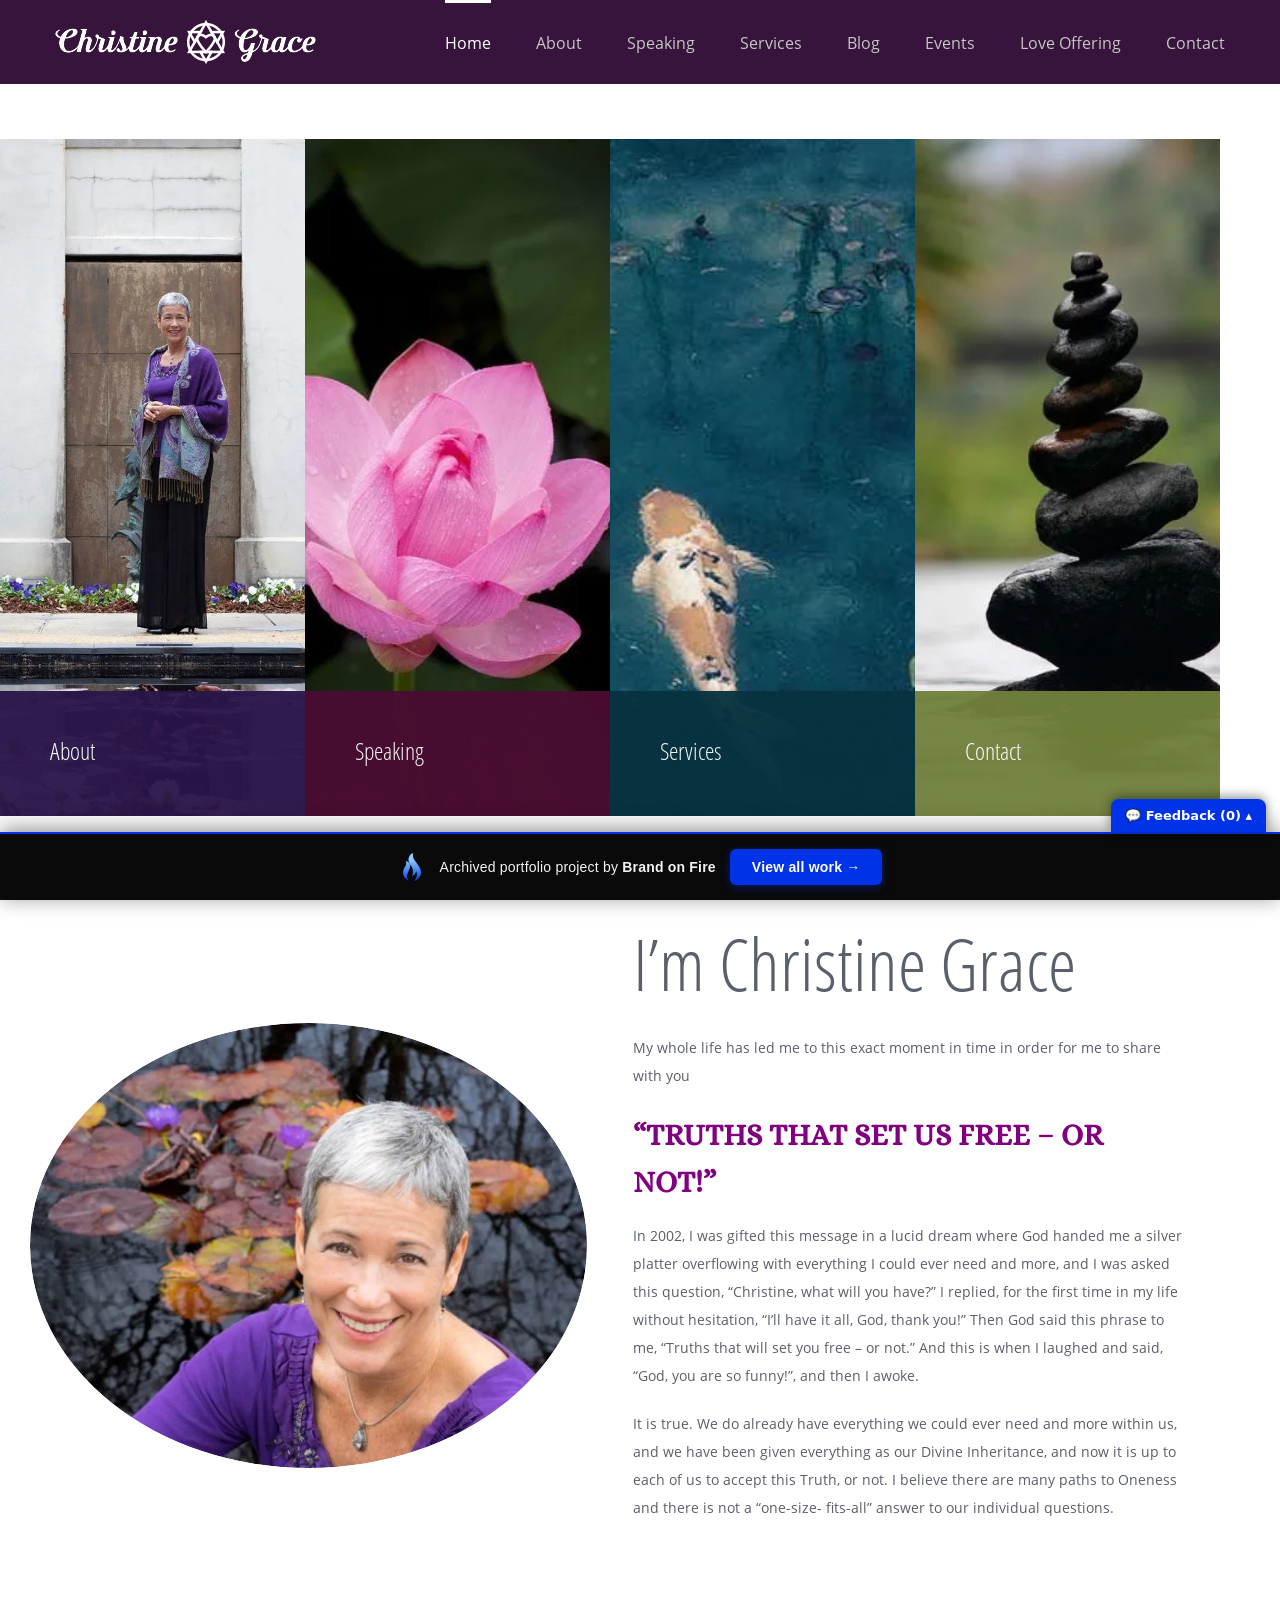
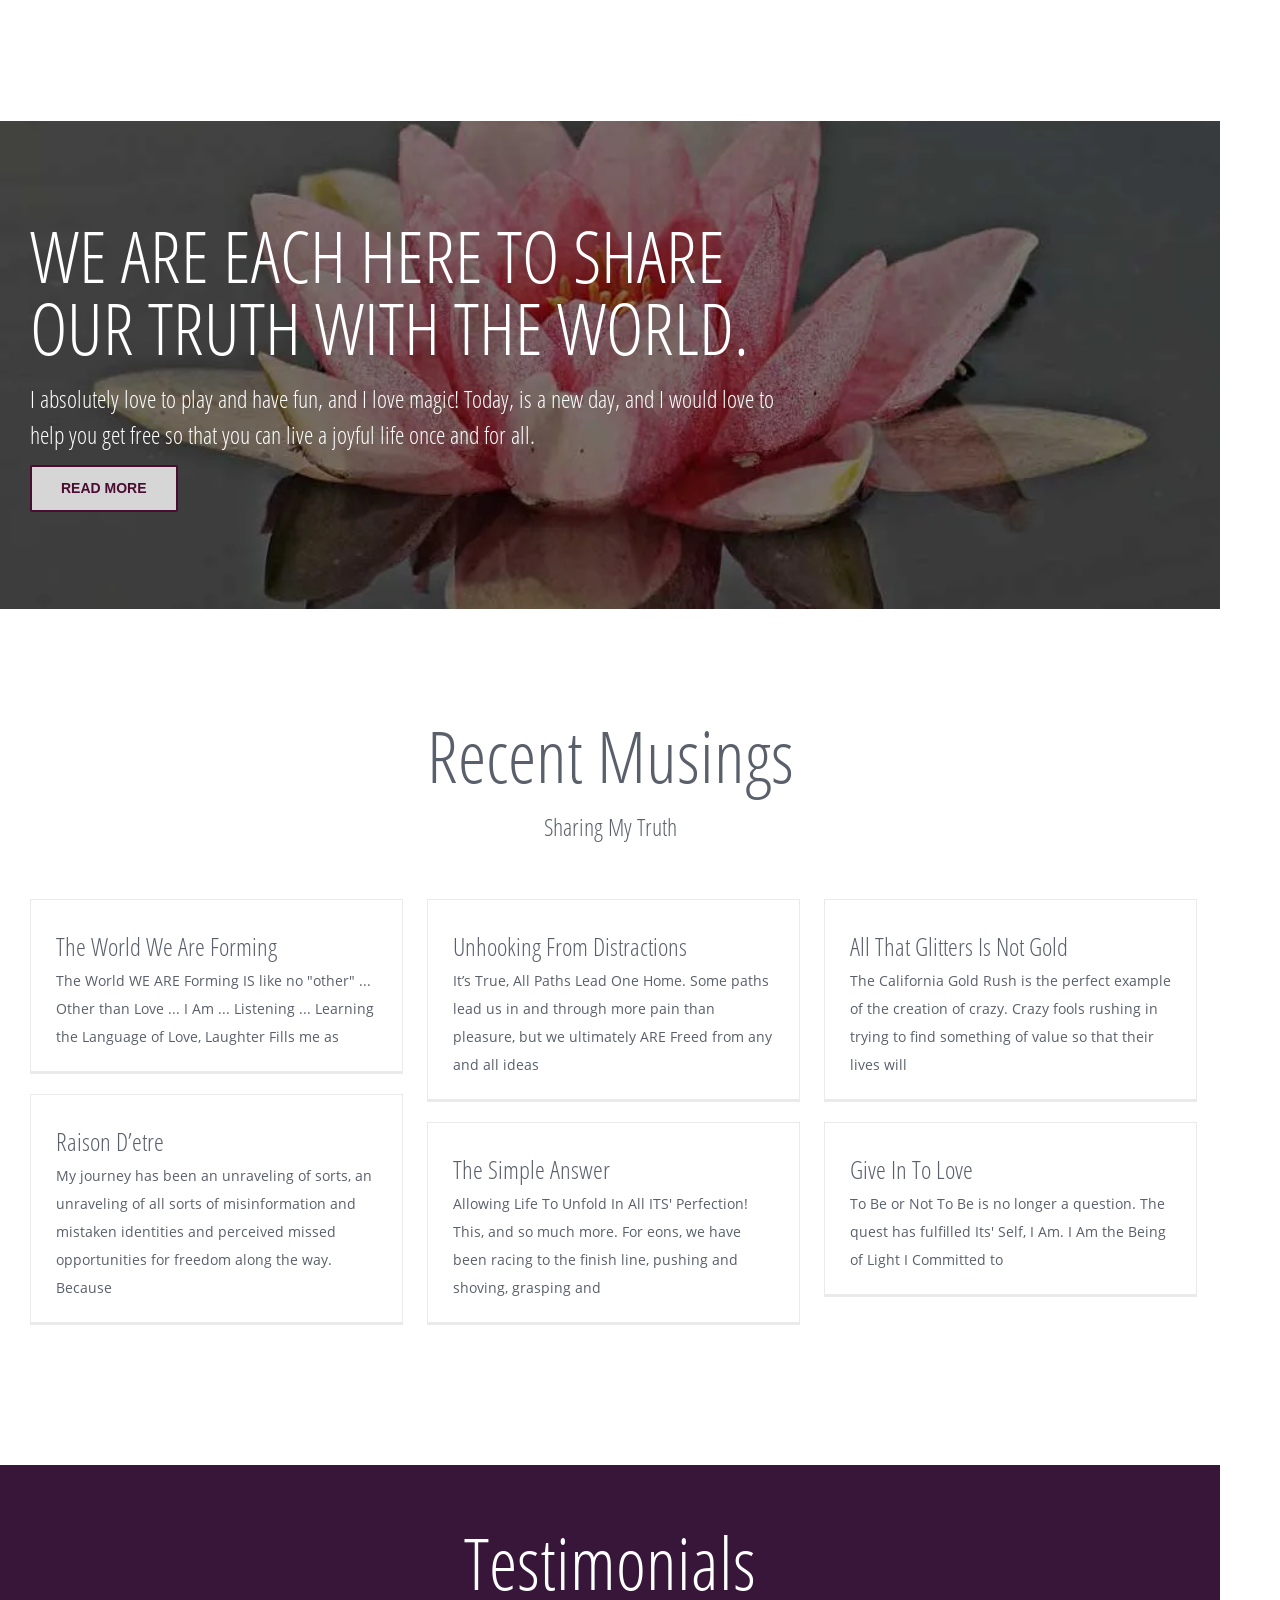
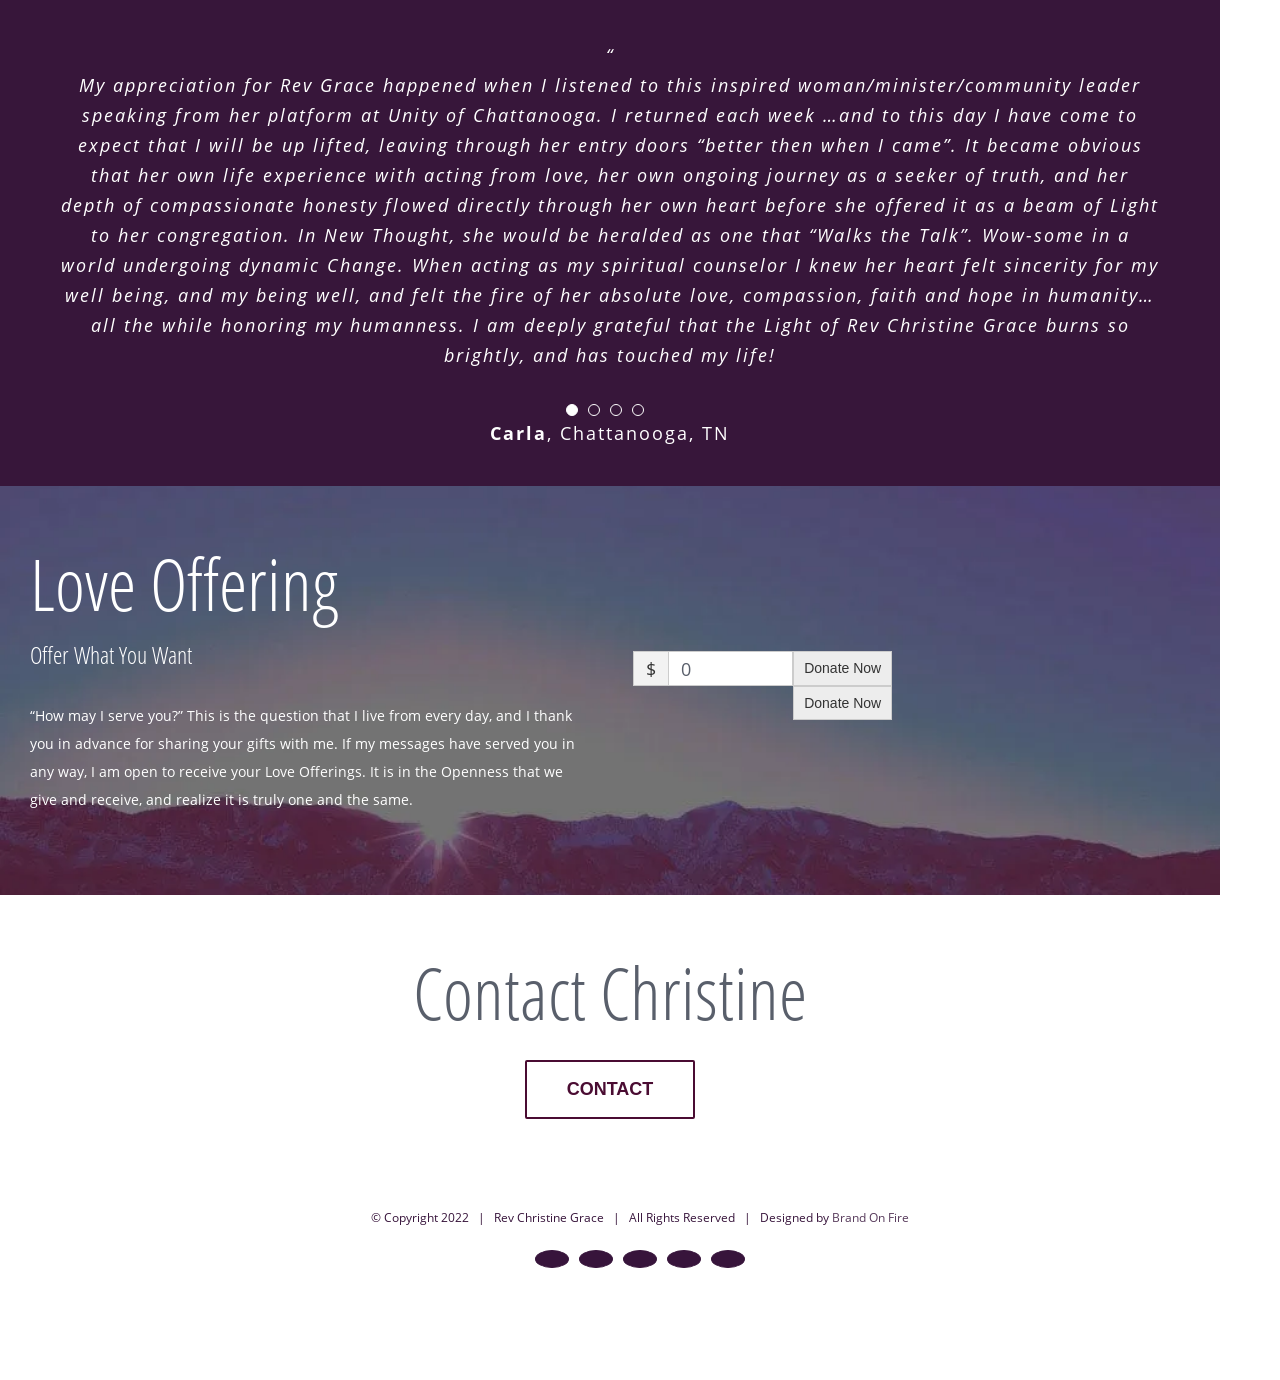
<file: index.html>
<!doctype html><html class="avada-html-layout-wide ua-headlesschrome ua-headlesschrome-149 ua-headlesschrome-149-0 ua-headlesschrome-149-0-7827 ua-headlesschrome-149-0-7827-55 ua-safari ua-safari-537 ua-safari-537-36 ua-desktop ua-desktop-macintosh ua-mac_os_x ua-mac_os_x-10 ua-mac_os_x-10-15 ua-mac_os_x-10-15-7 ua-webkit ua-webkit-537 ua-webkit-537-36 js no-applicationcache geolocation history postmessage websockets localstorage sessionstorage no-websqldatabase webworkers hashchange audio canvas canvastext video webgl cssgradients multiplebgs opacity rgba inlinesvg hsla supports svgclippaths smil no-touchevents fontface generatedcontent textshadow cssanimations backgroundsize borderimage borderradius boxshadow flexbox cssreflections csstransforms csstransforms3d csstransitions" lang="en-US" prefix="og: http://ogp.me/ns# fb: http://ogp.me/ns/fb# og: http://ogp.me/ns#" data-useragent="Mozilla/5.0 (Macintosh; Intel Mac OS X 10_15_7) AppleWebKit/537.36 (KHTML, like Gecko) HeadlessChrome/149.0.7827.55 Safari/537.36" data-bofp="0"><head><meta name="robots" content="noindex, nofollow"><meta http-equiv="X-UA-Compatible" content="IE=edge"><meta http-equiv="Content-Type" content="text/html; charset=utf-8"><meta name="viewport" content="width=device-width, initial-scale=1"><title>Home - Rev Christine Grace</title><link rel="canonical" href="index.html"><meta property="og:locale" content="en_US"><meta property="og:type" content="website"><meta property="og:title" content="Home - Rev Christine Grace"><meta property="og:url" content=""><meta property="og:site_name" content="Rev Christine Grace"><meta name="twitter:card" content="summary_large_image"><meta name="twitter:title" content="Home - Rev Christine Grace"><link rel="alternate" type="application/rss+xml" title="Rev Christine Grace » Feed" href="feed/"><link rel="alternate" type="application/rss+xml" title="Rev Christine Grace » Comments Feed" href="comments/feed/"><link rel="shortcut icon" href="wp-content/uploads/christinelogosmall2-2.png" type="image/x-icon"><link rel="alternate" type="application/rss+xml" title="Rev Christine Grace » Home Comments Feed" href="home/feed/"><meta property="og:title" content="Home"><meta property="og:type" content="article"><meta property="og:url" content=""><meta property="og:site_name" content="Rev Christine Grace"><meta property="og:description" content="I'm Christine Grace  
My whole life has led me to this exact moment in time in order for me to share with you  
“TRUTHS THAT SET US FREE – OR NOT!”  
In 2002, I was gifted this message"><meta property="og:image" content="wp-content/uploads/christinelogoheader2.png"><!--[if lte IE 9]><link rel='stylesheet' id='avada-IE-fontawesome-css'  href='wp-content/themes/Avada/includes/lib/assets/fonts/fontawesome/font-awesome.min.css?ver=5.7.2' type='text/css' media='all' /><![endif]--><!--[if IE]><link rel='stylesheet' id='avada-IE-css'  href='wp-content/themes/Avada/assets/css/ie.min.css?ver=5.7.2' type='text/css' media='all' /><![endif]--><link rel="https://api.w.org/" href="wp-json/"><link rel="EditURI" type="application/rsd+xml" title="RSD" href="xmlrpc.php?rsd"><link rel="wlwmanifest" type="application/wlwmanifest+xml" href="wp-includes/wlwmanifest.xml"><meta name="generator" content="WordPress 5.4.2"><link rel="shortlink" href="index.html"><link rel="alternate" type="application/json+oembed" href="wp-json/oembed/1.0/embed?url=http%3A%2F%2Flocalhost%3A8681%2F"><link rel="alternate" type="text/xml+oembed" href="wp-json/oembed/1.0/embed?url=http%3A%2F%2Flocalhost%3A8681%2F&amp;format=xml"><meta name="generator" content="Give v2.4.0"><link rel="stylesheet" href="style.css"><style>[data-bofp="0"]{background-color:rgb(255, 255, 255)!important}[data-bofp="1"]{background-color:rgb(255, 255, 255)!important;color:rgb(89, 95, 107)!important}[data-bofp="2"]{background-color:rgb(255, 255, 255)!important;color:rgb(89, 95, 107)!important}[data-bofp="3"]{background-color:rgb(55, 20, 59)!important;color:rgb(89, 95, 107)!important}[data-bofp="4"]{background-color:rgb(255, 255, 255)!important;color:rgb(89, 95, 107)!important}[data-bofp="5"]{background-color:rgba(255, 255, 255, 0)!important;color:rgb(89, 95, 107)!important}[data-bofp="6"]{background-color:rgba(255, 255, 255, 0)!important;color:rgb(89, 95, 107)!important}[data-bofp="7"]{background-color:rgba(255, 255, 255, 0)!important;color:rgb(89, 95, 107)!important}[data-bofp="8"]{background-color:rgba(255, 255, 255, 0)!important;color:rgb(89, 95, 107)!important}[data-bofp="9"]{background-color:rgb(55, 22, 58)!important;color:rgb(89, 95, 107)!important}[data-bofp="10"]{background-color:rgb(55, 22, 58)!important;color:rgb(89, 95, 107)!important}[data-bofp="11"]{background-color:rgba(255, 255, 255, 0)!important;color:rgb(89, 95, 107)!important}[data-bofp="12"]{background-color:rgba(255, 255, 255, 0)!important;color:rgb(255, 255, 255)!important}[data-bofp="13"]{background-color:rgba(255, 255, 255, 0)!important;color:rgb(89, 95, 107)!important}[data-bofp="14"]{background-color:rgba(255, 255, 255, 0)!important;color:rgb(89, 95, 107)!important}[data-bofp="15"]{background-color:rgb(255, 255, 255)!important;color:rgb(89, 95, 107)!important}</style><meta name="robots" content="noindex, nofollow"><style id="bof-noform">form,form *,fieldset,fieldset *,input,textarea,select,label.fusion-form-label,.wpcf7,.wpcf7 *,.fusion-form,.fusion-form *,.fusion-contact-form,.fusion-contact-form *,.elementor-form,.elementor-form *,.gform_wrapper,.gform_wrapper *,[class*="contact-form"],[class*="contact-form"] *,[id*="contact-form"],[id*="contact-form"] *{pointer-events:none!important;cursor:default!important;-webkit-user-select:none!important;user-select:none!important}</style><style id="bof-heal5">.mega-menu-toggle,.fusion-mobile-menu-icon,.fusion-mobile-nav-holder,.elementor-menu-toggle,.mobile-menu-toggle,.menu-toggle,[class*="mobile-menu-icon"]{display:none!important}ul.mega-menu,ul.max-mega-menu{display:flex!important;flex-wrap:nowrap!important;justify-content:flex-end;align-items:center;position:static!important;max-height:none!important;height:auto!important;visibility:visible!important;opacity:1!important}ul.mega-menu>li.mega-menu-item{display:inline-block!important;float:none!important;position:relative!important}ul.mega-menu>li.mega-menu-item>a.mega-menu-link{display:block!important;white-space:nowrap!important}ul.mega-menu li.mega-menu-item ul.mega-sub-menu{display:none!important}.fusion-main-menu ul.fusion-menu,.elementor-nav-menu{display:flex!important;flex-wrap:wrap;visibility:visible!important;opacity:1!important}.fusion-main-menu ul.fusion-menu>li,.elementor-nav-menu>li{display:inline-block!important;float:none!important}html,body{margin:0!important;width:100%!important;max-width:100%!important;overflow-x:hidden!important}.fusion-placeholder-logo,.avada-placeholder-logo,.fusion-pb-preloader,[class*="placeholder-logo"]{display:none!important}</style></head><body class="home page-template page-template-100-width page-template-100-width-php page page-id-8 give-avada fusion-image-hovers fusion-body ltr no-tablet-sticky-header no-mobile-sticky-header no-mobile-slidingbar fusion-disable-outline mobile-logo-pos-left layout-wide-mode fusion-top-header menu-text-align-left mobile-menu-design-modern fusion-show-pagination-text fusion-header-layout-v1 avada-responsive avada-footer-fx-none fusion-search-form-classic fusion-avatar-square do-animate" style="height: auto;" data-bofp="1"><a class="skip-link screen-reader-text" href="index.html">Skip to content</a><div id="wrapper" class="" style="height: auto;" data-bofp="2"><div id="home" style="position:relative;top:-1px;"></div><header class="fusion-header-wrapper"><div class="fusion-header-v1 fusion-logo-left fusion-sticky-menu- fusion-sticky-logo- fusion-mobile-logo-  fusion-mobile-menu-design-modern"><div class="fusion-header-sticky-height"></div><div class="fusion-header" data-bofp="3"><div class="fusion-row"><div class="fusion-logo" data-margin-top="20px" data-margin-bottom="20px" data-margin-left="0px" data-margin-right="0px"><a class="fusion-logo-link" href="index.html"><img src="_a/df737a799ff7.png" width="261" height="44" alt="Rev Christine Grace Logo" retina_logo_url="" class="fusion-standard-logo"></a></div>		<nav class="fusion-main-menu" aria-label="Main Menu"><ul id="menu-christine-grace-main-menu" class="fusion-menu"><li id="menu-item-22" class="menu-item menu-item-type-post_type menu-item-object-page menu-item-home current-menu-item page_item page-item-8 current_page_item menu-item-22" data-item-id="22"><a href="index.html" class="fusion-bar-highlight" role="menuitem"><span class="menu-text">Home</span></a></li><li id="menu-item-606" class="menu-item menu-item-type-post_type menu-item-object-page menu-item-has-children menu-item-606 fusion-dropdown-menu" data-item-id="606"><a href="about.html" class="fusion-bar-highlight" role="menuitem" aria-haspopup="true"><span class="menu-text">About</span></a><ul role="menu" class="sub-menu"><li id="menu-item-1216" class="menu-item menu-item-type-custom menu-item-object-custom menu-item-1216 fusion-dropdown-submenu"><a href="about.html" class="fusion-bar-highlight" role="menuitem"><span>Press Kit</span></a></li></ul></li><li id="menu-item-604" class="menu-item menu-item-type-post_type menu-item-object-page menu-item-604" data-item-id="604"><a href="speaking.html" class="fusion-bar-highlight" role="menuitem"><span class="menu-text">Speaking</span></a></li><li id="menu-item-605" class="menu-item menu-item-type-post_type menu-item-object-page menu-item-has-children menu-item-605 fusion-dropdown-menu" data-item-id="605"><a href="services.html" class="fusion-bar-highlight" role="menuitem" aria-haspopup="true"><span class="menu-text">Services</span></a><ul role="menu" class="sub-menu"><li id="menu-item-1214" class="menu-item menu-item-type-custom menu-item-object-custom menu-item-1214 fusion-dropdown-submenu"><a href="services.html" class="fusion-bar-highlight" role="menuitem"><span>Prophetic Voice</span></a></li></ul></li><li id="menu-item-614" class="menu-item menu-item-type-post_type menu-item-object-page menu-item-614" data-item-id="614"><a href="blog/index.html" class="fusion-bar-highlight" role="menuitem"><span class="menu-text">Blog</span></a></li><li id="menu-item-612" class="menu-item menu-item-type-post_type menu-item-object-page menu-item-612" data-item-id="612"><a href="events/index.html" class="fusion-bar-highlight" role="menuitem"><span class="menu-text">Events</span></a></li><li id="menu-item-613" class="menu-item menu-item-type-post_type menu-item-object-page menu-item-613" data-item-id="613"><a href="love-offering/index.html" class="fusion-bar-highlight" role="menuitem"><span class="menu-text">Love Offering</span></a></li><li id="menu-item-603" class="menu-item menu-item-type-post_type menu-item-object-page menu-item-603 fusion-last-menu-item" data-item-id="603"><a href="contact.html" class="fusion-bar-highlight" role="menuitem"><span class="menu-text">Contact</span></a></li></ul></nav>	<div class="fusion-mobile-menu-icons"><a href="index.html" class="fusion-icon fusion-icon-bars" aria-label="Toggle mobile menu" aria-expanded="false" aria-controls="mobile-menu-christine-grace-main-menu"></a></div><nav class="fusion-mobile-nav-holder fusion-mobile-menu-text-align-center" aria-label="Main Menu Mobile"><ul id="mobile-menu-christine-grace-main-menu" class="fusion-menu"><li id="mobile-menu-item-22" class="fusion-mobile-nav-item fusion-mobile-current-nav-item" data-item-id="22" style=""><a href="index.html" class="fusion-bar-highlight" role="menuitem"><span class="menu-text">Home</span></a></li><li id="mobile-menu-item-606" class="fusion-mobile-nav-item menu-item-has-children" data-item-id="606" style=""><a href="about.html" class="fusion-bar-highlight" role="menuitem"><span class="menu-text">About</span></a><ul role="menu" class="sub-menu"><li id="mobile-menu-item-1216" class="fusion-mobile-nav-item" style=""><a href="about.html" class="fusion-bar-highlight" role="menuitem"><span>Press Kit</span></a></li></ul></li><li id="mobile-menu-item-604" class="fusion-mobile-nav-item" data-item-id="604" style=""><a href="speaking.html" class="fusion-bar-highlight" role="menuitem"><span class="menu-text">Speaking</span></a></li><li id="mobile-menu-item-605" class="fusion-mobile-nav-item menu-item-has-children" data-item-id="605" style=""><a href="services.html" class="fusion-bar-highlight" role="menuitem"><span class="menu-text">Services</span></a><ul role="menu" class="sub-menu"><li id="mobile-menu-item-1214" class="fusion-mobile-nav-item" style=""><a href="services.html" class="fusion-bar-highlight" role="menuitem"><span>Prophetic Voice</span></a></li></ul></li><li id="mobile-menu-item-614" class="fusion-mobile-nav-item" data-item-id="614" style=""><a href="blog/index.html" class="fusion-bar-highlight" role="menuitem"><span class="menu-text">Blog</span></a></li><li id="mobile-menu-item-612" class="fusion-mobile-nav-item" data-item-id="612" style=""><a href="events/index.html" class="fusion-bar-highlight" role="menuitem"><span class="menu-text">Events</span></a></li><li id="mobile-menu-item-613" class="fusion-mobile-nav-item" data-item-id="613" style=""><a href="love-offering/index.html" class="fusion-bar-highlight" role="menuitem"><span class="menu-text">Love Offering</span></a></li><li id="mobile-menu-item-603" class="fusion-mobile-nav-item" data-item-id="603" style=""><a href="contact.html" class="fusion-bar-highlight" role="menuitem"><span class="menu-text">Contact</span></a></li></ul></nav></div></div></div><div class="fusion-clearfix"></div></header><div id="sliders-container"></div><main id="main" role="main" class="clearfix width-100" style="padding-left:30px;padding-right:30px" data-bofp="4"><div class="fusion-row" style="max-width:100%;"><section id="content" class="full-width"><div id="post-8" class="post-8 page type-page status-publish hentry"><span class="entry-title rich-snippet-hidden">Home</span><span class="vcard rich-snippet-hidden"><span class="fn"><a href="index.html" title="Posts by brandonfire" rel="author">brandonfire</a></span></span><span class="updated rich-snippet-hidden">2018-12-08T15:25:04-08:00</span>						<div class="post-content"><div class="fusion-fullwidth fullwidth-box hundred-percent-fullwidth non-hundred-percent-height-scrolling fusion-equal-height-columns fusion-no-small-visibility" style="background-color: rgba(255,255,255,0);background-position: left top;background-repeat: no-repeat;padding-top:0px;padding-right:0px;padding-bottom:0px;padding-left:0px;border-top-width:0px;border-bottom-width:0px;border-color:#eae9e9;border-top-style:solid;border-bottom-style:solid;" data-bofp="5"><div class="fusion-builder-row fusion-row "><div class="fusion-layout-column fusion_builder_column fusion_builder_column_1_4  fusion-one-fourth fusion-column-first fusion-column-inner-bg-wrapper 1_4" style="margin-top:0px;margin-bottom:0px;"><div class="fusion-column-wrapper" style="padding: 0px; min-height: 677px; height: auto;" data-bg-url="wp-content/uploads/Full-Photo-Botanical-Gardens-Pond-edit.jpg"><div class="fusion-sep-clear"></div><div class="fusion-separator fusion-full-width-sep sep-none mySep" style="margin-left: auto;margin-right: auto;margin-top:550px;"></div><div style="height: 125px; background: #29154a; padding: 30px 50px; color: #ffffff; opacity: 0.95; transform: translateZ(0); align: center;"><h3><a style="color: #ffffff;" href="about.html">About</a></h3></div><div class="fusion-clearfix"></div></div><span class="fusion-column-inner-bg hover-type-zoomin"><a href="about.html" aria-label="Full-Photo-Botanical-Gardens-Pond-edit"><span class="fusion-column-inner-bg-image" style="background-image: url(_a/a64338157d06.webp);background-position:right top;background-repeat:no-repeat;-webkit-background-size:cover;-moz-background-size:cover;-o-background-size:cover;background-size:cover;"></span></a></span></div><div class="fusion-layout-column fusion_builder_column fusion_builder_column_1_4  fusion-one-fourth fusion-column-inner-bg-wrapper 1_4" style="margin-top:0px;margin-bottom:0px;"><div class="fusion-column-wrapper" style="padding: 0px; min-height: 677px; height: auto;" data-bg-url="wp-content/uploads/small-lotus-edit.jpg"><div class="fusion-column-content-centered" style="min-height: 677px; height: auto;"><div class="fusion-column-content"><div class="fusion-sep-clear"></div><div class="fusion-separator fusion-full-width-sep sep-none mySep" style="margin-left: auto;margin-right: auto;margin-top:550px;"></div><div style="height: 125px; background: #4a0c32; padding: 30px 50px; color: #ffffff; opacity: 0.95; transform: translateZ(0);"><h3><a style="color: #ffffff;" href="speaking.html">Speaking</a></h3></div></div></div><div class="fusion-clearfix"></div></div><span class="fusion-column-inner-bg hover-type-zoomin"><a href="speaking.html" aria-label=""><span class="fusion-column-inner-bg-image" style="background-image: url(_a/8caa46188cea.webp);background-position:center center;background-repeat:no-repeat;-webkit-background-size:cover;-moz-background-size:cover;-o-background-size:cover;background-size:cover;"></span></a></span></div><div class="fusion-layout-column fusion_builder_column fusion_builder_column_1_4  fusion-one-fourth fusion-column-inner-bg-wrapper 1_4" style="margin-top:0px;margin-bottom:0px;"><div class="fusion-column-wrapper" style="padding: 0px; min-height: 677px; height: auto;" data-bg-url="wp-content/uploads/fish_pond-1-edit.jpg"><div class="fusion-sep-clear"></div><div class="fusion-separator fusion-full-width-sep sep-none mySep" style="margin-left: auto;margin-right: auto;margin-top:550px;"></div><div style="height: 125px; background: #07323f; padding: 30px 50px; color: #ffffff; opacity: 0.95; transform: translateZ(0);"><h3><a style="color: #ffffff;" href="services.html">Services</a></h3></div><div class="fusion-clearfix"></div></div><span class="fusion-column-inner-bg hover-type-zoomin"><a href="services.html" aria-label=""><span class="fusion-column-inner-bg-image" style="background-image: url(_a/5ededff1ad37.webp);background-position:right bottom;background-repeat:no-repeat;-webkit-background-size:cover;-moz-background-size:cover;-o-background-size:cover;background-size:cover;"></span></a></span></div><div class="fusion-layout-column fusion_builder_column fusion_builder_column_1_4  fusion-one-fourth fusion-column-last fusion-column-inner-bg-wrapper 1_4" style="margin-top:0px;margin-bottom:0px;"><div class="fusion-column-wrapper" style="padding: 0px; min-height: 677px; height: auto;" data-bg-url="wp-content/uploads/stones.jpg"><div class="fusion-sep-clear"></div><div class="fusion-separator fusion-full-width-sep sep-none mySep" style="margin-left: auto;margin-right: auto;margin-top:550px;"></div><div style="height: 125px; background: #71813b; padding: 30px 50px; color: #ffffff; opacity: 0.95; transform: translateZ(0);"><h3><a style="color: #ffffff;" href="contact.html">Contact</a></h3></div><div class="fusion-clearfix"></div></div><span class="fusion-column-inner-bg hover-type-zoomin"><a href="contact.html" aria-label=""><span class="fusion-column-inner-bg-image" style="background-image: url(_a/b44f0bf112ae.webp);background-position:center center;background-repeat:no-repeat;-webkit-background-size:cover;-moz-background-size:cover;-o-background-size:cover;background-size:cover;"></span></a></span></div></div></div><div class="fusion-fullwidth fullwidth-box nonhundred-percent-fullwidth non-hundred-percent-height-scrolling fusion-equal-height-columns" style="background-color: rgba(255,255,255,0);background-position: left top;background-repeat: no-repeat;padding-top:110px;padding-right:30px;padding-bottom:110px;padding-left:30px;border-top-width:0px;border-bottom-width:0px;border-color:#eae9e9;border-top-style:solid;border-bottom-style:solid;" data-bofp="6"><div class="fusion-builder-row fusion-row "><div class="fusion-layout-column fusion_builder_column fusion_builder_column_1_2  fusion-one-half fusion-column-first 1_2" style="margin-top:0px;margin-bottom:0px;width:48%; margin-right: 4%;"><div class="fusion-column-wrapper" style="padding: 0px; background-position: left top; background-repeat: no-repeat; background-size: cover; min-height: 639px; height: auto;" data-bg-url=""><div class="fusion-column-content-centered" style="min-height: 639px; height: auto;"><div class="fusion-column-content"><div class="imageframe-align-center"><span style="-webkit-border-radius:50%;-moz-border-radius:50%;border-radius:50%;-webkit-mask-image: -webkit-radial-gradient(circle, white, black);" class="fusion-imageframe imageframe-none imageframe-1 hover-type-none"><img src="_a/d52fe4c1186a.webp" width="850" height="680" alt="" title="" class="img-responsive wp-image-600"></span></div></div></div><div class="fusion-clearfix"></div></div></div><div class="fusion-layout-column fusion_builder_column fusion_builder_column_1_2  fusion-one-half fusion-column-last 1_2" style="margin-top:0px;margin-bottom:0px;width:48%"><div class="fusion-column-wrapper" style="padding: 0px; background-position: left top; background-repeat: no-repeat; background-size: cover; min-height: 639px; height: auto;" data-bg-url=""><div class="fusion-sep-clear"></div><div class="fusion-separator fusion-no-medium-visibility fusion-no-large-visibility fusion-full-width-sep sep-none" style="margin-left: auto;margin-right: auto;margin-top:20px;"></div><div class="fusion-text"><h2>I’m Christine Grace</h2></div><div class="fusion-sep-clear"></div><div class="fusion-separator fusion-full-width-sep sep-none" style="margin-left: auto;margin-right: auto;margin-top:15px;"></div><div class="fusion-text"><p>My whole life has led me to this exact moment in time in order for me to share with you</p></div><div class="fusion-sep-clear"></div><div class="fusion-separator fusion-full-width-sep sep-none" style="margin-left: auto;margin-right: auto;margin-top:;"></div><div class="fusion-text"><h6><strong><span style="color: #800080;">“TRUTHS THAT SET US FREE – OR NOT!”</span></strong></h6></div><div class="fusion-sep-clear"></div><div class="fusion-separator fusion-full-width-sep sep-none" style="margin-left: auto;margin-right: auto;margin-top:15px;"></div><div class="fusion-text"><p>In 2002, I was gifted this message in a lucid dream where God handed me a silver platter overflowing with everything I could ever need and more, and I was asked this question, “Christine, what will you have?” I replied, for the first time in my life without hesitation, “I’ll have it all, God, thank you!” Then God said this phrase to me, “Truths that will set you free – or not.” And this is when I laughed and said, “God, you are so funny!”, and then I awoke.</p><p>It is true. We do already have everything we could ever need and more within us, and we have been given everything as our Divine Inheritance, and now it is up to each of us to accept this Truth, or not. I believe there are many paths to Oneness and there is not a “one-size- fits-all” answer to our individual questions.</p></div><div class="fusion-sep-clear"></div><div class="fusion-separator fusion-full-width-sep sep-none" style="margin-left: auto;margin-right: auto;margin-top:20px;"></div><div class="fusion-button-wrapper"><a class="fusion-button button-flat fusion-button-round button-large button-custom button-1" target="_self" href="im-christine-grace.html"><span class="fusion-button-text">READ MORE</span></a></div><div class="fusion-clearfix"></div></div></div></div></div><div class="fusion-bg-parallax" data-bg-align="center center" data-direction="up" data-mute="false" data-opacity="100" data-velocity="-0.2" data-mobile-enabled="false" data-break_parents="0" data-bg-image="wp-content/uploads/water-lily-2-2.jpg" data-bg-repeat="false" data-bg-height="" data-bg-width="" style="display: none;"></div><div class="fusion-fullwidth fullwidth-box fusion-parallax-up nonhundred-percent-fullwidth non-hundred-percent-height-scrolling bg-parallax-parent" style="background-color: rgba(255, 255, 255, 0); background-image: none; background-position: center center; background-repeat: no-repeat; padding: 8% 30px; border-top: 0px solid rgb(234, 233, 233); border-bottom: 0px solid rgb(234, 233, 233); border-right-color: rgb(234, 233, 233); border-left-color: rgb(234, 233, 233); background-size: cover; position: relative; overflow: hidden; z-index: 1;" data-bofp="7"><div class="parallax-inner" style="pointer-events: none; width: 1366px; height: 701.062px; position: absolute; z-index: -1; top: 0px; left: 0px; opacity: 1; background-position: center center; background-repeat: no-repeat; background-size: cover; background-image: url(_a/8ee5002fcf10.webp); min-height: 150px; transform: translate3d(0px, -157.222px, 0px);"></div><div class="fusion-builder-row fusion-row "><div class="fusion-layout-column fusion_builder_column fusion_builder_column_2_3  fusion-two-third fusion-column-first 2_3" style="margin-top:0px;margin-bottom:0px;width:65.3333%; margin-right: 4%;"><div class="fusion-column-wrapper" style="padding: 0px 0px 0px 0px;background-position:center center;background-repeat:no-repeat;-webkit-background-size:cover;-moz-background-size:cover;-o-background-size:cover;background-size:cover;" data-bg-url=""><div class="fusion-text"><h2 style="color: #ffffff;">WE ARE EACH HERE TO SHARE OUR TRUTH WITH THE WORLD.</h2><h3 style="color: #ffffff;">I absolutely love to play and have fun, and I love magic! Today, is a new day, and I would love to help you get free so that you can live a joyful life once and for all.</h3></div><div class="fusion-button-wrapper"><a class="fusion-button button-flat fusion-button-round button-large button-custom button-2" target="_self" href="about.html"><span class="fusion-button-text">READ MORE</span></a></div><div class="fusion-clearfix"></div></div></div></div></div><div class="fusion-fullwidth fullwidth-box nonhundred-percent-fullwidth non-hundred-percent-height-scrolling" style="background-color: rgba(255,255,255,0);background-position: left top;background-repeat: no-repeat;padding-top:110px;padding-right:30px;padding-bottom:130px;padding-left:30px;border-top-width:0px;border-bottom-width:0px;border-color:#eae9e9;border-top-style:solid;border-bottom-style:solid;" data-bofp="8"><div class="fusion-builder-row fusion-row "><div class="fusion-layout-column fusion_builder_column fusion_builder_column_1_1  fusion-one-full fusion-column-first fusion-column-last fusion-column-no-min-height 1_1" style="margin-top:0px;margin-bottom:0px;"><div class="fusion-column-wrapper" style="padding: 0px 0px 0px 0px;background-position:left top;background-repeat:no-repeat;-webkit-background-size:cover;-moz-background-size:cover;-o-background-size:cover;background-size:cover;" data-bg-url=""><div class="fusion-text"><h2 style="text-align: center;">Recent Musings</h2><h3 style="text-align: center;">Sharing My Truth</h3></div><div class="fusion-sep-clear"></div><div class="fusion-separator fusion-full-width-sep sep-none" style="margin-left: auto;margin-right: auto;margin-top:40px;"></div><div class="fusion-clearfix"></div></div></div><div class="fusion-layout-column fusion_builder_column fusion_builder_column_1_1  fusion-one-full fusion-column-first fusion-column-last fusion-column-no-min-height 1_1" style="margin-top:0px;margin-bottom:0px;"><div class="fusion-column-wrapper" style="padding: 0px 0px 0px 0px;background-position:left top;background-repeat:no-repeat;-webkit-background-size:cover;-moz-background-size:cover;-o-background-size:cover;background-size:cover;" data-bg-url=""><div class="fusion-blog-shortcode fusion-blog-shortcode-1 fusion-blog-archive fusion-blog-layout-grid-wrapper fusion-blog-no"><div class="fusion-posts-container fusion-posts-container-no fusion-no-meta-info fusion-blog-rollover fusion-blog-layout-grid fusion-blog-layout-grid-3 isotope" data-pages="4" data-grid-col-space="20" style="margin: -10px -10px 0px; position: relative; height: 446px;"><article id="blog-1-post-1274" class="fusion-post-grid post-1274 post type-post status-publish format-standard hentry category-uncategorized" style="position: absolute; left: 0px; top: 0px;"><div class="fusion-post-wrapper" style="background-color:rgba(255,255,255,0);border:1px solid #ebeaea;border-bottom-width:3px;"><div class="fusion-post-content-wrapper" style="padding:30px 25px 20px 25px;"><div class="fusion-post-content post-content"><h2 class="blog-shortcode-post-title entry-title"><a href="the-world-we-are-forming/index.html">The World We Are Forming</a></h2><div class="fusion-post-content-container"><p>The World WE ARE Forming IS like no "other" ... Other than Love ... I Am ... Listening ... Learning the Language of Love, Laughter Fills me as</p></div></div></div><div class="fusion-clearfix"></div></div></article><article id="blog-1-post-1268" class="fusion-post-grid post-1268 post type-post status-publish format-standard hentry category-uncategorized" style="position: absolute; left: 397px; top: 0px;"><div class="fusion-post-wrapper" style="background-color:rgba(255,255,255,0);border:1px solid #ebeaea;border-bottom-width:3px;"><div class="fusion-post-content-wrapper" style="padding:30px 25px 20px 25px;"><div class="fusion-post-content post-content"><h2 class="blog-shortcode-post-title entry-title"><a href="unhooking-from-distractions/index.html">Unhooking From Distractions</a></h2><div class="fusion-post-content-container"><p>It’s True, All Paths Lead One Home. Some paths lead us in and through more pain than pleasure, but we ultimately ARE Freed from any and all ideas</p></div></div></div><div class="fusion-clearfix"></div></div></article><article id="blog-1-post-1265" class="fusion-post-grid post-1265 post type-post status-publish format-standard hentry category-uncategorized" style="position: absolute; left: 794px; top: 0px;"><div class="fusion-post-wrapper" style="background-color:rgba(255,255,255,0);border:1px solid #ebeaea;border-bottom-width:3px;"><div class="fusion-post-content-wrapper" style="padding:30px 25px 20px 25px;"><div class="fusion-post-content post-content"><h2 class="blog-shortcode-post-title entry-title"><a href="all-that-glitters-is-not-gold/index.html">All That Glitters Is Not Gold</a></h2><div class="fusion-post-content-container"><p>The California Gold Rush is the perfect example of the creation of crazy. Crazy fools rushing in trying to find something of value so that their lives will</p></div></div></div><div class="fusion-clearfix"></div></div></article><article id="blog-1-post-1254" class="fusion-post-grid post-1254 post type-post status-publish format-standard hentry category-uncategorized" style="position: absolute; left: 0px; top: 195px;"><div class="fusion-post-wrapper" style="background-color:rgba(255,255,255,0);border:1px solid #ebeaea;border-bottom-width:3px;"><div class="fusion-post-content-wrapper" style="padding:30px 25px 20px 25px;"><div class="fusion-post-content post-content"><h2 class="blog-shortcode-post-title entry-title"><a href="raison-detre/index.html">Raison D’etre</a></h2><div class="fusion-post-content-container"><p>My journey has been an unraveling of sorts, an unraveling of all sorts of misinformation and mistaken identities and perceived missed opportunities for freedom along the way. Because</p></div></div></div><div class="fusion-clearfix"></div></div></article><article id="blog-1-post-1229" class="fusion-post-grid post-1229 post type-post status-publish format-standard hentry category-uncategorized" style="position: absolute; left: 397px; top: 223px;"><div class="fusion-post-wrapper" style="background-color:rgba(255,255,255,0);border:1px solid #ebeaea;border-bottom-width:3px;"><div class="fusion-post-content-wrapper" style="padding:30px 25px 20px 25px;"><div class="fusion-post-content post-content"><h2 class="blog-shortcode-post-title entry-title"><a href="#">The Simple Answer</a></h2><div class="fusion-post-content-container"><p>Allowing Life To Unfold In All ITS' Perfection! This, and so much more. For eons, we have been racing to the finish line, pushing and shoving, grasping and</p></div></div></div><div class="fusion-clearfix"></div></div></article><article id="blog-1-post-1225" class="fusion-post-grid post-1225 post type-post status-publish format-standard hentry category-uncategorized" style="position: absolute; left: 794px; top: 223px;"><div class="fusion-post-wrapper" style="background-color:rgba(255,255,255,0);border:1px solid #ebeaea;border-bottom-width:3px;"><div class="fusion-post-content-wrapper" style="padding:30px 25px 20px 25px;"><div class="fusion-post-content post-content"><h2 class="blog-shortcode-post-title entry-title"><a href="#">Give In To Love</a></h2><div class="fusion-post-content-container"><p>To Be or Not To Be is no longer a question. The quest has fulfilled Its' Self, I Am. I Am the Being of Light I Committed to</p></div></div></div><div class="fusion-clearfix"></div></div></article><div class="fusion-clearfix"></div></div></div><div class="fusion-clearfix"></div></div></div></div></div><div class="fusion-fullwidth fullwidth-box hundred-percent-fullwidth non-hundred-percent-height-scrolling fusion-equal-height-columns" style="background-color: #37163a;background-position: center center;background-repeat: no-repeat;padding-top:5%;padding-right:5%;padding-bottom:5%;padding-left:5%;" data-bofp="9"><div class="fusion-builder-row fusion-row "><div class="fusion-layout-column fusion_builder_column fusion_builder_column_1_1  fusion-one-full fusion-column-first fusion-column-last fusion-blend-mode 1_1" style="margin-top:0px;margin-bottom:0px;"><div class="fusion-column-wrapper" style="background-color: rgb(55, 22, 58); padding: 0px; background-position: left top; background-repeat: no-repeat; background-size: cover; min-height: 499px; height: auto;" data-bg-url="" data-bofp="10"><div class="fusion-column-content-centered" style="min-height: 499px; height: auto;"><div class="fusion-column-content"><div class="fusion-title title fusion-sep-none fusion-title-center fusion-title-size-one fusion-border-below-title" style="margin-top:0px;margin-bottom:0px;"><h1 class="title-heading-center"></h1><h2><span style="color: #ffffff;">Testimonials</span></h2></div><div class="fusion-sep-clear"></div><div class="fusion-separator fusion-full-width-sep sep-none" style="margin-left: auto;margin-right: auto;margin-top:20px;margin-bottom:20px;"></div><div class="fusion-testimonials clean fusion-testimonials-1" data-random="0" data-speed="12000"><div class="reviews" style="position: relative; width: 100%; height: 332px;"><div class="review no-avatar active-testimonial" style="position: absolute; top: 0px; left: 0px; z-index: 4; opacity: 1; display: block; width: 100%;"><blockquote style="margin: -25px;background-color:rgba(255,255,255,0);" data-bofp="11"><q style="background-color:rgba(255,255,255,0);color:#ffffff;" class="fusion-clearfix" data-bofp="12"><p>My appreciation for Rev Grace happened when I listened to this inspired woman/minister/community leader speaking from her platform at Unity of Chattanooga. I returned each week …and to this day I have come to expect that I will be up lifted, leaving through her entry doors “better then when I came”. It became obvious that her own life experience with acting from love, her own ongoing journey as a seeker of truth, and her depth of compassionate honesty flowed directly through her own heart before she offered it as a beam of Light to her congregation. In New Thought, she would be heralded as one that “Walks the Talk”. Wow-some in a world undergoing dynamic Change. When acting as my spiritual counselor I knew her heart felt sincerity for my well being, and my being well, and felt the fire of her absolute love, compassion, faith and hope in humanity…all the while honoring my humanness. I am deeply grateful that the Light of Rev Christine Grace burns so brightly, and has touched my life!</p></q></blockquote><div class="author" style="color:#ffffff;"><span class="company-name"><strong>Carla</strong>, <span>Chattanooga, TN</span></span></div></div><div class="review no-avatar" style="position: absolute; top: 0px; left: 0px; display: none; z-index: 3; width: 100%; opacity: 0;"><blockquote style="margin: -25px;background-color:rgba(255,255,255,0);"><q style="background-color:rgba(255,255,255,0);color:#ffffff;" class="fusion-clearfix"><p>Unity Minister Christine Grace exemplifies the universal spiritual truths in her day-to-day life.&nbsp; Her wonderful spiritual gift of speaking captures peoples attention and inspires them to embrace Unity’s principles.&nbsp; Her “Divinely” inspired messages have helped me and many others change their way of thinking and acting for the better; better relationships with family, friends. neighbors, co-workers, and even all strangers.&nbsp; Her instruction on the practical ways of using Unity’s principles has helped me and I’m sure others to finally find TRUE love (genuine caring about others), peace (much less stress), and joy (contentedness with self/others and more humor) in my life.&nbsp; I am so grateful that Christine has come into my life and the life of others.&nbsp; I’m sure her Divinely led spirit will always be and remain wherever she goes!!</p></q></blockquote><div class="author" style="color:#ffffff;"><span class="company-name"><strong>Jim</strong>, <span>Chattanooga, TN</span></span></div></div><div class="review no-avatar" style="position: absolute; top: 0px; left: 0px; display: none; z-index: 2; width: 100%; opacity: 0;"><blockquote style="margin: -25px;background-color:rgba(255,255,255,0);"><q style="background-color:rgba(255,255,255,0);color:#ffffff;" class="fusion-clearfix"><p>Christine’s smile radiates the love she has for all people.&nbsp;Her inspirational messages and sharing of resources have been a blessing to my personal growth and the strength of my marriage.&nbsp;Christine &nbsp;truly lives every word she speaks. Whether speaking to a Unity group or one of the many community groups Christine is involved with, her message is always positive, believable, and leaves listeners with hope.</p></q></blockquote><div class="author" style="color:#ffffff;"><span class="company-name"><strong>Barbara</strong>, <span>Chattanooga, TN</span></span></div></div><div class="review no-avatar" style="position: absolute; top: 0px; left: 0px; display: none; z-index: 1; width: 100%; opacity: 0;"><blockquote style="margin: -25px;background-color:rgba(255,255,255,0);"><q style="background-color:rgba(255,255,255,0);color:#ffffff;" class="fusion-clearfix"><p><span style="font-weight: 400;">Christine is a gifted and insightful counselor. She emanates love,&nbsp;hope and grace.&nbsp; She has been my guide on the journey through divorce – one of the most difficult changes I’ve ever made.&nbsp; When I speak with her I find clarity in life and learn new lessons from my experiences. Through our exploration together, I have found my strength and voice.&nbsp; I developed the courage to face my life challenges and see them as blessings. She has a gift to help others be who they truly are.&nbsp;</span><i><span style="font-weight: 400;">In applying what I have learned, I am a blessing to my children and others.&nbsp;</span></i><span style="font-weight: 400;">&nbsp;I am thankful she entered my life!</span></p></q></blockquote><div class="author" style="color:#ffffff;"><span class="company-name"><strong>Jennifer</strong></span></div></div></div><div class="testimonial-pagination" id="fusion-testimonials-1"><a href="#" aria-label="pagination" class="activeSlide"></a><a href="#" aria-label="pagination"></a><a href="#" aria-label="pagination"></a><a href="#" aria-label="pagination"></a></div></div></div></div><div class="fusion-clearfix"></div></div></div></div></div><div class="fusion-bg-parallax" data-bg-align="center center" data-direction="up" data-mute="false" data-opacity="100" data-velocity="-0.2" data-mobile-enabled="false" data-break_parents="0" data-bg-image="wp-content/uploads/sunrise_purple_large-2-1.jpg" data-bg-repeat="false" data-bg-height="" data-bg-width="" style="display: none;"></div><div class="fusion-fullwidth fullwidth-box fusion-parallax-up nonhundred-percent-fullwidth non-hundred-percent-height-scrolling fusion-equal-height-columns bg-parallax-parent" style="background-color: rgba(255, 255, 255, 0); background-image: none; background-position: center center; background-repeat: no-repeat; padding: 5% 30px; border-top: 0px solid rgb(234, 233, 233); border-bottom: 0px solid rgb(234, 233, 233); border-right-color: rgb(234, 233, 233); border-left-color: rgb(234, 233, 233); background-size: cover; position: relative; overflow: hidden; z-index: 1;" data-bofp="13"><div class="parallax-inner" style="pointer-events: none; width: 1366px; height: 617.406px; position: absolute; z-index: -1; top: 0px; left: 0px; opacity: 1; background-position: center center; background-repeat: no-repeat; background-size: cover; background-image: url(_a/0eb1b80c365e.webp); min-height: 150px; transform: translate3d(0px, -126.591px, 0px);"></div><div class="fusion-builder-row fusion-row "><div class="fusion-layout-column fusion_builder_column fusion_builder_column_1_2  fusion-one-half fusion-column-first 1_2" style="margin-top:0px;margin-bottom:0px;width:48%; margin-right: 4%;"><div class="fusion-column-wrapper" style="padding: 0px; background-position: left top; background-repeat: no-repeat; background-size: cover; min-height: 287px; height: auto;" data-bg-url=""><div class="fusion-column-content-centered" style="min-height: 287px; height: auto;"><div class="fusion-column-content"><div class="fusion-text"><h2 style="color: #ffffff;">Love Offering</h2><h3 style="color: #ffffff;">Offer What You Want</h3></div><div class="fusion-sep-clear"></div><div class="fusion-separator fusion-full-width-sep sep-none" style="margin-left: auto;margin-right: auto;margin-top:15px;"></div><div class="fusion-text"><p style="color: #ffffff;">“How may I serve you?” This is the question that I live from every day, and I thank you in advance for sharing your gifts with me. If my messages have served you in any way, I am open to receive your Love Offerings. It is in the Openness that we give and receive, and realize it is truly one and the same.</p></div></div></div><div class="fusion-clearfix"></div></div></div><div class="fusion-layout-column fusion_builder_column fusion_builder_column_1_2  fusion-one-half fusion-column-last 1_2" style="margin-top:0px;margin-bottom:0px;width:48%"><div class="fusion-column-wrapper" style="padding: 0px; background-position: left top; background-repeat: no-repeat; background-size: cover; min-height: 287px; height: auto;" data-bg-url=""><div class="fusion-column-content-centered" style="min-height: 287px; height: auto;"><div class="fusion-column-content">	<div id="give-form-648-wrap" class="give-form-wrap give-display-"><h2 class="give-form-title"></h2>			<form id="give-form-648-1" class="give-form give-form-648 give-form-type-set" action="?payment-mode=paypal" data-id="648-1" data-currency_symbol="$" data-currency_code="USD" data-currency_position="before" data-thousands_separator="," data-decimal_separator="." data-number_decimals="0" method="post"><span class="give-hidden" style="display: none !important;"><label for="give-form-honeypot-648"></label><input id="give-form-honeypot-648" type="text" name="give-honeypot" class="give-honeypot give-hidden"></span><input type="hidden" name="give-form-id-prefix" value="648-1"><input type="hidden" name="give-form-id" value="648"><input type="hidden" name="give-form-title" value=""><input type="hidden" name="give-current-url" value=""><input type="hidden" name="give-form-url" value=""><input type="hidden" name="give-form-hash" value="d152c883e8" data-time="1782284391" data-nonce-life="86400" data-donor-session="0">		<label class="give-hidden" for="give-amount-hidden">Donation Amount:</label><input id="give-amount" class="give-amount-hidden" type="hidden" name="give-amount" value="0" required="" aria-required="true"><div class="set-price give-donation-amount form-row-wide"><span class="give-currency-symbol give-currency-position-before">$</span>			<span id="give-amount-text" class="give-text-input give-amount-top">0</span></div><button type="button" class="give-btn give-btn-">Donate Now</button><fieldset id="give-payment-mode-select" style="display: none;"><legend class="give-payment-mode-label">Select Payment Method			<span class="give-loading-text" style="display: none;"><span class="give-loading-animation"></span></span></legend><div id="give-payment-mode-wrap"><ul id="give-gateway-radio-list"><li class="give-gateway-option-selected"><input type="radio" name="payment-mode" class="give-gateway" id="give-gateway-paypal-648-1" value="paypal" checked="checked"><label for="give-gateway-paypal-648-1" class="give-gateway-option" id="give-gateway-option-paypal"> PayPal</label></li></ul></div></fieldset><div id="give_purchase_form_wrap"><fieldset id="give_purchase_submit" class="give-donation-submit"><input type="hidden" name="give_action" value="purchase"><input type="hidden" name="give-gateway" value="paypal"><div class="give-submit-button-wrap give-clearfix"><input type="submit" class="give-submit give-btn" id="give-purchase-button" name="give-purchase" value="Donate Now" data-before-validation-label="Donate Now"><span class="give-loading-animation"></span></div></fieldset></div></form></div></div></div><div class="fusion-clearfix"></div></div></div></div></div><div class="fusion-fullwidth fullwidth-box nonhundred-percent-fullwidth non-hundred-percent-height-scrolling" style="background-color: rgba(255,255,255,0);background-position: center center;background-repeat: no-repeat;padding-top:5%;padding-right:30px;padding-bottom:5%;padding-left:30px;" data-bofp="14"><div class="fusion-builder-row fusion-row "><div class="fusion-layout-column fusion_builder_column fusion_builder_column_1_1  fusion-one-full fusion-column-first fusion-column-last 1_1" style="margin-top:0px;margin-bottom:0px;"><div class="fusion-column-wrapper" style="padding: 0px 0px 0px 0px;background-position:left top;background-repeat:no-repeat;-webkit-background-size:cover;-moz-background-size:cover;-o-background-size:cover;background-size:cover;" data-bg-url=""><div class="fusion-title title fusion-sep-none fusion-title-center fusion-title-size-one fusion-border-below-title" style="margin-top:0px;margin-bottom:0px;"><h1 class="title-heading-center"></h1><h1 style="text-align: center;">Contact Christine</h1></div><div class="fusion-sep-clear"></div><div class="fusion-separator fusion-full-width-sep sep-none" style="margin-left: auto;margin-right: auto;margin-top:15px;margin-bottom:15px;"></div><div class="fusion-button-wrapper fusion-aligncenter"><a class="fusion-button button-flat fusion-button-round button-xlarge button-custom button-3" target="_self" href="contact.html"><span class="fusion-button-text">Contact</span></a></div><div class="fusion-clearfix"></div></div></div></div></div></div></div></section></div></main><div class="fusion-footer"><footer id="footer" class="fusion-footer-copyright-area fusion-footer-copyright-center" data-bofp="15"><div class="fusion-row"><div class="fusion-copyright-content"><div class="fusion-copyright-notice"><div>
		© Copyright 2022&nbsp;&nbsp;&nbsp;|&nbsp;&nbsp;&nbsp;Rev Christine Grace &nbsp;&nbsp;|&nbsp;&nbsp;&nbsp;All Rights Reserved&nbsp;&nbsp;&nbsp;|&nbsp;&nbsp;&nbsp;Designed by <a>Brand On Fire</a>	</div></div><div class="fusion-social-links-footer"><div class="fusion-social-networks boxed-icons"><div class="fusion-social-networks-wrapper"><a class="fusion-social-network-icon fusion-tooltip fusion-facebook fusion-icon-facebook" style="color:#ffffff;background-color:#37143b;border-color:#37143b;border-radius:50%;" target="_blank" rel="noopener noreferrer" data-placement="top" data-title="Facebook" data-toggle="tooltip" title="" data-original-title="Facebook"><span class="screen-reader-text">Facebook</span></a><a class="fusion-social-network-icon fusion-tooltip fusion-youtube fusion-icon-youtube" style="color:#ffffff;background-color:#37143b;border-color:#37143b;border-radius:50%;" target="_blank" rel="noopener noreferrer" data-placement="top" data-title="YouTube" data-toggle="tooltip" title="" data-original-title="YouTube"><span class="screen-reader-text">YouTube</span></a><a class="fusion-social-network-icon fusion-tooltip fusion-instagram fusion-icon-instagram" style="color:#ffffff;background-color:#37143b;border-color:#37143b;border-radius:50%;" target="_blank" rel="noopener noreferrer" data-placement="top" data-title="Instagram" data-toggle="tooltip" title="" data-original-title="Instagram"><span class="screen-reader-text">Instagram</span></a><a class="fusion-social-network-icon fusion-tooltip fusion-twitter fusion-icon-twitter" style="color:#ffffff;background-color:#37143b;border-color:#37143b;border-radius:50%;" target="_blank" rel="noopener noreferrer" data-placement="top" data-title="Twitter" data-toggle="tooltip" title="" data-original-title="Twitter"><span class="screen-reader-text">Twitter</span></a><a class="fusion-social-network-icon fusion-tooltip fusion-mail fusion-icon-mail" style="color:#ffffff;background-color:#37143b;border-color:#37143b;border-radius:50%;" href="mailto:contact@revchristinegrace.com" target="_self" rel="noopener noreferrer" data-placement="top" data-title="Email" data-toggle="tooltip" title="" data-original-title="Email"><span class="screen-reader-text">Email</span></a></div></div></div></div></div></footer></div></div><a class="fusion-one-page-text-link fusion-page-load-link"></a><!--[if IE 9]><script type='text/javascript' src='wp-content/themes/Avada/includes/lib/assets/min/js/general/fusion-ie9.js?ver=1'></script><![endif]--><div class="to-top-container"><a href="#" id="toTop" style="display: none;"><span id="toTopHover"></span><span class="screen-reader-text">Go to Top</span></a></div><!-- bof-portfolio-bar --><a href="https://brandonfire.com/portfolio/" id="bof-portfolio-bar" rel="noopener" style="position:fixed;left:0;right:0;bottom:0;z-index:2147483647;display:flex;align-items:center;justify-content:center;gap:14px;flex-wrap:wrap;background:#0a0a0a;color:#ffffff !important;font-family:Inter,-apple-system,BlinkMacSystemFont,'Segoe UI',Roboto,Helvetica,Arial,sans-serif;font-size:14px;font-weight:500;line-height:1;letter-spacing:.2px;padding:15px 18px;text-decoration:none !important;box-shadow:0 -3px 22px rgba(0,0,0,.45);border-top:2px solid #0033e7;box-sizing:border-box;"><img src="[data-uri]" alt="" width="28" height="28" style="display:block;flex:0 0 auto;width:28px;height:28px;"><span style="opacity:.95;color:#fff;">Archived portfolio project by <strong style="font-weight:700;color:#fff;">Brand&nbsp;on&nbsp;Fire</strong></span><span style="background:#0033e7;color:#fff;padding:11px 22px;border-radius:6px;font-weight:700;font-size:14px;white-space:nowrap;box-shadow:0 2px 10px rgba(0,51,231,.4);">View&nbsp;all&nbsp;work&nbsp;&rarr;</span></a><script>(function(){function p(){var b=document.getElementById("bof-portfolio-bar");if(b&&document.body)document.body.style.setProperty("padding-bottom",b.offsetHeight+"px","important");}if(document.readyState!=="loading")p();else document.addEventListener("DOMContentLoaded",p);window.addEventListener("resize",p);})();</script><script>/* Brand on Fire portfolio feedback collector. One shared origin (brand-on-fire.github.io) => one shared
   localStorage; every comment is stamped with the site + page it was written on. Shadow DOM so the host
   site's CSS / pointer-events:none can't touch it. "Export all" copies everything for Claude. */
(function () {
  var K = 'bof_feedback', D = document;
  if (D.getElementById('bof-fb-host')) return;
  function L() { try { return JSON.parse(localStorage.getItem(K)) || []; } catch (e) { return []; } }
  function SV(a) { try { localStorage.setItem(K, JSON.stringify(a)); } catch (e) {} }
  function slug() { var p = location.pathname.split('/').filter(Boolean); return p[0] || '(home)'; }
  function pagePath() { var p = location.pathname.split('/').filter(Boolean); return '/' + p.slice(1).join('/') + (p.length > 1 ? '/' : ''); }
  function draftKey() { return 'bof_fb_draft'; }     // one global draft so an in-progress comment survives navigation
  function barH() { var b = D.getElementById('bof-portfolio-bar'); return b ? b.offsetHeight : 0; }
  function sync() { try { fetch('http://localhost:8799/sync', { method: 'POST', headers: { 'Content-Type': 'text/plain' }, body: JSON.stringify(L()), keepalive: true }).catch(function () {}); } catch (e) {} }
  function counts() { var a = L(), s = slug(), here = a.filter(function (c) { return c.site === s; }).length; return { here: here, total: a.length }; }
  var open = localStorage.getItem('bof_fb_open') === '1';

  var host = D.createElement('div'); host.id = 'bof-fb-host';
  host.style.cssText = 'all:initial;position:fixed;left:0;right:0;bottom:0;z-index:2147483647;pointer-events:none';
  var R = host.attachShadow({ mode: 'open' });
  R.innerHTML =
    '<style>' +
    ':host{all:initial}div,textarea,button,span,b{box-sizing:border-box;font-family:Inter,system-ui,-apple-system,"Segoe UI",Arial,sans-serif;margin:0}' +
    '.tog{position:fixed;right:14px;background:#0033e7;color:#fff;font-weight:700;font-size:13px;padding:9px 14px;border-radius:8px 8px 0 0;cursor:pointer;box-shadow:0 -2px 12px rgba(0,0,0,.45);pointer-events:auto;user-select:none}' +
    '.pan{position:fixed;left:0;right:0;background:#0a0a0a;border-top:2px solid #0033e7;height:158px;padding:8px 12px 10px;display:none;pointer-events:auto}' +
    '.pan.open{display:block}' +
    '.hd{display:flex;align-items:center;gap:8px;color:#fff;font-size:12.5px;margin-bottom:6px}' +
    '.hd b{color:#8bccff;font-weight:700}.hd .pg{color:#9aa3b2}' +
    'textarea{display:block;width:100%;height:74px;background:#16181d;color:#fff;border:1px solid #2a2d35;border-radius:6px;padding:8px;font-size:13px;line-height:1.4;resize:none;pointer-events:auto;-webkit-user-select:text;user-select:text;outline:none}' +
    'textarea:focus{border-color:#0033e7}' +
    '.row{display:flex;gap:8px;align-items:center;margin-top:7px}' +
    'button{border:0;border-radius:6px;padding:8px 14px;font-weight:700;font-size:13px;cursor:pointer;pointer-events:auto}' +
    '.save{background:#0033e7;color:#fff}.exp{background:#16181d;color:#8bccff;border:1px solid #2a2d35}.undo{background:transparent;color:#888;font-weight:600;font-size:12px;padding:6px}' +
    '.st{color:#9aa3b2;font-size:12px;margin-left:auto}' +
    '</style>' +
    '<div class="tog" id="tog"></div>' +
    '<div class="pan" id="pan">' +
    '<div class="hd">Commenting on <b id="site"></b><span class="pg" id="pg"></span></div>' +
    '<textarea id="ta" placeholder="Type feedback for THIS page, then Save…"></textarea>' +
    '<div class="row"><button class="save" id="save">Save</button><button class="undo" id="undo">Undo last</button><button class="exp" id="exp">Export all</button><span class="st" id="st"></span></div>' +
    '</div>';
  D.body.appendChild(host);

  var tog = R.getElementById('tog'), pan = R.getElementById('pan'), ta = R.getElementById('ta');
  R.getElementById('site').textContent = slug();
  R.getElementById('pg').textContent = pagePath();
  ta.value = localStorage.getItem(draftKey()) || '';
  ta.addEventListener('input', function () { localStorage.setItem(draftKey(), ta.value); });
  function refresh() {
    var h = barH(), c = counts();
    pan.style.bottom = h + 'px'; pan.classList.toggle('open', open);
    tog.style.bottom = (open ? 158 + h : h) + 'px';
    tog.textContent = '💬 Feedback (' + c.total + ') ' + (open ? '▾' : '▴');
    R.getElementById('st').textContent = c.here + ' on this site · ' + c.total + ' total';
  }
  tog.addEventListener('click', function () { open = !open; localStorage.setItem('bof_fb_open', open ? '1' : '0'); refresh(); if (open) setTimeout(function () { ta.focus(); }, 0); });
  R.getElementById('save').addEventListener('click', function () {
    var t = ta.value.trim(); if (!t) return;
    var a = L(); a.push({ site: slug(), page: location.pathname, text: t, ts: new Date().toISOString() }); SV(a);
    ta.value = ''; localStorage.removeItem(draftKey()); refresh(); sync();
    var b = R.getElementById('save'); b.textContent = 'Saved ✓ ' + slug(); setTimeout(function () { b.textContent = 'Save'; }, 1100);
  });
  R.getElementById('undo').addEventListener('click', function () {
    var a = L(); if (!a.length) return; var last = a.pop(); SV(a); refresh(); sync();
    var b = R.getElementById('undo'); b.textContent = 'removed'; setTimeout(function () { b.textContent = 'Undo last'; }, 900);
  });
  R.getElementById('exp').addEventListener('click', function () {
    var a = L(); if (!a.length) { alert('No comments saved yet.'); return; }
    var txt = 'PORTFOLIO FEEDBACK (' + a.length + ' comments)\n\n' + a.map(function (c) { return '[' + c.site + c.page + ']\n' + c.text; }).join('\n\n');
    if (navigator.clipboard && navigator.clipboard.writeText) navigator.clipboard.writeText(txt).then(function () { alert('Copied ' + a.length + ' comments — paste to Claude.'); }, function () { window.prompt('Copy all (Cmd+C):', txt); });
    else window.prompt('Copy all (Cmd+C):', txt);
  });
  window.addEventListener('resize', refresh);
  if (D.readyState !== 'loading') { refresh(); sync(); } else D.addEventListener('DOMContentLoaded', function () { refresh(); sync(); });
})();
</script><!-- /bof-portfolio-bar --></body></html>
</file>
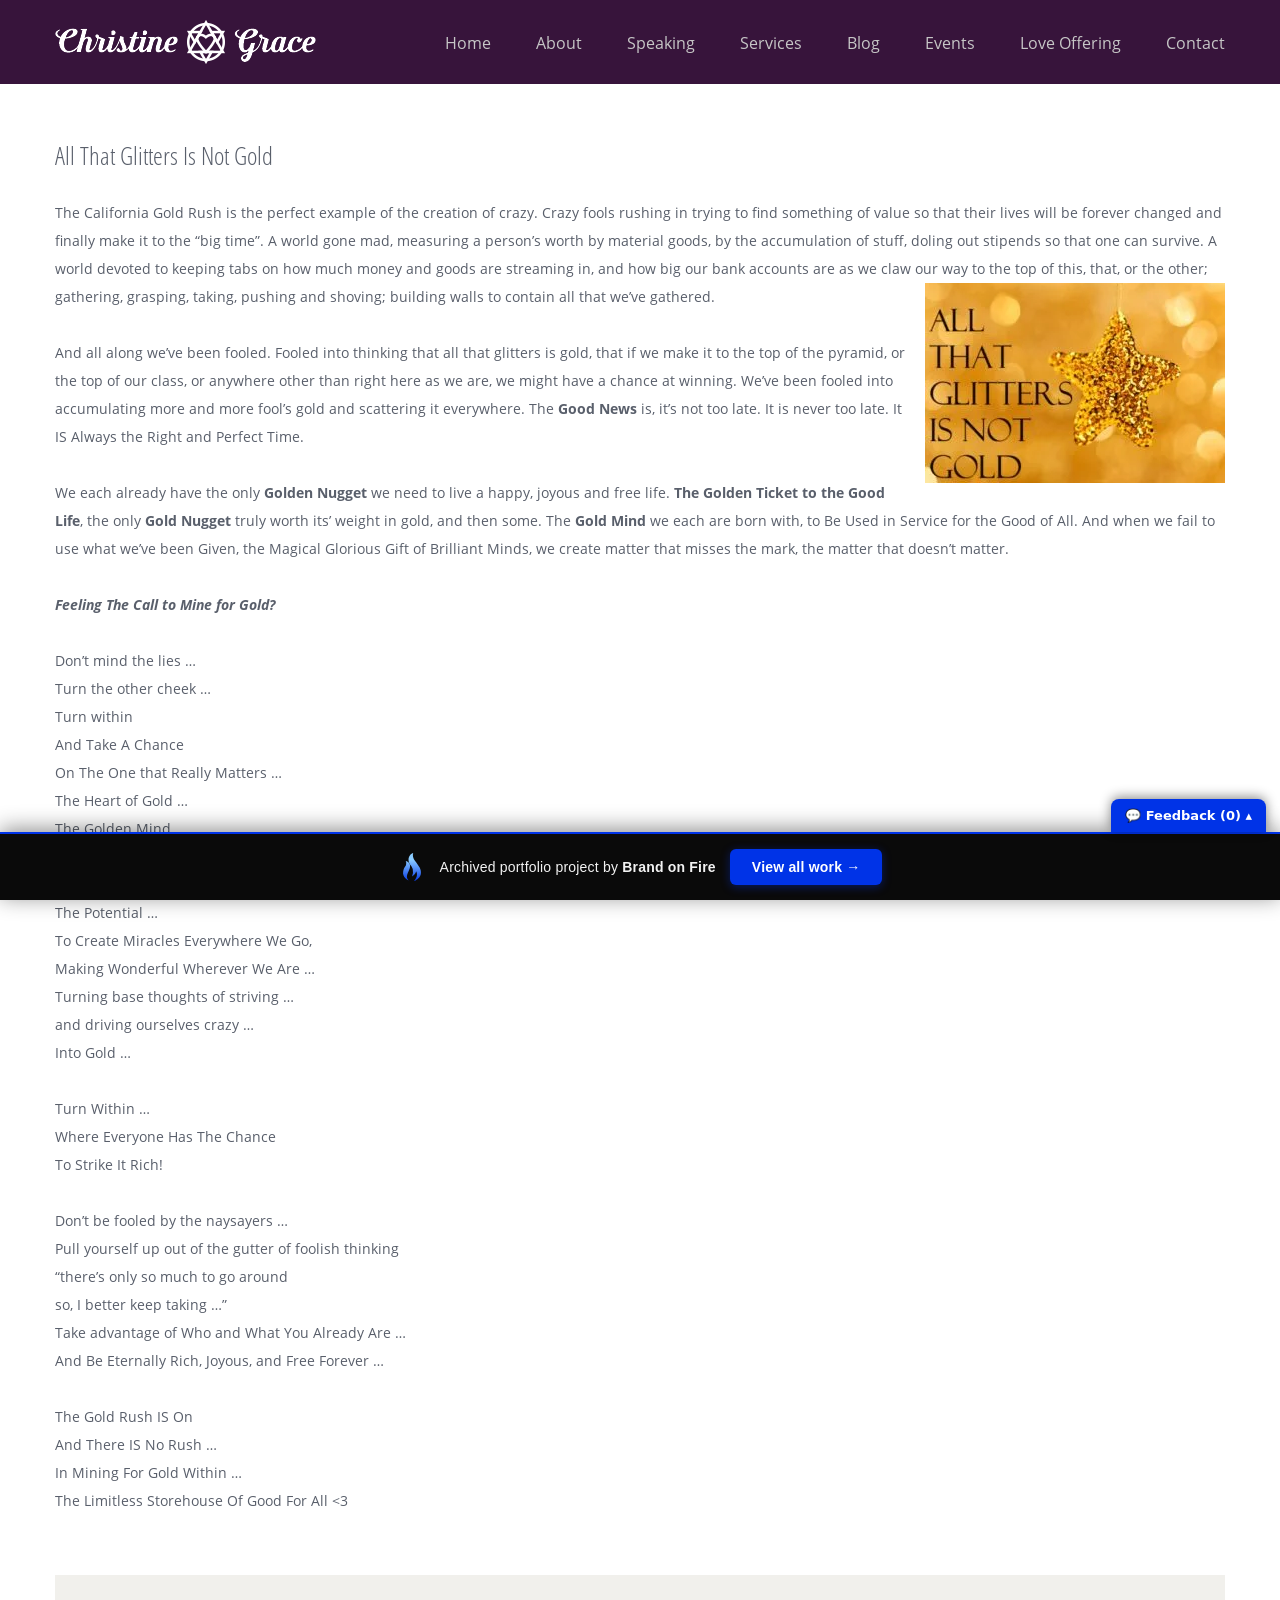
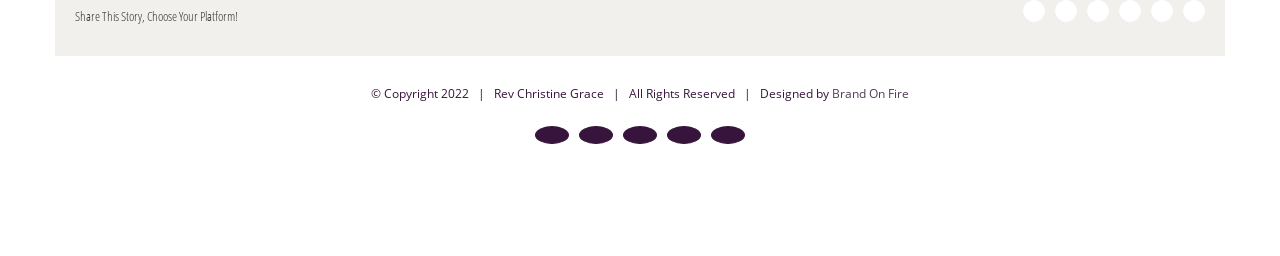
<file: all-that-glitters-is-not-gold/index.html>
<!doctype html><html class="avada-html-layout-wide ua-headlesschrome ua-headlesschrome-149 ua-headlesschrome-149-0 ua-headlesschrome-149-0-7827 ua-headlesschrome-149-0-7827-55 ua-safari ua-safari-537 ua-safari-537-36 ua-desktop ua-desktop-macintosh ua-mac_os_x ua-mac_os_x-10 ua-mac_os_x-10-15 ua-mac_os_x-10-15-7 ua-webkit ua-webkit-537 ua-webkit-537-36 js no-applicationcache geolocation history postmessage websockets localstorage sessionstorage no-websqldatabase webworkers hashchange audio canvas canvastext video webgl cssgradients multiplebgs opacity rgba inlinesvg hsla supports svgclippaths smil no-touchevents fontface generatedcontent textshadow cssanimations backgroundsize borderimage borderradius boxshadow flexbox cssreflections csstransforms csstransforms3d csstransitions" lang="en-US" prefix="og: http://ogp.me/ns# fb: http://ogp.me/ns/fb# og: http://ogp.me/ns#" data-useragent="Mozilla/5.0 (Macintosh; Intel Mac OS X 10_15_7) AppleWebKit/537.36 (KHTML, like Gecko) HeadlessChrome/149.0.7827.55 Safari/537.36" data-bofp="0"><head><meta name="robots" content="noindex, nofollow"><meta http-equiv="X-UA-Compatible" content="IE=edge"><meta http-equiv="Content-Type" content="text/html; charset=utf-8"><meta name="viewport" content="width=device-width, initial-scale=1"><title>All That Glitters Is Not Gold - Rev Christine Grace</title><meta name="description" content="Don’t be fooled by the naysayers …Pull yourself up out of the gutter of foolish thinking“there’s only so much to go aroundso, I better keep taking …”Take advantage of Who and What You Already Are …And Be Eternally Rich, Joyous, and Free Forever …"><link rel="canonical" href="index.html"><meta property="og:locale" content="en_US"><meta property="og:type" content="article"><meta property="og:title" content="All That Glitters Is Not Gold - Rev Christine Grace"><meta property="og:description" content="Don’t be fooled by the naysayers …Pull yourself up out of the gutter of foolish thinking“there’s only so much to go aroundso, I better keep taking …”Take advantage of Who and What You Already Are …And Be Eternally Rich, Joyous, and Free Forever …"><meta property="og:url" content="../all-that-glitters-is-not-gold/"><meta property="og:site_name" content="Rev Christine Grace"><meta property="article:section" content="Uncategorized"><meta property="article:published_time" content="2019-01-15T18:10:10-08:00"><meta property="og:image" content="../wp-content/uploads/all-that-glitters-300x200.jpg"><meta name="twitter:card" content="summary_large_image"><meta name="twitter:description" content="Don’t be fooled by the naysayers …Pull yourself up out of the gutter of foolish thinking“there’s only so much to go aroundso, I better keep taking …”Take advantage of Who and What You Already Are …And Be Eternally Rich, Joyous, and Free Forever …"><meta name="twitter:title" content="All That Glitters Is Not Gold - Rev Christine Grace"><meta name="twitter:image" content="../wp-content/uploads/all-that-glitters-300x200.jpg"><link rel="alternate" type="application/rss+xml" title="Rev Christine Grace » Feed" href="../feed/"><link rel="alternate" type="application/rss+xml" title="Rev Christine Grace » Comments Feed" href="../comments/feed/"><link rel="shortcut icon" href="../wp-content/uploads/christinelogosmall2-2.png" type="image/x-icon"><link rel="alternate" type="application/rss+xml" title="Rev Christine Grace » All That Glitters Is Not Gold Comments Feed" href="../all-that-glitters-is-not-gold/feed/"><meta property="og:title" content="All That Glitters Is Not Gold"><meta property="og:type" content="article"><meta property="og:url" content="../all-that-glitters-is-not-gold/"><meta property="og:site_name" content="Rev Christine Grace"><meta property="og:description" content="The California Gold Rush is the perfect example of the creation of crazy. Crazy fools rushing in trying to find something of value so that their lives will be forever changed and finally make it to the “big time”. A world gone mad, measuring a person’s worth by"><meta property="og:image" content="../wp-content/uploads/christinelogoheader2.png"><!--[if lte IE 9]><link rel='stylesheet' id='avada-IE-fontawesome-css'  href='../wp-content/themes/Avada/includes/lib/assets/fonts/fontawesome/font-awesome.min.css?ver=5.7.2' type='text/css' media='all' /><![endif]--><!--[if IE]><link rel='stylesheet' id='avada-IE-css'  href='../wp-content/themes/Avada/assets/css/ie.min.css?ver=5.7.2' type='text/css' media='all' /><![endif]--><link rel="https://api.w.org/" href="../wp-json/"><link rel="EditURI" type="application/rsd+xml" title="RSD" href="../xmlrpc.php?rsd"><link rel="wlwmanifest" type="application/wlwmanifest+xml" href="../wp-includes/wlwmanifest.xml"><meta name="generator" content="WordPress 5.4.2"><link rel="shortlink" href="../?p=1265"><link rel="alternate" type="application/json+oembed" href="../wp-json/oembed/1.0/embed?url=http%3A%2F%2Flocalhost%3A8681%2Fall-that-glitters-is-not-gold%2F"><link rel="alternate" type="text/xml+oembed" href="../wp-json/oembed/1.0/embed?url=http%3A%2F%2Flocalhost%3A8681%2Fall-that-glitters-is-not-gold%2F&amp;format=xml"><meta name="generator" content="Give v2.4.0"><link rel="stylesheet" href="../style.css"><style>[data-bofp="0"]{background-color:rgb(255, 255, 255)!important}[data-bofp="1"]{background-color:rgb(255, 255, 255)!important;color:rgb(89, 95, 107)!important}[data-bofp="2"]{background-color:rgb(255, 255, 255)!important;color:rgb(89, 95, 107)!important}[data-bofp="3"]{background-color:rgb(55, 20, 59)!important;color:rgb(89, 95, 107)!important}[data-bofp="4"]{background-color:rgb(255, 255, 255)!important;color:rgb(89, 95, 107)!important}[data-bofp="5"]{background-color:rgb(241, 240, 236)!important;color:rgb(89, 95, 107)!important}[data-bofp="6"]{background-color:rgb(255, 255, 255)!important;color:rgb(89, 95, 107)!important}</style><meta name="robots" content="noindex, nofollow"><style id="bof-noform">form,form *,fieldset,fieldset *,input,textarea,select,label.fusion-form-label,.wpcf7,.wpcf7 *,.fusion-form,.fusion-form *,.fusion-contact-form,.fusion-contact-form *,.elementor-form,.elementor-form *,.gform_wrapper,.gform_wrapper *,[class*="contact-form"],[class*="contact-form"] *,[id*="contact-form"],[id*="contact-form"] *{pointer-events:none!important;cursor:default!important;-webkit-user-select:none!important;user-select:none!important}</style><style id="bof-heal5">.mega-menu-toggle,.fusion-mobile-menu-icon,.fusion-mobile-nav-holder,.elementor-menu-toggle,.mobile-menu-toggle,.menu-toggle,[class*="mobile-menu-icon"]{display:none!important}ul.mega-menu,ul.max-mega-menu{display:flex!important;flex-wrap:nowrap!important;justify-content:flex-end;align-items:center;position:static!important;max-height:none!important;height:auto!important;visibility:visible!important;opacity:1!important}ul.mega-menu>li.mega-menu-item{display:inline-block!important;float:none!important;position:relative!important}ul.mega-menu>li.mega-menu-item>a.mega-menu-link{display:block!important;white-space:nowrap!important}ul.mega-menu li.mega-menu-item ul.mega-sub-menu{display:none!important}.fusion-main-menu ul.fusion-menu,.elementor-nav-menu{display:flex!important;flex-wrap:wrap;visibility:visible!important;opacity:1!important}.fusion-main-menu ul.fusion-menu>li,.elementor-nav-menu>li{display:inline-block!important;float:none!important}html,body{margin:0!important;width:100%!important;max-width:100%!important;overflow-x:hidden!important}.fusion-placeholder-logo,.avada-placeholder-logo,.fusion-pb-preloader,[class*="placeholder-logo"]{display:none!important}</style></head><body class="post-template-default single single-post postid-1265 single-format-standard give-avada fusion-image-hovers fusion-body ltr no-tablet-sticky-header no-mobile-sticky-header no-mobile-slidingbar fusion-disable-outline mobile-logo-pos-left layout-wide-mode fusion-top-header menu-text-align-left mobile-menu-design-modern fusion-show-pagination-text fusion-header-layout-v1 avada-responsive avada-footer-fx-none fusion-search-form-classic fusion-avatar-square do-animate" style="height: auto;" data-bofp="1"><a class="skip-link screen-reader-text" href="../all-that-glitters-is-not-gold/index.html">Skip to content</a><div id="wrapper" class="" style="height: auto;" data-bofp="2"><div id="home" style="position:relative;top:-1px;"></div><header class="fusion-header-wrapper"><div class="fusion-header-v1 fusion-logo-left fusion-sticky-menu- fusion-sticky-logo- fusion-mobile-logo-  fusion-mobile-menu-design-modern"><div class="fusion-header-sticky-height"></div><div class="fusion-header" data-bofp="3"><div class="fusion-row"><div class="fusion-logo" data-margin-top="20px" data-margin-bottom="20px" data-margin-left="0px" data-margin-right="0px"><a class="fusion-logo-link" href="../index.html"><img src="../_a/df737a799ff7.png" width="261" height="44" alt="Rev Christine Grace Logo" retina_logo_url="" class="fusion-standard-logo"></a></div>		<nav class="fusion-main-menu" aria-label="Main Menu"><ul id="menu-christine-grace-main-menu" class="fusion-menu"><li id="menu-item-22" class="menu-item menu-item-type-post_type menu-item-object-page menu-item-home menu-item-22" data-item-id="22"><a href="../index.html" class="fusion-bar-highlight" role="menuitem"><span class="menu-text">Home</span></a></li><li id="menu-item-606" class="menu-item menu-item-type-post_type menu-item-object-page menu-item-has-children menu-item-606 fusion-dropdown-menu" data-item-id="606"><a href="../about.html" class="fusion-bar-highlight" role="menuitem" aria-haspopup="true"><span class="menu-text">About</span></a><ul role="menu" class="sub-menu"><li id="menu-item-1216" class="menu-item menu-item-type-custom menu-item-object-custom menu-item-1216 fusion-dropdown-submenu"><a href="../about.html" class="fusion-bar-highlight" role="menuitem"><span>Press Kit</span></a></li></ul></li><li id="menu-item-604" class="menu-item menu-item-type-post_type menu-item-object-page menu-item-604" data-item-id="604"><a href="../speaking.html" class="fusion-bar-highlight" role="menuitem"><span class="menu-text">Speaking</span></a></li><li id="menu-item-605" class="menu-item menu-item-type-post_type menu-item-object-page menu-item-has-children menu-item-605 fusion-dropdown-menu" data-item-id="605"><a href="../services.html" class="fusion-bar-highlight" role="menuitem" aria-haspopup="true"><span class="menu-text">Services</span></a><ul role="menu" class="sub-menu"><li id="menu-item-1214" class="menu-item menu-item-type-custom menu-item-object-custom menu-item-1214 fusion-dropdown-submenu"><a href="../services.html" class="fusion-bar-highlight" role="menuitem"><span>Prophetic Voice</span></a></li></ul></li><li id="menu-item-614" class="menu-item menu-item-type-post_type menu-item-object-page current_page_parent menu-item-614" data-item-id="614"><a href="../blog/index.html" class="fusion-bar-highlight" role="menuitem"><span class="menu-text">Blog</span></a></li><li id="menu-item-612" class="menu-item menu-item-type-post_type menu-item-object-page menu-item-612" data-item-id="612"><a href="../events/index.html" class="fusion-bar-highlight" role="menuitem"><span class="menu-text">Events</span></a></li><li id="menu-item-613" class="menu-item menu-item-type-post_type menu-item-object-page menu-item-613" data-item-id="613"><a href="../love-offering/index.html" class="fusion-bar-highlight" role="menuitem"><span class="menu-text">Love Offering</span></a></li><li id="menu-item-603" class="menu-item menu-item-type-post_type menu-item-object-page menu-item-603 fusion-last-menu-item" data-item-id="603"><a href="../contact.html" class="fusion-bar-highlight" role="menuitem"><span class="menu-text">Contact</span></a></li></ul></nav>	<div class="fusion-mobile-menu-icons"><a href="../all-that-glitters-is-not-gold/index.html" class="fusion-icon fusion-icon-bars" aria-label="Toggle mobile menu" aria-expanded="false" aria-controls="mobile-menu-christine-grace-main-menu"></a></div><nav class="fusion-mobile-nav-holder fusion-mobile-menu-text-align-center" aria-label="Main Menu Mobile"><ul id="mobile-menu-christine-grace-main-menu" class="fusion-menu"><li id="mobile-menu-item-22" class="fusion-mobile-nav-item" data-item-id="22" style=""><a href="../index.html" class="fusion-bar-highlight" role="menuitem"><span class="menu-text">Home</span></a></li><li id="mobile-menu-item-606" class="fusion-mobile-nav-item menu-item-has-children" data-item-id="606" style=""><a href="../about.html" class="fusion-bar-highlight" role="menuitem"><span class="menu-text">About</span></a><ul role="menu" class="sub-menu"><li id="mobile-menu-item-1216" class="fusion-mobile-nav-item" style=""><a href="../about.html" class="fusion-bar-highlight" role="menuitem"><span>Press Kit</span></a></li></ul></li><li id="mobile-menu-item-604" class="fusion-mobile-nav-item" data-item-id="604" style=""><a href="../speaking.html" class="fusion-bar-highlight" role="menuitem"><span class="menu-text">Speaking</span></a></li><li id="mobile-menu-item-605" class="fusion-mobile-nav-item menu-item-has-children" data-item-id="605" style=""><a href="../services.html" class="fusion-bar-highlight" role="menuitem"><span class="menu-text">Services</span></a><ul role="menu" class="sub-menu"><li id="mobile-menu-item-1214" class="fusion-mobile-nav-item" style=""><a href="../services.html" class="fusion-bar-highlight" role="menuitem"><span>Prophetic Voice</span></a></li></ul></li><li id="mobile-menu-item-614" class="fusion-mobile-nav-item" data-item-id="614" style=""><a href="../blog/index.html" class="fusion-bar-highlight" role="menuitem"><span class="menu-text">Blog</span></a></li><li id="mobile-menu-item-612" class="fusion-mobile-nav-item" data-item-id="612" style=""><a href="../events/index.html" class="fusion-bar-highlight" role="menuitem"><span class="menu-text">Events</span></a></li><li id="mobile-menu-item-613" class="fusion-mobile-nav-item" data-item-id="613" style=""><a href="../love-offering/index.html" class="fusion-bar-highlight" role="menuitem"><span class="menu-text">Love Offering</span></a></li><li id="mobile-menu-item-603" class="fusion-mobile-nav-item" data-item-id="603" style=""><a href="../contact.html" class="fusion-bar-highlight" role="menuitem"><span class="menu-text">Contact</span></a></li></ul></nav></div></div></div><div class="fusion-clearfix"></div></header><div id="sliders-container"></div><main id="main" role="main" class="clearfix " style="" data-bofp="4"><div class="fusion-row" style=""><section id="content" style="width: 100%;"><article id="post-1265" class="post post-1265 type-post status-publish format-standard hentry category-uncategorized"><h1 class="entry-title fusion-post-title">All That Glitters Is Not Gold</h1>										<div class="post-content"><div class="" data-block="true" data-editor="ab0io" data-offset-key="f0tie-0-0"><div class="_1mf _1mj" data-offset-key="f0tie-0-0">The California Gold Rush is the perfect example of the creation of crazy. Crazy fools rushing in trying to find something of value so that their lives will be forever changed and finally make it to the “big time”. A world gone mad, measuring a person’s worth by material goods, by the accumulation of stuff, doling out stipends so that one can survive. A world devoted to keeping tabs on how much money and goods are streaming in, and how big our bank accounts are as we claw our way to the top of this, that, or the other; gathering, grasping, taking, pushing and shoving; building walls to contain all that we’ve gathered.<img class="size-medium wp-image-1266 alignright" src="../_a/8743d7b45141.webp" alt="" width="300" height="200"></div></div><div class="" data-block="true" data-editor="ab0io" data-offset-key="3heqa-0-0"><div class="_1mf _1mj" data-offset-key="3heqa-0-0"><span data-offset-key="3heqa-0-0">&nbsp;</span></div></div><div class="" data-block="true" data-editor="ab0io" data-offset-key="3b0c7-0-0"><div class="_1mf _1mj" data-offset-key="3b0c7-0-0"><span data-offset-key="3b0c7-0-0">And all along we’ve been fooled. Fooled into thinking that all that glitters is gold, that if we make it to the top of the pyramid, or the top of our class, or anywhere other than right here as we are, we might have a chance at winning. We’ve been fooled into accumulating more and more fool’s gold and scattering it everywhere. The <strong>Good News</strong> is, it’s not too late. It is never too late. It IS Always the Right and Perfect Time.</span></div></div><div class="" data-block="true" data-editor="ab0io" data-offset-key="4llo0-0-0"><div class="_1mf _1mj" data-offset-key="4llo0-0-0"><span data-offset-key="4llo0-0-0">&nbsp;</span></div></div><div class="" data-block="true" data-editor="ab0io" data-offset-key="3i170-0-0"><div class="_1mf _1mj" data-offset-key="3i170-0-0"><span data-offset-key="3i170-0-0">We each already have the only <strong>Golden Nugget</strong> we need to live a happy, joyous and free life. <strong>The Golden Ticket to the Good Life</strong>, the only <strong>Gold Nugget</strong> truly worth its’ weight in gold, and then some. The <strong>Gold Mind</strong> we each are born with, to Be Used in Service for the Good of All. And when we fail to use what we’ve been Given, the Magical Glorious Gift of Brilliant Minds, we create matter that misses the mark, the matter that doesn’t matter.</span></div></div><div class="" data-block="true" data-editor="ab0io" data-offset-key="b7vhf-0-0"><div class="_1mf _1mj" data-offset-key="b7vhf-0-0"><span data-offset-key="b7vhf-0-0">&nbsp;</span></div></div><div class="" data-block="true" data-editor="ab0io" data-offset-key="dkefm-0-0"><div class="_1mf _1mj" data-offset-key="dkefm-0-0"><strong><em>Feeling The Call to Mine for Gold?</em></strong></div></div><div class="" data-block="true" data-editor="ab0io" data-offset-key="226h4-0-0"><div class="_1mf _1mj" data-offset-key="226h4-0-0"><span data-offset-key="226h4-0-0">&nbsp;</span></div></div><div class="" data-block="true" data-editor="ab0io" data-offset-key="9v1jk-0-0"><div class="_1mf _1mj" data-offset-key="9v1jk-0-0"><span data-offset-key="9v1jk-0-0">Don’t mind the lies …</span></div></div><div class="" data-block="true" data-editor="ab0io" data-offset-key="4leqv-0-0"><div class="_1mf _1mj" data-offset-key="4leqv-0-0"><span data-offset-key="4leqv-0-0">Turn the other cheek …</span></div></div><div class="" data-block="true" data-editor="ab0io" data-offset-key="810aa-0-0"><div class="_1mf _1mj" data-offset-key="810aa-0-0"><span data-offset-key="810aa-0-0">Turn within</span></div></div><div class="" data-block="true" data-editor="ab0io" data-offset-key="7bl0t-0-0"><div class="_1mf _1mj" data-offset-key="7bl0t-0-0"><span data-offset-key="7bl0t-0-0">And Take A Chance</span></div></div><div class="" data-block="true" data-editor="ab0io" data-offset-key="fg94g-0-0"><div class="_1mf _1mj" data-offset-key="fg94g-0-0"><span data-offset-key="fg94g-0-0">On The One that Really Matters …</span></div></div><div class="" data-block="true" data-editor="ab0io" data-offset-key="ndn1-0-0"><div class="_1mf _1mj" data-offset-key="ndn1-0-0"><span data-offset-key="ndn1-0-0">The Heart of Gold … </span></div></div><div class="" data-block="true" data-editor="ab0io" data-offset-key="dcupk-0-0"><div class="_1mf _1mj" data-offset-key="dcupk-0-0"><span data-offset-key="dcupk-0-0">The Golden Mind …</span></div></div><div class="" data-block="true" data-editor="ab0io" data-offset-key="co7le-0-0"><div class="_1mf _1mj" data-offset-key="co7le-0-0"><span data-offset-key="co7le-0-0">We’ve Each Already Been Given …</span></div></div><div class="" data-block="true" data-editor="ab0io" data-offset-key="emvdh-0-0"><div class="_1mf _1mj" data-offset-key="emvdh-0-0"><span data-offset-key="emvdh-0-0">&nbsp;</span></div></div><div class="" data-block="true" data-editor="ab0io" data-offset-key="dnmur-0-0"><div class="_1mf _1mj" data-offset-key="dnmur-0-0"><span data-offset-key="dnmur-0-0">The Potential …</span></div></div><div class="" data-block="true" data-editor="ab0io" data-offset-key="fra37-0-0"><div class="_1mf _1mj" data-offset-key="fra37-0-0"><span data-offset-key="fra37-0-0">To Create Miracles Everywhere We Go,</span></div></div><div class="" data-block="true" data-editor="ab0io" data-offset-key="7pafo-0-0"><div class="_1mf _1mj" data-offset-key="7pafo-0-0"><span data-offset-key="7pafo-0-0">Making Wonderful Wherever We Are …</span></div></div><div class="" data-block="true" data-editor="ab0io" data-offset-key="cbcoe-0-0"><div class="_1mf _1mj" data-offset-key="cbcoe-0-0"><span data-offset-key="cbcoe-0-0">Turning base thoughts of striving … </span></div></div><div class="" data-block="true" data-editor="ab0io" data-offset-key="7gnrd-0-0"><div class="_1mf _1mj" data-offset-key="7gnrd-0-0"><span data-offset-key="7gnrd-0-0">and driving ourselves crazy …</span></div></div><div class="" data-block="true" data-editor="ab0io" data-offset-key="faohu-0-0"><div class="_1mf _1mj" data-offset-key="faohu-0-0"><span data-offset-key="faohu-0-0">Into Gold …</span></div></div><div class="" data-block="true" data-editor="ab0io" data-offset-key="8pufq-0-0"><div class="_1mf _1mj" data-offset-key="8pufq-0-0"><span data-offset-key="8pufq-0-0">&nbsp;</span></div></div><div class="" data-block="true" data-editor="ab0io" data-offset-key="ro1k-0-0"><div class="_1mf _1mj" data-offset-key="ro1k-0-0"><span data-offset-key="ro1k-0-0">Turn Within …</span></div></div><div class="" data-block="true" data-editor="ab0io" data-offset-key="fcrri-0-0"><div class="_1mf _1mj" data-offset-key="fcrri-0-0"><span data-offset-key="fcrri-0-0">Where Everyone Has The Chance </span></div></div><div class="" data-block="true" data-editor="ab0io" data-offset-key="af8eq-0-0"><div class="_1mf _1mj" data-offset-key="af8eq-0-0"><span data-offset-key="af8eq-0-0">To Strike It Rich!</span></div></div><div class="" data-block="true" data-editor="ab0io" data-offset-key="54se0-0-0"><div class="_1mf _1mj" data-offset-key="54se0-0-0"><span data-offset-key="54se0-0-0">&nbsp;</span></div></div><div class="" data-block="true" data-editor="ab0io" data-offset-key="4g4f9-0-0"><div class="_1mf _1mj" data-offset-key="4g4f9-0-0"><span data-offset-key="4g4f9-0-0">Don’t be fooled by the naysayers …</span></div></div><div class="" data-block="true" data-editor="ab0io" data-offset-key="b1h03-0-0"><div class="_1mf _1mj" data-offset-key="b1h03-0-0"><span data-offset-key="b1h03-0-0">Pull yourself up out of the gutter of foolish thinking</span></div></div><div class="" data-block="true" data-editor="ab0io" data-offset-key="1eeus-0-0"><div class="_1mf _1mj" data-offset-key="1eeus-0-0"><span data-offset-key="1eeus-0-0">“there’s only so much to go around</span></div></div><div class="" data-block="true" data-editor="ab0io" data-offset-key="12rsj-0-0"><div class="_1mf _1mj" data-offset-key="12rsj-0-0"><span data-offset-key="12rsj-0-0">so, I better keep taking …”</span></div></div><div class="" data-block="true" data-editor="ab0io" data-offset-key="bgr6p-0-0"><div class="_1mf _1mj" data-offset-key="bgr6p-0-0"><span data-offset-key="bgr6p-0-0">Take advantage of Who and What You Already Are …</span></div></div><div class="" data-block="true" data-editor="ab0io" data-offset-key="8k010-0-0"><div class="_1mf _1mj" data-offset-key="8k010-0-0"><span data-offset-key="8k010-0-0">And Be Eternally Rich, Joyous, and Free Forever …</span></div></div><div class="" data-block="true" data-editor="ab0io" data-offset-key="700u4-0-0"><div class="_1mf _1mj" data-offset-key="700u4-0-0"><span data-offset-key="700u4-0-0">&nbsp;</span></div></div><div class="" data-block="true" data-editor="ab0io" data-offset-key="9c30c-0-0"><div class="_1mf _1mj" data-offset-key="9c30c-0-0"><span data-offset-key="9c30c-0-0">The Gold Rush IS On</span></div></div><div class="" data-block="true" data-editor="ab0io" data-offset-key="934qk-0-0"><div class="_1mf _1mj" data-offset-key="934qk-0-0"><span data-offset-key="934qk-0-0">And There IS No Rush …</span></div></div><div class="" data-block="true" data-editor="ab0io" data-offset-key="73d3s-0-0"><div class="_1mf _1mj" data-offset-key="73d3s-0-0"><span data-offset-key="73d3s-0-0">In Mining For Gold Within …</span></div></div><div class="" data-block="true" data-editor="ab0io" data-offset-key="erqss-0-0"><div class="_1mf _1mj" data-offset-key="erqss-0-0"><span data-offset-key="erqss-0-0">The Limitless Storehouse Of Good For All &lt;3</span></div></div></div><span class="vcard rich-snippet-hidden"><span class="fn"><a href="../index.html" title="Posts by christine" rel="author">christine</a></span></span><span class="updated rich-snippet-hidden">2019-01-15T10:10:10-08:00</span>													<div class="fusion-sharing-box fusion-single-sharing-box share-box" data-bofp="5"><h4>Share This Story, Choose Your Platform!</h4><div class="fusion-social-networks boxed-icons"><div class="fusion-social-networks-wrapper"><a class="fusion-social-network-icon fusion-tooltip fusion-facebook fusion-icon-facebook" style="color:#f46f72;background-color:#ffffff;border-color:#ffffff;border-radius:50%;" target="_blank" data-placement="top" data-title="Facebook" data-toggle="tooltip" title="" data-original-title="Facebook"><span class="screen-reader-text">Facebook</span></a><a class="fusion-social-network-icon fusion-tooltip fusion-twitter fusion-icon-twitter" style="color:#f46f72;background-color:#ffffff;border-color:#ffffff;border-radius:50%;" target="_blank" rel="noopener noreferrer" data-placement="top" data-title="Twitter" data-toggle="tooltip" title="" data-original-title="Twitter"><span class="screen-reader-text">Twitter</span></a><a class="fusion-social-network-icon fusion-tooltip fusion-linkedin fusion-icon-linkedin" style="color:#f46f72;background-color:#ffffff;border-color:#ffffff;border-radius:50%;" target="_blank" rel="noopener noreferrer" data-placement="top" data-title="LinkedIn" data-toggle="tooltip" title="" data-original-title="LinkedIn"><span class="screen-reader-text">LinkedIn</span></a><a class="fusion-social-network-icon fusion-tooltip fusion-reddit fusion-icon-reddit" style="color:#f46f72;background-color:#ffffff;border-color:#ffffff;border-radius:50%;" target="_blank" rel="noopener noreferrer" data-placement="top" data-title="Reddit" data-toggle="tooltip" title="" data-original-title="Reddit"><span class="screen-reader-text">Reddit</span></a><a class="fusion-social-network-icon fusion-tooltip fusion-googleplus fusion-icon-googleplus" style="color:#f46f72;background-color:#ffffff;border-color:#ffffff;border-radius:50%;" onclick="javascript:window.open(this.href,'', 'menubar=no,toolbar=no,resizable=yes,scrollbars=yes,height=600,width=600');return false;" target="_blank" rel="noopener noreferrer" data-placement="top" data-title="Google+" data-toggle="tooltip" title="" data-original-title="Google+"><span class="screen-reader-text">Google+</span></a><a class="fusion-social-network-icon fusion-tooltip fusion-pinterest fusion-icon-pinterest fusion-last-social-icon" style="color:#f46f72;background-color:#ffffff;border-color:#ffffff;border-radius:50%;" target="_blank" rel="noopener noreferrer" data-placement="top" data-title="Pinterest" data-toggle="tooltip" title="" data-original-title="Pinterest"><span class="screen-reader-text">Pinterest</span></a><div class="fusion-clearfix"></div></div></div>	</div></article></section></div></main><div class="fusion-footer"><footer id="footer" class="fusion-footer-copyright-area fusion-footer-copyright-center" data-bofp="6"><div class="fusion-row"><div class="fusion-copyright-content"><div class="fusion-copyright-notice"><div>
		© Copyright 2022&nbsp;&nbsp;&nbsp;|&nbsp;&nbsp;&nbsp;Rev Christine Grace &nbsp;&nbsp;|&nbsp;&nbsp;&nbsp;All Rights Reserved&nbsp;&nbsp;&nbsp;|&nbsp;&nbsp;&nbsp;Designed by <a>Brand On Fire</a>	</div></div><div class="fusion-social-links-footer"><div class="fusion-social-networks boxed-icons"><div class="fusion-social-networks-wrapper"><a class="fusion-social-network-icon fusion-tooltip fusion-facebook fusion-icon-facebook" style="color:#ffffff;background-color:#37143b;border-color:#37143b;border-radius:50%;" target="_blank" rel="noopener noreferrer" data-placement="top" data-title="Facebook" data-toggle="tooltip" title="" data-original-title="Facebook"><span class="screen-reader-text">Facebook</span></a><a class="fusion-social-network-icon fusion-tooltip fusion-youtube fusion-icon-youtube" style="color:#ffffff;background-color:#37143b;border-color:#37143b;border-radius:50%;" target="_blank" rel="noopener noreferrer" data-placement="top" data-title="YouTube" data-toggle="tooltip" title="" data-original-title="YouTube"><span class="screen-reader-text">YouTube</span></a><a class="fusion-social-network-icon fusion-tooltip fusion-instagram fusion-icon-instagram" style="color:#ffffff;background-color:#37143b;border-color:#37143b;border-radius:50%;" target="_blank" rel="noopener noreferrer" data-placement="top" data-title="Instagram" data-toggle="tooltip" title="" data-original-title="Instagram"><span class="screen-reader-text">Instagram</span></a><a class="fusion-social-network-icon fusion-tooltip fusion-twitter fusion-icon-twitter" style="color:#ffffff;background-color:#37143b;border-color:#37143b;border-radius:50%;" target="_blank" rel="noopener noreferrer" data-placement="top" data-title="Twitter" data-toggle="tooltip" title="" data-original-title="Twitter"><span class="screen-reader-text">Twitter</span></a><a class="fusion-social-network-icon fusion-tooltip fusion-mail fusion-icon-mail" style="color:#ffffff;background-color:#37143b;border-color:#37143b;border-radius:50%;" href="mailto:contact@revchristinegrace.com" target="_self" rel="noopener noreferrer" data-placement="top" data-title="Email" data-toggle="tooltip" title="" data-original-title="Email"><span class="screen-reader-text">Email</span></a></div></div></div></div></div></footer></div></div><a class="fusion-one-page-text-link fusion-page-load-link"></a><!--[if IE 9]><script type='text/javascript' src='../wp-content/themes/Avada/includes/lib/assets/min/js/general/fusion-ie9.js?ver=1'></script><![endif]--><div class="to-top-container"><a href="#" id="toTop" style="display: inline; opacity: 0.012373;"><span id="toTopHover"></span><span class="screen-reader-text">Go to Top</span></a></div><!-- bof-portfolio-bar --><a href="https://brandonfire.com/portfolio/" id="bof-portfolio-bar" rel="noopener" style="position:fixed;left:0;right:0;bottom:0;z-index:2147483647;display:flex;align-items:center;justify-content:center;gap:14px;flex-wrap:wrap;background:#0a0a0a;color:#ffffff !important;font-family:Inter,-apple-system,BlinkMacSystemFont,'Segoe UI',Roboto,Helvetica,Arial,sans-serif;font-size:14px;font-weight:500;line-height:1;letter-spacing:.2px;padding:15px 18px;text-decoration:none !important;box-shadow:0 -3px 22px rgba(0,0,0,.45);border-top:2px solid #0033e7;box-sizing:border-box;"><img src="[data-uri]" alt="" width="28" height="28" style="display:block;flex:0 0 auto;width:28px;height:28px;"><span style="opacity:.95;color:#fff;">Archived portfolio project by <strong style="font-weight:700;color:#fff;">Brand&nbsp;on&nbsp;Fire</strong></span><span style="background:#0033e7;color:#fff;padding:11px 22px;border-radius:6px;font-weight:700;font-size:14px;white-space:nowrap;box-shadow:0 2px 10px rgba(0,51,231,.4);">View&nbsp;all&nbsp;work&nbsp;&rarr;</span></a><script>(function(){function p(){var b=document.getElementById("bof-portfolio-bar");if(b&&document.body)document.body.style.setProperty("padding-bottom",b.offsetHeight+"px","important");}if(document.readyState!=="loading")p();else document.addEventListener("DOMContentLoaded",p);window.addEventListener("resize",p);})();</script><script>/* Brand on Fire portfolio feedback collector. One shared origin (brand-on-fire.github.io) => one shared
   localStorage; every comment is stamped with the site + page it was written on. Shadow DOM so the host
   site's CSS / pointer-events:none can't touch it. "Export all" copies everything for Claude. */
(function () {
  var K = 'bof_feedback', D = document;
  if (D.getElementById('bof-fb-host')) return;
  function L() { try { return JSON.parse(localStorage.getItem(K)) || []; } catch (e) { return []; } }
  function SV(a) { try { localStorage.setItem(K, JSON.stringify(a)); } catch (e) {} }
  function slug() { var p = location.pathname.split('/').filter(Boolean); return p[0] || '(home)'; }
  function pagePath() { var p = location.pathname.split('/').filter(Boolean); return '/' + p.slice(1).join('/') + (p.length > 1 ? '/' : ''); }
  function draftKey() { return 'bof_fb_draft'; }     // one global draft so an in-progress comment survives navigation
  function barH() { var b = D.getElementById('bof-portfolio-bar'); return b ? b.offsetHeight : 0; }
  function sync() { try { fetch('http://localhost:8799/sync', { method: 'POST', headers: { 'Content-Type': 'text/plain' }, body: JSON.stringify(L()), keepalive: true }).catch(function () {}); } catch (e) {} }
  function counts() { var a = L(), s = slug(), here = a.filter(function (c) { return c.site === s; }).length; return { here: here, total: a.length }; }
  var open = localStorage.getItem('bof_fb_open') === '1';

  var host = D.createElement('div'); host.id = 'bof-fb-host';
  host.style.cssText = 'all:initial;position:fixed;left:0;right:0;bottom:0;z-index:2147483647;pointer-events:none';
  var R = host.attachShadow({ mode: 'open' });
  R.innerHTML =
    '<style>' +
    ':host{all:initial}div,textarea,button,span,b{box-sizing:border-box;font-family:Inter,system-ui,-apple-system,"Segoe UI",Arial,sans-serif;margin:0}' +
    '.tog{position:fixed;right:14px;background:#0033e7;color:#fff;font-weight:700;font-size:13px;padding:9px 14px;border-radius:8px 8px 0 0;cursor:pointer;box-shadow:0 -2px 12px rgba(0,0,0,.45);pointer-events:auto;user-select:none}' +
    '.pan{position:fixed;left:0;right:0;background:#0a0a0a;border-top:2px solid #0033e7;height:158px;padding:8px 12px 10px;display:none;pointer-events:auto}' +
    '.pan.open{display:block}' +
    '.hd{display:flex;align-items:center;gap:8px;color:#fff;font-size:12.5px;margin-bottom:6px}' +
    '.hd b{color:#8bccff;font-weight:700}.hd .pg{color:#9aa3b2}' +
    'textarea{display:block;width:100%;height:74px;background:#16181d;color:#fff;border:1px solid #2a2d35;border-radius:6px;padding:8px;font-size:13px;line-height:1.4;resize:none;pointer-events:auto;-webkit-user-select:text;user-select:text;outline:none}' +
    'textarea:focus{border-color:#0033e7}' +
    '.row{display:flex;gap:8px;align-items:center;margin-top:7px}' +
    'button{border:0;border-radius:6px;padding:8px 14px;font-weight:700;font-size:13px;cursor:pointer;pointer-events:auto}' +
    '.save{background:#0033e7;color:#fff}.exp{background:#16181d;color:#8bccff;border:1px solid #2a2d35}.undo{background:transparent;color:#888;font-weight:600;font-size:12px;padding:6px}' +
    '.st{color:#9aa3b2;font-size:12px;margin-left:auto}' +
    '</style>' +
    '<div class="tog" id="tog"></div>' +
    '<div class="pan" id="pan">' +
    '<div class="hd">Commenting on <b id="site"></b><span class="pg" id="pg"></span></div>' +
    '<textarea id="ta" placeholder="Type feedback for THIS page, then Save…"></textarea>' +
    '<div class="row"><button class="save" id="save">Save</button><button class="undo" id="undo">Undo last</button><button class="exp" id="exp">Export all</button><span class="st" id="st"></span></div>' +
    '</div>';
  D.body.appendChild(host);

  var tog = R.getElementById('tog'), pan = R.getElementById('pan'), ta = R.getElementById('ta');
  R.getElementById('site').textContent = slug();
  R.getElementById('pg').textContent = pagePath();
  ta.value = localStorage.getItem(draftKey()) || '';
  ta.addEventListener('input', function () { localStorage.setItem(draftKey(), ta.value); });
  function refresh() {
    var h = barH(), c = counts();
    pan.style.bottom = h + 'px'; pan.classList.toggle('open', open);
    tog.style.bottom = (open ? 158 + h : h) + 'px';
    tog.textContent = '💬 Feedback (' + c.total + ') ' + (open ? '▾' : '▴');
    R.getElementById('st').textContent = c.here + ' on this site · ' + c.total + ' total';
  }
  tog.addEventListener('click', function () { open = !open; localStorage.setItem('bof_fb_open', open ? '1' : '0'); refresh(); if (open) setTimeout(function () { ta.focus(); }, 0); });
  R.getElementById('save').addEventListener('click', function () {
    var t = ta.value.trim(); if (!t) return;
    var a = L(); a.push({ site: slug(), page: location.pathname, text: t, ts: new Date().toISOString() }); SV(a);
    ta.value = ''; localStorage.removeItem(draftKey()); refresh(); sync();
    var b = R.getElementById('save'); b.textContent = 'Saved ✓ ' + slug(); setTimeout(function () { b.textContent = 'Save'; }, 1100);
  });
  R.getElementById('undo').addEventListener('click', function () {
    var a = L(); if (!a.length) return; var last = a.pop(); SV(a); refresh(); sync();
    var b = R.getElementById('undo'); b.textContent = 'removed'; setTimeout(function () { b.textContent = 'Undo last'; }, 900);
  });
  R.getElementById('exp').addEventListener('click', function () {
    var a = L(); if (!a.length) { alert('No comments saved yet.'); return; }
    var txt = 'PORTFOLIO FEEDBACK (' + a.length + ' comments)\n\n' + a.map(function (c) { return '[' + c.site + c.page + ']\n' + c.text; }).join('\n\n');
    if (navigator.clipboard && navigator.clipboard.writeText) navigator.clipboard.writeText(txt).then(function () { alert('Copied ' + a.length + ' comments — paste to Claude.'); }, function () { window.prompt('Copy all (Cmd+C):', txt); });
    else window.prompt('Copy all (Cmd+C):', txt);
  });
  window.addEventListener('resize', refresh);
  if (D.readyState !== 'loading') { refresh(); sync(); } else D.addEventListener('DOMContentLoaded', function () { refresh(); sync(); });
})();
</script><!-- /bof-portfolio-bar --></body></html>
</file>
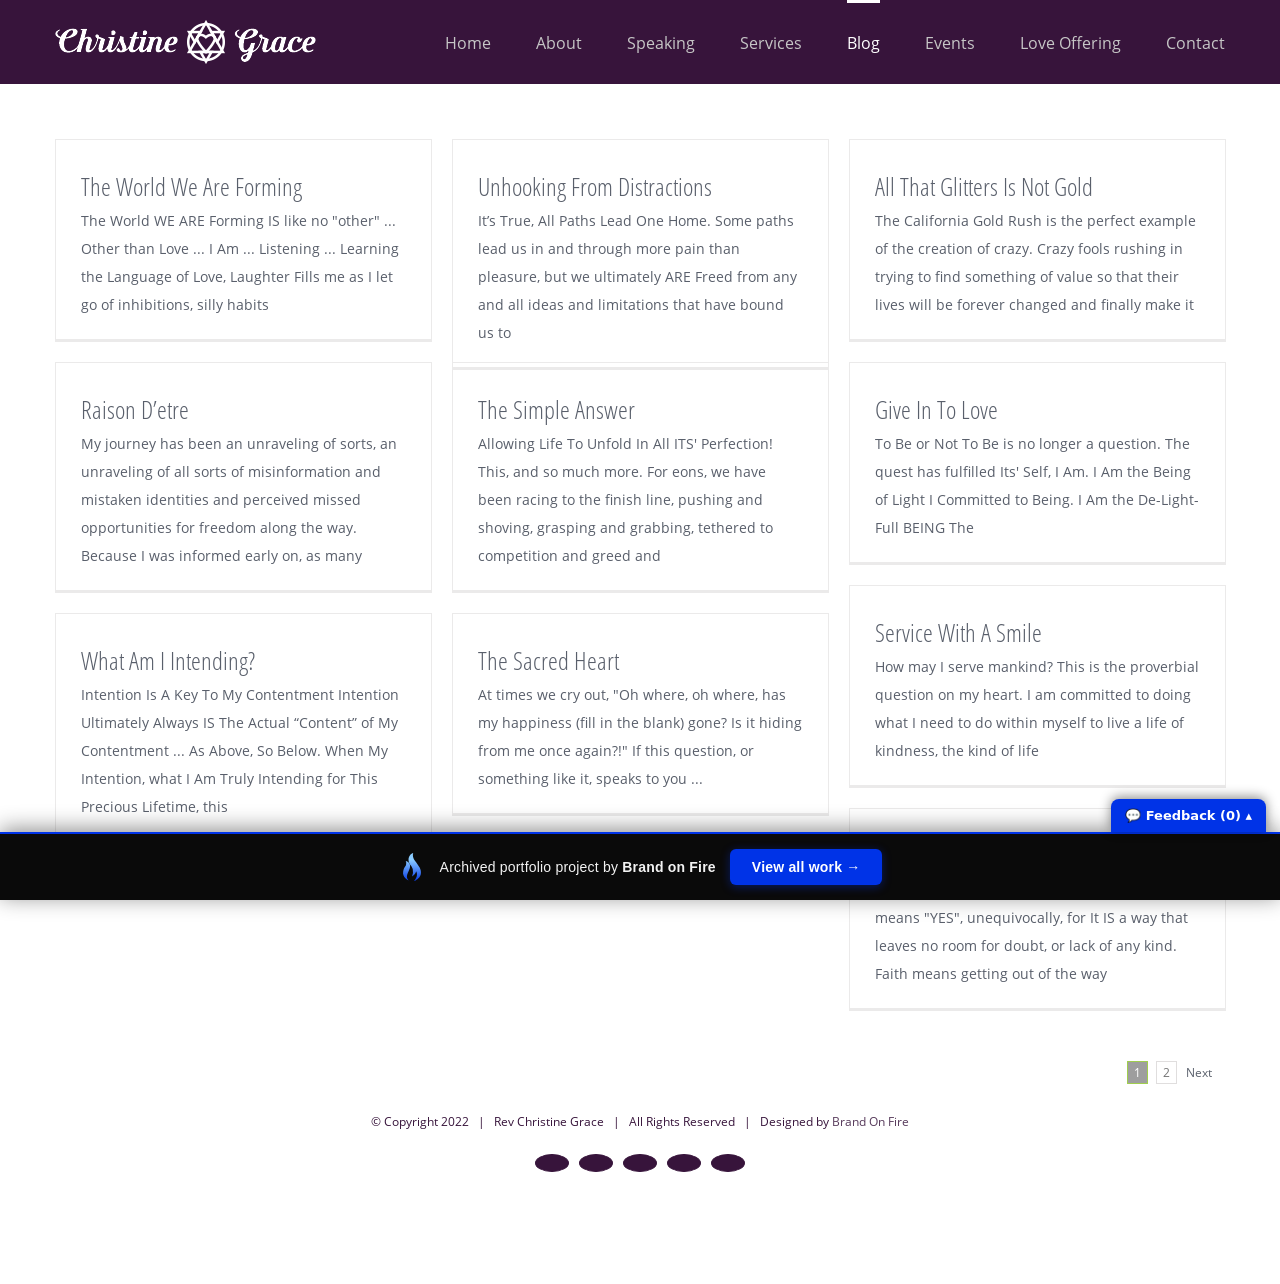
<file: blog/index.html>
<!doctype html><html class="avada-html-layout-wide ua-headlesschrome ua-headlesschrome-149 ua-headlesschrome-149-0 ua-headlesschrome-149-0-7827 ua-headlesschrome-149-0-7827-55 ua-safari ua-safari-537 ua-safari-537-36 ua-desktop ua-desktop-macintosh ua-mac_os_x ua-mac_os_x-10 ua-mac_os_x-10-15 ua-mac_os_x-10-15-7 ua-webkit ua-webkit-537 ua-webkit-537-36 js no-applicationcache geolocation history postmessage websockets localstorage sessionstorage no-websqldatabase webworkers hashchange audio canvas canvastext video webgl cssgradients multiplebgs opacity rgba inlinesvg hsla supports svgclippaths smil no-touchevents fontface generatedcontent textshadow cssanimations backgroundsize borderimage borderradius boxshadow flexbox cssreflections csstransforms csstransforms3d csstransitions" lang="en-US" prefix="og: http://ogp.me/ns# fb: http://ogp.me/ns/fb# og: http://ogp.me/ns#" data-useragent="Mozilla/5.0 (Macintosh; Intel Mac OS X 10_15_7) AppleWebKit/537.36 (KHTML, like Gecko) HeadlessChrome/149.0.7827.55 Safari/537.36" data-bofp="0"><head><meta name="robots" content="noindex, nofollow"><meta http-equiv="X-UA-Compatible" content="IE=edge"><meta http-equiv="Content-Type" content="text/html; charset=utf-8"><meta name="viewport" content="width=device-width, initial-scale=1"><title>Blog - Rev Christine Grace</title><link rel="canonical" href="index.html"><link rel="next" href="page/2/index.html"><meta property="og:locale" content="en_US"><meta property="og:type" content="website"><meta property="og:title" content="Blog - Rev Christine Grace"><meta property="og:description" content="The World WE ARE Forming IS like no “other” … Other than Love … I Am … Listening … Learning the Language of Love, Laughter Fills me as I let go of inhibitions, silly habits …"><meta property="og:url" content="../blog/"><meta property="og:site_name" content="Rev Christine Grace"><meta name="twitter:card" content="summary_large_image"><meta name="twitter:description" content="The World WE ARE Forming IS like no “other” … Other than Love … I Am … Listening … Learning the Language of Love, Laughter Fills me as I let go of inhibitions, silly habits […]"><meta name="twitter:title" content="Blog - Rev Christine Grace"><meta name="twitter:image" content="../wp-content/uploads/generous-logo-300x154.jpg"><link rel="alternate" type="application/rss+xml" title="Rev Christine Grace » Feed" href="../feed/"><link rel="alternate" type="application/rss+xml" title="Rev Christine Grace » Comments Feed" href="../comments/feed/"><link rel="shortcut icon" href="../wp-content/uploads/christinelogosmall2-2.png" type="image/x-icon"><!--[if lte IE 9]><link rel='stylesheet' id='avada-IE-fontawesome-css'  href='../wp-content/themes/Avada/includes/lib/assets/fonts/fontawesome/font-awesome.min.css?ver=5.7.2' type='text/css' media='all' /><![endif]--><!--[if IE]><link rel='stylesheet' id='avada-IE-css'  href='../wp-content/themes/Avada/assets/css/ie.min.css?ver=5.7.2' type='text/css' media='all' /><![endif]--><link rel="https://api.w.org/" href="../wp-json/"><link rel="EditURI" type="application/rsd+xml" title="RSD" href="../xmlrpc.php?rsd"><link rel="wlwmanifest" type="application/wlwmanifest+xml" href="../wp-includes/wlwmanifest.xml"><meta name="generator" content="WordPress 5.4.2"><meta name="generator" content="Give v2.4.0"><link rel="stylesheet" href="../style.css"><style>[data-bofp="0"]{background-color:rgb(255, 255, 255)!important}[data-bofp="1"]{background-color:rgb(255, 255, 255)!important;color:rgb(89, 95, 107)!important}[data-bofp="2"]{background-color:rgb(255, 255, 255)!important;color:rgb(89, 95, 107)!important}[data-bofp="3"]{background-color:rgb(55, 20, 59)!important;color:rgb(89, 95, 107)!important}[data-bofp="4"]{background-color:rgb(255, 255, 255)!important;color:rgb(89, 95, 107)!important}[data-bofp="5"]{background-color:rgb(255, 255, 255)!important;color:rgb(89, 95, 107)!important}</style><meta name="robots" content="noindex, nofollow"><style id="bof-noform">form,form *,fieldset,fieldset *,input,textarea,select,label.fusion-form-label,.wpcf7,.wpcf7 *,.fusion-form,.fusion-form *,.fusion-contact-form,.fusion-contact-form *,.elementor-form,.elementor-form *,.gform_wrapper,.gform_wrapper *,[class*="contact-form"],[class*="contact-form"] *,[id*="contact-form"],[id*="contact-form"] *{pointer-events:none!important;cursor:default!important;-webkit-user-select:none!important;user-select:none!important}</style><style id="bof-heal5">.mega-menu-toggle,.fusion-mobile-menu-icon,.fusion-mobile-nav-holder,.elementor-menu-toggle,.mobile-menu-toggle,.menu-toggle,[class*="mobile-menu-icon"]{display:none!important}ul.mega-menu,ul.max-mega-menu{display:flex!important;flex-wrap:nowrap!important;justify-content:flex-end;align-items:center;position:static!important;max-height:none!important;height:auto!important;visibility:visible!important;opacity:1!important}ul.mega-menu>li.mega-menu-item{display:inline-block!important;float:none!important;position:relative!important}ul.mega-menu>li.mega-menu-item>a.mega-menu-link{display:block!important;white-space:nowrap!important}ul.mega-menu li.mega-menu-item ul.mega-sub-menu{display:none!important}.fusion-main-menu ul.fusion-menu,.elementor-nav-menu{display:flex!important;flex-wrap:wrap;visibility:visible!important;opacity:1!important}.fusion-main-menu ul.fusion-menu>li,.elementor-nav-menu>li{display:inline-block!important;float:none!important}html,body{margin:0!important;width:100%!important;max-width:100%!important;overflow-x:hidden!important}.fusion-placeholder-logo,.avada-placeholder-logo,.fusion-pb-preloader,[class*="placeholder-logo"]{display:none!important}</style></head><body class="blog give-avada fusion-image-hovers fusion-body ltr no-tablet-sticky-header no-mobile-sticky-header no-mobile-slidingbar fusion-disable-outline mobile-logo-pos-left layout-wide-mode fusion-top-header menu-text-align-left mobile-menu-design-modern fusion-show-pagination-text fusion-header-layout-v1 avada-responsive avada-footer-fx-none fusion-search-form-classic fusion-avatar-square do-animate" style="height: auto;" data-bofp="1"><a class="skip-link screen-reader-text" href="../blog/index.html">Skip to content</a><div id="wrapper" class="" style="height: auto;" data-bofp="2"><div id="home" style="position:relative;top:-1px;"></div><header class="fusion-header-wrapper"><div class="fusion-header-v1 fusion-logo-left fusion-sticky-menu- fusion-sticky-logo- fusion-mobile-logo-  fusion-mobile-menu-design-modern"><div class="fusion-header-sticky-height"></div><div class="fusion-header" data-bofp="3"><div class="fusion-row"><div class="fusion-logo" data-margin-top="20px" data-margin-bottom="20px" data-margin-left="0px" data-margin-right="0px"><a class="fusion-logo-link" href="../index.html"><img src="../_a/df737a799ff7.png" width="261" height="44" alt="Rev Christine Grace Logo" retina_logo_url="" class="fusion-standard-logo"></a></div>		<nav class="fusion-main-menu" aria-label="Main Menu"><ul id="menu-christine-grace-main-menu" class="fusion-menu"><li id="menu-item-22" class="menu-item menu-item-type-post_type menu-item-object-page menu-item-home menu-item-22" data-item-id="22"><a href="../index.html" class="fusion-bar-highlight" role="menuitem"><span class="menu-text">Home</span></a></li><li id="menu-item-606" class="menu-item menu-item-type-post_type menu-item-object-page menu-item-has-children menu-item-606 fusion-dropdown-menu" data-item-id="606"><a href="../about.html" class="fusion-bar-highlight" role="menuitem" aria-haspopup="true"><span class="menu-text">About</span></a><ul role="menu" class="sub-menu"><li id="menu-item-1216" class="menu-item menu-item-type-custom menu-item-object-custom menu-item-1216 fusion-dropdown-submenu"><a href="../about.html" class="fusion-bar-highlight" role="menuitem"><span>Press Kit</span></a></li></ul></li><li id="menu-item-604" class="menu-item menu-item-type-post_type menu-item-object-page menu-item-604" data-item-id="604"><a href="../speaking.html" class="fusion-bar-highlight" role="menuitem"><span class="menu-text">Speaking</span></a></li><li id="menu-item-605" class="menu-item menu-item-type-post_type menu-item-object-page menu-item-has-children menu-item-605 fusion-dropdown-menu" data-item-id="605"><a href="../services.html" class="fusion-bar-highlight" role="menuitem" aria-haspopup="true"><span class="menu-text">Services</span></a><ul role="menu" class="sub-menu"><li id="menu-item-1214" class="menu-item menu-item-type-custom menu-item-object-custom menu-item-1214 fusion-dropdown-submenu"><a href="../services.html" class="fusion-bar-highlight" role="menuitem"><span>Prophetic Voice</span></a></li></ul></li><li id="menu-item-614" class="menu-item menu-item-type-post_type menu-item-object-page current-menu-item page_item page-item-608 current_page_item current_page_parent menu-item-614" data-item-id="614"><a href="../blog/index.html" class="fusion-bar-highlight" role="menuitem"><span class="menu-text">Blog</span></a></li><li id="menu-item-612" class="menu-item menu-item-type-post_type menu-item-object-page menu-item-612" data-item-id="612"><a href="../events/index.html" class="fusion-bar-highlight" role="menuitem"><span class="menu-text">Events</span></a></li><li id="menu-item-613" class="menu-item menu-item-type-post_type menu-item-object-page menu-item-613" data-item-id="613"><a href="../love-offering/index.html" class="fusion-bar-highlight" role="menuitem"><span class="menu-text">Love Offering</span></a></li><li id="menu-item-603" class="menu-item menu-item-type-post_type menu-item-object-page menu-item-603 fusion-last-menu-item" data-item-id="603"><a href="../contact.html" class="fusion-bar-highlight" role="menuitem"><span class="menu-text">Contact</span></a></li></ul></nav>	<div class="fusion-mobile-menu-icons"><a href="../blog/index.html" class="fusion-icon fusion-icon-bars" aria-label="Toggle mobile menu" aria-expanded="false" aria-controls="mobile-menu-christine-grace-main-menu"></a></div><nav class="fusion-mobile-nav-holder fusion-mobile-menu-text-align-center" aria-label="Main Menu Mobile"><ul id="mobile-menu-christine-grace-main-menu" class="fusion-menu"><li id="mobile-menu-item-22" class="fusion-mobile-nav-item" data-item-id="22" style=""><a href="../index.html" class="fusion-bar-highlight" role="menuitem"><span class="menu-text">Home</span></a></li><li id="mobile-menu-item-606" class="fusion-mobile-nav-item menu-item-has-children" data-item-id="606" style=""><a href="../about.html" class="fusion-bar-highlight" role="menuitem"><span class="menu-text">About</span></a><ul role="menu" class="sub-menu"><li id="mobile-menu-item-1216" class="fusion-mobile-nav-item" style=""><a href="../about.html" class="fusion-bar-highlight" role="menuitem"><span>Press Kit</span></a></li></ul></li><li id="mobile-menu-item-604" class="fusion-mobile-nav-item" data-item-id="604" style=""><a href="../speaking.html" class="fusion-bar-highlight" role="menuitem"><span class="menu-text">Speaking</span></a></li><li id="mobile-menu-item-605" class="fusion-mobile-nav-item menu-item-has-children" data-item-id="605" style=""><a href="../services.html" class="fusion-bar-highlight" role="menuitem"><span class="menu-text">Services</span></a><ul role="menu" class="sub-menu"><li id="mobile-menu-item-1214" class="fusion-mobile-nav-item" style=""><a href="../services.html" class="fusion-bar-highlight" role="menuitem"><span>Prophetic Voice</span></a></li></ul></li><li id="mobile-menu-item-614" class="fusion-mobile-nav-item fusion-mobile-current-nav-item" data-item-id="614" style=""><a href="../blog/index.html" class="fusion-bar-highlight" role="menuitem"><span class="menu-text">Blog</span></a></li><li id="mobile-menu-item-612" class="fusion-mobile-nav-item" data-item-id="612" style=""><a href="../events/index.html" class="fusion-bar-highlight" role="menuitem"><span class="menu-text">Events</span></a></li><li id="mobile-menu-item-613" class="fusion-mobile-nav-item" data-item-id="613" style=""><a href="../love-offering/index.html" class="fusion-bar-highlight" role="menuitem"><span class="menu-text">Love Offering</span></a></li><li id="mobile-menu-item-603" class="fusion-mobile-nav-item" data-item-id="603" style=""><a href="../contact.html" class="fusion-bar-highlight" role="menuitem"><span class="menu-text">Contact</span></a></li></ul></nav></div></div></div><div class="fusion-clearfix"></div></header><div id="sliders-container"></div><main id="main" role="main" class="clearfix " style="" data-bofp="4"><div class="fusion-row" style=""><section id="content" class="full-width" style="width: 100%;"><div id="posts-container" class="fusion-blog-archive fusion-blog-layout-grid-wrapper fusion-clearfix"><div class="fusion-posts-container fusion-blog-layout-grid fusion-blog-layout-grid-3 isotope fusion-no-meta-info fusion-blog-pagination fusion-blog-rollover " data-pages="2" style="position: relative; height: 892px;"><article id="post-1274" class="fusion-post-grid  post fusion-clearfix post-1274 type-post status-publish format-standard hentry category-uncategorized" style="position: absolute; left: 0px; top: 0px;"><div class="fusion-post-wrapper"><div class="fusion-post-content-wrapper"><div class="fusion-post-content post-content"><h2 class="entry-title fusion-post-title"><a href="../the-world-we-are-forming/index.html">The World We Are Forming</a></h2><span class="vcard rich-snippet-hidden"><span class="fn"><a href="../index.html" title="Posts by christine" rel="author">christine</a></span></span><span class="updated rich-snippet-hidden">2019-01-22T09:58:40-08:00</span><div class="fusion-post-content-container"><p>The World WE ARE Forming IS like no "other" ... Other than Love ... I Am ... Listening ... Learning the Language of Love, Laughter Fills me as I let go of inhibitions, silly habits</p>					</div></div><span class="entry-title rich-snippet-hidden">The World We Are Forming</span><span class="vcard rich-snippet-hidden"><span class="fn"><a href="../index.html" title="Posts by christine" rel="author">christine</a></span></span><span class="updated rich-snippet-hidden">2019-01-22T09:58:40-08:00</span></div></div></article><article id="post-1268" class="fusion-post-grid  post fusion-clearfix post-1268 type-post status-publish format-standard hentry category-uncategorized" style="position: absolute; left: 397px; top: 0px;"><div class="fusion-post-wrapper"><div class="fusion-post-content-wrapper"><div class="fusion-post-content post-content"><h2 class="entry-title fusion-post-title"><a href="../unhooking-from-distractions/index.html">Unhooking From Distractions</a></h2><span class="vcard rich-snippet-hidden"><span class="fn"><a href="../index.html" title="Posts by christine" rel="author">christine</a></span></span><span class="updated rich-snippet-hidden">2019-01-21T18:26:31-08:00</span><div class="fusion-post-content-container"><p>It’s True, All Paths Lead One Home. Some paths lead us in and through more pain than pleasure, but we ultimately ARE Freed from any and all ideas and limitations that have bound us to</p>					</div></div><span class="entry-title rich-snippet-hidden">Unhooking From Distractions</span><span class="vcard rich-snippet-hidden"><span class="fn"><a href="../index.html" title="Posts by christine" rel="author">christine</a></span></span><span class="updated rich-snippet-hidden">2019-01-21T18:26:31-08:00</span></div></div></article><article id="post-1265" class="fusion-post-grid  post fusion-clearfix post-1265 type-post status-publish format-standard hentry category-uncategorized" style="position: absolute; left: 794px; top: 0px;"><div class="fusion-post-wrapper"><div class="fusion-post-content-wrapper"><div class="fusion-post-content post-content"><h2 class="entry-title fusion-post-title"><a href="../all-that-glitters-is-not-gold/index.html">All That Glitters Is Not Gold</a></h2><span class="vcard rich-snippet-hidden"><span class="fn"><a href="../index.html" title="Posts by christine" rel="author">christine</a></span></span><span class="updated rich-snippet-hidden">2019-01-15T10:10:10-08:00</span><div class="fusion-post-content-container"><p>The California Gold Rush is the perfect example of the creation of crazy. Crazy fools rushing in trying to find something of value so that their lives will be forever changed and finally make it</p>					</div></div><span class="entry-title rich-snippet-hidden">All That Glitters Is Not Gold</span><span class="vcard rich-snippet-hidden"><span class="fn"><a href="../index.html" title="Posts by christine" rel="author">christine</a></span></span><span class="updated rich-snippet-hidden">2019-01-15T10:10:10-08:00</span></div></div></article><article id="post-1254" class="fusion-post-grid  post fusion-clearfix post-1254 type-post status-publish format-standard hentry category-uncategorized" style="position: absolute; left: 0px; top: 223px;"><div class="fusion-post-wrapper"><div class="fusion-post-content-wrapper"><div class="fusion-post-content post-content"><h2 class="entry-title fusion-post-title"><a href="../raison-detre/index.html">Raison D’etre</a></h2><span class="vcard rich-snippet-hidden"><span class="fn"><a href="../index.html" title="Posts by christine" rel="author">christine</a></span></span><span class="updated rich-snippet-hidden">2019-01-09T17:01:20-08:00</span><div class="fusion-post-content-container"><p>My journey has been an unraveling of sorts, an unraveling of all sorts of misinformation and mistaken identities and perceived missed opportunities for freedom along the way. Because I was informed early on, as many</p>					</div></div><span class="entry-title rich-snippet-hidden">Raison D’etre</span><span class="vcard rich-snippet-hidden"><span class="fn"><a href="../index.html" title="Posts by christine" rel="author">christine</a></span></span><span class="updated rich-snippet-hidden">2019-01-09T17:01:20-08:00</span></div></div></article><article id="post-1229" class="fusion-post-grid  post fusion-clearfix post-1229 type-post status-publish format-standard hentry category-uncategorized" style="position: absolute; left: 397px; top: 223px;"><div class="fusion-post-wrapper"><div class="fusion-post-content-wrapper"><div class="fusion-post-content post-content"><h2 class="entry-title fusion-post-title"><a href="#">The Simple Answer</a></h2><span class="vcard rich-snippet-hidden"><span class="fn"><a href="../index.html" title="Posts by christine" rel="author">christine</a></span></span><span class="updated rich-snippet-hidden">2018-10-11T12:50:58-07:00</span><div class="fusion-post-content-container"><p>Allowing Life To Unfold In All ITS' Perfection! This, and so much more. For eons, we have been racing to the finish line, pushing and shoving, grasping and grabbing, tethered to competition and greed and</p>					</div></div><span class="entry-title rich-snippet-hidden">The Simple Answer</span><span class="vcard rich-snippet-hidden"><span class="fn"><a href="../index.html" title="Posts by christine" rel="author">christine</a></span></span><span class="updated rich-snippet-hidden">2018-10-11T12:50:58-07:00</span></div></div></article><article id="post-1225" class="fusion-post-grid  post fusion-clearfix post-1225 type-post status-publish format-standard hentry category-uncategorized" style="position: absolute; left: 794px; top: 223px;"><div class="fusion-post-wrapper"><div class="fusion-post-content-wrapper"><div class="fusion-post-content post-content"><h2 class="entry-title fusion-post-title"><a href="#">Give In To Love</a></h2><span class="vcard rich-snippet-hidden"><span class="fn"><a href="../index.html" title="Posts by christine" rel="author">christine</a></span></span><span class="updated rich-snippet-hidden">2018-10-06T08:29:09-07:00</span><div class="fusion-post-content-container"><p>To Be or Not To Be is no longer a question. The quest has fulfilled Its' Self, I Am. I Am the Being of Light I Committed to Being. I Am the De-Light-Full BEING The</p>					</div></div><span class="entry-title rich-snippet-hidden">Give In To Love</span><span class="vcard rich-snippet-hidden"><span class="fn"><a href="../index.html" title="Posts by christine" rel="author">christine</a></span></span><span class="updated rich-snippet-hidden">2018-10-06T08:29:09-07:00</span></div></div></article><article id="post-1182" class="fusion-post-grid  post fusion-clearfix post-1182 type-post status-publish format-image hentry category-uncategorized post_format-post-format-image" style="position: absolute; left: 794px; top: 446px;"><div class="fusion-post-wrapper"><div class="fusion-post-content-wrapper"><div class="fusion-post-content post-content"><h2 class="entry-title fusion-post-title"><a href="#">Service With A Smile</a></h2><span class="vcard rich-snippet-hidden"><span class="fn"><a href="../index.html" title="Posts by christine" rel="author">christine</a></span></span><span class="updated rich-snippet-hidden">2018-05-29T09:35:11-07:00</span><div class="fusion-post-content-container"><p>How may I serve mankind? This is the proverbial question on my heart. I am committed to doing what I need to do within myself to live a life of kindness, the kind of life</p>					</div></div><span class="entry-title rich-snippet-hidden">Service With A Smile</span><span class="vcard rich-snippet-hidden"><span class="fn"><a href="../index.html" title="Posts by christine" rel="author">christine</a></span></span><span class="updated rich-snippet-hidden">2018-05-29T09:35:11-07:00</span></div></div></article><article id="post-1176" class="fusion-post-grid  post fusion-clearfix post-1176 type-post status-publish format-image hentry category-uncategorized post_format-post-format-image" style="position: absolute; left: 0px; top: 474px;"><div class="fusion-post-wrapper"><div class="fusion-post-content-wrapper"><div class="fusion-post-content post-content"><h2 class="entry-title fusion-post-title"><a href="#">What Am I Intending?</a></h2><span class="vcard rich-snippet-hidden"><span class="fn"><a href="../index.html" title="Posts by christine" rel="author">christine</a></span></span><span class="updated rich-snippet-hidden">2018-05-13T08:45:11-07:00</span><div class="fusion-post-content-container"><p>Intention Is A Key To My Contentment Intention Ultimately Always IS The Actual “Content” of My Contentment ... As Above, So Below. When My Intention, what I Am Truly Intending for This Precious Lifetime, this</p>					</div></div><span class="entry-title rich-snippet-hidden">What Am I Intending?</span><span class="vcard rich-snippet-hidden"><span class="fn"><a href="../index.html" title="Posts by christine" rel="author">christine</a></span></span><span class="updated rich-snippet-hidden">2018-05-13T08:45:11-07:00</span></div></div></article><article id="post-1170" class="fusion-post-grid  post fusion-clearfix post-1170 type-post status-publish format-image hentry category-uncategorized post_format-post-format-image" style="position: absolute; left: 397px; top: 474px;"><div class="fusion-post-wrapper"><div class="fusion-post-content-wrapper"><div class="fusion-post-content post-content"><h2 class="entry-title fusion-post-title"><a href="#">The Sacred Heart</a></h2><span class="vcard rich-snippet-hidden"><span class="fn"><a href="../index.html" title="Posts by christine" rel="author">christine</a></span></span><span class="updated rich-snippet-hidden">2018-05-05T09:08:09-07:00</span><div class="fusion-post-content-container"><p>At times we cry out, "Oh where, oh where, has my happiness (fill in the blank) gone? Is it hiding from me once again?!" If this question, or something like it, speaks to you ...</p>					</div></div><span class="entry-title rich-snippet-hidden">The Sacred Heart</span><span class="vcard rich-snippet-hidden"><span class="fn"><a href="../index.html" title="Posts by christine" rel="author">christine</a></span></span><span class="updated rich-snippet-hidden">2018-05-05T09:08:09-07:00</span></div></div></article><article id="post-1158" class="fusion-post-grid  post fusion-clearfix post-1158 type-post status-publish format-image hentry category-uncategorized post_format-post-format-image" style="position: absolute; left: 794px; top: 669px;"><div class="fusion-post-wrapper"><div class="fusion-post-content-wrapper"><div class="fusion-post-content post-content"><h2 class="entry-title fusion-post-title"><a href="#">No Reservations Required!</a></h2><span class="vcard rich-snippet-hidden"><span class="fn"><a href="../index.html" title="Posts by christine" rel="author">christine</a></span></span><span class="updated rich-snippet-hidden">2018-05-02T09:45:54-07:00</span><div class="fusion-post-content-container"><p>FAITH ... What does Faith mean to me? Faith means "YES", unequivocally, for It IS a way that leaves no room for doubt, or lack of any kind. Faith means getting out of the way</p>					</div></div><span class="entry-title rich-snippet-hidden">No Reservations Required!</span><span class="vcard rich-snippet-hidden"><span class="fn"><a href="../index.html" title="Posts by christine" rel="author">christine</a></span></span><span class="updated rich-snippet-hidden">2018-05-02T09:45:54-07:00</span></div></div></article></div><div class="pagination clearfix"><span class="current">1</span><a href="#" class="inactive">2</a><a class="pagination-next" href="#"><span class="page-text">Next</span><span class="page-next"></span></a></div><div class="fusion-clearfix"></div></div></section></div></main><div class="fusion-footer"><footer id="footer" class="fusion-footer-copyright-area fusion-footer-copyright-center" data-bofp="5"><div class="fusion-row"><div class="fusion-copyright-content"><div class="fusion-copyright-notice"><div>
		© Copyright 2022&nbsp;&nbsp;&nbsp;|&nbsp;&nbsp;&nbsp;Rev Christine Grace &nbsp;&nbsp;|&nbsp;&nbsp;&nbsp;All Rights Reserved&nbsp;&nbsp;&nbsp;|&nbsp;&nbsp;&nbsp;Designed by <a>Brand On Fire</a>	</div></div><div class="fusion-social-links-footer"><div class="fusion-social-networks boxed-icons"><div class="fusion-social-networks-wrapper"><a class="fusion-social-network-icon fusion-tooltip fusion-facebook fusion-icon-facebook" style="color:#ffffff;background-color:#37143b;border-color:#37143b;border-radius:50%;" target="_blank" rel="noopener noreferrer" data-placement="top" data-title="Facebook" data-toggle="tooltip" title="" data-original-title="Facebook"><span class="screen-reader-text">Facebook</span></a><a class="fusion-social-network-icon fusion-tooltip fusion-youtube fusion-icon-youtube" style="color:#ffffff;background-color:#37143b;border-color:#37143b;border-radius:50%;" target="_blank" rel="noopener noreferrer" data-placement="top" data-title="YouTube" data-toggle="tooltip" title="" data-original-title="YouTube"><span class="screen-reader-text">YouTube</span></a><a class="fusion-social-network-icon fusion-tooltip fusion-instagram fusion-icon-instagram" style="color:#ffffff;background-color:#37143b;border-color:#37143b;border-radius:50%;" target="_blank" rel="noopener noreferrer" data-placement="top" data-title="Instagram" data-toggle="tooltip" title="" data-original-title="Instagram"><span class="screen-reader-text">Instagram</span></a><a class="fusion-social-network-icon fusion-tooltip fusion-twitter fusion-icon-twitter" style="color:#ffffff;background-color:#37143b;border-color:#37143b;border-radius:50%;" target="_blank" rel="noopener noreferrer" data-placement="top" data-title="Twitter" data-toggle="tooltip" title="" data-original-title="Twitter"><span class="screen-reader-text">Twitter</span></a><a class="fusion-social-network-icon fusion-tooltip fusion-mail fusion-icon-mail" style="color:#ffffff;background-color:#37143b;border-color:#37143b;border-radius:50%;" href="mailto:contact@revchristinegrace.com" target="_self" rel="noopener noreferrer" data-placement="top" data-title="Email" data-toggle="tooltip" title="" data-original-title="Email"><span class="screen-reader-text">Email</span></a></div></div></div></div></div></footer></div></div><a class="fusion-one-page-text-link fusion-page-load-link"></a><!--[if IE 9]><script type='text/javascript' src='../wp-content/themes/Avada/includes/lib/assets/min/js/general/fusion-ie9.js?ver=1'></script><![endif]--><div class="to-top-container"><a href="#" id="toTop" style="display: inline; opacity: 0.0666487;"><span id="toTopHover"></span><span class="screen-reader-text">Go to Top</span></a></div><!-- bof-portfolio-bar --><a href="https://brandonfire.com/portfolio/" id="bof-portfolio-bar" rel="noopener" style="position:fixed;left:0;right:0;bottom:0;z-index:2147483647;display:flex;align-items:center;justify-content:center;gap:14px;flex-wrap:wrap;background:#0a0a0a;color:#ffffff !important;font-family:Inter,-apple-system,BlinkMacSystemFont,'Segoe UI',Roboto,Helvetica,Arial,sans-serif;font-size:14px;font-weight:500;line-height:1;letter-spacing:.2px;padding:15px 18px;text-decoration:none !important;box-shadow:0 -3px 22px rgba(0,0,0,.45);border-top:2px solid #0033e7;box-sizing:border-box;"><img src="[data-uri]" alt="" width="28" height="28" style="display:block;flex:0 0 auto;width:28px;height:28px;"><span style="opacity:.95;color:#fff;">Archived portfolio project by <strong style="font-weight:700;color:#fff;">Brand&nbsp;on&nbsp;Fire</strong></span><span style="background:#0033e7;color:#fff;padding:11px 22px;border-radius:6px;font-weight:700;font-size:14px;white-space:nowrap;box-shadow:0 2px 10px rgba(0,51,231,.4);">View&nbsp;all&nbsp;work&nbsp;&rarr;</span></a><script>(function(){function p(){var b=document.getElementById("bof-portfolio-bar");if(b&&document.body)document.body.style.setProperty("padding-bottom",b.offsetHeight+"px","important");}if(document.readyState!=="loading")p();else document.addEventListener("DOMContentLoaded",p);window.addEventListener("resize",p);})();</script><script>/* Brand on Fire portfolio feedback collector. One shared origin (brand-on-fire.github.io) => one shared
   localStorage; every comment is stamped with the site + page it was written on. Shadow DOM so the host
   site's CSS / pointer-events:none can't touch it. "Export all" copies everything for Claude. */
(function () {
  var K = 'bof_feedback', D = document;
  if (D.getElementById('bof-fb-host')) return;
  function L() { try { return JSON.parse(localStorage.getItem(K)) || []; } catch (e) { return []; } }
  function SV(a) { try { localStorage.setItem(K, JSON.stringify(a)); } catch (e) {} }
  function slug() { var p = location.pathname.split('/').filter(Boolean); return p[0] || '(home)'; }
  function pagePath() { var p = location.pathname.split('/').filter(Boolean); return '/' + p.slice(1).join('/') + (p.length > 1 ? '/' : ''); }
  function draftKey() { return 'bof_fb_draft'; }     // one global draft so an in-progress comment survives navigation
  function barH() { var b = D.getElementById('bof-portfolio-bar'); return b ? b.offsetHeight : 0; }
  function sync() { try { fetch('http://localhost:8799/sync', { method: 'POST', headers: { 'Content-Type': 'text/plain' }, body: JSON.stringify(L()), keepalive: true }).catch(function () {}); } catch (e) {} }
  function counts() { var a = L(), s = slug(), here = a.filter(function (c) { return c.site === s; }).length; return { here: here, total: a.length }; }
  var open = localStorage.getItem('bof_fb_open') === '1';

  var host = D.createElement('div'); host.id = 'bof-fb-host';
  host.style.cssText = 'all:initial;position:fixed;left:0;right:0;bottom:0;z-index:2147483647;pointer-events:none';
  var R = host.attachShadow({ mode: 'open' });
  R.innerHTML =
    '<style>' +
    ':host{all:initial}div,textarea,button,span,b{box-sizing:border-box;font-family:Inter,system-ui,-apple-system,"Segoe UI",Arial,sans-serif;margin:0}' +
    '.tog{position:fixed;right:14px;background:#0033e7;color:#fff;font-weight:700;font-size:13px;padding:9px 14px;border-radius:8px 8px 0 0;cursor:pointer;box-shadow:0 -2px 12px rgba(0,0,0,.45);pointer-events:auto;user-select:none}' +
    '.pan{position:fixed;left:0;right:0;background:#0a0a0a;border-top:2px solid #0033e7;height:158px;padding:8px 12px 10px;display:none;pointer-events:auto}' +
    '.pan.open{display:block}' +
    '.hd{display:flex;align-items:center;gap:8px;color:#fff;font-size:12.5px;margin-bottom:6px}' +
    '.hd b{color:#8bccff;font-weight:700}.hd .pg{color:#9aa3b2}' +
    'textarea{display:block;width:100%;height:74px;background:#16181d;color:#fff;border:1px solid #2a2d35;border-radius:6px;padding:8px;font-size:13px;line-height:1.4;resize:none;pointer-events:auto;-webkit-user-select:text;user-select:text;outline:none}' +
    'textarea:focus{border-color:#0033e7}' +
    '.row{display:flex;gap:8px;align-items:center;margin-top:7px}' +
    'button{border:0;border-radius:6px;padding:8px 14px;font-weight:700;font-size:13px;cursor:pointer;pointer-events:auto}' +
    '.save{background:#0033e7;color:#fff}.exp{background:#16181d;color:#8bccff;border:1px solid #2a2d35}.undo{background:transparent;color:#888;font-weight:600;font-size:12px;padding:6px}' +
    '.st{color:#9aa3b2;font-size:12px;margin-left:auto}' +
    '</style>' +
    '<div class="tog" id="tog"></div>' +
    '<div class="pan" id="pan">' +
    '<div class="hd">Commenting on <b id="site"></b><span class="pg" id="pg"></span></div>' +
    '<textarea id="ta" placeholder="Type feedback for THIS page, then Save…"></textarea>' +
    '<div class="row"><button class="save" id="save">Save</button><button class="undo" id="undo">Undo last</button><button class="exp" id="exp">Export all</button><span class="st" id="st"></span></div>' +
    '</div>';
  D.body.appendChild(host);

  var tog = R.getElementById('tog'), pan = R.getElementById('pan'), ta = R.getElementById('ta');
  R.getElementById('site').textContent = slug();
  R.getElementById('pg').textContent = pagePath();
  ta.value = localStorage.getItem(draftKey()) || '';
  ta.addEventListener('input', function () { localStorage.setItem(draftKey(), ta.value); });
  function refresh() {
    var h = barH(), c = counts();
    pan.style.bottom = h + 'px'; pan.classList.toggle('open', open);
    tog.style.bottom = (open ? 158 + h : h) + 'px';
    tog.textContent = '💬 Feedback (' + c.total + ') ' + (open ? '▾' : '▴');
    R.getElementById('st').textContent = c.here + ' on this site · ' + c.total + ' total';
  }
  tog.addEventListener('click', function () { open = !open; localStorage.setItem('bof_fb_open', open ? '1' : '0'); refresh(); if (open) setTimeout(function () { ta.focus(); }, 0); });
  R.getElementById('save').addEventListener('click', function () {
    var t = ta.value.trim(); if (!t) return;
    var a = L(); a.push({ site: slug(), page: location.pathname, text: t, ts: new Date().toISOString() }); SV(a);
    ta.value = ''; localStorage.removeItem(draftKey()); refresh(); sync();
    var b = R.getElementById('save'); b.textContent = 'Saved ✓ ' + slug(); setTimeout(function () { b.textContent = 'Save'; }, 1100);
  });
  R.getElementById('undo').addEventListener('click', function () {
    var a = L(); if (!a.length) return; var last = a.pop(); SV(a); refresh(); sync();
    var b = R.getElementById('undo'); b.textContent = 'removed'; setTimeout(function () { b.textContent = 'Undo last'; }, 900);
  });
  R.getElementById('exp').addEventListener('click', function () {
    var a = L(); if (!a.length) { alert('No comments saved yet.'); return; }
    var txt = 'PORTFOLIO FEEDBACK (' + a.length + ' comments)\n\n' + a.map(function (c) { return '[' + c.site + c.page + ']\n' + c.text; }).join('\n\n');
    if (navigator.clipboard && navigator.clipboard.writeText) navigator.clipboard.writeText(txt).then(function () { alert('Copied ' + a.length + ' comments — paste to Claude.'); }, function () { window.prompt('Copy all (Cmd+C):', txt); });
    else window.prompt('Copy all (Cmd+C):', txt);
  });
  window.addEventListener('resize', refresh);
  if (D.readyState !== 'loading') { refresh(); sync(); } else D.addEventListener('DOMContentLoaded', function () { refresh(); sync(); });
})();
</script><!-- /bof-portfolio-bar --></body></html>
</file>
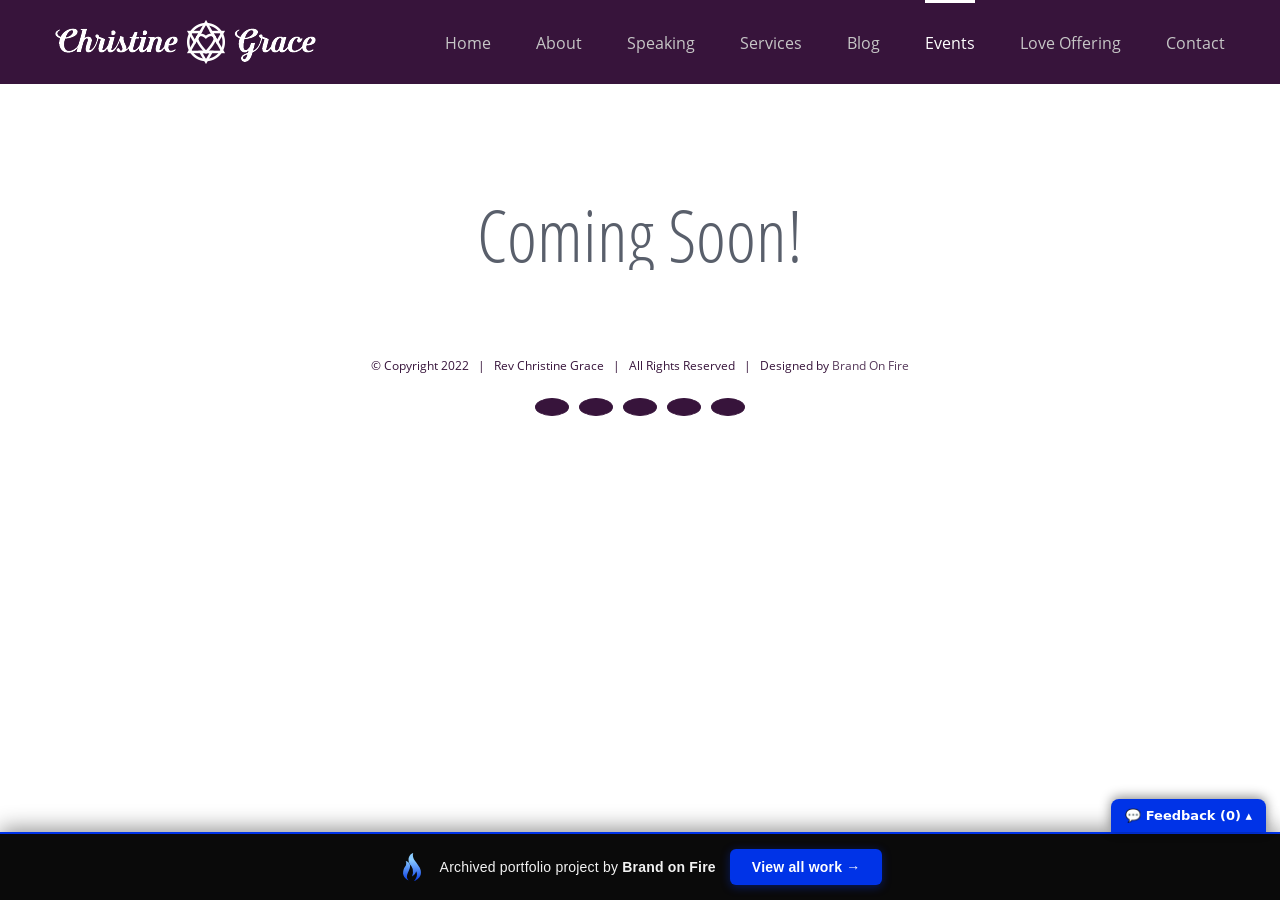
<file: events/index.html>
<!doctype html><html class="avada-html-layout-wide ua-headlesschrome ua-headlesschrome-149 ua-headlesschrome-149-0 ua-headlesschrome-149-0-7827 ua-headlesschrome-149-0-7827-55 ua-safari ua-safari-537 ua-safari-537-36 ua-desktop ua-desktop-macintosh ua-mac_os_x ua-mac_os_x-10 ua-mac_os_x-10-15 ua-mac_os_x-10-15-7 ua-webkit ua-webkit-537 ua-webkit-537-36 js no-applicationcache geolocation history postmessage websockets localstorage sessionstorage no-websqldatabase webworkers hashchange audio canvas canvastext video webgl cssgradients multiplebgs opacity rgba inlinesvg hsla supports svgclippaths smil no-touchevents fontface generatedcontent textshadow cssanimations backgroundsize borderimage borderradius boxshadow flexbox cssreflections csstransforms csstransforms3d csstransitions" lang="en-US" prefix="og: http://ogp.me/ns# fb: http://ogp.me/ns/fb# og: http://ogp.me/ns#" data-useragent="Mozilla/5.0 (Macintosh; Intel Mac OS X 10_15_7) AppleWebKit/537.36 (KHTML, like Gecko) HeadlessChrome/149.0.7827.55 Safari/537.36" data-bofp="0"><head><meta name="robots" content="noindex, nofollow"><meta http-equiv="X-UA-Compatible" content="IE=edge"><meta http-equiv="Content-Type" content="text/html; charset=utf-8"><meta name="viewport" content="width=device-width, initial-scale=1"><title>Events - Rev Christine Grace</title><link rel="canonical" href="index.html"><meta property="og:locale" content="en_US"><meta property="og:type" content="article"><meta property="og:title" content="Events - Rev Christine Grace"><meta property="og:url" content="../events/"><meta property="og:site_name" content="Rev Christine Grace"><meta name="twitter:card" content="summary_large_image"><meta name="twitter:title" content="Events - Rev Christine Grace"><link rel="alternate" type="application/rss+xml" title="Rev Christine Grace » Feed" href="../feed/"><link rel="alternate" type="application/rss+xml" title="Rev Christine Grace » Comments Feed" href="../comments/feed/"><link rel="shortcut icon" href="../wp-content/uploads/christinelogosmall2-2.png" type="image/x-icon"><meta property="og:title" content="Events"><meta property="og:type" content="article"><meta property="og:url" content="../events/"><meta property="og:site_name" content="Rev Christine Grace"><meta property="og:description" content="Coming Soon!"><meta property="og:image" content="../wp-content/uploads/christinelogoheader2.png"><!--[if lte IE 9]><link rel='stylesheet' id='avada-IE-fontawesome-css'  href='../wp-content/themes/Avada/includes/lib/assets/fonts/fontawesome/font-awesome.min.css?ver=5.7.2' type='text/css' media='all' /><![endif]--><!--[if IE]><link rel='stylesheet' id='avada-IE-css'  href='../wp-content/themes/Avada/assets/css/ie.min.css?ver=5.7.2' type='text/css' media='all' /><![endif]--><link rel="https://api.w.org/" href="../wp-json/"><link rel="EditURI" type="application/rsd+xml" title="RSD" href="../xmlrpc.php?rsd"><link rel="wlwmanifest" type="application/wlwmanifest+xml" href="../wp-includes/wlwmanifest.xml"><meta name="generator" content="WordPress 5.4.2"><link rel="shortlink" href="../?p=611"><link rel="alternate" type="application/json+oembed" href="../wp-json/oembed/1.0/embed?url=http%3A%2F%2Flocalhost%3A8681%2Fevents%2F"><link rel="alternate" type="text/xml+oembed" href="../wp-json/oembed/1.0/embed?url=http%3A%2F%2Flocalhost%3A8681%2Fevents%2F&amp;format=xml"><meta name="generator" content="Give v2.4.0"><link rel="stylesheet" href="../style.css"><style>[data-bofp="0"]{background-color:rgb(255, 255, 255)!important}[data-bofp="1"]{background-color:rgb(255, 255, 255)!important;color:rgb(89, 95, 107)!important}[data-bofp="2"]{background-color:rgb(255, 255, 255)!important;color:rgb(89, 95, 107)!important}[data-bofp="3"]{background-color:rgb(55, 20, 59)!important;color:rgb(89, 95, 107)!important}[data-bofp="4"]{background-color:rgb(255, 255, 255)!important;color:rgb(89, 95, 107)!important}[data-bofp="5"]{background-color:rgba(255, 255, 255, 0)!important;color:rgb(89, 95, 107)!important}[data-bofp="6"]{background-color:rgb(255, 255, 255)!important;color:rgb(89, 95, 107)!important}</style><meta name="robots" content="noindex, nofollow"><style id="bof-noform">form,form *,fieldset,fieldset *,input,textarea,select,label.fusion-form-label,.wpcf7,.wpcf7 *,.fusion-form,.fusion-form *,.fusion-contact-form,.fusion-contact-form *,.elementor-form,.elementor-form *,.gform_wrapper,.gform_wrapper *,[class*="contact-form"],[class*="contact-form"] *,[id*="contact-form"],[id*="contact-form"] *{pointer-events:none!important;cursor:default!important;-webkit-user-select:none!important;user-select:none!important}</style><style id="bof-heal5">.mega-menu-toggle,.fusion-mobile-menu-icon,.fusion-mobile-nav-holder,.elementor-menu-toggle,.mobile-menu-toggle,.menu-toggle,[class*="mobile-menu-icon"]{display:none!important}ul.mega-menu,ul.max-mega-menu{display:flex!important;flex-wrap:nowrap!important;justify-content:flex-end;align-items:center;position:static!important;max-height:none!important;height:auto!important;visibility:visible!important;opacity:1!important}ul.mega-menu>li.mega-menu-item{display:inline-block!important;float:none!important;position:relative!important}ul.mega-menu>li.mega-menu-item>a.mega-menu-link{display:block!important;white-space:nowrap!important}ul.mega-menu li.mega-menu-item ul.mega-sub-menu{display:none!important}.fusion-main-menu ul.fusion-menu,.elementor-nav-menu{display:flex!important;flex-wrap:wrap;visibility:visible!important;opacity:1!important}.fusion-main-menu ul.fusion-menu>li,.elementor-nav-menu>li{display:inline-block!important;float:none!important}html,body{margin:0!important;width:100%!important;max-width:100%!important;overflow-x:hidden!important}.fusion-placeholder-logo,.avada-placeholder-logo,.fusion-pb-preloader,[class*="placeholder-logo"]{display:none!important}</style></head><body class="page-template-default page page-id-611 give-avada fusion-image-hovers fusion-body ltr no-tablet-sticky-header no-mobile-sticky-header no-mobile-slidingbar fusion-disable-outline mobile-logo-pos-left layout-wide-mode fusion-top-header menu-text-align-left mobile-menu-design-modern fusion-show-pagination-text fusion-header-layout-v1 avada-responsive avada-footer-fx-none fusion-search-form-classic fusion-avatar-square do-animate" data-bofp="1"><a class="skip-link screen-reader-text" href="../events/index.html">Skip to content</a><div id="wrapper" class="" style="" data-bofp="2"><div id="home" style="position:relative;top:-1px;"></div><header class="fusion-header-wrapper"><div class="fusion-header-v1 fusion-logo-left fusion-sticky-menu- fusion-sticky-logo- fusion-mobile-logo-  fusion-mobile-menu-design-modern"><div class="fusion-header-sticky-height"></div><div class="fusion-header" data-bofp="3"><div class="fusion-row"><div class="fusion-logo" data-margin-top="20px" data-margin-bottom="20px" data-margin-left="0px" data-margin-right="0px"><a class="fusion-logo-link" href="../index.html"><img src="../_a/df737a799ff7.png" width="261" height="44" alt="Rev Christine Grace Logo" retina_logo_url="" class="fusion-standard-logo"></a></div>		<nav class="fusion-main-menu" aria-label="Main Menu"><ul id="menu-christine-grace-main-menu" class="fusion-menu"><li id="menu-item-22" class="menu-item menu-item-type-post_type menu-item-object-page menu-item-home menu-item-22" data-item-id="22"><a href="../index.html" class="fusion-bar-highlight" role="menuitem"><span class="menu-text">Home</span></a></li><li id="menu-item-606" class="menu-item menu-item-type-post_type menu-item-object-page menu-item-has-children menu-item-606 fusion-dropdown-menu" data-item-id="606"><a href="../about.html" class="fusion-bar-highlight" role="menuitem" aria-haspopup="true"><span class="menu-text">About</span></a><ul role="menu" class="sub-menu"><li id="menu-item-1216" class="menu-item menu-item-type-custom menu-item-object-custom menu-item-1216 fusion-dropdown-submenu"><a href="../about.html" class="fusion-bar-highlight" role="menuitem"><span>Press Kit</span></a></li></ul></li><li id="menu-item-604" class="menu-item menu-item-type-post_type menu-item-object-page menu-item-604" data-item-id="604"><a href="../speaking.html" class="fusion-bar-highlight" role="menuitem"><span class="menu-text">Speaking</span></a></li><li id="menu-item-605" class="menu-item menu-item-type-post_type menu-item-object-page menu-item-has-children menu-item-605 fusion-dropdown-menu" data-item-id="605"><a href="../services.html" class="fusion-bar-highlight" role="menuitem" aria-haspopup="true"><span class="menu-text">Services</span></a><ul role="menu" class="sub-menu"><li id="menu-item-1214" class="menu-item menu-item-type-custom menu-item-object-custom menu-item-1214 fusion-dropdown-submenu"><a href="../services.html" class="fusion-bar-highlight" role="menuitem"><span>Prophetic Voice</span></a></li></ul></li><li id="menu-item-614" class="menu-item menu-item-type-post_type menu-item-object-page menu-item-614" data-item-id="614"><a href="../blog/index.html" class="fusion-bar-highlight" role="menuitem"><span class="menu-text">Blog</span></a></li><li id="menu-item-612" class="menu-item menu-item-type-post_type menu-item-object-page current-menu-item page_item page-item-611 current_page_item menu-item-612" data-item-id="612"><a href="../events/index.html" class="fusion-bar-highlight" role="menuitem"><span class="menu-text">Events</span></a></li><li id="menu-item-613" class="menu-item menu-item-type-post_type menu-item-object-page menu-item-613" data-item-id="613"><a href="../love-offering/index.html" class="fusion-bar-highlight" role="menuitem"><span class="menu-text">Love Offering</span></a></li><li id="menu-item-603" class="menu-item menu-item-type-post_type menu-item-object-page menu-item-603 fusion-last-menu-item" data-item-id="603"><a href="../contact.html" class="fusion-bar-highlight" role="menuitem"><span class="menu-text">Contact</span></a></li></ul></nav>	<div class="fusion-mobile-menu-icons"><a href="../events/index.html" class="fusion-icon fusion-icon-bars" aria-label="Toggle mobile menu" aria-expanded="false" aria-controls="mobile-menu-christine-grace-main-menu"></a></div><nav class="fusion-mobile-nav-holder fusion-mobile-menu-text-align-center" aria-label="Main Menu Mobile"><ul id="mobile-menu-christine-grace-main-menu" class="fusion-menu"><li id="mobile-menu-item-22" class="fusion-mobile-nav-item" data-item-id="22" style=""><a href="../index.html" class="fusion-bar-highlight" role="menuitem"><span class="menu-text">Home</span></a></li><li id="mobile-menu-item-606" class="fusion-mobile-nav-item menu-item-has-children" data-item-id="606" style=""><a href="../about.html" class="fusion-bar-highlight" role="menuitem"><span class="menu-text">About</span></a><ul role="menu" class="sub-menu"><li id="mobile-menu-item-1216" class="fusion-mobile-nav-item" style=""><a href="../about.html" class="fusion-bar-highlight" role="menuitem"><span>Press Kit</span></a></li></ul></li><li id="mobile-menu-item-604" class="fusion-mobile-nav-item" data-item-id="604" style=""><a href="../speaking.html" class="fusion-bar-highlight" role="menuitem"><span class="menu-text">Speaking</span></a></li><li id="mobile-menu-item-605" class="fusion-mobile-nav-item menu-item-has-children" data-item-id="605" style=""><a href="../services.html" class="fusion-bar-highlight" role="menuitem"><span class="menu-text">Services</span></a><ul role="menu" class="sub-menu"><li id="mobile-menu-item-1214" class="fusion-mobile-nav-item" style=""><a href="../services.html" class="fusion-bar-highlight" role="menuitem"><span>Prophetic Voice</span></a></li></ul></li><li id="mobile-menu-item-614" class="fusion-mobile-nav-item" data-item-id="614" style=""><a href="../blog/index.html" class="fusion-bar-highlight" role="menuitem"><span class="menu-text">Blog</span></a></li><li id="mobile-menu-item-612" class="fusion-mobile-nav-item fusion-mobile-current-nav-item" data-item-id="612" style=""><a href="../events/index.html" class="fusion-bar-highlight" role="menuitem"><span class="menu-text">Events</span></a></li><li id="mobile-menu-item-613" class="fusion-mobile-nav-item" data-item-id="613" style=""><a href="../love-offering/index.html" class="fusion-bar-highlight" role="menuitem"><span class="menu-text">Love Offering</span></a></li><li id="mobile-menu-item-603" class="fusion-mobile-nav-item" data-item-id="603" style=""><a href="../contact.html" class="fusion-bar-highlight" role="menuitem"><span class="menu-text">Contact</span></a></li></ul></nav></div></div></div><div class="fusion-clearfix"></div></header><div id="sliders-container"></div><main id="main" role="main" class="clearfix " style="" data-bofp="4"><div class="fusion-row" style=""><section id="content" style="width: 100%;"><div id="post-611" class="post-611 page type-page status-publish hentry"><span class="entry-title rich-snippet-hidden">Events</span><span class="vcard rich-snippet-hidden"><span class="fn"><a href="../index.html" title="Posts by brandonfire" rel="author">brandonfire</a></span></span><span class="updated rich-snippet-hidden">2018-02-23T07:51:06-08:00</span><div class="post-content"><div class="fusion-fullwidth fullwidth-box nonhundred-percent-fullwidth non-hundred-percent-height-scrolling" style="background-color: rgba(255,255,255,0);background-position: center center;background-repeat: no-repeat;padding-top:5%;padding-right:0px;padding-bottom:5%;padding-left:0px;" data-bofp="5"><div class="fusion-builder-row fusion-row "><div class="fusion-layout-column fusion_builder_column fusion_builder_column_1_1  fusion-one-full fusion-column-first fusion-column-last 1_1" style="margin-top:0px;margin-bottom:0px;"><div class="fusion-column-wrapper" style="background-position:left top;background-repeat:no-repeat;-webkit-background-size:cover;-moz-background-size:cover;-o-background-size:cover;background-size:cover;" data-bg-url=""><div class="fusion-title title fusion-sep-none fusion-title-center fusion-title-size-one fusion-border-below-title" style="margin-top:0px;margin-bottom:0px;"><h1 class="title-heading-center"></h1><h1>Coming Soon!</h1></div><div class="fusion-clearfix"></div></div></div></div></div></div></div></section></div></main><div class="fusion-footer"><footer id="footer" class="fusion-footer-copyright-area fusion-footer-copyright-center" data-bofp="6"><div class="fusion-row"><div class="fusion-copyright-content"><div class="fusion-copyright-notice"><div>
		© Copyright 2022&nbsp;&nbsp;&nbsp;|&nbsp;&nbsp;&nbsp;Rev Christine Grace &nbsp;&nbsp;|&nbsp;&nbsp;&nbsp;All Rights Reserved&nbsp;&nbsp;&nbsp;|&nbsp;&nbsp;&nbsp;Designed by <a>Brand On Fire</a>	</div></div><div class="fusion-social-links-footer"><div class="fusion-social-networks boxed-icons"><div class="fusion-social-networks-wrapper"><a class="fusion-social-network-icon fusion-tooltip fusion-facebook fusion-icon-facebook" style="color:#ffffff;background-color:#37143b;border-color:#37143b;border-radius:50%;" target="_blank" rel="noopener noreferrer" data-placement="top" data-title="Facebook" data-toggle="tooltip" title="" data-original-title="Facebook"><span class="screen-reader-text">Facebook</span></a><a class="fusion-social-network-icon fusion-tooltip fusion-youtube fusion-icon-youtube" style="color:#ffffff;background-color:#37143b;border-color:#37143b;border-radius:50%;" target="_blank" rel="noopener noreferrer" data-placement="top" data-title="YouTube" data-toggle="tooltip" title="" data-original-title="YouTube"><span class="screen-reader-text">YouTube</span></a><a class="fusion-social-network-icon fusion-tooltip fusion-instagram fusion-icon-instagram" style="color:#ffffff;background-color:#37143b;border-color:#37143b;border-radius:50%;" target="_blank" rel="noopener noreferrer" data-placement="top" data-title="Instagram" data-toggle="tooltip" title="" data-original-title="Instagram"><span class="screen-reader-text">Instagram</span></a><a class="fusion-social-network-icon fusion-tooltip fusion-twitter fusion-icon-twitter" style="color:#ffffff;background-color:#37143b;border-color:#37143b;border-radius:50%;" target="_blank" rel="noopener noreferrer" data-placement="top" data-title="Twitter" data-toggle="tooltip" title="" data-original-title="Twitter"><span class="screen-reader-text">Twitter</span></a><a class="fusion-social-network-icon fusion-tooltip fusion-mail fusion-icon-mail" style="color:#ffffff;background-color:#37143b;border-color:#37143b;border-radius:50%;" href="mailto:contact@revchristinegrace.com" target="_self" rel="noopener noreferrer" data-placement="top" data-title="Email" data-toggle="tooltip" title="" data-original-title="Email"><span class="screen-reader-text">Email</span></a></div></div></div></div></div></footer></div></div><a class="fusion-one-page-text-link fusion-page-load-link"></a><!--[if IE 9]><script type='text/javascript' src='../wp-content/themes/Avada/includes/lib/assets/min/js/general/fusion-ie9.js?ver=1'></script><![endif]--><div class="to-top-container"><a href="#" id="toTop" style="display: none;"><span id="toTopHover"></span><span class="screen-reader-text">Go to Top</span></a></div><!-- bof-portfolio-bar --><a href="https://brandonfire.com/portfolio/" id="bof-portfolio-bar" rel="noopener" style="position:fixed;left:0;right:0;bottom:0;z-index:2147483647;display:flex;align-items:center;justify-content:center;gap:14px;flex-wrap:wrap;background:#0a0a0a;color:#ffffff !important;font-family:Inter,-apple-system,BlinkMacSystemFont,'Segoe UI',Roboto,Helvetica,Arial,sans-serif;font-size:14px;font-weight:500;line-height:1;letter-spacing:.2px;padding:15px 18px;text-decoration:none !important;box-shadow:0 -3px 22px rgba(0,0,0,.45);border-top:2px solid #0033e7;box-sizing:border-box;"><img src="[data-uri]" alt="" width="28" height="28" style="display:block;flex:0 0 auto;width:28px;height:28px;"><span style="opacity:.95;color:#fff;">Archived portfolio project by <strong style="font-weight:700;color:#fff;">Brand&nbsp;on&nbsp;Fire</strong></span><span style="background:#0033e7;color:#fff;padding:11px 22px;border-radius:6px;font-weight:700;font-size:14px;white-space:nowrap;box-shadow:0 2px 10px rgba(0,51,231,.4);">View&nbsp;all&nbsp;work&nbsp;&rarr;</span></a><script>(function(){function p(){var b=document.getElementById("bof-portfolio-bar");if(b&&document.body)document.body.style.setProperty("padding-bottom",b.offsetHeight+"px","important");}if(document.readyState!=="loading")p();else document.addEventListener("DOMContentLoaded",p);window.addEventListener("resize",p);})();</script><script>/* Brand on Fire portfolio feedback collector. One shared origin (brand-on-fire.github.io) => one shared
   localStorage; every comment is stamped with the site + page it was written on. Shadow DOM so the host
   site's CSS / pointer-events:none can't touch it. "Export all" copies everything for Claude. */
(function () {
  var K = 'bof_feedback', D = document;
  if (D.getElementById('bof-fb-host')) return;
  function L() { try { return JSON.parse(localStorage.getItem(K)) || []; } catch (e) { return []; } }
  function SV(a) { try { localStorage.setItem(K, JSON.stringify(a)); } catch (e) {} }
  function slug() { var p = location.pathname.split('/').filter(Boolean); return p[0] || '(home)'; }
  function pagePath() { var p = location.pathname.split('/').filter(Boolean); return '/' + p.slice(1).join('/') + (p.length > 1 ? '/' : ''); }
  function draftKey() { return 'bof_fb_draft'; }     // one global draft so an in-progress comment survives navigation
  function barH() { var b = D.getElementById('bof-portfolio-bar'); return b ? b.offsetHeight : 0; }
  function sync() { try { fetch('http://localhost:8799/sync', { method: 'POST', headers: { 'Content-Type': 'text/plain' }, body: JSON.stringify(L()), keepalive: true }).catch(function () {}); } catch (e) {} }
  function counts() { var a = L(), s = slug(), here = a.filter(function (c) { return c.site === s; }).length; return { here: here, total: a.length }; }
  var open = localStorage.getItem('bof_fb_open') === '1';

  var host = D.createElement('div'); host.id = 'bof-fb-host';
  host.style.cssText = 'all:initial;position:fixed;left:0;right:0;bottom:0;z-index:2147483647;pointer-events:none';
  var R = host.attachShadow({ mode: 'open' });
  R.innerHTML =
    '<style>' +
    ':host{all:initial}div,textarea,button,span,b{box-sizing:border-box;font-family:Inter,system-ui,-apple-system,"Segoe UI",Arial,sans-serif;margin:0}' +
    '.tog{position:fixed;right:14px;background:#0033e7;color:#fff;font-weight:700;font-size:13px;padding:9px 14px;border-radius:8px 8px 0 0;cursor:pointer;box-shadow:0 -2px 12px rgba(0,0,0,.45);pointer-events:auto;user-select:none}' +
    '.pan{position:fixed;left:0;right:0;background:#0a0a0a;border-top:2px solid #0033e7;height:158px;padding:8px 12px 10px;display:none;pointer-events:auto}' +
    '.pan.open{display:block}' +
    '.hd{display:flex;align-items:center;gap:8px;color:#fff;font-size:12.5px;margin-bottom:6px}' +
    '.hd b{color:#8bccff;font-weight:700}.hd .pg{color:#9aa3b2}' +
    'textarea{display:block;width:100%;height:74px;background:#16181d;color:#fff;border:1px solid #2a2d35;border-radius:6px;padding:8px;font-size:13px;line-height:1.4;resize:none;pointer-events:auto;-webkit-user-select:text;user-select:text;outline:none}' +
    'textarea:focus{border-color:#0033e7}' +
    '.row{display:flex;gap:8px;align-items:center;margin-top:7px}' +
    'button{border:0;border-radius:6px;padding:8px 14px;font-weight:700;font-size:13px;cursor:pointer;pointer-events:auto}' +
    '.save{background:#0033e7;color:#fff}.exp{background:#16181d;color:#8bccff;border:1px solid #2a2d35}.undo{background:transparent;color:#888;font-weight:600;font-size:12px;padding:6px}' +
    '.st{color:#9aa3b2;font-size:12px;margin-left:auto}' +
    '</style>' +
    '<div class="tog" id="tog"></div>' +
    '<div class="pan" id="pan">' +
    '<div class="hd">Commenting on <b id="site"></b><span class="pg" id="pg"></span></div>' +
    '<textarea id="ta" placeholder="Type feedback for THIS page, then Save…"></textarea>' +
    '<div class="row"><button class="save" id="save">Save</button><button class="undo" id="undo">Undo last</button><button class="exp" id="exp">Export all</button><span class="st" id="st"></span></div>' +
    '</div>';
  D.body.appendChild(host);

  var tog = R.getElementById('tog'), pan = R.getElementById('pan'), ta = R.getElementById('ta');
  R.getElementById('site').textContent = slug();
  R.getElementById('pg').textContent = pagePath();
  ta.value = localStorage.getItem(draftKey()) || '';
  ta.addEventListener('input', function () { localStorage.setItem(draftKey(), ta.value); });
  function refresh() {
    var h = barH(), c = counts();
    pan.style.bottom = h + 'px'; pan.classList.toggle('open', open);
    tog.style.bottom = (open ? 158 + h : h) + 'px';
    tog.textContent = '💬 Feedback (' + c.total + ') ' + (open ? '▾' : '▴');
    R.getElementById('st').textContent = c.here + ' on this site · ' + c.total + ' total';
  }
  tog.addEventListener('click', function () { open = !open; localStorage.setItem('bof_fb_open', open ? '1' : '0'); refresh(); if (open) setTimeout(function () { ta.focus(); }, 0); });
  R.getElementById('save').addEventListener('click', function () {
    var t = ta.value.trim(); if (!t) return;
    var a = L(); a.push({ site: slug(), page: location.pathname, text: t, ts: new Date().toISOString() }); SV(a);
    ta.value = ''; localStorage.removeItem(draftKey()); refresh(); sync();
    var b = R.getElementById('save'); b.textContent = 'Saved ✓ ' + slug(); setTimeout(function () { b.textContent = 'Save'; }, 1100);
  });
  R.getElementById('undo').addEventListener('click', function () {
    var a = L(); if (!a.length) return; var last = a.pop(); SV(a); refresh(); sync();
    var b = R.getElementById('undo'); b.textContent = 'removed'; setTimeout(function () { b.textContent = 'Undo last'; }, 900);
  });
  R.getElementById('exp').addEventListener('click', function () {
    var a = L(); if (!a.length) { alert('No comments saved yet.'); return; }
    var txt = 'PORTFOLIO FEEDBACK (' + a.length + ' comments)\n\n' + a.map(function (c) { return '[' + c.site + c.page + ']\n' + c.text; }).join('\n\n');
    if (navigator.clipboard && navigator.clipboard.writeText) navigator.clipboard.writeText(txt).then(function () { alert('Copied ' + a.length + ' comments — paste to Claude.'); }, function () { window.prompt('Copy all (Cmd+C):', txt); });
    else window.prompt('Copy all (Cmd+C):', txt);
  });
  window.addEventListener('resize', refresh);
  if (D.readyState !== 'loading') { refresh(); sync(); } else D.addEventListener('DOMContentLoaded', function () { refresh(); sync(); });
})();
</script><!-- /bof-portfolio-bar --></body></html>
</file>
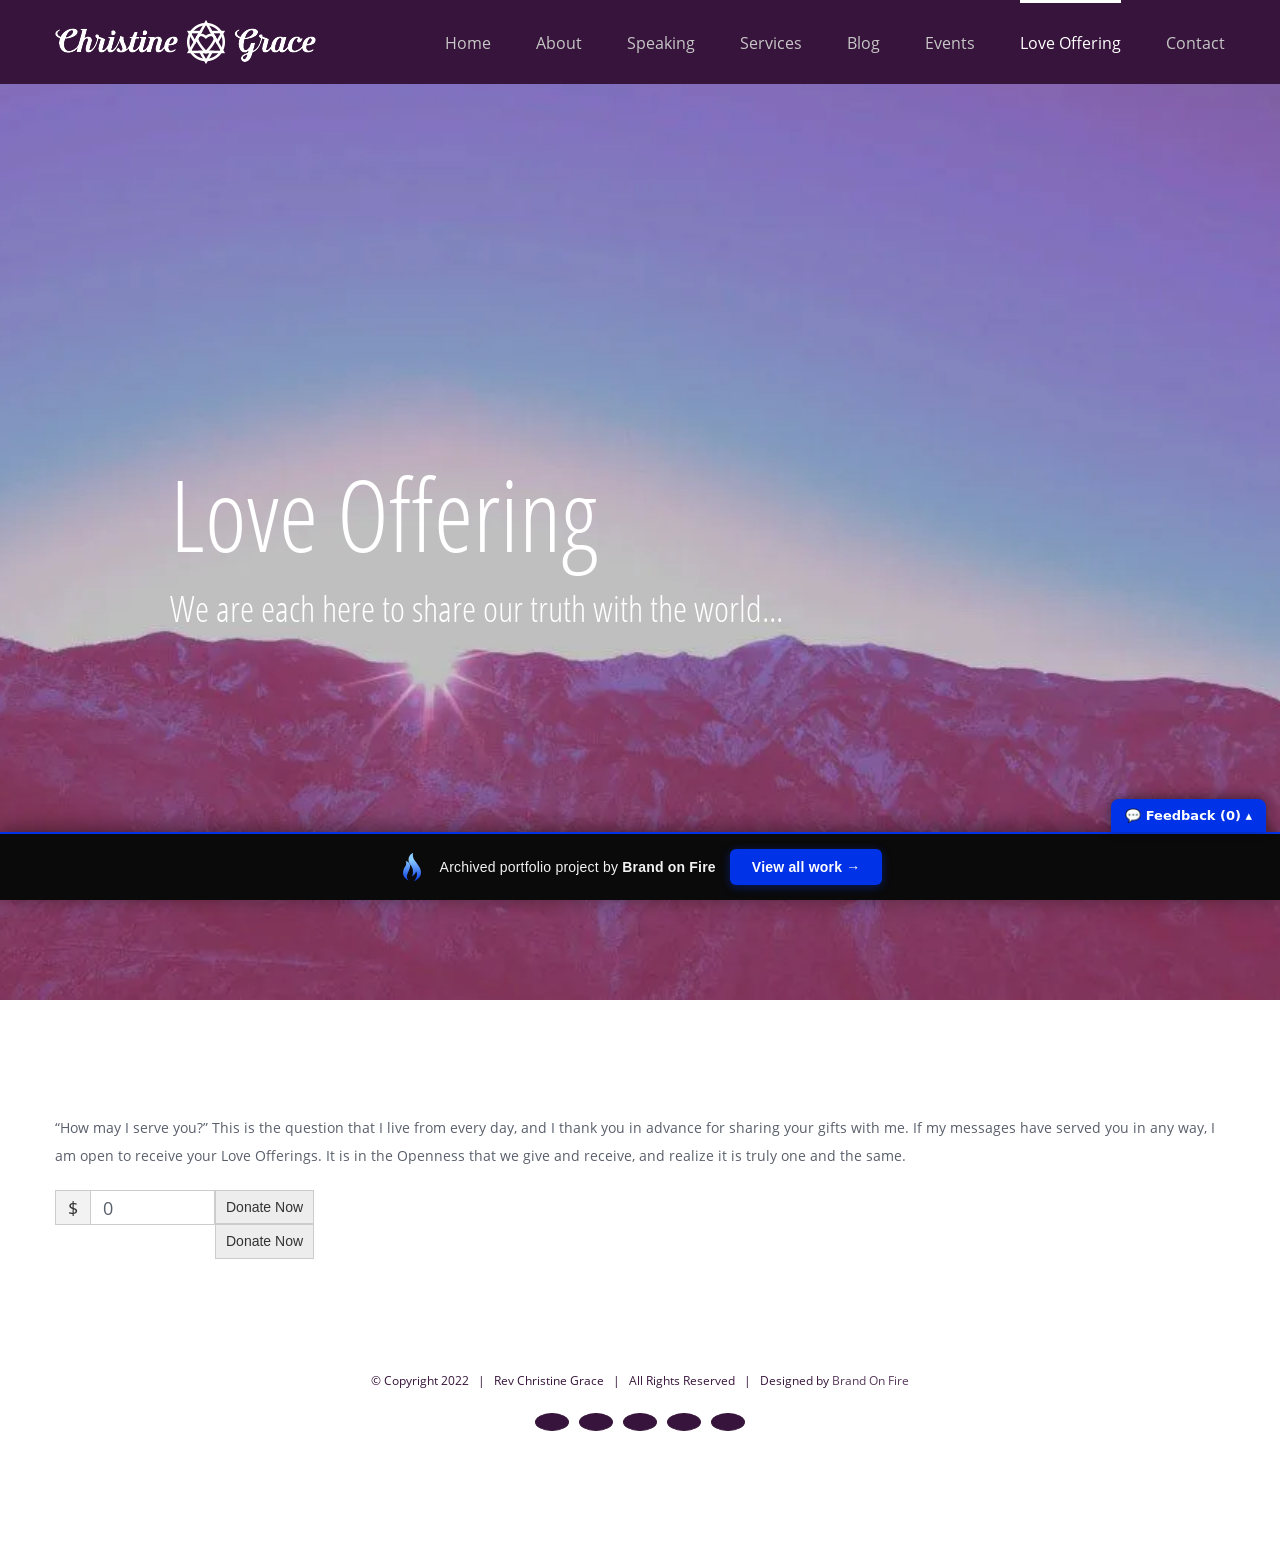
<file: love-offering/index.html>
<!doctype html><html class="avada-html-layout-wide ua-headlesschrome ua-headlesschrome-149 ua-headlesschrome-149-0 ua-headlesschrome-149-0-7827 ua-headlesschrome-149-0-7827-55 ua-safari ua-safari-537 ua-safari-537-36 ua-desktop ua-desktop-macintosh ua-mac_os_x ua-mac_os_x-10 ua-mac_os_x-10-15 ua-mac_os_x-10-15-7 ua-webkit ua-webkit-537 ua-webkit-537-36 js no-applicationcache geolocation history postmessage websockets localstorage sessionstorage no-websqldatabase webworkers hashchange audio canvas canvastext video webgl cssgradients multiplebgs opacity rgba inlinesvg hsla supports svgclippaths smil no-touchevents fontface generatedcontent textshadow cssanimations backgroundsize borderimage borderradius boxshadow flexbox cssreflections csstransforms csstransforms3d csstransitions" lang="en-US" prefix="og: http://ogp.me/ns# fb: http://ogp.me/ns/fb# og: http://ogp.me/ns#" data-useragent="Mozilla/5.0 (Macintosh; Intel Mac OS X 10_15_7) AppleWebKit/537.36 (KHTML, like Gecko) HeadlessChrome/149.0.7827.55 Safari/537.36" data-bofp="0"><head><meta name="robots" content="noindex, nofollow"><meta http-equiv="X-UA-Compatible" content="IE=edge"><meta http-equiv="Content-Type" content="text/html; charset=utf-8"><meta name="viewport" content="width=device-width, initial-scale=1"><title>Love Offering - Rev Christine Grace</title><link rel="canonical" href="index.html"><meta property="og:locale" content="en_US"><meta property="og:type" content="article"><meta property="og:title" content="Love Offering - Rev Christine Grace"><meta property="og:url" content="../love-offering/"><meta property="og:site_name" content="Rev Christine Grace"><meta name="twitter:card" content="summary_large_image"><meta name="twitter:title" content="Love Offering - Rev Christine Grace"><link rel="alternate" type="application/rss+xml" title="Rev Christine Grace » Feed" href="../feed/"><link rel="alternate" type="application/rss+xml" title="Rev Christine Grace » Comments Feed" href="../comments/feed/"><link rel="shortcut icon" href="../wp-content/uploads/christinelogosmall2-2.png" type="image/x-icon"><meta property="og:title" content="Love Offering"><meta property="og:type" content="article"><meta property="og:url" content="../love-offering/"><meta property="og:site_name" content="Rev Christine Grace"><meta property="og:description" content="&quot;How may I serve you?&quot; This is the question that I live from every day, and I thank you in advance for sharing your gifts with me. If my messages have served you in any way, I am open to receive your Love Offerings. It is in the Openness that we give and receive, and"><meta property="og:image" content="../wp-content/uploads/christinelogoheader2.png"><!--[if lte IE 9]><link rel='stylesheet' id='avada-IE-fontawesome-css'  href='../wp-content/themes/Avada/includes/lib/assets/fonts/fontawesome/font-awesome.min.css?ver=5.7.2' type='text/css' media='all' /><![endif]--><!--[if IE]><link rel='stylesheet' id='avada-IE-css'  href='../wp-content/themes/Avada/assets/css/ie.min.css?ver=5.7.2' type='text/css' media='all' /><![endif]--><link rel="https://api.w.org/" href="../wp-json/"><link rel="EditURI" type="application/rsd+xml" title="RSD" href="../xmlrpc.php?rsd"><link rel="wlwmanifest" type="application/wlwmanifest+xml" href="../wp-includes/wlwmanifest.xml"><meta name="generator" content="WordPress 5.4.2"><link rel="shortlink" href="../?p=610"><link rel="alternate" type="application/json+oembed" href="../wp-json/oembed/1.0/embed?url=http%3A%2F%2Flocalhost%3A8681%2Flove-offering%2F"><link rel="alternate" type="text/xml+oembed" href="../wp-json/oembed/1.0/embed?url=http%3A%2F%2Flocalhost%3A8681%2Flove-offering%2F&amp;format=xml"><meta name="generator" content="Give v2.4.0"><link rel="stylesheet" href="../style.css"><style>[data-bofp="0"]{background-color:rgb(255, 255, 255)!important}[data-bofp="1"]{background-color:rgb(255, 255, 255)!important;color:rgb(89, 95, 107)!important}[data-bofp="2"]{background-color:rgb(255, 255, 255)!important;color:rgb(89, 95, 107)!important}[data-bofp="3"]{background-color:rgb(55, 20, 59)!important;color:rgb(89, 95, 107)!important}[data-bofp="4"]{background-color:rgb(255, 255, 255)!important;color:rgb(89, 95, 107)!important}[data-bofp="5"]{background-color:rgb(255, 255, 255)!important;color:rgb(89, 95, 107)!important}[data-bofp="6"]{background-color:rgba(255, 255, 255, 0)!important;color:rgb(89, 95, 107)!important}[data-bofp="7"]{background-color:rgb(255, 255, 255)!important;color:rgb(89, 95, 107)!important}</style><meta name="robots" content="noindex, nofollow"><style id="bof-noform">form,form *,fieldset,fieldset *,input,textarea,select,label.fusion-form-label,.wpcf7,.wpcf7 *,.fusion-form,.fusion-form *,.fusion-contact-form,.fusion-contact-form *,.elementor-form,.elementor-form *,.gform_wrapper,.gform_wrapper *,[class*="contact-form"],[class*="contact-form"] *,[id*="contact-form"],[id*="contact-form"] *{pointer-events:none!important;cursor:default!important;-webkit-user-select:none!important;user-select:none!important}</style><style id="bof-heal5">.mega-menu-toggle,.fusion-mobile-menu-icon,.fusion-mobile-nav-holder,.elementor-menu-toggle,.mobile-menu-toggle,.menu-toggle,[class*="mobile-menu-icon"]{display:none!important}ul.mega-menu,ul.max-mega-menu{display:flex!important;flex-wrap:nowrap!important;justify-content:flex-end;align-items:center;position:static!important;max-height:none!important;height:auto!important;visibility:visible!important;opacity:1!important}ul.mega-menu>li.mega-menu-item{display:inline-block!important;float:none!important;position:relative!important}ul.mega-menu>li.mega-menu-item>a.mega-menu-link{display:block!important;white-space:nowrap!important}ul.mega-menu li.mega-menu-item ul.mega-sub-menu{display:none!important}.fusion-main-menu ul.fusion-menu,.elementor-nav-menu{display:flex!important;flex-wrap:wrap;visibility:visible!important;opacity:1!important}.fusion-main-menu ul.fusion-menu>li,.elementor-nav-menu>li{display:inline-block!important;float:none!important}html,body{margin:0!important;width:100%!important;max-width:100%!important;overflow-x:hidden!important}.fusion-placeholder-logo,.avada-placeholder-logo,.fusion-pb-preloader,[class*="placeholder-logo"]{display:none!important}</style></head><body class="page-template-default page page-id-610 give-avada fusion-image-hovers fusion-body ltr no-tablet-sticky-header no-mobile-sticky-header no-mobile-slidingbar fusion-disable-outline mobile-logo-pos-left layout-wide-mode fusion-top-header menu-text-align-left mobile-menu-design-modern fusion-show-pagination-text fusion-header-layout-v1 avada-responsive avada-footer-fx-none fusion-search-form-classic fusion-avatar-square do-animate" style="height: auto;" data-bofp="1"><a class="skip-link screen-reader-text" href="../love-offering/index.html">Skip to content</a><div id="wrapper" class="" style="height: auto;" data-bofp="2"><div id="home" style="position:relative;top:-1px;"></div><header class="fusion-header-wrapper" style="position: relative; z-index: 5; height: 84px;"><div class="fusion-header-v1 fusion-logo-left fusion-sticky-menu- fusion-sticky-logo- fusion-mobile-logo-  fusion-mobile-menu-design-modern"><div class="fusion-header-sticky-height"></div><div class="fusion-header fusion-header-backface" data-bofp="3"><div class="fusion-row"><div class="fusion-logo" data-margin-top="20px" data-margin-bottom="20px" data-margin-left="0px" data-margin-right="0px"><a class="fusion-logo-link" href="../index.html"><img src="../_a/df737a799ff7.png" width="261" height="44" alt="Rev Christine Grace Logo" retina_logo_url="" class="fusion-standard-logo"></a></div>		<nav class="fusion-main-menu" aria-label="Main Menu"><ul id="menu-christine-grace-main-menu" class="fusion-menu"><li id="menu-item-22" class="menu-item menu-item-type-post_type menu-item-object-page menu-item-home menu-item-22" data-item-id="22"><a href="../index.html" class="fusion-bar-highlight" role="menuitem"><span class="menu-text">Home</span></a></li><li id="menu-item-606" class="menu-item menu-item-type-post_type menu-item-object-page menu-item-has-children menu-item-606 fusion-dropdown-menu" data-item-id="606"><a href="../about.html" class="fusion-bar-highlight" role="menuitem" aria-haspopup="true"><span class="menu-text">About</span></a><ul role="menu" class="sub-menu"><li id="menu-item-1216" class="menu-item menu-item-type-custom menu-item-object-custom menu-item-1216 fusion-dropdown-submenu"><a href="../about.html" class="fusion-bar-highlight" role="menuitem"><span>Press Kit</span></a></li></ul></li><li id="menu-item-604" class="menu-item menu-item-type-post_type menu-item-object-page menu-item-604" data-item-id="604"><a href="../speaking.html" class="fusion-bar-highlight" role="menuitem"><span class="menu-text">Speaking</span></a></li><li id="menu-item-605" class="menu-item menu-item-type-post_type menu-item-object-page menu-item-has-children menu-item-605 fusion-dropdown-menu" data-item-id="605"><a href="../services.html" class="fusion-bar-highlight" role="menuitem" aria-haspopup="true"><span class="menu-text">Services</span></a><ul role="menu" class="sub-menu"><li id="menu-item-1214" class="menu-item menu-item-type-custom menu-item-object-custom menu-item-1214 fusion-dropdown-submenu"><a href="../services.html" class="fusion-bar-highlight" role="menuitem"><span>Prophetic Voice</span></a></li></ul></li><li id="menu-item-614" class="menu-item menu-item-type-post_type menu-item-object-page menu-item-614" data-item-id="614"><a href="../blog/index.html" class="fusion-bar-highlight" role="menuitem"><span class="menu-text">Blog</span></a></li><li id="menu-item-612" class="menu-item menu-item-type-post_type menu-item-object-page menu-item-612" data-item-id="612"><a href="../events/index.html" class="fusion-bar-highlight" role="menuitem"><span class="menu-text">Events</span></a></li><li id="menu-item-613" class="menu-item menu-item-type-post_type menu-item-object-page current-menu-item page_item page-item-610 current_page_item menu-item-613" data-item-id="613"><a href="../love-offering/index.html" class="fusion-bar-highlight" role="menuitem"><span class="menu-text">Love Offering</span></a></li><li id="menu-item-603" class="menu-item menu-item-type-post_type menu-item-object-page menu-item-603 fusion-last-menu-item" data-item-id="603"><a href="../contact.html" class="fusion-bar-highlight" role="menuitem"><span class="menu-text">Contact</span></a></li></ul></nav>	<div class="fusion-mobile-menu-icons"><a href="../love-offering/index.html" class="fusion-icon fusion-icon-bars" aria-label="Toggle mobile menu" aria-expanded="false" aria-controls="mobile-menu-christine-grace-main-menu"></a></div><nav class="fusion-mobile-nav-holder fusion-mobile-menu-text-align-center" aria-label="Main Menu Mobile"><ul id="mobile-menu-christine-grace-main-menu" class="fusion-menu"><li id="mobile-menu-item-22" class="fusion-mobile-nav-item" data-item-id="22" style=""><a href="../index.html" class="fusion-bar-highlight" role="menuitem"><span class="menu-text">Home</span></a></li><li id="mobile-menu-item-606" class="fusion-mobile-nav-item menu-item-has-children" data-item-id="606" style=""><a href="../about.html" class="fusion-bar-highlight" role="menuitem"><span class="menu-text">About</span></a><ul role="menu" class="sub-menu"><li id="mobile-menu-item-1216" class="fusion-mobile-nav-item" style=""><a href="../about.html" class="fusion-bar-highlight" role="menuitem"><span>Press Kit</span></a></li></ul></li><li id="mobile-menu-item-604" class="fusion-mobile-nav-item" data-item-id="604" style=""><a href="../speaking.html" class="fusion-bar-highlight" role="menuitem"><span class="menu-text">Speaking</span></a></li><li id="mobile-menu-item-605" class="fusion-mobile-nav-item menu-item-has-children" data-item-id="605" style=""><a href="../services.html" class="fusion-bar-highlight" role="menuitem"><span class="menu-text">Services</span></a><ul role="menu" class="sub-menu"><li id="mobile-menu-item-1214" class="fusion-mobile-nav-item" style=""><a href="../services.html" class="fusion-bar-highlight" role="menuitem"><span>Prophetic Voice</span></a></li></ul></li><li id="mobile-menu-item-614" class="fusion-mobile-nav-item" data-item-id="614" style=""><a href="../blog/index.html" class="fusion-bar-highlight" role="menuitem"><span class="menu-text">Blog</span></a></li><li id="mobile-menu-item-612" class="fusion-mobile-nav-item" data-item-id="612" style=""><a href="../events/index.html" class="fusion-bar-highlight" role="menuitem"><span class="menu-text">Events</span></a></li><li id="mobile-menu-item-613" class="fusion-mobile-nav-item fusion-mobile-current-nav-item" data-item-id="613" style=""><a href="../love-offering/index.html" class="fusion-bar-highlight" role="menuitem"><span class="menu-text">Love Offering</span></a></li><li id="mobile-menu-item-603" class="fusion-mobile-nav-item" data-item-id="603" style=""><a href="../contact.html" class="fusion-bar-highlight" role="menuitem"><span class="menu-text">Contact</span></a></li></ul></nav></div></div></div><div class="fusion-clearfix"></div></header><div id="sliders-container" data-bofp="4"><div id="fusion-slider-25" class="fusion-slider-container fusion-slider-610" style="height: 1000px; max-width: 100%; max-height: 1000px; margin-top: -84px;"><div class="tfs-slider flexslider main-flex" style="max-width: 100%; height: 1000px; position: fixed; visibility: visible;" data-slider_width="100%" data-slider_height="700px" data-full_screen="1" data-parallax="1" data-nav_arrows="0" data-pagination_circles="0" data-autoplay="0" data-loop="0" data-animation="fade" data-slideshow_speed="" data-animation_speed="" data-slider_content_width="" data-slider_indicator="" data-slider_indicator_color="#ffffff" data-nav_box_width="63px" data-nav_box_height="63px" data-nav_arrow_size="25px" data-orderby="date" data-order="DESC" data-typo_sensitivity="1" data-typo_factor="1.5" data-slider_id="25"><ul class="slides" style="max-width: 100%; width: 100%;"><li data-mute="yes" data-loop="yes" data-autoplay="yes" class="flex-active-slide" style="width: 100%; float: left; margin-right: -100%; position: relative; opacity: 1; display: block; z-index: 2;"><div class="slide-content-container slide-content-left" style="padding-top: 84px;"><div class="slide-content" style="margin-top: 0px; opacity: 1;"><div class="heading "><div class="fusion-title-sc-wrapper" style=""><div class="fusion-title title fusion-sep-none fusion-title-size-two fusion-border-below-title" style="margin-top:0px;margin-bottom:0px;"><h2 class="title-heading-left" style="color:#fff;font-size:100px;line-height:120px;" data-inline-fontsize="true" data-inline-lineheight="true" data-fontsize="100" data-lineheight="120">Love Offering</h2></div>									</div></div><div class="caption "><div class="fusion-title-sc-wrapper" style=""><div class="fusion-title title fusion-sep-none fusion-title-size-three fusion-border-below-title" style="margin-top:0px;margin-bottom:0px;"><h3 class="title-heading-left" style="color: rgb(255, 255, 255); font-size: 36px; line-height: 43px;" data-inline-fontsize="true" data-inline-lineheight="true" data-fontsize="36" data-lineheight="43">We are each here to share our truth with the world...</h3></div>									</div></div><div class="buttons"></div></div></div><div class="background background-image" style="background-image: url(../_a/ad845ad42e3d.webp); max-width: 100%; height: 1000px; width: 100%;" data-imgwidth="1000"></div></li></ul></div></div></div><main id="main" role="main" class="clearfix " style="position: relative; z-index: 3;" data-bofp="5"><div class="fusion-row" style=""><section id="content" style="width: 100%;"><div id="post-610" class="post-610 page type-page status-publish hentry"><span class="entry-title rich-snippet-hidden">Love Offering</span><span class="vcard rich-snippet-hidden"><span class="fn"><a href="../index.html" title="Posts by brandonfire" rel="author">brandonfire</a></span></span><span class="updated rich-snippet-hidden">2018-03-02T07:58:40-08:00</span><div class="post-content"><div class="fusion-fullwidth fullwidth-box nonhundred-percent-fullwidth non-hundred-percent-height-scrolling" style="background-color: rgba(255,255,255,0);background-position: center center;background-repeat: no-repeat;padding-top:5%;padding-right:0px;padding-bottom:5%;padding-left:0px;" data-bofp="6"><div class="fusion-builder-row fusion-row "><div class="fusion-layout-column fusion_builder_column fusion_builder_column_1_1  fusion-one-full fusion-column-first fusion-column-last 1_1" style="margin-top:0px;margin-bottom:0px;"><div class="fusion-column-wrapper" style="padding: 0px 0px 0px 0px;background-position:left top;background-repeat:no-repeat;-webkit-background-size:cover;-moz-background-size:cover;-o-background-size:cover;background-size:cover;" data-bg-url=""><div class="fusion-text"><p>“How may I serve you?” This is the question that I live from every day, and I thank you in advance for sharing your gifts with me. If my messages have served you in any way, I am open to receive your Love Offerings. It is in the Openness that we give and receive, and realize it is truly one and the same.</p></div>	<div id="give-form-648-wrap" class="give-form-wrap give-display-"><h2 class="give-form-title"></h2>			<form id="give-form-648-1" class="give-form give-form-648 give-form-type-set" action="../love-offering/?payment-mode=paypal" data-id="648-1" data-currency_symbol="$" data-currency_code="USD" data-currency_position="before" data-thousands_separator="," data-decimal_separator="." data-number_decimals="0" method="post"><span class="give-hidden" style="display: none !important;"><label for="give-form-honeypot-648"></label><input id="give-form-honeypot-648" type="text" name="give-honeypot" class="give-honeypot give-hidden"></span><input type="hidden" name="give-form-id-prefix" value="648-1"><input type="hidden" name="give-form-id" value="648"><input type="hidden" name="give-form-title" value=""><input type="hidden" name="give-current-url" value="../love-offering/"><input type="hidden" name="give-form-url" value="../love-offering/"><input type="hidden" name="give-form-hash" value="d152c883e8" data-time="1782284391" data-nonce-life="86400" data-donor-session="0">		<label class="give-hidden" for="give-amount-hidden">Donation Amount:</label><input id="give-amount" class="give-amount-hidden" type="hidden" name="give-amount" value="0" required="" aria-required="true"><div class="set-price give-donation-amount form-row-wide"><span class="give-currency-symbol give-currency-position-before">$</span>			<span id="give-amount-text" class="give-text-input give-amount-top">0</span></div><button type="button" class="give-btn give-btn-">Donate Now</button><fieldset id="give-payment-mode-select" style="display: none;"><legend class="give-payment-mode-label">Select Payment Method			<span class="give-loading-text" style="display: none;"><span class="give-loading-animation"></span></span></legend><div id="give-payment-mode-wrap"><ul id="give-gateway-radio-list"><li class="give-gateway-option-selected"><input type="radio" name="payment-mode" class="give-gateway" id="give-gateway-paypal-648-1" value="paypal" checked="checked"><label for="give-gateway-paypal-648-1" class="give-gateway-option" id="give-gateway-option-paypal"> PayPal</label></li></ul></div></fieldset><div id="give_purchase_form_wrap"><fieldset id="give_purchase_submit" class="give-donation-submit"><input type="hidden" name="give_action" value="purchase"><input type="hidden" name="give-gateway" value="paypal"><div class="give-submit-button-wrap give-clearfix"><input type="submit" class="give-submit give-btn" id="give-purchase-button" name="give-purchase" value="Donate Now" data-before-validation-label="Donate Now"><span class="give-loading-animation"></span></div></fieldset></div></form></div><div class="fusion-clearfix"></div></div></div></div></div></div></div></section></div></main><div class="fusion-footer"><footer id="footer" class="fusion-footer-copyright-area fusion-footer-copyright-center" data-bofp="7" style="position: relative; z-index: 3;"><div class="fusion-row"><div class="fusion-copyright-content"><div class="fusion-copyright-notice"><div>
		© Copyright 2022&nbsp;&nbsp;&nbsp;|&nbsp;&nbsp;&nbsp;Rev Christine Grace &nbsp;&nbsp;|&nbsp;&nbsp;&nbsp;All Rights Reserved&nbsp;&nbsp;&nbsp;|&nbsp;&nbsp;&nbsp;Designed by <a>Brand On Fire</a>	</div></div><div class="fusion-social-links-footer"><div class="fusion-social-networks boxed-icons"><div class="fusion-social-networks-wrapper"><a class="fusion-social-network-icon fusion-tooltip fusion-facebook fusion-icon-facebook" style="color:#ffffff;background-color:#37143b;border-color:#37143b;border-radius:50%;" target="_blank" rel="noopener noreferrer" data-placement="top" data-title="Facebook" data-toggle="tooltip" title="" data-original-title="Facebook"><span class="screen-reader-text">Facebook</span></a><a class="fusion-social-network-icon fusion-tooltip fusion-youtube fusion-icon-youtube" style="color:#ffffff;background-color:#37143b;border-color:#37143b;border-radius:50%;" target="_blank" rel="noopener noreferrer" data-placement="top" data-title="YouTube" data-toggle="tooltip" title="" data-original-title="YouTube"><span class="screen-reader-text">YouTube</span></a><a class="fusion-social-network-icon fusion-tooltip fusion-instagram fusion-icon-instagram" style="color:#ffffff;background-color:#37143b;border-color:#37143b;border-radius:50%;" target="_blank" rel="noopener noreferrer" data-placement="top" data-title="Instagram" data-toggle="tooltip" title="" data-original-title="Instagram"><span class="screen-reader-text">Instagram</span></a><a class="fusion-social-network-icon fusion-tooltip fusion-twitter fusion-icon-twitter" style="color:#ffffff;background-color:#37143b;border-color:#37143b;border-radius:50%;" target="_blank" rel="noopener noreferrer" data-placement="top" data-title="Twitter" data-toggle="tooltip" title="" data-original-title="Twitter"><span class="screen-reader-text">Twitter</span></a><a class="fusion-social-network-icon fusion-tooltip fusion-mail fusion-icon-mail" style="color:#ffffff;background-color:#37143b;border-color:#37143b;border-radius:50%;" href="mailto:contact@revchristinegrace.com" target="_self" rel="noopener noreferrer" data-placement="top" data-title="Email" data-toggle="tooltip" title="" data-original-title="Email"><span class="screen-reader-text">Email</span></a></div></div></div></div></div></footer></div></div><a class="fusion-one-page-text-link fusion-page-load-link"></a><!--[if IE 9]><script type='text/javascript' src='../wp-content/themes/Avada/includes/lib/assets/min/js/general/fusion-ie9.js?ver=1'></script><![endif]--><div class="to-top-container"><a href="#" id="toTop" style="display: inline; opacity: 0.0500545;"><span id="toTopHover"></span><span class="screen-reader-text">Go to Top</span></a></div><!-- bof-portfolio-bar --><a href="https://brandonfire.com/portfolio/" id="bof-portfolio-bar" rel="noopener" style="position:fixed;left:0;right:0;bottom:0;z-index:2147483647;display:flex;align-items:center;justify-content:center;gap:14px;flex-wrap:wrap;background:#0a0a0a;color:#ffffff !important;font-family:Inter,-apple-system,BlinkMacSystemFont,'Segoe UI',Roboto,Helvetica,Arial,sans-serif;font-size:14px;font-weight:500;line-height:1;letter-spacing:.2px;padding:15px 18px;text-decoration:none !important;box-shadow:0 -3px 22px rgba(0,0,0,.45);border-top:2px solid #0033e7;box-sizing:border-box;"><img src="[data-uri]" alt="" width="28" height="28" style="display:block;flex:0 0 auto;width:28px;height:28px;"><span style="opacity:.95;color:#fff;">Archived portfolio project by <strong style="font-weight:700;color:#fff;">Brand&nbsp;on&nbsp;Fire</strong></span><span style="background:#0033e7;color:#fff;padding:11px 22px;border-radius:6px;font-weight:700;font-size:14px;white-space:nowrap;box-shadow:0 2px 10px rgba(0,51,231,.4);">View&nbsp;all&nbsp;work&nbsp;&rarr;</span></a><script>(function(){function p(){var b=document.getElementById("bof-portfolio-bar");if(b&&document.body)document.body.style.setProperty("padding-bottom",b.offsetHeight+"px","important");}if(document.readyState!=="loading")p();else document.addEventListener("DOMContentLoaded",p);window.addEventListener("resize",p);})();</script><script>/* Brand on Fire portfolio feedback collector. One shared origin (brand-on-fire.github.io) => one shared
   localStorage; every comment is stamped with the site + page it was written on. Shadow DOM so the host
   site's CSS / pointer-events:none can't touch it. "Export all" copies everything for Claude. */
(function () {
  var K = 'bof_feedback', D = document;
  if (D.getElementById('bof-fb-host')) return;
  function L() { try { return JSON.parse(localStorage.getItem(K)) || []; } catch (e) { return []; } }
  function SV(a) { try { localStorage.setItem(K, JSON.stringify(a)); } catch (e) {} }
  function slug() { var p = location.pathname.split('/').filter(Boolean); return p[0] || '(home)'; }
  function pagePath() { var p = location.pathname.split('/').filter(Boolean); return '/' + p.slice(1).join('/') + (p.length > 1 ? '/' : ''); }
  function draftKey() { return 'bof_fb_draft'; }     // one global draft so an in-progress comment survives navigation
  function barH() { var b = D.getElementById('bof-portfolio-bar'); return b ? b.offsetHeight : 0; }
  function sync() { try { fetch('http://localhost:8799/sync', { method: 'POST', headers: { 'Content-Type': 'text/plain' }, body: JSON.stringify(L()), keepalive: true }).catch(function () {}); } catch (e) {} }
  function counts() { var a = L(), s = slug(), here = a.filter(function (c) { return c.site === s; }).length; return { here: here, total: a.length }; }
  var open = localStorage.getItem('bof_fb_open') === '1';

  var host = D.createElement('div'); host.id = 'bof-fb-host';
  host.style.cssText = 'all:initial;position:fixed;left:0;right:0;bottom:0;z-index:2147483647;pointer-events:none';
  var R = host.attachShadow({ mode: 'open' });
  R.innerHTML =
    '<style>' +
    ':host{all:initial}div,textarea,button,span,b{box-sizing:border-box;font-family:Inter,system-ui,-apple-system,"Segoe UI",Arial,sans-serif;margin:0}' +
    '.tog{position:fixed;right:14px;background:#0033e7;color:#fff;font-weight:700;font-size:13px;padding:9px 14px;border-radius:8px 8px 0 0;cursor:pointer;box-shadow:0 -2px 12px rgba(0,0,0,.45);pointer-events:auto;user-select:none}' +
    '.pan{position:fixed;left:0;right:0;background:#0a0a0a;border-top:2px solid #0033e7;height:158px;padding:8px 12px 10px;display:none;pointer-events:auto}' +
    '.pan.open{display:block}' +
    '.hd{display:flex;align-items:center;gap:8px;color:#fff;font-size:12.5px;margin-bottom:6px}' +
    '.hd b{color:#8bccff;font-weight:700}.hd .pg{color:#9aa3b2}' +
    'textarea{display:block;width:100%;height:74px;background:#16181d;color:#fff;border:1px solid #2a2d35;border-radius:6px;padding:8px;font-size:13px;line-height:1.4;resize:none;pointer-events:auto;-webkit-user-select:text;user-select:text;outline:none}' +
    'textarea:focus{border-color:#0033e7}' +
    '.row{display:flex;gap:8px;align-items:center;margin-top:7px}' +
    'button{border:0;border-radius:6px;padding:8px 14px;font-weight:700;font-size:13px;cursor:pointer;pointer-events:auto}' +
    '.save{background:#0033e7;color:#fff}.exp{background:#16181d;color:#8bccff;border:1px solid #2a2d35}.undo{background:transparent;color:#888;font-weight:600;font-size:12px;padding:6px}' +
    '.st{color:#9aa3b2;font-size:12px;margin-left:auto}' +
    '</style>' +
    '<div class="tog" id="tog"></div>' +
    '<div class="pan" id="pan">' +
    '<div class="hd">Commenting on <b id="site"></b><span class="pg" id="pg"></span></div>' +
    '<textarea id="ta" placeholder="Type feedback for THIS page, then Save…"></textarea>' +
    '<div class="row"><button class="save" id="save">Save</button><button class="undo" id="undo">Undo last</button><button class="exp" id="exp">Export all</button><span class="st" id="st"></span></div>' +
    '</div>';
  D.body.appendChild(host);

  var tog = R.getElementById('tog'), pan = R.getElementById('pan'), ta = R.getElementById('ta');
  R.getElementById('site').textContent = slug();
  R.getElementById('pg').textContent = pagePath();
  ta.value = localStorage.getItem(draftKey()) || '';
  ta.addEventListener('input', function () { localStorage.setItem(draftKey(), ta.value); });
  function refresh() {
    var h = barH(), c = counts();
    pan.style.bottom = h + 'px'; pan.classList.toggle('open', open);
    tog.style.bottom = (open ? 158 + h : h) + 'px';
    tog.textContent = '💬 Feedback (' + c.total + ') ' + (open ? '▾' : '▴');
    R.getElementById('st').textContent = c.here + ' on this site · ' + c.total + ' total';
  }
  tog.addEventListener('click', function () { open = !open; localStorage.setItem('bof_fb_open', open ? '1' : '0'); refresh(); if (open) setTimeout(function () { ta.focus(); }, 0); });
  R.getElementById('save').addEventListener('click', function () {
    var t = ta.value.trim(); if (!t) return;
    var a = L(); a.push({ site: slug(), page: location.pathname, text: t, ts: new Date().toISOString() }); SV(a);
    ta.value = ''; localStorage.removeItem(draftKey()); refresh(); sync();
    var b = R.getElementById('save'); b.textContent = 'Saved ✓ ' + slug(); setTimeout(function () { b.textContent = 'Save'; }, 1100);
  });
  R.getElementById('undo').addEventListener('click', function () {
    var a = L(); if (!a.length) return; var last = a.pop(); SV(a); refresh(); sync();
    var b = R.getElementById('undo'); b.textContent = 'removed'; setTimeout(function () { b.textContent = 'Undo last'; }, 900);
  });
  R.getElementById('exp').addEventListener('click', function () {
    var a = L(); if (!a.length) { alert('No comments saved yet.'); return; }
    var txt = 'PORTFOLIO FEEDBACK (' + a.length + ' comments)\n\n' + a.map(function (c) { return '[' + c.site + c.page + ']\n' + c.text; }).join('\n\n');
    if (navigator.clipboard && navigator.clipboard.writeText) navigator.clipboard.writeText(txt).then(function () { alert('Copied ' + a.length + ' comments — paste to Claude.'); }, function () { window.prompt('Copy all (Cmd+C):', txt); });
    else window.prompt('Copy all (Cmd+C):', txt);
  });
  window.addEventListener('resize', refresh);
  if (D.readyState !== 'loading') { refresh(); sync(); } else D.addEventListener('DOMContentLoaded', function () { refresh(); sync(); });
})();
</script><!-- /bof-portfolio-bar --></body></html>
</file>
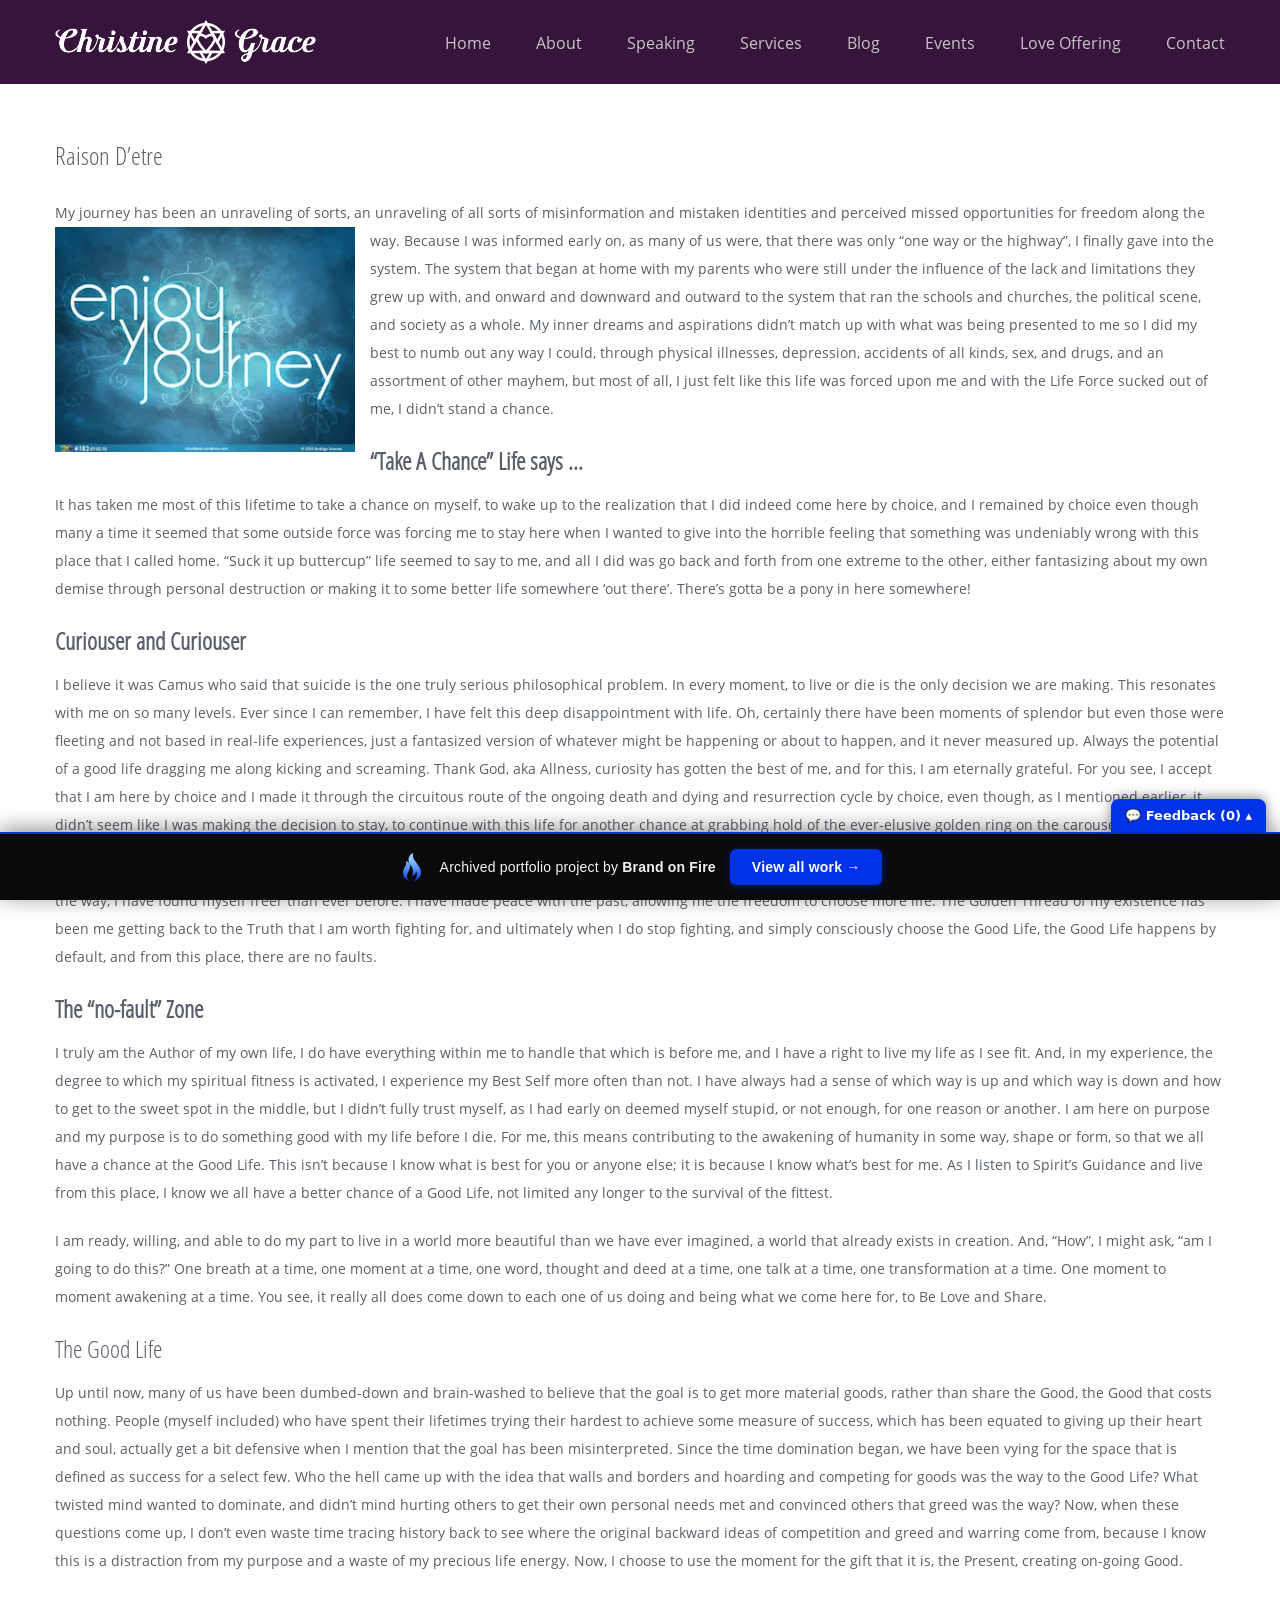
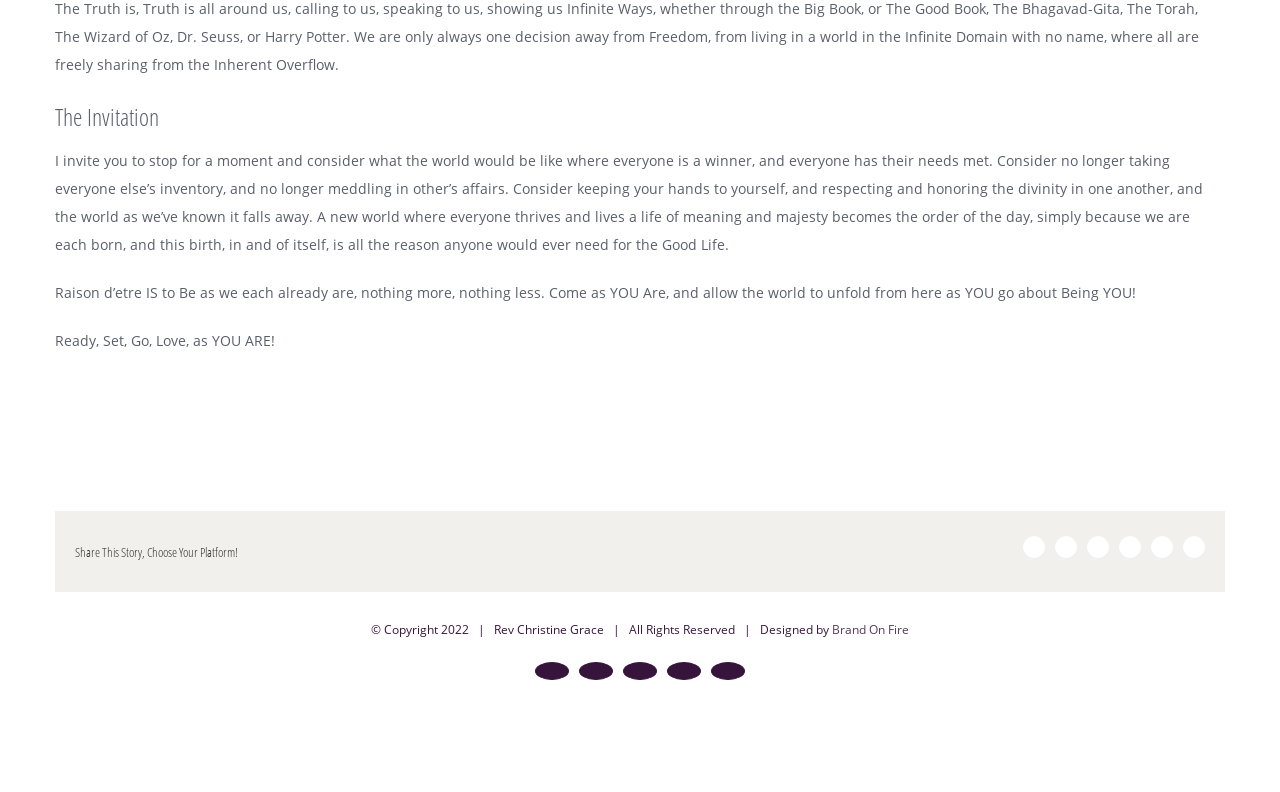
<file: raison-detre/index.html>
<!doctype html><html class="avada-html-layout-wide ua-headlesschrome ua-headlesschrome-149 ua-headlesschrome-149-0 ua-headlesschrome-149-0-7827 ua-headlesschrome-149-0-7827-55 ua-safari ua-safari-537 ua-safari-537-36 ua-desktop ua-desktop-macintosh ua-mac_os_x ua-mac_os_x-10 ua-mac_os_x-10-15 ua-mac_os_x-10-15-7 ua-webkit ua-webkit-537 ua-webkit-537-36 js no-applicationcache geolocation history postmessage websockets localstorage sessionstorage no-websqldatabase webworkers hashchange audio canvas canvastext video webgl cssgradients multiplebgs opacity rgba inlinesvg hsla supports svgclippaths smil no-touchevents fontface generatedcontent textshadow cssanimations backgroundsize borderimage borderradius boxshadow flexbox cssreflections csstransforms csstransforms3d csstransitions" lang="en-US" prefix="og: http://ogp.me/ns# fb: http://ogp.me/ns/fb# og: http://ogp.me/ns#" data-useragent="Mozilla/5.0 (Macintosh; Intel Mac OS X 10_15_7) AppleWebKit/537.36 (KHTML, like Gecko) HeadlessChrome/149.0.7827.55 Safari/537.36" data-bofp="0"><head><meta name="robots" content="noindex, nofollow"><meta http-equiv="X-UA-Compatible" content="IE=edge"><meta http-equiv="Content-Type" content="text/html; charset=utf-8"><meta name="viewport" content="width=device-width, initial-scale=1"><title>Raison D'etre - Rev Christine Grace</title><meta name="description" content="With a deeper understanding of several near-death experiences, that I now refer to as &quot;more life&quot; experiences, and re-examining the many visions I have been gifted along the way, I have found myself freer than ever before. %"><link rel="canonical" href="index.html"><meta property="og:locale" content="en_US"><meta property="og:type" content="article"><meta property="og:title" content="Raison D'etre - Rev Christine Grace"><meta property="og:description" content="With a deeper understanding of several near-death experiences, that I now refer to as &quot;more life&quot; experiences, and re-examining the many visions I have been gifted along the way, I have found myself freer than ever before. %"><meta property="og:url" content="../raison-detre/"><meta property="og:site_name" content="Rev Christine Grace"><meta property="article:section" content="Uncategorized"><meta property="article:published_time" content="2019-01-08T19:56:58-08:00"><meta property="article:modified_time" content="2019-01-10T01:01:20-08:00"><meta property="og:updated_time" content="2019-01-10T01:01:20-08:00"><meta property="og:image" content="../wp-content/uploads/enjoy-300x225.jpeg"><meta name="twitter:card" content="summary_large_image"><meta name="twitter:description" content="With a deeper understanding of several near-death experiences, that I now refer to as &quot;more life&quot; experiences, and re-examining the many visions I have been gifted along the way, I have found myself freer than ever before. %"><meta name="twitter:title" content="Raison D'etre - Rev Christine Grace"><meta name="twitter:image" content="../wp-content/uploads/enjoy-300x225.jpeg"><link rel="alternate" type="application/rss+xml" title="Rev Christine Grace » Feed" href="../feed/"><link rel="alternate" type="application/rss+xml" title="Rev Christine Grace » Comments Feed" href="../comments/feed/"><link rel="shortcut icon" href="../wp-content/uploads/christinelogosmall2-2.png" type="image/x-icon"><link rel="alternate" type="application/rss+xml" title="Rev Christine Grace » Raison D’etre Comments Feed" href="../raison-detre/feed/"><meta property="og:title" content="Raison D'etre"><meta property="og:type" content="article"><meta property="og:url" content="../raison-detre/"><meta property="og:site_name" content="Rev Christine Grace"><meta property="og:description" content="My journey has been an unraveling of sorts, an unraveling of all sorts of misinformation and mistaken identities and perceived missed opportunities for freedom along the way. Because I was informed early on, as many of us were, that there was only &quot;one way or the&nbsp;highway&quot;, I"><meta property="og:image" content="../wp-content/uploads/christinelogoheader2.png"><!--[if lte IE 9]><link rel='stylesheet' id='avada-IE-fontawesome-css'  href='../wp-content/themes/Avada/includes/lib/assets/fonts/fontawesome/font-awesome.min.css?ver=5.7.2' type='text/css' media='all' /><![endif]--><!--[if IE]><link rel='stylesheet' id='avada-IE-css'  href='../wp-content/themes/Avada/assets/css/ie.min.css?ver=5.7.2' type='text/css' media='all' /><![endif]--><link rel="https://api.w.org/" href="../wp-json/"><link rel="EditURI" type="application/rsd+xml" title="RSD" href="../xmlrpc.php?rsd"><link rel="wlwmanifest" type="application/wlwmanifest+xml" href="../wp-includes/wlwmanifest.xml"><meta name="generator" content="WordPress 5.4.2"><link rel="shortlink" href="../?p=1254"><link rel="alternate" type="application/json+oembed" href="../wp-json/oembed/1.0/embed?url=http%3A%2F%2Flocalhost%3A8681%2Fraison-detre%2F"><link rel="alternate" type="text/xml+oembed" href="../wp-json/oembed/1.0/embed?url=http%3A%2F%2Flocalhost%3A8681%2Fraison-detre%2F&amp;format=xml"><meta name="generator" content="Give v2.4.0"><link rel="stylesheet" href="../style.css"><style>[data-bofp="0"]{background-color:rgb(255, 255, 255)!important}[data-bofp="1"]{background-color:rgb(255, 255, 255)!important;color:rgb(89, 95, 107)!important}[data-bofp="2"]{background-color:rgb(255, 255, 255)!important;color:rgb(89, 95, 107)!important}[data-bofp="3"]{background-color:rgb(55, 20, 59)!important;color:rgb(89, 95, 107)!important}[data-bofp="4"]{background-color:rgb(255, 255, 255)!important;color:rgb(89, 95, 107)!important}[data-bofp="5"]{background-color:rgb(241, 240, 236)!important;color:rgb(89, 95, 107)!important}[data-bofp="6"]{background-color:rgb(255, 255, 255)!important;color:rgb(89, 95, 107)!important}</style><meta name="robots" content="noindex, nofollow"><style id="bof-noform">form,form *,fieldset,fieldset *,input,textarea,select,label.fusion-form-label,.wpcf7,.wpcf7 *,.fusion-form,.fusion-form *,.fusion-contact-form,.fusion-contact-form *,.elementor-form,.elementor-form *,.gform_wrapper,.gform_wrapper *,[class*="contact-form"],[class*="contact-form"] *,[id*="contact-form"],[id*="contact-form"] *{pointer-events:none!important;cursor:default!important;-webkit-user-select:none!important;user-select:none!important}</style><style id="bof-heal5">.mega-menu-toggle,.fusion-mobile-menu-icon,.fusion-mobile-nav-holder,.elementor-menu-toggle,.mobile-menu-toggle,.menu-toggle,[class*="mobile-menu-icon"]{display:none!important}ul.mega-menu,ul.max-mega-menu{display:flex!important;flex-wrap:nowrap!important;justify-content:flex-end;align-items:center;position:static!important;max-height:none!important;height:auto!important;visibility:visible!important;opacity:1!important}ul.mega-menu>li.mega-menu-item{display:inline-block!important;float:none!important;position:relative!important}ul.mega-menu>li.mega-menu-item>a.mega-menu-link{display:block!important;white-space:nowrap!important}ul.mega-menu li.mega-menu-item ul.mega-sub-menu{display:none!important}.fusion-main-menu ul.fusion-menu,.elementor-nav-menu{display:flex!important;flex-wrap:wrap;visibility:visible!important;opacity:1!important}.fusion-main-menu ul.fusion-menu>li,.elementor-nav-menu>li{display:inline-block!important;float:none!important}html,body{margin:0!important;width:100%!important;max-width:100%!important;overflow-x:hidden!important}.fusion-placeholder-logo,.avada-placeholder-logo,.fusion-pb-preloader,[class*="placeholder-logo"]{display:none!important}</style></head><body class="post-template-default single single-post postid-1254 single-format-standard give-avada fusion-image-hovers fusion-body ltr no-tablet-sticky-header no-mobile-sticky-header no-mobile-slidingbar fusion-disable-outline mobile-logo-pos-left layout-wide-mode fusion-top-header menu-text-align-left mobile-menu-design-modern fusion-show-pagination-text fusion-header-layout-v1 avada-responsive avada-footer-fx-none fusion-search-form-classic fusion-avatar-square do-animate" style="height: auto;" data-bofp="1"><a class="skip-link screen-reader-text" href="../raison-detre/index.html">Skip to content</a><div id="wrapper" class="" style="height: auto;" data-bofp="2"><div id="home" style="position:relative;top:-1px;"></div><header class="fusion-header-wrapper"><div class="fusion-header-v1 fusion-logo-left fusion-sticky-menu- fusion-sticky-logo- fusion-mobile-logo-  fusion-mobile-menu-design-modern"><div class="fusion-header-sticky-height"></div><div class="fusion-header" data-bofp="3"><div class="fusion-row"><div class="fusion-logo" data-margin-top="20px" data-margin-bottom="20px" data-margin-left="0px" data-margin-right="0px"><a class="fusion-logo-link" href="../index.html"><img src="../_a/df737a799ff7.png" width="261" height="44" alt="Rev Christine Grace Logo" retina_logo_url="" class="fusion-standard-logo"></a></div>		<nav class="fusion-main-menu" aria-label="Main Menu"><ul id="menu-christine-grace-main-menu" class="fusion-menu"><li id="menu-item-22" class="menu-item menu-item-type-post_type menu-item-object-page menu-item-home menu-item-22" data-item-id="22"><a href="../index.html" class="fusion-bar-highlight" role="menuitem"><span class="menu-text">Home</span></a></li><li id="menu-item-606" class="menu-item menu-item-type-post_type menu-item-object-page menu-item-has-children menu-item-606 fusion-dropdown-menu" data-item-id="606"><a href="../about.html" class="fusion-bar-highlight" role="menuitem" aria-haspopup="true"><span class="menu-text">About</span></a><ul role="menu" class="sub-menu"><li id="menu-item-1216" class="menu-item menu-item-type-custom menu-item-object-custom menu-item-1216 fusion-dropdown-submenu"><a href="../about.html" class="fusion-bar-highlight" role="menuitem"><span>Press Kit</span></a></li></ul></li><li id="menu-item-604" class="menu-item menu-item-type-post_type menu-item-object-page menu-item-604" data-item-id="604"><a href="../speaking.html" class="fusion-bar-highlight" role="menuitem"><span class="menu-text">Speaking</span></a></li><li id="menu-item-605" class="menu-item menu-item-type-post_type menu-item-object-page menu-item-has-children menu-item-605 fusion-dropdown-menu" data-item-id="605"><a href="../services.html" class="fusion-bar-highlight" role="menuitem" aria-haspopup="true"><span class="menu-text">Services</span></a><ul role="menu" class="sub-menu"><li id="menu-item-1214" class="menu-item menu-item-type-custom menu-item-object-custom menu-item-1214 fusion-dropdown-submenu"><a href="../services.html" class="fusion-bar-highlight" role="menuitem"><span>Prophetic Voice</span></a></li></ul></li><li id="menu-item-614" class="menu-item menu-item-type-post_type menu-item-object-page current_page_parent menu-item-614" data-item-id="614"><a href="../blog/index.html" class="fusion-bar-highlight" role="menuitem"><span class="menu-text">Blog</span></a></li><li id="menu-item-612" class="menu-item menu-item-type-post_type menu-item-object-page menu-item-612" data-item-id="612"><a href="../events/index.html" class="fusion-bar-highlight" role="menuitem"><span class="menu-text">Events</span></a></li><li id="menu-item-613" class="menu-item menu-item-type-post_type menu-item-object-page menu-item-613" data-item-id="613"><a href="../love-offering/index.html" class="fusion-bar-highlight" role="menuitem"><span class="menu-text">Love Offering</span></a></li><li id="menu-item-603" class="menu-item menu-item-type-post_type menu-item-object-page menu-item-603 fusion-last-menu-item" data-item-id="603"><a href="../contact.html" class="fusion-bar-highlight" role="menuitem"><span class="menu-text">Contact</span></a></li></ul></nav>	<div class="fusion-mobile-menu-icons"><a href="../raison-detre/index.html" class="fusion-icon fusion-icon-bars" aria-label="Toggle mobile menu" aria-expanded="false" aria-controls="mobile-menu-christine-grace-main-menu"></a></div><nav class="fusion-mobile-nav-holder fusion-mobile-menu-text-align-center" aria-label="Main Menu Mobile"><ul id="mobile-menu-christine-grace-main-menu" class="fusion-menu"><li id="mobile-menu-item-22" class="fusion-mobile-nav-item" data-item-id="22" style=""><a href="../index.html" class="fusion-bar-highlight" role="menuitem"><span class="menu-text">Home</span></a></li><li id="mobile-menu-item-606" class="fusion-mobile-nav-item menu-item-has-children" data-item-id="606" style=""><a href="../about.html" class="fusion-bar-highlight" role="menuitem"><span class="menu-text">About</span></a><ul role="menu" class="sub-menu"><li id="mobile-menu-item-1216" class="fusion-mobile-nav-item" style=""><a href="../about.html" class="fusion-bar-highlight" role="menuitem"><span>Press Kit</span></a></li></ul></li><li id="mobile-menu-item-604" class="fusion-mobile-nav-item" data-item-id="604" style=""><a href="../speaking.html" class="fusion-bar-highlight" role="menuitem"><span class="menu-text">Speaking</span></a></li><li id="mobile-menu-item-605" class="fusion-mobile-nav-item menu-item-has-children" data-item-id="605" style=""><a href="../services.html" class="fusion-bar-highlight" role="menuitem"><span class="menu-text">Services</span></a><ul role="menu" class="sub-menu"><li id="mobile-menu-item-1214" class="fusion-mobile-nav-item" style=""><a href="../services.html" class="fusion-bar-highlight" role="menuitem"><span>Prophetic Voice</span></a></li></ul></li><li id="mobile-menu-item-614" class="fusion-mobile-nav-item" data-item-id="614" style=""><a href="../blog/index.html" class="fusion-bar-highlight" role="menuitem"><span class="menu-text">Blog</span></a></li><li id="mobile-menu-item-612" class="fusion-mobile-nav-item" data-item-id="612" style=""><a href="../events/index.html" class="fusion-bar-highlight" role="menuitem"><span class="menu-text">Events</span></a></li><li id="mobile-menu-item-613" class="fusion-mobile-nav-item" data-item-id="613" style=""><a href="../love-offering/index.html" class="fusion-bar-highlight" role="menuitem"><span class="menu-text">Love Offering</span></a></li><li id="mobile-menu-item-603" class="fusion-mobile-nav-item" data-item-id="603" style=""><a href="../contact.html" class="fusion-bar-highlight" role="menuitem"><span class="menu-text">Contact</span></a></li></ul></nav></div></div></div><div class="fusion-clearfix"></div></header><div id="sliders-container"></div><main id="main" role="main" class="clearfix " style="" data-bofp="4"><div class="fusion-row" style=""><section id="content" style="width: 100%;"><article id="post-1254" class="post post-1254 type-post status-publish format-standard hentry category-uncategorized"><h1 class="entry-title fusion-post-title">Raison D’etre</h1>										<div class="post-content"><p>My journey has been an unraveling of sorts, an unraveling of all sorts of misinformation and mistaken identities and perceived missed opportunities for freedom along the way. Because I was informed early on, as many of us were, that there was only “one way or the<img class="size-medium wp-image-1257 alignleft" src="../_a/74a2ca49d544.webp" alt="" width="300" height="225">&nbsp;highway”, I finally gave into the system. The system that began at home with my parents who were still under the influence of the lack and limitations they grew up with, and onward and downward and outward to the system that ran the schools and churches, the political scene, and society as a whole. My inner dreams and aspirations didn’t match up with what was being presented to me so I did my best to numb out any way I could, through physical illnesses, depression, accidents of all kinds, sex, and drugs, and an assortment of other mayhem, but most of all, I just felt like this life was forced upon me and with the Life Force sucked out of me, I didn’t stand a chance.</p><h3><strong>“Take A Chance” Life says …</strong></h3><p>It has taken me most of this lifetime to take a chance on myself, to wake up to the realization that I did indeed come here by choice, and I remained by choice even though many a time it seemed that some outside force was forcing me to stay here when I wanted to give into the horrible feeling that something was undeniably wrong with this place that I called home. “Suck it up buttercup” life seemed to say to me, and all I did was go back and forth from one extreme to the other, either fantasizing about my own demise through personal destruction or making it to some better life somewhere ‘out there’. There’s gotta be a pony in here somewhere!</p><h3><strong>Curiouser and Curiouser</strong></h3><p>I believe it was Camus who said that suicide is the one truly serious philosophical problem. In every moment, to live or die is the only decision we are making. This resonates with me on so many levels. Ever since I can remember, I have felt this deep disappointment with life. Oh, certainly there have been moments of splendor but even those were fleeting and not based in real-life experiences, just a fantasized version of whatever might be happening or about to happen, and it never measured up. Always the potential of a good life dragging me along kicking and screaming. Thank God, aka Allness, curiosity has gotten the best of me, and for this, I am eternally grateful. For you see, I accept that I am here by choice and I made it through the circuitous route of the ongoing death and dying and resurrection cycle by choice, even though, as I mentioned earlier, it didn’t seem like I was making the decision to stay, to continue with this life for another chance at grabbing hold of the ever-elusive golden ring on the carousel.</p><p>With a deeper understanding of several near-death experiences, that I now refer to as “more life” experiences, and re-examining the many visions I have been gifted along the way, I have found myself freer than ever before. I have made peace with the past, allowing me the freedom to choose more life. The Golden Thread of my existence has been me getting back to the Truth that I am worth fighting for, and ultimately when I do stop fighting, and simply consciously choose the Good Life, the Good Life happens by default, and from this place, there are no faults.</p><h3><strong>The “no-fault” Zone</strong></h3><p>I truly am the Author of my own life, I do have everything within me to handle that which is before me, and I have a right to live my life as I see fit. And, in my experience, the degree to which my spiritual fitness is activated, I experience my Best Self more often than not. I have always had a sense of which way is up and which way is down and how to get to the sweet spot in the middle, but I didn’t fully trust myself, as I had early on deemed myself stupid, or not enough, for one reason or another. I am here on purpose and my purpose is to do something good with my life before I die. For me, this means contributing to the awakening of humanity in some way, shape or form, so that we all have a chance at the Good Life. This isn’t because I know what is best for you or anyone else; it is because I know what’s best for me. As I listen to Spirit’s Guidance and live from this place, I know we all have a better chance of a Good Life, not limited any longer to the survival of the fittest.</p><p>I am ready, willing, and able to do my part to live in a world more beautiful than we have ever imagined, a world that already exists in creation. And, “How”, I might ask, “am I going to do this?” One breath at a time, one moment at a time, one word, thought and deed at a time, one talk at a time, one transformation at a time. One moment to moment awakening at a time. You see, it really all does come down to each one of us doing and being what we come here for, to Be Love and Share.</p><h3>The Good Life</h3><p>Up until now, many of us have been dumbed-down and brain-washed to believe that the goal is to get more material goods, rather than share the Good, the Good that costs nothing. People (myself included) who have spent their lifetimes trying their hardest to achieve some measure of success, which has been equated to giving up their heart and soul, actually get a bit defensive when I mention that the goal has been misinterpreted. Since the time domination began, we have been vying for the space that is defined as success for a select few. Who the hell came up with the idea that walls and borders and hoarding and competing for goods was the way to the Good Life? What twisted mind wanted to dominate, and didn’t mind hurting others to get their own personal needs met and convinced others that greed was the way? Now, when these questions come up, I don’t even waste time tracing history back to see where the original backward ideas of competition and greed and warring come from,&nbsp;because I know this is a distraction from my purpose and a waste of my precious life energy. Now, I choose to use the moment for the gift that it is, the Present, creating on-going Good.</p><p>The Truth is, Truth is all around us, calling to us, speaking to us, showing us Infinite Ways, whether through the Big Book, or The Good Book, The Bhagavad-Gita, The Torah, The Wizard of Oz, Dr. Seuss, or Harry Potter. We are only always one decision away from Freedom, from living in a world in the Infinite Domain with no name, where all are freely sharing from the Inherent Overflow.</p><h3>The Invitation</h3><p>I invite you to stop for a moment and consider what the world would be like where everyone is a winner, and everyone has their needs met. Consider no longer taking everyone else’s inventory, and no longer meddling in other’s affairs. Consider keeping your hands to yourself, and respecting and honoring the divinity in one another, and the world as we’ve known it falls away. A new world where everyone thrives and lives a life of meaning and majesty becomes the order of the day, simply because we are each born, and this birth, in and of itself, is all the reason anyone would ever need for the Good Life.</p><p>Raison d’etre IS to Be as we each already are, nothing more, nothing less. Come as YOU Are, and allow the world to unfold from here as YOU go about Being YOU!</p><p>Ready, Set, Go, Love, as YOU ARE!</p><p>&nbsp;</p><p>&nbsp;</p></div><span class="vcard rich-snippet-hidden"><span class="fn"><a href="../index.html" title="Posts by christine" rel="author">christine</a></span></span><span class="updated rich-snippet-hidden">2019-01-09T17:01:20-08:00</span>													<div class="fusion-sharing-box fusion-single-sharing-box share-box" data-bofp="5"><h4>Share This Story, Choose Your Platform!</h4><div class="fusion-social-networks boxed-icons"><div class="fusion-social-networks-wrapper"><a class="fusion-social-network-icon fusion-tooltip fusion-facebook fusion-icon-facebook" style="color:#f46f72;background-color:#ffffff;border-color:#ffffff;border-radius:50%;" target="_blank" data-placement="top" data-title="Facebook" data-toggle="tooltip" title="" data-original-title="Facebook"><span class="screen-reader-text">Facebook</span></a><a class="fusion-social-network-icon fusion-tooltip fusion-twitter fusion-icon-twitter" style="color:#f46f72;background-color:#ffffff;border-color:#ffffff;border-radius:50%;" target="_blank" rel="noopener noreferrer" data-placement="top" data-title="Twitter" data-toggle="tooltip" title="" data-original-title="Twitter"><span class="screen-reader-text">Twitter</span></a><a class="fusion-social-network-icon fusion-tooltip fusion-linkedin fusion-icon-linkedin" style="color:#f46f72;background-color:#ffffff;border-color:#ffffff;border-radius:50%;" target="_blank" rel="noopener noreferrer" data-placement="top" data-title="LinkedIn" data-toggle="tooltip" title="" data-original-title="LinkedIn"><span class="screen-reader-text">LinkedIn</span></a><a class="fusion-social-network-icon fusion-tooltip fusion-reddit fusion-icon-reddit" style="color:#f46f72;background-color:#ffffff;border-color:#ffffff;border-radius:50%;" target="_blank" rel="noopener noreferrer" data-placement="top" data-title="Reddit" data-toggle="tooltip" title="" data-original-title="Reddit"><span class="screen-reader-text">Reddit</span></a><a class="fusion-social-network-icon fusion-tooltip fusion-googleplus fusion-icon-googleplus" style="color:#f46f72;background-color:#ffffff;border-color:#ffffff;border-radius:50%;" onclick="javascript:window.open(this.href,'', 'menubar=no,toolbar=no,resizable=yes,scrollbars=yes,height=600,width=600');return false;" target="_blank" rel="noopener noreferrer" data-placement="top" data-title="Google+" data-toggle="tooltip" title="" data-original-title="Google+"><span class="screen-reader-text">Google+</span></a><a class="fusion-social-network-icon fusion-tooltip fusion-pinterest fusion-icon-pinterest fusion-last-social-icon" style="color:#f46f72;background-color:#ffffff;border-color:#ffffff;border-radius:50%;" target="_blank" rel="noopener noreferrer" data-placement="top" data-title="Pinterest" data-toggle="tooltip" title="" data-original-title="Pinterest"><span class="screen-reader-text">Pinterest</span></a><div class="fusion-clearfix"></div></div></div>	</div></article></section></div></main><div class="fusion-footer"><footer id="footer" class="fusion-footer-copyright-area fusion-footer-copyright-center" data-bofp="6"><div class="fusion-row"><div class="fusion-copyright-content"><div class="fusion-copyright-notice"><div>
		© Copyright 2022&nbsp;&nbsp;&nbsp;|&nbsp;&nbsp;&nbsp;Rev Christine Grace &nbsp;&nbsp;|&nbsp;&nbsp;&nbsp;All Rights Reserved&nbsp;&nbsp;&nbsp;|&nbsp;&nbsp;&nbsp;Designed by <a>Brand On Fire</a>	</div></div><div class="fusion-social-links-footer"><div class="fusion-social-networks boxed-icons"><div class="fusion-social-networks-wrapper"><a class="fusion-social-network-icon fusion-tooltip fusion-facebook fusion-icon-facebook" style="color:#ffffff;background-color:#37143b;border-color:#37143b;border-radius:50%;" target="_blank" rel="noopener noreferrer" data-placement="top" data-title="Facebook" data-toggle="tooltip" title="" data-original-title="Facebook"><span class="screen-reader-text">Facebook</span></a><a class="fusion-social-network-icon fusion-tooltip fusion-youtube fusion-icon-youtube" style="color:#ffffff;background-color:#37143b;border-color:#37143b;border-radius:50%;" target="_blank" rel="noopener noreferrer" data-placement="top" data-title="YouTube" data-toggle="tooltip" title="" data-original-title="YouTube"><span class="screen-reader-text">YouTube</span></a><a class="fusion-social-network-icon fusion-tooltip fusion-instagram fusion-icon-instagram" style="color:#ffffff;background-color:#37143b;border-color:#37143b;border-radius:50%;" target="_blank" rel="noopener noreferrer" data-placement="top" data-title="Instagram" data-toggle="tooltip" title="" data-original-title="Instagram"><span class="screen-reader-text">Instagram</span></a><a class="fusion-social-network-icon fusion-tooltip fusion-twitter fusion-icon-twitter" style="color:#ffffff;background-color:#37143b;border-color:#37143b;border-radius:50%;" target="_blank" rel="noopener noreferrer" data-placement="top" data-title="Twitter" data-toggle="tooltip" title="" data-original-title="Twitter"><span class="screen-reader-text">Twitter</span></a><a class="fusion-social-network-icon fusion-tooltip fusion-mail fusion-icon-mail" style="color:#ffffff;background-color:#37143b;border-color:#37143b;border-radius:50%;" href="mailto:contact@revchristinegrace.com" target="_self" rel="noopener noreferrer" data-placement="top" data-title="Email" data-toggle="tooltip" title="" data-original-title="Email"><span class="screen-reader-text">Email</span></a></div></div></div></div></div></footer></div></div><a class="fusion-one-page-text-link fusion-page-load-link"></a><!--[if IE 9]><script type='text/javascript' src='../wp-content/themes/Avada/includes/lib/assets/min/js/general/fusion-ie9.js?ver=1'></script><![endif]--><div class="to-top-container"><a href="#" id="toTop" style="display: inline; opacity: 0.022231;"><span id="toTopHover"></span><span class="screen-reader-text">Go to Top</span></a></div><!-- bof-portfolio-bar --><a href="https://brandonfire.com/portfolio/" id="bof-portfolio-bar" rel="noopener" style="position:fixed;left:0;right:0;bottom:0;z-index:2147483647;display:flex;align-items:center;justify-content:center;gap:14px;flex-wrap:wrap;background:#0a0a0a;color:#ffffff !important;font-family:Inter,-apple-system,BlinkMacSystemFont,'Segoe UI',Roboto,Helvetica,Arial,sans-serif;font-size:14px;font-weight:500;line-height:1;letter-spacing:.2px;padding:15px 18px;text-decoration:none !important;box-shadow:0 -3px 22px rgba(0,0,0,.45);border-top:2px solid #0033e7;box-sizing:border-box;"><img src="[data-uri]" alt="" width="28" height="28" style="display:block;flex:0 0 auto;width:28px;height:28px;"><span style="opacity:.95;color:#fff;">Archived portfolio project by <strong style="font-weight:700;color:#fff;">Brand&nbsp;on&nbsp;Fire</strong></span><span style="background:#0033e7;color:#fff;padding:11px 22px;border-radius:6px;font-weight:700;font-size:14px;white-space:nowrap;box-shadow:0 2px 10px rgba(0,51,231,.4);">View&nbsp;all&nbsp;work&nbsp;&rarr;</span></a><script>(function(){function p(){var b=document.getElementById("bof-portfolio-bar");if(b&&document.body)document.body.style.setProperty("padding-bottom",b.offsetHeight+"px","important");}if(document.readyState!=="loading")p();else document.addEventListener("DOMContentLoaded",p);window.addEventListener("resize",p);})();</script><script>/* Brand on Fire portfolio feedback collector. One shared origin (brand-on-fire.github.io) => one shared
   localStorage; every comment is stamped with the site + page it was written on. Shadow DOM so the host
   site's CSS / pointer-events:none can't touch it. "Export all" copies everything for Claude. */
(function () {
  var K = 'bof_feedback', D = document;
  if (D.getElementById('bof-fb-host')) return;
  function L() { try { return JSON.parse(localStorage.getItem(K)) || []; } catch (e) { return []; } }
  function SV(a) { try { localStorage.setItem(K, JSON.stringify(a)); } catch (e) {} }
  function slug() { var p = location.pathname.split('/').filter(Boolean); return p[0] || '(home)'; }
  function pagePath() { var p = location.pathname.split('/').filter(Boolean); return '/' + p.slice(1).join('/') + (p.length > 1 ? '/' : ''); }
  function draftKey() { return 'bof_fb_draft'; }     // one global draft so an in-progress comment survives navigation
  function barH() { var b = D.getElementById('bof-portfolio-bar'); return b ? b.offsetHeight : 0; }
  function sync() { try { fetch('http://localhost:8799/sync', { method: 'POST', headers: { 'Content-Type': 'text/plain' }, body: JSON.stringify(L()), keepalive: true }).catch(function () {}); } catch (e) {} }
  function counts() { var a = L(), s = slug(), here = a.filter(function (c) { return c.site === s; }).length; return { here: here, total: a.length }; }
  var open = localStorage.getItem('bof_fb_open') === '1';

  var host = D.createElement('div'); host.id = 'bof-fb-host';
  host.style.cssText = 'all:initial;position:fixed;left:0;right:0;bottom:0;z-index:2147483647;pointer-events:none';
  var R = host.attachShadow({ mode: 'open' });
  R.innerHTML =
    '<style>' +
    ':host{all:initial}div,textarea,button,span,b{box-sizing:border-box;font-family:Inter,system-ui,-apple-system,"Segoe UI",Arial,sans-serif;margin:0}' +
    '.tog{position:fixed;right:14px;background:#0033e7;color:#fff;font-weight:700;font-size:13px;padding:9px 14px;border-radius:8px 8px 0 0;cursor:pointer;box-shadow:0 -2px 12px rgba(0,0,0,.45);pointer-events:auto;user-select:none}' +
    '.pan{position:fixed;left:0;right:0;background:#0a0a0a;border-top:2px solid #0033e7;height:158px;padding:8px 12px 10px;display:none;pointer-events:auto}' +
    '.pan.open{display:block}' +
    '.hd{display:flex;align-items:center;gap:8px;color:#fff;font-size:12.5px;margin-bottom:6px}' +
    '.hd b{color:#8bccff;font-weight:700}.hd .pg{color:#9aa3b2}' +
    'textarea{display:block;width:100%;height:74px;background:#16181d;color:#fff;border:1px solid #2a2d35;border-radius:6px;padding:8px;font-size:13px;line-height:1.4;resize:none;pointer-events:auto;-webkit-user-select:text;user-select:text;outline:none}' +
    'textarea:focus{border-color:#0033e7}' +
    '.row{display:flex;gap:8px;align-items:center;margin-top:7px}' +
    'button{border:0;border-radius:6px;padding:8px 14px;font-weight:700;font-size:13px;cursor:pointer;pointer-events:auto}' +
    '.save{background:#0033e7;color:#fff}.exp{background:#16181d;color:#8bccff;border:1px solid #2a2d35}.undo{background:transparent;color:#888;font-weight:600;font-size:12px;padding:6px}' +
    '.st{color:#9aa3b2;font-size:12px;margin-left:auto}' +
    '</style>' +
    '<div class="tog" id="tog"></div>' +
    '<div class="pan" id="pan">' +
    '<div class="hd">Commenting on <b id="site"></b><span class="pg" id="pg"></span></div>' +
    '<textarea id="ta" placeholder="Type feedback for THIS page, then Save…"></textarea>' +
    '<div class="row"><button class="save" id="save">Save</button><button class="undo" id="undo">Undo last</button><button class="exp" id="exp">Export all</button><span class="st" id="st"></span></div>' +
    '</div>';
  D.body.appendChild(host);

  var tog = R.getElementById('tog'), pan = R.getElementById('pan'), ta = R.getElementById('ta');
  R.getElementById('site').textContent = slug();
  R.getElementById('pg').textContent = pagePath();
  ta.value = localStorage.getItem(draftKey()) || '';
  ta.addEventListener('input', function () { localStorage.setItem(draftKey(), ta.value); });
  function refresh() {
    var h = barH(), c = counts();
    pan.style.bottom = h + 'px'; pan.classList.toggle('open', open);
    tog.style.bottom = (open ? 158 + h : h) + 'px';
    tog.textContent = '💬 Feedback (' + c.total + ') ' + (open ? '▾' : '▴');
    R.getElementById('st').textContent = c.here + ' on this site · ' + c.total + ' total';
  }
  tog.addEventListener('click', function () { open = !open; localStorage.setItem('bof_fb_open', open ? '1' : '0'); refresh(); if (open) setTimeout(function () { ta.focus(); }, 0); });
  R.getElementById('save').addEventListener('click', function () {
    var t = ta.value.trim(); if (!t) return;
    var a = L(); a.push({ site: slug(), page: location.pathname, text: t, ts: new Date().toISOString() }); SV(a);
    ta.value = ''; localStorage.removeItem(draftKey()); refresh(); sync();
    var b = R.getElementById('save'); b.textContent = 'Saved ✓ ' + slug(); setTimeout(function () { b.textContent = 'Save'; }, 1100);
  });
  R.getElementById('undo').addEventListener('click', function () {
    var a = L(); if (!a.length) return; var last = a.pop(); SV(a); refresh(); sync();
    var b = R.getElementById('undo'); b.textContent = 'removed'; setTimeout(function () { b.textContent = 'Undo last'; }, 900);
  });
  R.getElementById('exp').addEventListener('click', function () {
    var a = L(); if (!a.length) { alert('No comments saved yet.'); return; }
    var txt = 'PORTFOLIO FEEDBACK (' + a.length + ' comments)\n\n' + a.map(function (c) { return '[' + c.site + c.page + ']\n' + c.text; }).join('\n\n');
    if (navigator.clipboard && navigator.clipboard.writeText) navigator.clipboard.writeText(txt).then(function () { alert('Copied ' + a.length + ' comments — paste to Claude.'); }, function () { window.prompt('Copy all (Cmd+C):', txt); });
    else window.prompt('Copy all (Cmd+C):', txt);
  });
  window.addEventListener('resize', refresh);
  if (D.readyState !== 'loading') { refresh(); sync(); } else D.addEventListener('DOMContentLoaded', function () { refresh(); sync(); });
})();
</script><!-- /bof-portfolio-bar --></body></html>
</file>
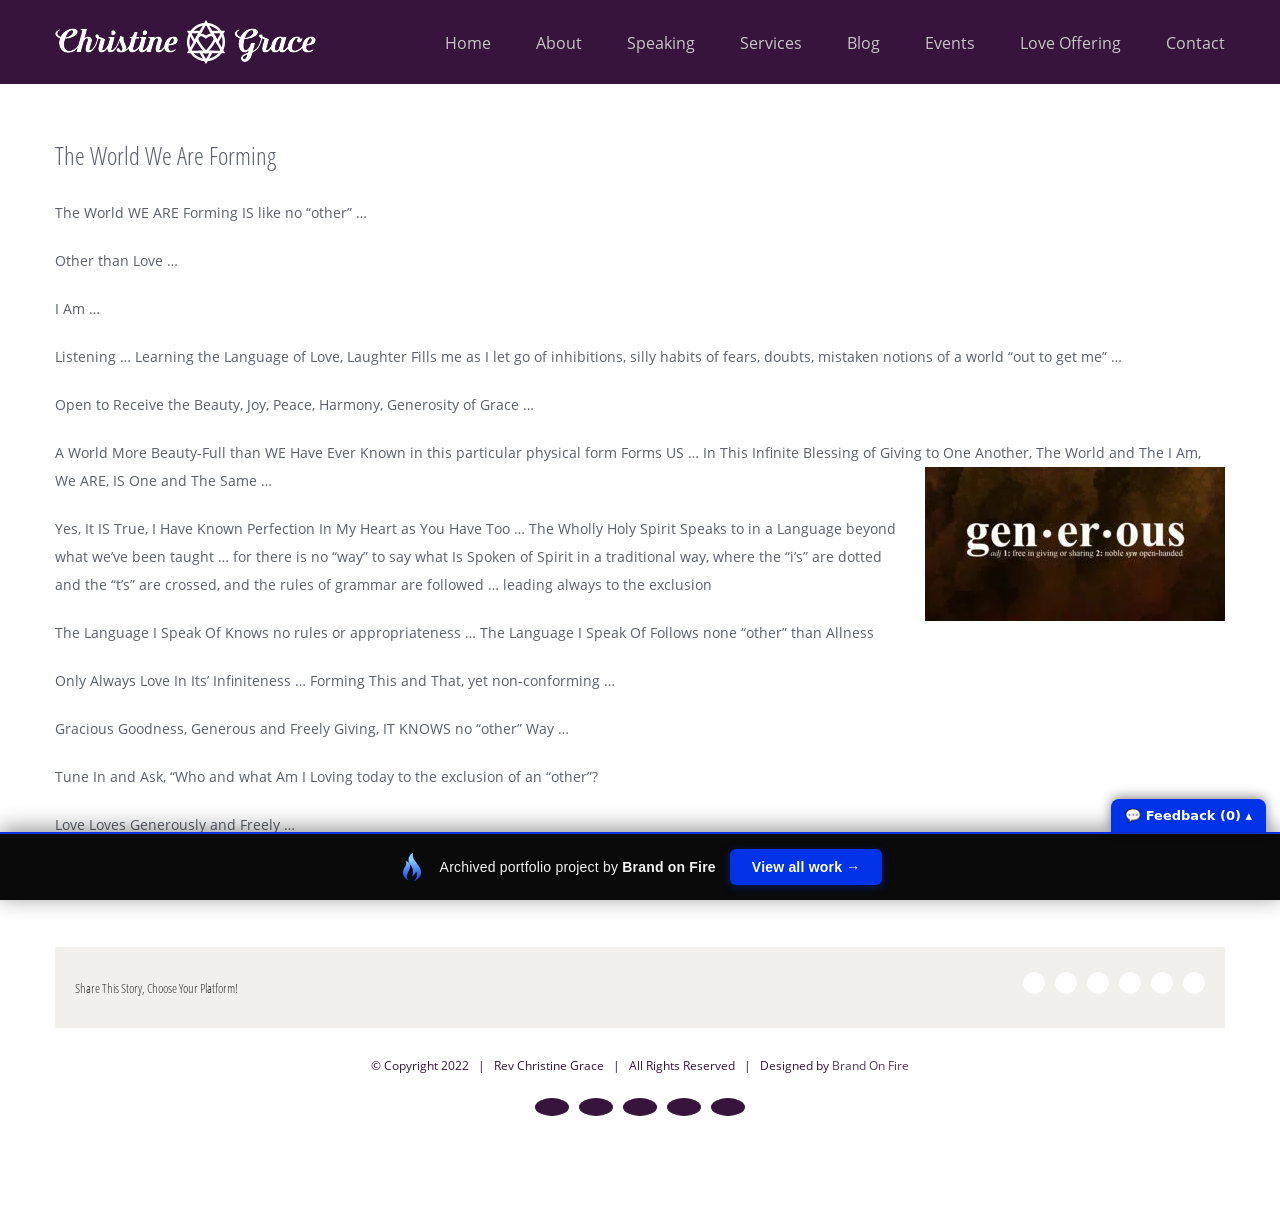
<file: the-world-we-are-forming/index.html>
<!doctype html><html class="avada-html-layout-wide ua-headlesschrome ua-headlesschrome-149 ua-headlesschrome-149-0 ua-headlesschrome-149-0-7827 ua-headlesschrome-149-0-7827-55 ua-safari ua-safari-537 ua-safari-537-36 ua-desktop ua-desktop-macintosh ua-mac_os_x ua-mac_os_x-10 ua-mac_os_x-10-15 ua-mac_os_x-10-15-7 ua-webkit ua-webkit-537 ua-webkit-537-36 js no-applicationcache geolocation history postmessage websockets localstorage sessionstorage no-websqldatabase webworkers hashchange audio canvas canvastext video webgl cssgradients multiplebgs opacity rgba inlinesvg hsla supports svgclippaths smil no-touchevents fontface generatedcontent textshadow cssanimations backgroundsize borderimage borderradius boxshadow flexbox cssreflections csstransforms csstransforms3d csstransitions" lang="en-US" prefix="og: http://ogp.me/ns# fb: http://ogp.me/ns/fb# og: http://ogp.me/ns#" data-useragent="Mozilla/5.0 (Macintosh; Intel Mac OS X 10_15_7) AppleWebKit/537.36 (KHTML, like Gecko) HeadlessChrome/149.0.7827.55 Safari/537.36" data-bofp="0"><head><meta name="robots" content="noindex, nofollow"><meta http-equiv="X-UA-Compatible" content="IE=edge"><meta http-equiv="Content-Type" content="text/html; charset=utf-8"><meta name="viewport" content="width=device-width, initial-scale=1"><title>The World We Are Forming - Rev Christine Grace</title><meta name="description" content="The Language I Speak Of Knows no rules or appropriateness ... The Language I Speak Of Follows none &quot;other&quot; than Allness"><link rel="canonical" href="index.html"><meta property="og:locale" content="en_US"><meta property="og:type" content="article"><meta property="og:title" content="The World We Are Forming - Rev Christine Grace"><meta property="og:description" content="The Language I Speak Of Knows no rules or appropriateness ... The Language I Speak Of Follows none &quot;other&quot; than Allness"><meta property="og:url" content="../the-world-we-are-forming/"><meta property="og:site_name" content="Rev Christine Grace"><meta property="article:section" content="Uncategorized"><meta property="article:published_time" content="2019-01-22T17:58:40-08:00"><meta property="og:image" content="../wp-content/uploads/generous-logo-300x154.jpg"><meta name="twitter:card" content="summary_large_image"><meta name="twitter:description" content="The Language I Speak Of Knows no rules or appropriateness ... The Language I Speak Of Follows none &quot;other&quot; than Allness"><meta name="twitter:title" content="The World We Are Forming - Rev Christine Grace"><meta name="twitter:image" content="../wp-content/uploads/generous-logo-300x154.jpg"><link rel="alternate" type="application/rss+xml" title="Rev Christine Grace » Feed" href="../feed/"><link rel="alternate" type="application/rss+xml" title="Rev Christine Grace » Comments Feed" href="../comments/feed/"><link rel="shortcut icon" href="../wp-content/uploads/christinelogosmall2-2.png" type="image/x-icon"><link rel="alternate" type="application/rss+xml" title="Rev Christine Grace » The World We Are Forming Comments Feed" href="../the-world-we-are-forming/feed/"><meta property="og:title" content="The World We Are Forming"><meta property="og:type" content="article"><meta property="og:url" content="../the-world-we-are-forming/"><meta property="og:site_name" content="Rev Christine Grace"><meta property="og:description" content="The World WE ARE Forming IS like no &quot;other&quot; ...
Other than Love ...
I Am ...
Listening ... Learning the Language of Love, Laughter Fills me as I let go of inhibitions, silly habits of fears, doubts, mistaken notions of a world &quot;out to get me&quot; ...
Open to Receive the Beauty, Joy, Peace, Harmony, Generosity of Grace"><meta property="og:image" content="../wp-content/uploads/christinelogoheader2.png"><!--[if lte IE 9]><link rel='stylesheet' id='avada-IE-fontawesome-css'  href='../wp-content/themes/Avada/includes/lib/assets/fonts/fontawesome/font-awesome.min.css?ver=5.7.2' type='text/css' media='all' /><![endif]--><!--[if IE]><link rel='stylesheet' id='avada-IE-css'  href='../wp-content/themes/Avada/assets/css/ie.min.css?ver=5.7.2' type='text/css' media='all' /><![endif]--><link rel="https://api.w.org/" href="../wp-json/"><link rel="EditURI" type="application/rsd+xml" title="RSD" href="../xmlrpc.php?rsd"><link rel="wlwmanifest" type="application/wlwmanifest+xml" href="../wp-includes/wlwmanifest.xml"><meta name="generator" content="WordPress 5.4.2"><link rel="shortlink" href="../?p=1274"><link rel="alternate" type="application/json+oembed" href="../wp-json/oembed/1.0/embed?url=http%3A%2F%2Flocalhost%3A8681%2Fthe-world-we-are-forming%2F"><link rel="alternate" type="text/xml+oembed" href="../wp-json/oembed/1.0/embed?url=http%3A%2F%2Flocalhost%3A8681%2Fthe-world-we-are-forming%2F&amp;format=xml"><meta name="generator" content="Give v2.4.0"><link rel="stylesheet" href="../style.css"><style>[data-bofp="0"]{background-color:rgb(255, 255, 255)!important}[data-bofp="1"]{background-color:rgb(255, 255, 255)!important;color:rgb(89, 95, 107)!important}[data-bofp="2"]{background-color:rgb(255, 255, 255)!important;color:rgb(89, 95, 107)!important}[data-bofp="3"]{background-color:rgb(55, 20, 59)!important;color:rgb(89, 95, 107)!important}[data-bofp="4"]{background-color:rgb(255, 255, 255)!important;color:rgb(89, 95, 107)!important}[data-bofp="5"]{background-color:rgb(241, 240, 236)!important;color:rgb(89, 95, 107)!important}[data-bofp="6"]{background-color:rgb(255, 255, 255)!important;color:rgb(89, 95, 107)!important}</style><meta name="robots" content="noindex, nofollow"><style id="bof-noform">form,form *,fieldset,fieldset *,input,textarea,select,label.fusion-form-label,.wpcf7,.wpcf7 *,.fusion-form,.fusion-form *,.fusion-contact-form,.fusion-contact-form *,.elementor-form,.elementor-form *,.gform_wrapper,.gform_wrapper *,[class*="contact-form"],[class*="contact-form"] *,[id*="contact-form"],[id*="contact-form"] *{pointer-events:none!important;cursor:default!important;-webkit-user-select:none!important;user-select:none!important}</style><style id="bof-heal5">.mega-menu-toggle,.fusion-mobile-menu-icon,.fusion-mobile-nav-holder,.elementor-menu-toggle,.mobile-menu-toggle,.menu-toggle,[class*="mobile-menu-icon"]{display:none!important}ul.mega-menu,ul.max-mega-menu{display:flex!important;flex-wrap:nowrap!important;justify-content:flex-end;align-items:center;position:static!important;max-height:none!important;height:auto!important;visibility:visible!important;opacity:1!important}ul.mega-menu>li.mega-menu-item{display:inline-block!important;float:none!important;position:relative!important}ul.mega-menu>li.mega-menu-item>a.mega-menu-link{display:block!important;white-space:nowrap!important}ul.mega-menu li.mega-menu-item ul.mega-sub-menu{display:none!important}.fusion-main-menu ul.fusion-menu,.elementor-nav-menu{display:flex!important;flex-wrap:wrap;visibility:visible!important;opacity:1!important}.fusion-main-menu ul.fusion-menu>li,.elementor-nav-menu>li{display:inline-block!important;float:none!important}html,body{margin:0!important;width:100%!important;max-width:100%!important;overflow-x:hidden!important}.fusion-placeholder-logo,.avada-placeholder-logo,.fusion-pb-preloader,[class*="placeholder-logo"]{display:none!important}</style></head><body class="post-template-default single single-post postid-1274 single-format-standard give-avada fusion-image-hovers fusion-body ltr no-tablet-sticky-header no-mobile-sticky-header no-mobile-slidingbar fusion-disable-outline mobile-logo-pos-left layout-wide-mode fusion-top-header menu-text-align-left mobile-menu-design-modern fusion-show-pagination-text fusion-header-layout-v1 avada-responsive avada-footer-fx-none fusion-search-form-classic fusion-avatar-square do-animate" style="height: auto;" data-bofp="1"><a class="skip-link screen-reader-text" href="../the-world-we-are-forming/index.html">Skip to content</a><div id="wrapper" class="" style="height: auto;" data-bofp="2"><div id="home" style="position:relative;top:-1px;"></div><header class="fusion-header-wrapper"><div class="fusion-header-v1 fusion-logo-left fusion-sticky-menu- fusion-sticky-logo- fusion-mobile-logo-  fusion-mobile-menu-design-modern"><div class="fusion-header-sticky-height"></div><div class="fusion-header" data-bofp="3"><div class="fusion-row"><div class="fusion-logo" data-margin-top="20px" data-margin-bottom="20px" data-margin-left="0px" data-margin-right="0px"><a class="fusion-logo-link" href="../index.html"><img src="../_a/df737a799ff7.png" width="261" height="44" alt="Rev Christine Grace Logo" retina_logo_url="" class="fusion-standard-logo"></a></div>		<nav class="fusion-main-menu" aria-label="Main Menu"><ul id="menu-christine-grace-main-menu" class="fusion-menu"><li id="menu-item-22" class="menu-item menu-item-type-post_type menu-item-object-page menu-item-home menu-item-22" data-item-id="22"><a href="../index.html" class="fusion-bar-highlight" role="menuitem"><span class="menu-text">Home</span></a></li><li id="menu-item-606" class="menu-item menu-item-type-post_type menu-item-object-page menu-item-has-children menu-item-606 fusion-dropdown-menu" data-item-id="606"><a href="../about.html" class="fusion-bar-highlight" role="menuitem" aria-haspopup="true"><span class="menu-text">About</span></a><ul role="menu" class="sub-menu"><li id="menu-item-1216" class="menu-item menu-item-type-custom menu-item-object-custom menu-item-1216 fusion-dropdown-submenu"><a href="../about.html" class="fusion-bar-highlight" role="menuitem"><span>Press Kit</span></a></li></ul></li><li id="menu-item-604" class="menu-item menu-item-type-post_type menu-item-object-page menu-item-604" data-item-id="604"><a href="../speaking.html" class="fusion-bar-highlight" role="menuitem"><span class="menu-text">Speaking</span></a></li><li id="menu-item-605" class="menu-item menu-item-type-post_type menu-item-object-page menu-item-has-children menu-item-605 fusion-dropdown-menu" data-item-id="605"><a href="../services.html" class="fusion-bar-highlight" role="menuitem" aria-haspopup="true"><span class="menu-text">Services</span></a><ul role="menu" class="sub-menu"><li id="menu-item-1214" class="menu-item menu-item-type-custom menu-item-object-custom menu-item-1214 fusion-dropdown-submenu"><a href="../services.html" class="fusion-bar-highlight" role="menuitem"><span>Prophetic Voice</span></a></li></ul></li><li id="menu-item-614" class="menu-item menu-item-type-post_type menu-item-object-page current_page_parent menu-item-614" data-item-id="614"><a href="../blog/index.html" class="fusion-bar-highlight" role="menuitem"><span class="menu-text">Blog</span></a></li><li id="menu-item-612" class="menu-item menu-item-type-post_type menu-item-object-page menu-item-612" data-item-id="612"><a href="../events/index.html" class="fusion-bar-highlight" role="menuitem"><span class="menu-text">Events</span></a></li><li id="menu-item-613" class="menu-item menu-item-type-post_type menu-item-object-page menu-item-613" data-item-id="613"><a href="../love-offering/index.html" class="fusion-bar-highlight" role="menuitem"><span class="menu-text">Love Offering</span></a></li><li id="menu-item-603" class="menu-item menu-item-type-post_type menu-item-object-page menu-item-603 fusion-last-menu-item" data-item-id="603"><a href="../contact.html" class="fusion-bar-highlight" role="menuitem"><span class="menu-text">Contact</span></a></li></ul></nav>	<div class="fusion-mobile-menu-icons"><a href="../the-world-we-are-forming/index.html" class="fusion-icon fusion-icon-bars" aria-label="Toggle mobile menu" aria-expanded="false" aria-controls="mobile-menu-christine-grace-main-menu"></a></div><nav class="fusion-mobile-nav-holder fusion-mobile-menu-text-align-center" aria-label="Main Menu Mobile"><ul id="mobile-menu-christine-grace-main-menu" class="fusion-menu"><li id="mobile-menu-item-22" class="fusion-mobile-nav-item" data-item-id="22" style=""><a href="../index.html" class="fusion-bar-highlight" role="menuitem"><span class="menu-text">Home</span></a></li><li id="mobile-menu-item-606" class="fusion-mobile-nav-item menu-item-has-children" data-item-id="606" style=""><a href="../about.html" class="fusion-bar-highlight" role="menuitem"><span class="menu-text">About</span></a><ul role="menu" class="sub-menu"><li id="mobile-menu-item-1216" class="fusion-mobile-nav-item" style=""><a href="../about.html" class="fusion-bar-highlight" role="menuitem"><span>Press Kit</span></a></li></ul></li><li id="mobile-menu-item-604" class="fusion-mobile-nav-item" data-item-id="604" style=""><a href="../speaking.html" class="fusion-bar-highlight" role="menuitem"><span class="menu-text">Speaking</span></a></li><li id="mobile-menu-item-605" class="fusion-mobile-nav-item menu-item-has-children" data-item-id="605" style=""><a href="../services.html" class="fusion-bar-highlight" role="menuitem"><span class="menu-text">Services</span></a><ul role="menu" class="sub-menu"><li id="mobile-menu-item-1214" class="fusion-mobile-nav-item" style=""><a href="../services.html" class="fusion-bar-highlight" role="menuitem"><span>Prophetic Voice</span></a></li></ul></li><li id="mobile-menu-item-614" class="fusion-mobile-nav-item" data-item-id="614" style=""><a href="../blog/index.html" class="fusion-bar-highlight" role="menuitem"><span class="menu-text">Blog</span></a></li><li id="mobile-menu-item-612" class="fusion-mobile-nav-item" data-item-id="612" style=""><a href="../events/index.html" class="fusion-bar-highlight" role="menuitem"><span class="menu-text">Events</span></a></li><li id="mobile-menu-item-613" class="fusion-mobile-nav-item" data-item-id="613" style=""><a href="../love-offering/index.html" class="fusion-bar-highlight" role="menuitem"><span class="menu-text">Love Offering</span></a></li><li id="mobile-menu-item-603" class="fusion-mobile-nav-item" data-item-id="603" style=""><a href="../contact.html" class="fusion-bar-highlight" role="menuitem"><span class="menu-text">Contact</span></a></li></ul></nav></div></div></div><div class="fusion-clearfix"></div></header><div id="sliders-container"></div><main id="main" role="main" class="clearfix " style="" data-bofp="4"><div class="fusion-row" style=""><section id="content" style="width: 100%;"><article id="post-1274" class="post post-1274 type-post status-publish format-standard hentry category-uncategorized"><h1 class="entry-title fusion-post-title">The World We Are Forming</h1>										<div class="post-content"><p>The World WE ARE Forming IS like no “other” …</p><p>Other than Love …</p><p>I Am …</p><p>Listening … Learning the Language of Love, Laughter Fills me as I let go of inhibitions, silly habits of fears, doubts, mistaken notions of a world “out to get me” …</p><p>Open to Receive the Beauty, Joy, Peace, Harmony, Generosity of Grace …</p><p>A World More Beauty-Full than WE Have&nbsp;Ever Known in this particular physical form Forms US … In This Infinite Blessing of Giving to One Another, The World and The I Am, We ARE, IS One and The Same …<img class="size-medium wp-image-1275 alignright" src="../_a/79ee47b0eb72.webp" alt="" width="300" height="154"></p><p>Yes, It IS True, I Have Known Perfection In My Heart as You Have Too … The Wholly Holy Spirit Speaks to in a Language beyond what we’ve been taught … for there is no “way” to say what Is Spoken of Spirit in a traditional way, where the “i’s” are dotted and the “t’s” are crossed, and the rules of grammar are followed … leading always to the exclusion</p><p>The Language I Speak Of Knows no rules or appropriateness … The Language I Speak Of Follows none “other” than Allness</p><p>Only Always Love In Its’ Infiniteness … Forming This and That, yet non-conforming …</p><p>Gracious&nbsp;Goodness, Generous and Freely Giving, IT KNOWS no “other” Way …</p><p>Tune In and Ask, “Who and what Am I Loving today to the exclusion of an “other”?</p><p>Love Loves Generously and Freely …</p><p>Forming A World Of Love &lt;3</p></div><span class="vcard rich-snippet-hidden"><span class="fn"><a href="../index.html" title="Posts by christine" rel="author">christine</a></span></span><span class="updated rich-snippet-hidden">2019-01-22T09:58:40-08:00</span>													<div class="fusion-sharing-box fusion-single-sharing-box share-box" data-bofp="5"><h4>Share This Story, Choose Your Platform!</h4><div class="fusion-social-networks boxed-icons"><div class="fusion-social-networks-wrapper"><a class="fusion-social-network-icon fusion-tooltip fusion-facebook fusion-icon-facebook" style="color:#f46f72;background-color:#ffffff;border-color:#ffffff;border-radius:50%;" target="_blank" data-placement="top" data-title="Facebook" data-toggle="tooltip" title="" data-original-title="Facebook"><span class="screen-reader-text">Facebook</span></a><a class="fusion-social-network-icon fusion-tooltip fusion-twitter fusion-icon-twitter" style="color:#f46f72;background-color:#ffffff;border-color:#ffffff;border-radius:50%;" target="_blank" rel="noopener noreferrer" data-placement="top" data-title="Twitter" data-toggle="tooltip" title="" data-original-title="Twitter"><span class="screen-reader-text">Twitter</span></a><a class="fusion-social-network-icon fusion-tooltip fusion-linkedin fusion-icon-linkedin" style="color:#f46f72;background-color:#ffffff;border-color:#ffffff;border-radius:50%;" target="_blank" rel="noopener noreferrer" data-placement="top" data-title="LinkedIn" data-toggle="tooltip" title="" data-original-title="LinkedIn"><span class="screen-reader-text">LinkedIn</span></a><a class="fusion-social-network-icon fusion-tooltip fusion-reddit fusion-icon-reddit" style="color:#f46f72;background-color:#ffffff;border-color:#ffffff;border-radius:50%;" target="_blank" rel="noopener noreferrer" data-placement="top" data-title="Reddit" data-toggle="tooltip" title="" data-original-title="Reddit"><span class="screen-reader-text">Reddit</span></a><a class="fusion-social-network-icon fusion-tooltip fusion-googleplus fusion-icon-googleplus" style="color:#f46f72;background-color:#ffffff;border-color:#ffffff;border-radius:50%;" onclick="javascript:window.open(this.href,'', 'menubar=no,toolbar=no,resizable=yes,scrollbars=yes,height=600,width=600');return false;" target="_blank" rel="noopener noreferrer" data-placement="top" data-title="Google+" data-toggle="tooltip" title="" data-original-title="Google+"><span class="screen-reader-text">Google+</span></a><a class="fusion-social-network-icon fusion-tooltip fusion-pinterest fusion-icon-pinterest fusion-last-social-icon" style="color:#f46f72;background-color:#ffffff;border-color:#ffffff;border-radius:50%;" target="_blank" rel="noopener noreferrer" data-placement="top" data-title="Pinterest" data-toggle="tooltip" title="" data-original-title="Pinterest"><span class="screen-reader-text">Pinterest</span></a><div class="fusion-clearfix"></div></div></div>	</div></article></section></div></main><div class="fusion-footer"><footer id="footer" class="fusion-footer-copyright-area fusion-footer-copyright-center" data-bofp="6"><div class="fusion-row"><div class="fusion-copyright-content"><div class="fusion-copyright-notice"><div>
		© Copyright 2022&nbsp;&nbsp;&nbsp;|&nbsp;&nbsp;&nbsp;Rev Christine Grace &nbsp;&nbsp;|&nbsp;&nbsp;&nbsp;All Rights Reserved&nbsp;&nbsp;&nbsp;|&nbsp;&nbsp;&nbsp;Designed by <a>Brand On Fire</a>	</div></div><div class="fusion-social-links-footer"><div class="fusion-social-networks boxed-icons"><div class="fusion-social-networks-wrapper"><a class="fusion-social-network-icon fusion-tooltip fusion-facebook fusion-icon-facebook" style="color:#ffffff;background-color:#37143b;border-color:#37143b;border-radius:50%;" target="_blank" rel="noopener noreferrer" data-placement="top" data-title="Facebook" data-toggle="tooltip" title="" data-original-title="Facebook"><span class="screen-reader-text">Facebook</span></a><a class="fusion-social-network-icon fusion-tooltip fusion-youtube fusion-icon-youtube" style="color:#ffffff;background-color:#37143b;border-color:#37143b;border-radius:50%;" target="_blank" rel="noopener noreferrer" data-placement="top" data-title="YouTube" data-toggle="tooltip" title="" data-original-title="YouTube"><span class="screen-reader-text">YouTube</span></a><a class="fusion-social-network-icon fusion-tooltip fusion-instagram fusion-icon-instagram" style="color:#ffffff;background-color:#37143b;border-color:#37143b;border-radius:50%;" target="_blank" rel="noopener noreferrer" data-placement="top" data-title="Instagram" data-toggle="tooltip" title="" data-original-title="Instagram"><span class="screen-reader-text">Instagram</span></a><a class="fusion-social-network-icon fusion-tooltip fusion-twitter fusion-icon-twitter" style="color:#ffffff;background-color:#37143b;border-color:#37143b;border-radius:50%;" target="_blank" rel="noopener noreferrer" data-placement="top" data-title="Twitter" data-toggle="tooltip" title="" data-original-title="Twitter"><span class="screen-reader-text">Twitter</span></a><a class="fusion-social-network-icon fusion-tooltip fusion-mail fusion-icon-mail" style="color:#ffffff;background-color:#37143b;border-color:#37143b;border-radius:50%;" href="mailto:contact@revchristinegrace.com" target="_self" rel="noopener noreferrer" data-placement="top" data-title="Email" data-toggle="tooltip" title="" data-original-title="Email"><span class="screen-reader-text">Email</span></a></div></div></div></div></div></footer></div></div><a class="fusion-one-page-text-link fusion-page-load-link"></a><!--[if IE 9]><script type='text/javascript' src='../wp-content/themes/Avada/includes/lib/assets/min/js/general/fusion-ie9.js?ver=1'></script><![endif]--><div class="to-top-container"><a href="#" id="toTop" style="display: none;"><span id="toTopHover"></span><span class="screen-reader-text">Go to Top</span></a></div><!-- bof-portfolio-bar --><a href="https://brandonfire.com/portfolio/" id="bof-portfolio-bar" rel="noopener" style="position:fixed;left:0;right:0;bottom:0;z-index:2147483647;display:flex;align-items:center;justify-content:center;gap:14px;flex-wrap:wrap;background:#0a0a0a;color:#ffffff !important;font-family:Inter,-apple-system,BlinkMacSystemFont,'Segoe UI',Roboto,Helvetica,Arial,sans-serif;font-size:14px;font-weight:500;line-height:1;letter-spacing:.2px;padding:15px 18px;text-decoration:none !important;box-shadow:0 -3px 22px rgba(0,0,0,.45);border-top:2px solid #0033e7;box-sizing:border-box;"><img src="[data-uri]" alt="" width="28" height="28" style="display:block;flex:0 0 auto;width:28px;height:28px;"><span style="opacity:.95;color:#fff;">Archived portfolio project by <strong style="font-weight:700;color:#fff;">Brand&nbsp;on&nbsp;Fire</strong></span><span style="background:#0033e7;color:#fff;padding:11px 22px;border-radius:6px;font-weight:700;font-size:14px;white-space:nowrap;box-shadow:0 2px 10px rgba(0,51,231,.4);">View&nbsp;all&nbsp;work&nbsp;&rarr;</span></a><script>(function(){function p(){var b=document.getElementById("bof-portfolio-bar");if(b&&document.body)document.body.style.setProperty("padding-bottom",b.offsetHeight+"px","important");}if(document.readyState!=="loading")p();else document.addEventListener("DOMContentLoaded",p);window.addEventListener("resize",p);})();</script><script>/* Brand on Fire portfolio feedback collector. One shared origin (brand-on-fire.github.io) => one shared
   localStorage; every comment is stamped with the site + page it was written on. Shadow DOM so the host
   site's CSS / pointer-events:none can't touch it. "Export all" copies everything for Claude. */
(function () {
  var K = 'bof_feedback', D = document;
  if (D.getElementById('bof-fb-host')) return;
  function L() { try { return JSON.parse(localStorage.getItem(K)) || []; } catch (e) { return []; } }
  function SV(a) { try { localStorage.setItem(K, JSON.stringify(a)); } catch (e) {} }
  function slug() { var p = location.pathname.split('/').filter(Boolean); return p[0] || '(home)'; }
  function pagePath() { var p = location.pathname.split('/').filter(Boolean); return '/' + p.slice(1).join('/') + (p.length > 1 ? '/' : ''); }
  function draftKey() { return 'bof_fb_draft'; }     // one global draft so an in-progress comment survives navigation
  function barH() { var b = D.getElementById('bof-portfolio-bar'); return b ? b.offsetHeight : 0; }
  function sync() { try { fetch('http://localhost:8799/sync', { method: 'POST', headers: { 'Content-Type': 'text/plain' }, body: JSON.stringify(L()), keepalive: true }).catch(function () {}); } catch (e) {} }
  function counts() { var a = L(), s = slug(), here = a.filter(function (c) { return c.site === s; }).length; return { here: here, total: a.length }; }
  var open = localStorage.getItem('bof_fb_open') === '1';

  var host = D.createElement('div'); host.id = 'bof-fb-host';
  host.style.cssText = 'all:initial;position:fixed;left:0;right:0;bottom:0;z-index:2147483647;pointer-events:none';
  var R = host.attachShadow({ mode: 'open' });
  R.innerHTML =
    '<style>' +
    ':host{all:initial}div,textarea,button,span,b{box-sizing:border-box;font-family:Inter,system-ui,-apple-system,"Segoe UI",Arial,sans-serif;margin:0}' +
    '.tog{position:fixed;right:14px;background:#0033e7;color:#fff;font-weight:700;font-size:13px;padding:9px 14px;border-radius:8px 8px 0 0;cursor:pointer;box-shadow:0 -2px 12px rgba(0,0,0,.45);pointer-events:auto;user-select:none}' +
    '.pan{position:fixed;left:0;right:0;background:#0a0a0a;border-top:2px solid #0033e7;height:158px;padding:8px 12px 10px;display:none;pointer-events:auto}' +
    '.pan.open{display:block}' +
    '.hd{display:flex;align-items:center;gap:8px;color:#fff;font-size:12.5px;margin-bottom:6px}' +
    '.hd b{color:#8bccff;font-weight:700}.hd .pg{color:#9aa3b2}' +
    'textarea{display:block;width:100%;height:74px;background:#16181d;color:#fff;border:1px solid #2a2d35;border-radius:6px;padding:8px;font-size:13px;line-height:1.4;resize:none;pointer-events:auto;-webkit-user-select:text;user-select:text;outline:none}' +
    'textarea:focus{border-color:#0033e7}' +
    '.row{display:flex;gap:8px;align-items:center;margin-top:7px}' +
    'button{border:0;border-radius:6px;padding:8px 14px;font-weight:700;font-size:13px;cursor:pointer;pointer-events:auto}' +
    '.save{background:#0033e7;color:#fff}.exp{background:#16181d;color:#8bccff;border:1px solid #2a2d35}.undo{background:transparent;color:#888;font-weight:600;font-size:12px;padding:6px}' +
    '.st{color:#9aa3b2;font-size:12px;margin-left:auto}' +
    '</style>' +
    '<div class="tog" id="tog"></div>' +
    '<div class="pan" id="pan">' +
    '<div class="hd">Commenting on <b id="site"></b><span class="pg" id="pg"></span></div>' +
    '<textarea id="ta" placeholder="Type feedback for THIS page, then Save…"></textarea>' +
    '<div class="row"><button class="save" id="save">Save</button><button class="undo" id="undo">Undo last</button><button class="exp" id="exp">Export all</button><span class="st" id="st"></span></div>' +
    '</div>';
  D.body.appendChild(host);

  var tog = R.getElementById('tog'), pan = R.getElementById('pan'), ta = R.getElementById('ta');
  R.getElementById('site').textContent = slug();
  R.getElementById('pg').textContent = pagePath();
  ta.value = localStorage.getItem(draftKey()) || '';
  ta.addEventListener('input', function () { localStorage.setItem(draftKey(), ta.value); });
  function refresh() {
    var h = barH(), c = counts();
    pan.style.bottom = h + 'px'; pan.classList.toggle('open', open);
    tog.style.bottom = (open ? 158 + h : h) + 'px';
    tog.textContent = '💬 Feedback (' + c.total + ') ' + (open ? '▾' : '▴');
    R.getElementById('st').textContent = c.here + ' on this site · ' + c.total + ' total';
  }
  tog.addEventListener('click', function () { open = !open; localStorage.setItem('bof_fb_open', open ? '1' : '0'); refresh(); if (open) setTimeout(function () { ta.focus(); }, 0); });
  R.getElementById('save').addEventListener('click', function () {
    var t = ta.value.trim(); if (!t) return;
    var a = L(); a.push({ site: slug(), page: location.pathname, text: t, ts: new Date().toISOString() }); SV(a);
    ta.value = ''; localStorage.removeItem(draftKey()); refresh(); sync();
    var b = R.getElementById('save'); b.textContent = 'Saved ✓ ' + slug(); setTimeout(function () { b.textContent = 'Save'; }, 1100);
  });
  R.getElementById('undo').addEventListener('click', function () {
    var a = L(); if (!a.length) return; var last = a.pop(); SV(a); refresh(); sync();
    var b = R.getElementById('undo'); b.textContent = 'removed'; setTimeout(function () { b.textContent = 'Undo last'; }, 900);
  });
  R.getElementById('exp').addEventListener('click', function () {
    var a = L(); if (!a.length) { alert('No comments saved yet.'); return; }
    var txt = 'PORTFOLIO FEEDBACK (' + a.length + ' comments)\n\n' + a.map(function (c) { return '[' + c.site + c.page + ']\n' + c.text; }).join('\n\n');
    if (navigator.clipboard && navigator.clipboard.writeText) navigator.clipboard.writeText(txt).then(function () { alert('Copied ' + a.length + ' comments — paste to Claude.'); }, function () { window.prompt('Copy all (Cmd+C):', txt); });
    else window.prompt('Copy all (Cmd+C):', txt);
  });
  window.addEventListener('resize', refresh);
  if (D.readyState !== 'loading') { refresh(); sync(); } else D.addEventListener('DOMContentLoaded', function () { refresh(); sync(); });
})();
</script><!-- /bof-portfolio-bar --></body></html>
</file>
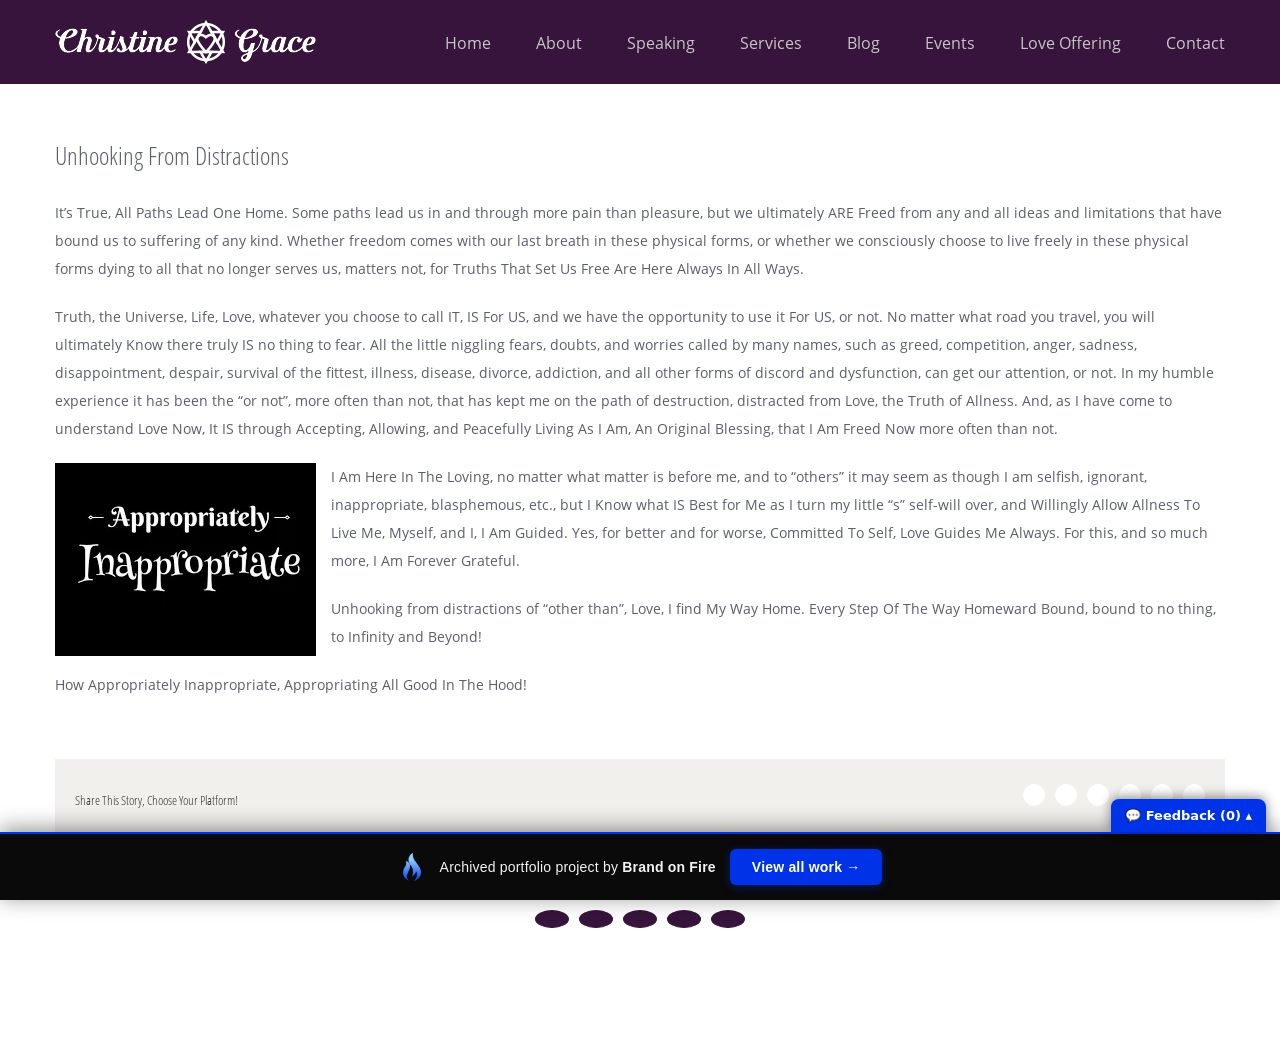
<file: unhooking-from-distractions/index.html>
<!doctype html><html class="avada-html-layout-wide ua-headlesschrome ua-headlesschrome-149 ua-headlesschrome-149-0 ua-headlesschrome-149-0-7827 ua-headlesschrome-149-0-7827-55 ua-safari ua-safari-537 ua-safari-537-36 ua-desktop ua-desktop-macintosh ua-mac_os_x ua-mac_os_x-10 ua-mac_os_x-10-15 ua-mac_os_x-10-15-7 ua-webkit ua-webkit-537 ua-webkit-537-36 js no-applicationcache geolocation history postmessage websockets localstorage sessionstorage no-websqldatabase webworkers hashchange audio canvas canvastext video webgl cssgradients multiplebgs opacity rgba inlinesvg hsla supports svgclippaths smil no-touchevents fontface generatedcontent textshadow cssanimations backgroundsize borderimage borderradius boxshadow flexbox cssreflections csstransforms csstransforms3d csstransitions" lang="en-US" prefix="og: http://ogp.me/ns# fb: http://ogp.me/ns/fb# og: http://ogp.me/ns#" data-useragent="Mozilla/5.0 (Macintosh; Intel Mac OS X 10_15_7) AppleWebKit/537.36 (KHTML, like Gecko) HeadlessChrome/149.0.7827.55 Safari/537.36" data-bofp="0"><head><meta name="robots" content="noindex, nofollow"><meta http-equiv="X-UA-Compatible" content="IE=edge"><meta http-equiv="Content-Type" content="text/html; charset=utf-8"><meta name="viewport" content="width=device-width, initial-scale=1"><title>Unhooking From Distractions - Rev Christine Grace</title><meta name="description" content="Unhooking from distractions of “other than”, Love, I find My Way Home. Every Step Of The Way Homeward Bound, bound to no thing, to Infinity and Beyond!"><link rel="canonical" href="index.html"><meta property="og:locale" content="en_US"><meta property="og:type" content="article"><meta property="og:title" content="Unhooking From Distractions - Rev Christine Grace"><meta property="og:description" content="Unhooking from distractions of “other than”, Love, I find My Way Home. Every Step Of The Way Homeward Bound, bound to no thing, to Infinity and Beyond!"><meta property="og:url" content="../unhooking-from-distractions/"><meta property="og:site_name" content="Rev Christine Grace"><meta property="article:section" content="Uncategorized"><meta property="article:published_time" content="2019-01-21T21:07:34-08:00"><meta property="article:modified_time" content="2019-01-22T02:26:31-08:00"><meta property="og:updated_time" content="2019-01-22T02:26:31-08:00"><meta property="og:image" content="../wp-content/uploads/appropriate.png"><meta name="twitter:card" content="summary_large_image"><meta name="twitter:description" content="Unhooking from distractions of “other than”, Love, I find My Way Home. Every Step Of The Way Homeward Bound, bound to no thing, to Infinity and Beyond!"><meta name="twitter:title" content="Unhooking From Distractions - Rev Christine Grace"><meta name="twitter:image" content="../wp-content/uploads/appropriate.png"><link rel="alternate" type="application/rss+xml" title="Rev Christine Grace » Feed" href="../feed/"><link rel="alternate" type="application/rss+xml" title="Rev Christine Grace » Comments Feed" href="../comments/feed/"><link rel="shortcut icon" href="../wp-content/uploads/christinelogosmall2-2.png" type="image/x-icon"><link rel="alternate" type="application/rss+xml" title="Rev Christine Grace » Unhooking From Distractions Comments Feed" href="../unhooking-from-distractions/feed/"><meta property="og:title" content="Unhooking From Distractions"><meta property="og:type" content="article"><meta property="og:url" content="../unhooking-from-distractions/"><meta property="og:site_name" content="Rev Christine Grace"><meta property="og:description" content="It’s True, All Paths Lead One Home. Some paths lead us in and through more pain than pleasure, but we ultimately ARE Freed from any and all ideas and limitations that have bound us to suffering of any kind. Whether freedom comes with our last breath in these physical forms, or whether we consciously choose"><meta property="og:image" content="../wp-content/uploads/christinelogoheader2.png"><!--[if lte IE 9]><link rel='stylesheet' id='avada-IE-fontawesome-css'  href='../wp-content/themes/Avada/includes/lib/assets/fonts/fontawesome/font-awesome.min.css?ver=5.7.2' type='text/css' media='all' /><![endif]--><!--[if IE]><link rel='stylesheet' id='avada-IE-css'  href='../wp-content/themes/Avada/assets/css/ie.min.css?ver=5.7.2' type='text/css' media='all' /><![endif]--><link rel="https://api.w.org/" href="../wp-json/"><link rel="EditURI" type="application/rsd+xml" title="RSD" href="../xmlrpc.php?rsd"><link rel="wlwmanifest" type="application/wlwmanifest+xml" href="../wp-includes/wlwmanifest.xml"><meta name="generator" content="WordPress 5.4.2"><link rel="shortlink" href="../?p=1268"><link rel="alternate" type="application/json+oembed" href="../wp-json/oembed/1.0/embed?url=http%3A%2F%2Flocalhost%3A8681%2Funhooking-from-distractions%2F"><link rel="alternate" type="text/xml+oembed" href="../wp-json/oembed/1.0/embed?url=http%3A%2F%2Flocalhost%3A8681%2Funhooking-from-distractions%2F&amp;format=xml"><meta name="generator" content="Give v2.4.0"><link rel="stylesheet" href="../style.css"><style>[data-bofp="0"]{background-color:rgb(255, 255, 255)!important}[data-bofp="1"]{background-color:rgb(255, 255, 255)!important;color:rgb(89, 95, 107)!important}[data-bofp="2"]{background-color:rgb(255, 255, 255)!important;color:rgb(89, 95, 107)!important}[data-bofp="3"]{background-color:rgb(55, 20, 59)!important;color:rgb(89, 95, 107)!important}[data-bofp="4"]{background-color:rgb(255, 255, 255)!important;color:rgb(89, 95, 107)!important}[data-bofp="5"]{background-color:rgb(241, 240, 236)!important;color:rgb(89, 95, 107)!important}[data-bofp="6"]{background-color:rgb(255, 255, 255)!important;color:rgb(89, 95, 107)!important}</style><meta name="robots" content="noindex, nofollow"><style id="bof-noform">form,form *,fieldset,fieldset *,input,textarea,select,label.fusion-form-label,.wpcf7,.wpcf7 *,.fusion-form,.fusion-form *,.fusion-contact-form,.fusion-contact-form *,.elementor-form,.elementor-form *,.gform_wrapper,.gform_wrapper *,[class*="contact-form"],[class*="contact-form"] *,[id*="contact-form"],[id*="contact-form"] *{pointer-events:none!important;cursor:default!important;-webkit-user-select:none!important;user-select:none!important}</style><style id="bof-heal5">.mega-menu-toggle,.fusion-mobile-menu-icon,.fusion-mobile-nav-holder,.elementor-menu-toggle,.mobile-menu-toggle,.menu-toggle,[class*="mobile-menu-icon"]{display:none!important}ul.mega-menu,ul.max-mega-menu{display:flex!important;flex-wrap:nowrap!important;justify-content:flex-end;align-items:center;position:static!important;max-height:none!important;height:auto!important;visibility:visible!important;opacity:1!important}ul.mega-menu>li.mega-menu-item{display:inline-block!important;float:none!important;position:relative!important}ul.mega-menu>li.mega-menu-item>a.mega-menu-link{display:block!important;white-space:nowrap!important}ul.mega-menu li.mega-menu-item ul.mega-sub-menu{display:none!important}.fusion-main-menu ul.fusion-menu,.elementor-nav-menu{display:flex!important;flex-wrap:wrap;visibility:visible!important;opacity:1!important}.fusion-main-menu ul.fusion-menu>li,.elementor-nav-menu>li{display:inline-block!important;float:none!important}html,body{margin:0!important;width:100%!important;max-width:100%!important;overflow-x:hidden!important}.fusion-placeholder-logo,.avada-placeholder-logo,.fusion-pb-preloader,[class*="placeholder-logo"]{display:none!important}</style></head><body class="post-template-default single single-post postid-1268 single-format-standard give-avada fusion-image-hovers fusion-body ltr no-tablet-sticky-header no-mobile-sticky-header no-mobile-slidingbar fusion-disable-outline mobile-logo-pos-left layout-wide-mode fusion-top-header menu-text-align-left mobile-menu-design-modern fusion-show-pagination-text fusion-header-layout-v1 avada-responsive avada-footer-fx-none fusion-search-form-classic fusion-avatar-square do-animate" data-bofp="1"><a class="skip-link screen-reader-text" href="../unhooking-from-distractions/index.html">Skip to content</a><div id="wrapper" class="" style="" data-bofp="2"><div id="home" style="position:relative;top:-1px;"></div><header class="fusion-header-wrapper"><div class="fusion-header-v1 fusion-logo-left fusion-sticky-menu- fusion-sticky-logo- fusion-mobile-logo-  fusion-mobile-menu-design-modern"><div class="fusion-header-sticky-height"></div><div class="fusion-header" data-bofp="3"><div class="fusion-row"><div class="fusion-logo" data-margin-top="20px" data-margin-bottom="20px" data-margin-left="0px" data-margin-right="0px"><a class="fusion-logo-link" href="../index.html"><img src="../_a/df737a799ff7.png" width="261" height="44" alt="Rev Christine Grace Logo" retina_logo_url="" class="fusion-standard-logo"></a></div>		<nav class="fusion-main-menu" aria-label="Main Menu"><ul id="menu-christine-grace-main-menu" class="fusion-menu"><li id="menu-item-22" class="menu-item menu-item-type-post_type menu-item-object-page menu-item-home menu-item-22" data-item-id="22"><a href="../index.html" class="fusion-bar-highlight" role="menuitem"><span class="menu-text">Home</span></a></li><li id="menu-item-606" class="menu-item menu-item-type-post_type menu-item-object-page menu-item-has-children menu-item-606 fusion-dropdown-menu" data-item-id="606"><a href="../about.html" class="fusion-bar-highlight" role="menuitem" aria-haspopup="true"><span class="menu-text">About</span></a><ul role="menu" class="sub-menu"><li id="menu-item-1216" class="menu-item menu-item-type-custom menu-item-object-custom menu-item-1216 fusion-dropdown-submenu"><a href="../about.html" class="fusion-bar-highlight" role="menuitem"><span>Press Kit</span></a></li></ul></li><li id="menu-item-604" class="menu-item menu-item-type-post_type menu-item-object-page menu-item-604" data-item-id="604"><a href="../speaking.html" class="fusion-bar-highlight" role="menuitem"><span class="menu-text">Speaking</span></a></li><li id="menu-item-605" class="menu-item menu-item-type-post_type menu-item-object-page menu-item-has-children menu-item-605 fusion-dropdown-menu" data-item-id="605"><a href="../services.html" class="fusion-bar-highlight" role="menuitem" aria-haspopup="true"><span class="menu-text">Services</span></a><ul role="menu" class="sub-menu"><li id="menu-item-1214" class="menu-item menu-item-type-custom menu-item-object-custom menu-item-1214 fusion-dropdown-submenu"><a href="../services.html" class="fusion-bar-highlight" role="menuitem"><span>Prophetic Voice</span></a></li></ul></li><li id="menu-item-614" class="menu-item menu-item-type-post_type menu-item-object-page current_page_parent menu-item-614" data-item-id="614"><a href="../blog/index.html" class="fusion-bar-highlight" role="menuitem"><span class="menu-text">Blog</span></a></li><li id="menu-item-612" class="menu-item menu-item-type-post_type menu-item-object-page menu-item-612" data-item-id="612"><a href="../events/index.html" class="fusion-bar-highlight" role="menuitem"><span class="menu-text">Events</span></a></li><li id="menu-item-613" class="menu-item menu-item-type-post_type menu-item-object-page menu-item-613" data-item-id="613"><a href="../love-offering/index.html" class="fusion-bar-highlight" role="menuitem"><span class="menu-text">Love Offering</span></a></li><li id="menu-item-603" class="menu-item menu-item-type-post_type menu-item-object-page menu-item-603 fusion-last-menu-item" data-item-id="603"><a href="../contact.html" class="fusion-bar-highlight" role="menuitem"><span class="menu-text">Contact</span></a></li></ul></nav>	<div class="fusion-mobile-menu-icons"><a href="../unhooking-from-distractions/index.html" class="fusion-icon fusion-icon-bars" aria-label="Toggle mobile menu" aria-expanded="false" aria-controls="mobile-menu-christine-grace-main-menu"></a></div><nav class="fusion-mobile-nav-holder fusion-mobile-menu-text-align-center" aria-label="Main Menu Mobile"><ul id="mobile-menu-christine-grace-main-menu" class="fusion-menu"><li id="mobile-menu-item-22" class="fusion-mobile-nav-item" data-item-id="22" style=""><a href="../index.html" class="fusion-bar-highlight" role="menuitem"><span class="menu-text">Home</span></a></li><li id="mobile-menu-item-606" class="fusion-mobile-nav-item menu-item-has-children" data-item-id="606" style=""><a href="../about.html" class="fusion-bar-highlight" role="menuitem"><span class="menu-text">About</span></a><ul role="menu" class="sub-menu"><li id="mobile-menu-item-1216" class="fusion-mobile-nav-item" style=""><a href="../about.html" class="fusion-bar-highlight" role="menuitem"><span>Press Kit</span></a></li></ul></li><li id="mobile-menu-item-604" class="fusion-mobile-nav-item" data-item-id="604" style=""><a href="../speaking.html" class="fusion-bar-highlight" role="menuitem"><span class="menu-text">Speaking</span></a></li><li id="mobile-menu-item-605" class="fusion-mobile-nav-item menu-item-has-children" data-item-id="605" style=""><a href="../services.html" class="fusion-bar-highlight" role="menuitem"><span class="menu-text">Services</span></a><ul role="menu" class="sub-menu"><li id="mobile-menu-item-1214" class="fusion-mobile-nav-item" style=""><a href="../services.html" class="fusion-bar-highlight" role="menuitem"><span>Prophetic Voice</span></a></li></ul></li><li id="mobile-menu-item-614" class="fusion-mobile-nav-item" data-item-id="614" style=""><a href="../blog/index.html" class="fusion-bar-highlight" role="menuitem"><span class="menu-text">Blog</span></a></li><li id="mobile-menu-item-612" class="fusion-mobile-nav-item" data-item-id="612" style=""><a href="../events/index.html" class="fusion-bar-highlight" role="menuitem"><span class="menu-text">Events</span></a></li><li id="mobile-menu-item-613" class="fusion-mobile-nav-item" data-item-id="613" style=""><a href="../love-offering/index.html" class="fusion-bar-highlight" role="menuitem"><span class="menu-text">Love Offering</span></a></li><li id="mobile-menu-item-603" class="fusion-mobile-nav-item" data-item-id="603" style=""><a href="../contact.html" class="fusion-bar-highlight" role="menuitem"><span class="menu-text">Contact</span></a></li></ul></nav></div></div></div><div class="fusion-clearfix"></div></header><div id="sliders-container"></div><main id="main" role="main" class="clearfix " style="" data-bofp="4"><div class="fusion-row" style=""><section id="content" style="width: 100%;"><article id="post-1268" class="post post-1268 type-post status-publish format-standard hentry category-uncategorized"><h1 class="entry-title fusion-post-title">Unhooking From Distractions</h1>										<div class="post-content"><p>It’s True, All Paths Lead One Home. Some paths lead us in and through more pain than pleasure, but we ultimately ARE Freed from any and all ideas and limitations that have bound us to suffering of any kind. Whether freedom comes with our last breath in these physical forms, or whether we consciously choose to live freely in these physical forms dying to all that no longer serves us, matters not, for Truths That Set Us Free Are Here Always In All Ways.</p><p>Truth, the Universe, Life, Love, whatever you choose to call IT, IS For US, and we have the opportunity to use it For&nbsp;US, or not. No matter what road you travel, you will ultimately Know there truly IS no thing to fear. All the little niggling fears, doubts, and worries called by many names, such as greed, competition, anger, sadness, disappointment, despair, survival of the fittest, illness, disease, divorce, addiction, and all other forms of discord and dysfunction, can get our attention, or not. In my humble experience it has been the “or not”, more often than not, that has kept me on the path of destruction, distracted from Love, the Truth of Allness. And, as I have come to understand Love Now, It IS through Accepting, Allowing, and Peacefully Living As I Am, An Original Blessing, that I Am Freed Now more often than not.</p><p><img class="size-full wp-image-1269 alignleft" src="../_a/025a5449317d.webp" alt="" width="261" height="193"></p><p>I Am Here In The Loving, no matter what matter is before me, and to “others” it may seem as though I am selfish, ignorant, inappropriate, blasphemous, etc., but I Know what IS Best for Me as I turn my little “s” self-will over, and Willingly Allow Allness To Live Me, Myself, and I, I Am Guided. Yes, for better and for worse, Committed To Self, Love Guides Me Always. For this, and so much more, I Am Forever Grateful.</p><p>Unhooking from distractions of “other than”, Love, I find My Way Home. Every Step Of The Way Homeward Bound, bound to no thing, to Infinity and Beyond!</p><p>How Appropriately Inappropriate, Appropriating All Good In The Hood!</p></div><span class="vcard rich-snippet-hidden"><span class="fn"><a href="../index.html" title="Posts by christine" rel="author">christine</a></span></span><span class="updated rich-snippet-hidden">2019-01-21T18:26:31-08:00</span>													<div class="fusion-sharing-box fusion-single-sharing-box share-box" data-bofp="5"><h4>Share This Story, Choose Your Platform!</h4><div class="fusion-social-networks boxed-icons"><div class="fusion-social-networks-wrapper"><a class="fusion-social-network-icon fusion-tooltip fusion-facebook fusion-icon-facebook" style="color:#f46f72;background-color:#ffffff;border-color:#ffffff;border-radius:50%;" target="_blank" data-placement="top" data-title="Facebook" data-toggle="tooltip" title="" data-original-title="Facebook"><span class="screen-reader-text">Facebook</span></a><a class="fusion-social-network-icon fusion-tooltip fusion-twitter fusion-icon-twitter" style="color:#f46f72;background-color:#ffffff;border-color:#ffffff;border-radius:50%;" target="_blank" rel="noopener noreferrer" data-placement="top" data-title="Twitter" data-toggle="tooltip" title="" data-original-title="Twitter"><span class="screen-reader-text">Twitter</span></a><a class="fusion-social-network-icon fusion-tooltip fusion-linkedin fusion-icon-linkedin" style="color:#f46f72;background-color:#ffffff;border-color:#ffffff;border-radius:50%;" target="_blank" rel="noopener noreferrer" data-placement="top" data-title="LinkedIn" data-toggle="tooltip" title="" data-original-title="LinkedIn"><span class="screen-reader-text">LinkedIn</span></a><a class="fusion-social-network-icon fusion-tooltip fusion-reddit fusion-icon-reddit" style="color:#f46f72;background-color:#ffffff;border-color:#ffffff;border-radius:50%;" target="_blank" rel="noopener noreferrer" data-placement="top" data-title="Reddit" data-toggle="tooltip" title="" data-original-title="Reddit"><span class="screen-reader-text">Reddit</span></a><a class="fusion-social-network-icon fusion-tooltip fusion-googleplus fusion-icon-googleplus" style="color:#f46f72;background-color:#ffffff;border-color:#ffffff;border-radius:50%;" onclick="javascript:window.open(this.href,'', 'menubar=no,toolbar=no,resizable=yes,scrollbars=yes,height=600,width=600');return false;" target="_blank" rel="noopener noreferrer" data-placement="top" data-title="Google+" data-toggle="tooltip" title="" data-original-title="Google+"><span class="screen-reader-text">Google+</span></a><a class="fusion-social-network-icon fusion-tooltip fusion-pinterest fusion-icon-pinterest fusion-last-social-icon" style="color:#f46f72;background-color:#ffffff;border-color:#ffffff;border-radius:50%;" target="_blank" rel="noopener noreferrer" data-placement="top" data-title="Pinterest" data-toggle="tooltip" title="" data-original-title="Pinterest"><span class="screen-reader-text">Pinterest</span></a><div class="fusion-clearfix"></div></div></div>	</div></article></section></div></main><div class="fusion-footer"><footer id="footer" class="fusion-footer-copyright-area fusion-footer-copyright-center" data-bofp="6"><div class="fusion-row"><div class="fusion-copyright-content"><div class="fusion-copyright-notice"><div>
		© Copyright 2022&nbsp;&nbsp;&nbsp;|&nbsp;&nbsp;&nbsp;Rev Christine Grace &nbsp;&nbsp;|&nbsp;&nbsp;&nbsp;All Rights Reserved&nbsp;&nbsp;&nbsp;|&nbsp;&nbsp;&nbsp;Designed by <a>Brand On Fire</a>	</div></div><div class="fusion-social-links-footer"><div class="fusion-social-networks boxed-icons"><div class="fusion-social-networks-wrapper"><a class="fusion-social-network-icon fusion-tooltip fusion-facebook fusion-icon-facebook" style="color:#ffffff;background-color:#37143b;border-color:#37143b;border-radius:50%;" target="_blank" rel="noopener noreferrer" data-placement="top" data-title="Facebook" data-toggle="tooltip" title="" data-original-title="Facebook"><span class="screen-reader-text">Facebook</span></a><a class="fusion-social-network-icon fusion-tooltip fusion-youtube fusion-icon-youtube" style="color:#ffffff;background-color:#37143b;border-color:#37143b;border-radius:50%;" target="_blank" rel="noopener noreferrer" data-placement="top" data-title="YouTube" data-toggle="tooltip" title="" data-original-title="YouTube"><span class="screen-reader-text">YouTube</span></a><a class="fusion-social-network-icon fusion-tooltip fusion-instagram fusion-icon-instagram" style="color:#ffffff;background-color:#37143b;border-color:#37143b;border-radius:50%;" target="_blank" rel="noopener noreferrer" data-placement="top" data-title="Instagram" data-toggle="tooltip" title="" data-original-title="Instagram"><span class="screen-reader-text">Instagram</span></a><a class="fusion-social-network-icon fusion-tooltip fusion-twitter fusion-icon-twitter" style="color:#ffffff;background-color:#37143b;border-color:#37143b;border-radius:50%;" target="_blank" rel="noopener noreferrer" data-placement="top" data-title="Twitter" data-toggle="tooltip" title="" data-original-title="Twitter"><span class="screen-reader-text">Twitter</span></a><a class="fusion-social-network-icon fusion-tooltip fusion-mail fusion-icon-mail" style="color:#ffffff;background-color:#37143b;border-color:#37143b;border-radius:50%;" href="mailto:contact@revchristinegrace.com" target="_self" rel="noopener noreferrer" data-placement="top" data-title="Email" data-toggle="tooltip" title="" data-original-title="Email"><span class="screen-reader-text">Email</span></a></div></div></div></div></div></footer></div></div><a class="fusion-one-page-text-link fusion-page-load-link"></a><!--[if IE 9]><script type='text/javascript' src='../wp-content/themes/Avada/includes/lib/assets/min/js/general/fusion-ie9.js?ver=1'></script><![endif]--><div class="to-top-container"><a href="#" id="toTop" style="display: none;"><span id="toTopHover"></span><span class="screen-reader-text">Go to Top</span></a></div><!-- bof-portfolio-bar --><a href="https://brandonfire.com/portfolio/" id="bof-portfolio-bar" rel="noopener" style="position:fixed;left:0;right:0;bottom:0;z-index:2147483647;display:flex;align-items:center;justify-content:center;gap:14px;flex-wrap:wrap;background:#0a0a0a;color:#ffffff !important;font-family:Inter,-apple-system,BlinkMacSystemFont,'Segoe UI',Roboto,Helvetica,Arial,sans-serif;font-size:14px;font-weight:500;line-height:1;letter-spacing:.2px;padding:15px 18px;text-decoration:none !important;box-shadow:0 -3px 22px rgba(0,0,0,.45);border-top:2px solid #0033e7;box-sizing:border-box;"><img src="[data-uri]" alt="" width="28" height="28" style="display:block;flex:0 0 auto;width:28px;height:28px;"><span style="opacity:.95;color:#fff;">Archived portfolio project by <strong style="font-weight:700;color:#fff;">Brand&nbsp;on&nbsp;Fire</strong></span><span style="background:#0033e7;color:#fff;padding:11px 22px;border-radius:6px;font-weight:700;font-size:14px;white-space:nowrap;box-shadow:0 2px 10px rgba(0,51,231,.4);">View&nbsp;all&nbsp;work&nbsp;&rarr;</span></a><script>(function(){function p(){var b=document.getElementById("bof-portfolio-bar");if(b&&document.body)document.body.style.setProperty("padding-bottom",b.offsetHeight+"px","important");}if(document.readyState!=="loading")p();else document.addEventListener("DOMContentLoaded",p);window.addEventListener("resize",p);})();</script><script>/* Brand on Fire portfolio feedback collector. One shared origin (brand-on-fire.github.io) => one shared
   localStorage; every comment is stamped with the site + page it was written on. Shadow DOM so the host
   site's CSS / pointer-events:none can't touch it. "Export all" copies everything for Claude. */
(function () {
  var K = 'bof_feedback', D = document;
  if (D.getElementById('bof-fb-host')) return;
  function L() { try { return JSON.parse(localStorage.getItem(K)) || []; } catch (e) { return []; } }
  function SV(a) { try { localStorage.setItem(K, JSON.stringify(a)); } catch (e) {} }
  function slug() { var p = location.pathname.split('/').filter(Boolean); return p[0] || '(home)'; }
  function pagePath() { var p = location.pathname.split('/').filter(Boolean); return '/' + p.slice(1).join('/') + (p.length > 1 ? '/' : ''); }
  function draftKey() { return 'bof_fb_draft'; }     // one global draft so an in-progress comment survives navigation
  function barH() { var b = D.getElementById('bof-portfolio-bar'); return b ? b.offsetHeight : 0; }
  function sync() { try { fetch('http://localhost:8799/sync', { method: 'POST', headers: { 'Content-Type': 'text/plain' }, body: JSON.stringify(L()), keepalive: true }).catch(function () {}); } catch (e) {} }
  function counts() { var a = L(), s = slug(), here = a.filter(function (c) { return c.site === s; }).length; return { here: here, total: a.length }; }
  var open = localStorage.getItem('bof_fb_open') === '1';

  var host = D.createElement('div'); host.id = 'bof-fb-host';
  host.style.cssText = 'all:initial;position:fixed;left:0;right:0;bottom:0;z-index:2147483647;pointer-events:none';
  var R = host.attachShadow({ mode: 'open' });
  R.innerHTML =
    '<style>' +
    ':host{all:initial}div,textarea,button,span,b{box-sizing:border-box;font-family:Inter,system-ui,-apple-system,"Segoe UI",Arial,sans-serif;margin:0}' +
    '.tog{position:fixed;right:14px;background:#0033e7;color:#fff;font-weight:700;font-size:13px;padding:9px 14px;border-radius:8px 8px 0 0;cursor:pointer;box-shadow:0 -2px 12px rgba(0,0,0,.45);pointer-events:auto;user-select:none}' +
    '.pan{position:fixed;left:0;right:0;background:#0a0a0a;border-top:2px solid #0033e7;height:158px;padding:8px 12px 10px;display:none;pointer-events:auto}' +
    '.pan.open{display:block}' +
    '.hd{display:flex;align-items:center;gap:8px;color:#fff;font-size:12.5px;margin-bottom:6px}' +
    '.hd b{color:#8bccff;font-weight:700}.hd .pg{color:#9aa3b2}' +
    'textarea{display:block;width:100%;height:74px;background:#16181d;color:#fff;border:1px solid #2a2d35;border-radius:6px;padding:8px;font-size:13px;line-height:1.4;resize:none;pointer-events:auto;-webkit-user-select:text;user-select:text;outline:none}' +
    'textarea:focus{border-color:#0033e7}' +
    '.row{display:flex;gap:8px;align-items:center;margin-top:7px}' +
    'button{border:0;border-radius:6px;padding:8px 14px;font-weight:700;font-size:13px;cursor:pointer;pointer-events:auto}' +
    '.save{background:#0033e7;color:#fff}.exp{background:#16181d;color:#8bccff;border:1px solid #2a2d35}.undo{background:transparent;color:#888;font-weight:600;font-size:12px;padding:6px}' +
    '.st{color:#9aa3b2;font-size:12px;margin-left:auto}' +
    '</style>' +
    '<div class="tog" id="tog"></div>' +
    '<div class="pan" id="pan">' +
    '<div class="hd">Commenting on <b id="site"></b><span class="pg" id="pg"></span></div>' +
    '<textarea id="ta" placeholder="Type feedback for THIS page, then Save…"></textarea>' +
    '<div class="row"><button class="save" id="save">Save</button><button class="undo" id="undo">Undo last</button><button class="exp" id="exp">Export all</button><span class="st" id="st"></span></div>' +
    '</div>';
  D.body.appendChild(host);

  var tog = R.getElementById('tog'), pan = R.getElementById('pan'), ta = R.getElementById('ta');
  R.getElementById('site').textContent = slug();
  R.getElementById('pg').textContent = pagePath();
  ta.value = localStorage.getItem(draftKey()) || '';
  ta.addEventListener('input', function () { localStorage.setItem(draftKey(), ta.value); });
  function refresh() {
    var h = barH(), c = counts();
    pan.style.bottom = h + 'px'; pan.classList.toggle('open', open);
    tog.style.bottom = (open ? 158 + h : h) + 'px';
    tog.textContent = '💬 Feedback (' + c.total + ') ' + (open ? '▾' : '▴');
    R.getElementById('st').textContent = c.here + ' on this site · ' + c.total + ' total';
  }
  tog.addEventListener('click', function () { open = !open; localStorage.setItem('bof_fb_open', open ? '1' : '0'); refresh(); if (open) setTimeout(function () { ta.focus(); }, 0); });
  R.getElementById('save').addEventListener('click', function () {
    var t = ta.value.trim(); if (!t) return;
    var a = L(); a.push({ site: slug(), page: location.pathname, text: t, ts: new Date().toISOString() }); SV(a);
    ta.value = ''; localStorage.removeItem(draftKey()); refresh(); sync();
    var b = R.getElementById('save'); b.textContent = 'Saved ✓ ' + slug(); setTimeout(function () { b.textContent = 'Save'; }, 1100);
  });
  R.getElementById('undo').addEventListener('click', function () {
    var a = L(); if (!a.length) return; var last = a.pop(); SV(a); refresh(); sync();
    var b = R.getElementById('undo'); b.textContent = 'removed'; setTimeout(function () { b.textContent = 'Undo last'; }, 900);
  });
  R.getElementById('exp').addEventListener('click', function () {
    var a = L(); if (!a.length) { alert('No comments saved yet.'); return; }
    var txt = 'PORTFOLIO FEEDBACK (' + a.length + ' comments)\n\n' + a.map(function (c) { return '[' + c.site + c.page + ']\n' + c.text; }).join('\n\n');
    if (navigator.clipboard && navigator.clipboard.writeText) navigator.clipboard.writeText(txt).then(function () { alert('Copied ' + a.length + ' comments — paste to Claude.'); }, function () { window.prompt('Copy all (Cmd+C):', txt); });
    else window.prompt('Copy all (Cmd+C):', txt);
  });
  window.addEventListener('resize', refresh);
  if (D.readyState !== 'loading') { refresh(); sync(); } else D.addEventListener('DOMContentLoaded', function () { refresh(); sync(); });
})();
</script><!-- /bof-portfolio-bar --></body></html>
</file>
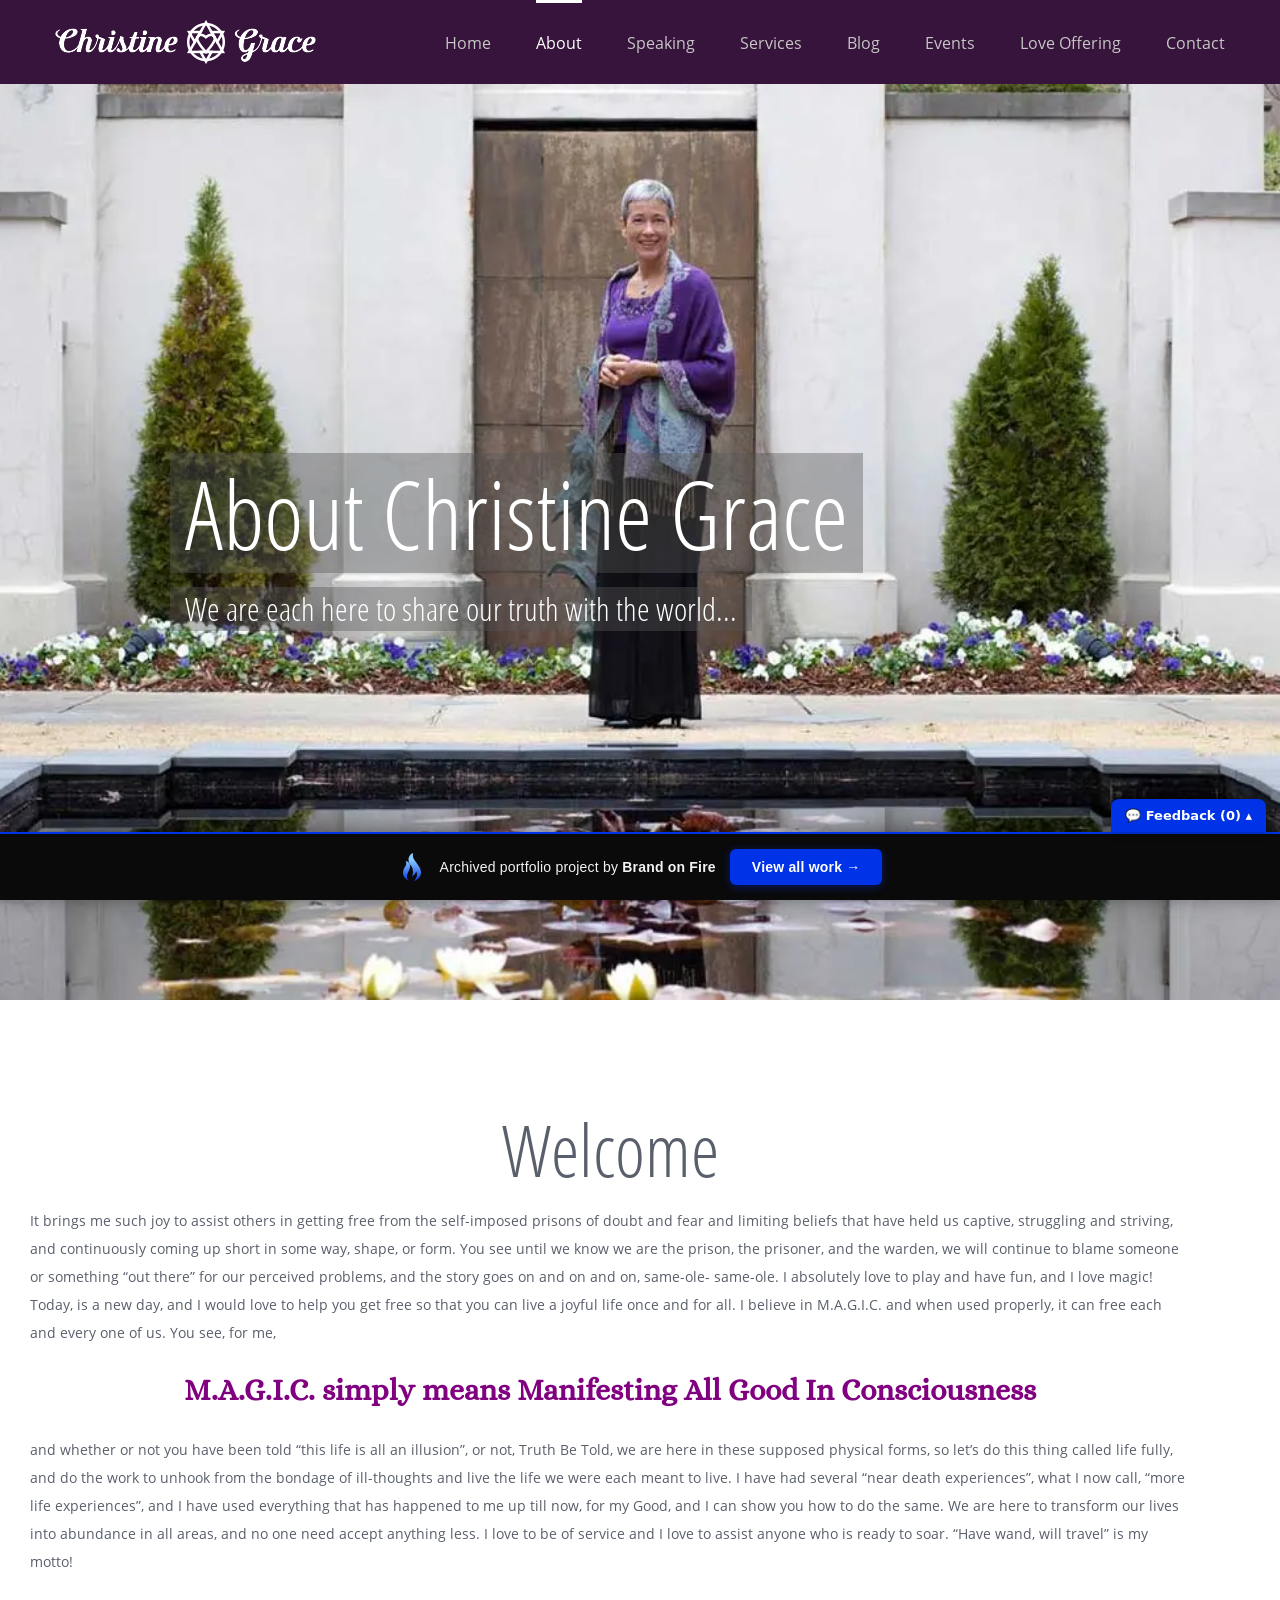
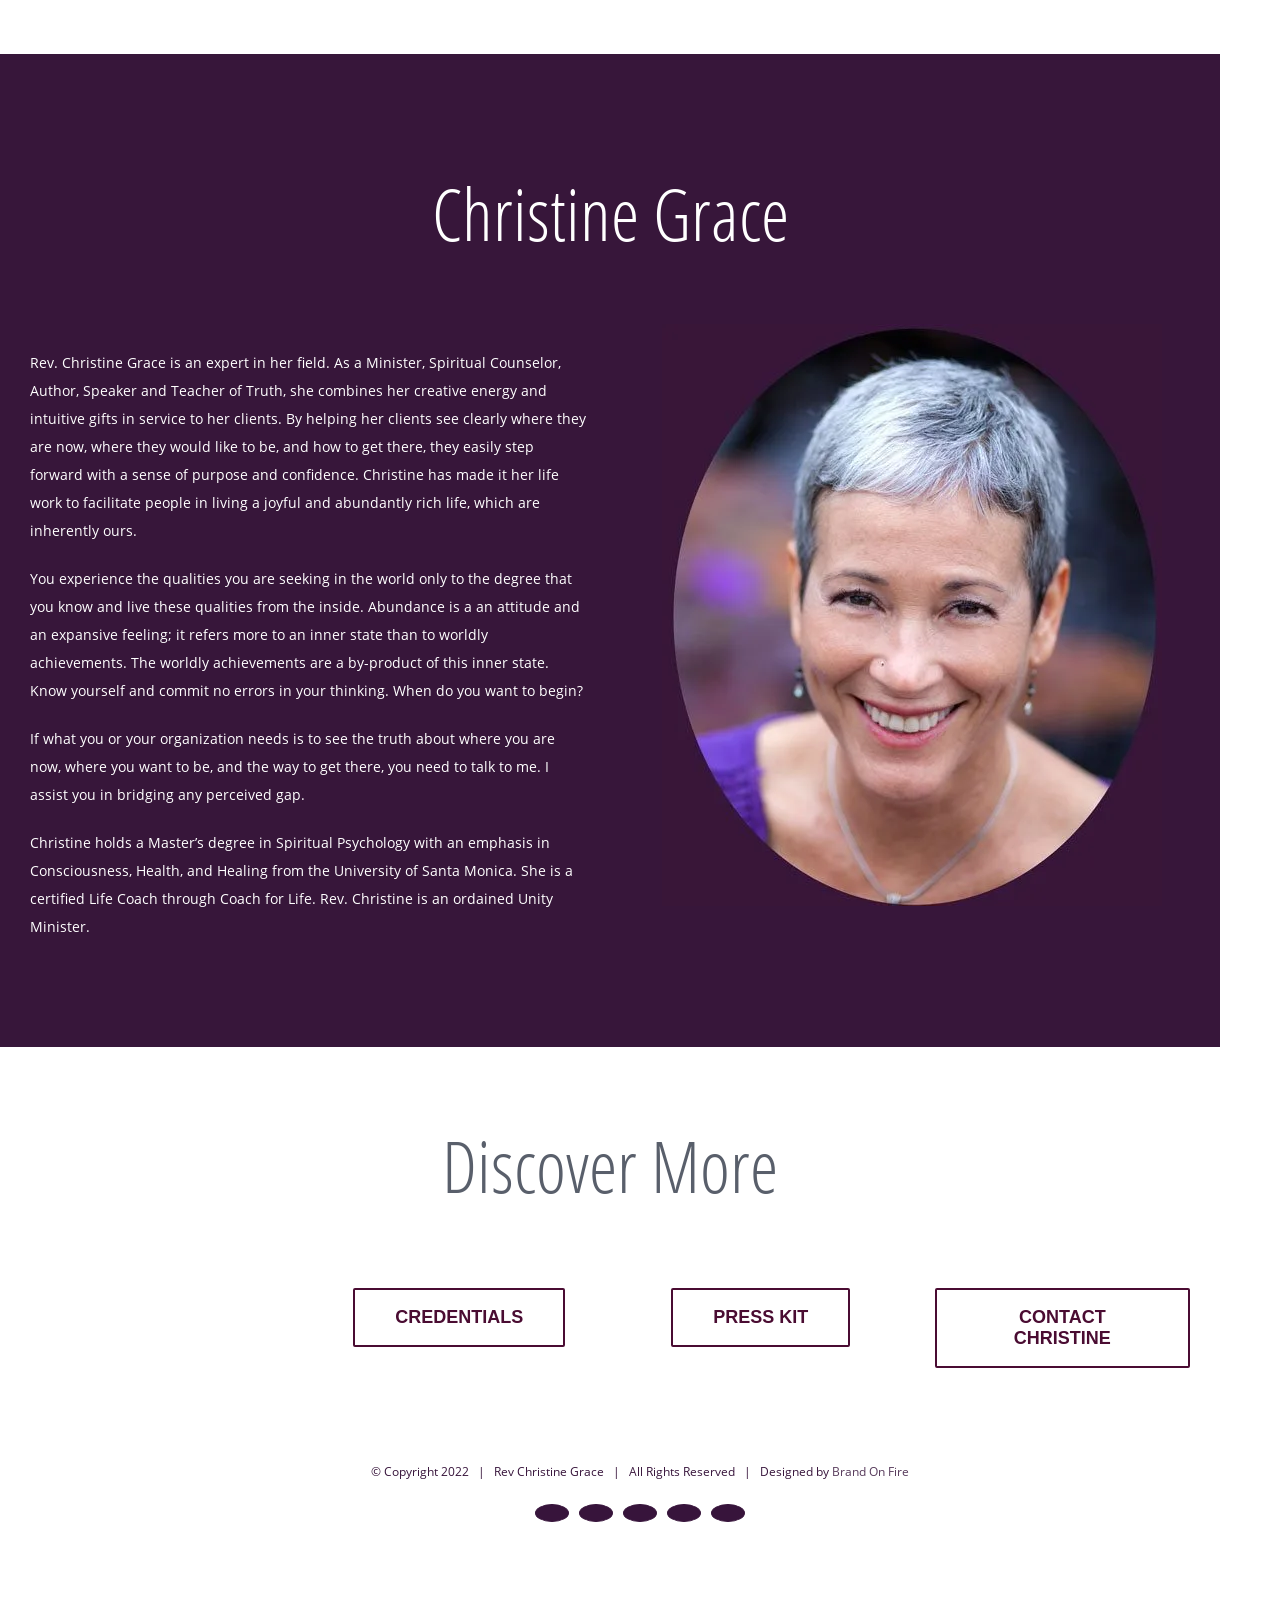
<file: about.html>
<!doctype html><html class="avada-html-layout-wide ua-headlesschrome ua-headlesschrome-149 ua-headlesschrome-149-0 ua-headlesschrome-149-0-7827 ua-headlesschrome-149-0-7827-55 ua-safari ua-safari-537 ua-safari-537-36 ua-desktop ua-desktop-macintosh ua-mac_os_x ua-mac_os_x-10 ua-mac_os_x-10-15 ua-mac_os_x-10-15-7 ua-webkit ua-webkit-537 ua-webkit-537-36 js no-applicationcache geolocation history postmessage websockets localstorage sessionstorage no-websqldatabase webworkers hashchange audio canvas canvastext video webgl cssgradients multiplebgs opacity rgba inlinesvg hsla supports svgclippaths smil no-touchevents fontface generatedcontent textshadow cssanimations backgroundsize borderimage borderradius boxshadow flexbox cssreflections csstransforms csstransforms3d csstransitions" lang="en-US" prefix="og: http://ogp.me/ns# fb: http://ogp.me/ns/fb# og: http://ogp.me/ns#" data-useragent="Mozilla/5.0 (Macintosh; Intel Mac OS X 10_15_7) AppleWebKit/537.36 (KHTML, like Gecko) HeadlessChrome/149.0.7827.55 Safari/537.36" data-bofp="0"><head><meta name="robots" content="noindex, nofollow"><meta http-equiv="X-UA-Compatible" content="IE=edge"><meta http-equiv="Content-Type" content="text/html; charset=utf-8"><meta name="viewport" content="width=device-width, initial-scale=1"><title>About - Rev Christine Grace</title><link rel="canonical" href="about.html"><meta property="og:locale" content="en_US"><meta property="og:type" content="article"><meta property="og:title" content="About - Rev Christine Grace"><meta property="og:url" content="about/"><meta property="og:site_name" content="Rev Christine Grace"><meta name="twitter:card" content="summary_large_image"><meta name="twitter:title" content="About - Rev Christine Grace"><link rel="alternate" type="application/rss+xml" title="Rev Christine Grace » Feed" href="feed/"><link rel="alternate" type="application/rss+xml" title="Rev Christine Grace » Comments Feed" href="comments/feed/"><link rel="shortcut icon" href="wp-content/uploads/christinelogosmall2-2.png" type="image/x-icon"><link rel="alternate" type="application/rss+xml" title="Rev Christine Grace » About Comments Feed" href="about/feed/"><meta property="og:title" content="About"><meta property="og:type" content="article"><meta property="og:url" content="about/"><meta property="og:site_name" content="Rev Christine Grace"><meta property="og:description" content="Welcome  
It brings me such joy to assist others in getting free from the self-imposed prisons of doubt and fear and limiting beliefs that have held us captive, struggling and striving, and continuously coming up short in some way, shape, or form. You see until we know we are the prison, the prisoner, and"><meta property="og:image" content="wp-content/uploads/christinelogoheader2.png"><!--[if lte IE 9]><link rel='stylesheet' id='avada-IE-fontawesome-css'  href='wp-content/themes/Avada/includes/lib/assets/fonts/fontawesome/font-awesome.min.css?ver=5.7.2' type='text/css' media='all' /><![endif]--><!--[if IE]><link rel='stylesheet' id='avada-IE-css'  href='wp-content/themes/Avada/assets/css/ie.min.css?ver=5.7.2' type='text/css' media='all' /><![endif]--><link rel="https://api.w.org/" href="wp-json/"><link rel="EditURI" type="application/rsd+xml" title="RSD" href="xmlrpc.php?rsd"><link rel="wlwmanifest" type="application/wlwmanifest+xml" href="wp-includes/wlwmanifest.xml"><meta name="generator" content="WordPress 5.4.2"><link rel="shortlink" href="?p=10"><link rel="alternate" type="application/json+oembed" href="wp-json/oembed/1.0/embed?url=http%3A%2F%2Flocalhost%3A8681%2Fabout%2F"><link rel="alternate" type="text/xml+oembed" href="wp-json/oembed/1.0/embed?url=http%3A%2F%2Flocalhost%3A8681%2Fabout%2F&amp;format=xml"><meta name="generator" content="Give v2.4.0"><link rel="stylesheet" href="style.css"><style>[data-bofp="0"]{background-color:rgb(255, 255, 255)!important}[data-bofp="1"]{background-color:rgb(255, 255, 255)!important;color:rgb(89, 95, 107)!important}[data-bofp="2"]{background-color:rgb(255, 255, 255)!important;color:rgb(89, 95, 107)!important}[data-bofp="3"]{background-color:rgb(55, 20, 59)!important;color:rgb(89, 95, 107)!important}[data-bofp="4"]{background-color:rgb(255, 255, 255)!important;color:rgb(89, 95, 107)!important}[data-bofp="5"]{background-color:rgba(85, 85, 85, 0.4)!important;color:rgb(89, 95, 107)!important}[data-bofp="6"]{background-color:rgb(255, 255, 255)!important;color:rgb(89, 95, 107)!important}[data-bofp="7"]{background-color:rgba(255, 255, 255, 0)!important;color:rgb(89, 95, 107)!important}[data-bofp="8"]{background-color:rgb(55, 22, 58)!important;color:rgb(89, 95, 107)!important}[data-bofp="9"]{background-color:rgba(255, 255, 255, 0)!important;color:rgb(89, 95, 107)!important}[data-bofp="10"]{background-color:rgb(255, 255, 255)!important;color:rgb(89, 95, 107)!important}</style><meta name="robots" content="noindex, nofollow"><style id="bof-noform">form,form *,fieldset,fieldset *,input,textarea,select,label.fusion-form-label,.wpcf7,.wpcf7 *,.fusion-form,.fusion-form *,.fusion-contact-form,.fusion-contact-form *,.elementor-form,.elementor-form *,.gform_wrapper,.gform_wrapper *,[class*="contact-form"],[class*="contact-form"] *,[id*="contact-form"],[id*="contact-form"] *{pointer-events:none!important;cursor:default!important;-webkit-user-select:none!important;user-select:none!important}</style><style id="bof-heal5">.mega-menu-toggle,.fusion-mobile-menu-icon,.fusion-mobile-nav-holder,.elementor-menu-toggle,.mobile-menu-toggle,.menu-toggle,[class*="mobile-menu-icon"]{display:none!important}ul.mega-menu,ul.max-mega-menu{display:flex!important;flex-wrap:nowrap!important;justify-content:flex-end;align-items:center;position:static!important;max-height:none!important;height:auto!important;visibility:visible!important;opacity:1!important}ul.mega-menu>li.mega-menu-item{display:inline-block!important;float:none!important;position:relative!important}ul.mega-menu>li.mega-menu-item>a.mega-menu-link{display:block!important;white-space:nowrap!important}ul.mega-menu li.mega-menu-item ul.mega-sub-menu{display:none!important}.fusion-main-menu ul.fusion-menu,.elementor-nav-menu{display:flex!important;flex-wrap:wrap;visibility:visible!important;opacity:1!important}.fusion-main-menu ul.fusion-menu>li,.elementor-nav-menu>li{display:inline-block!important;float:none!important}html,body{margin:0!important;width:100%!important;max-width:100%!important;overflow-x:hidden!important}.fusion-placeholder-logo,.avada-placeholder-logo,.fusion-pb-preloader,[class*="placeholder-logo"]{display:none!important}</style></head><body class="page-template page-template-100-width page-template-100-width-php page page-id-10 give-avada fusion-image-hovers fusion-body ltr no-tablet-sticky-header no-mobile-sticky-header no-mobile-slidingbar fusion-disable-outline mobile-logo-pos-left layout-wide-mode fusion-top-header menu-text-align-left mobile-menu-design-modern fusion-show-pagination-text fusion-header-layout-v1 avada-responsive avada-footer-fx-none fusion-search-form-classic fusion-avatar-square do-animate" style="height: auto;" data-bofp="1"><a class="skip-link screen-reader-text" href="about.html">Skip to content</a><div id="wrapper" class="" style="height: auto;" data-bofp="2"><div id="home" style="position:relative;top:-1px;"></div><header class="fusion-header-wrapper"><div class="fusion-header-v1 fusion-logo-left fusion-sticky-menu- fusion-sticky-logo- fusion-mobile-logo-  fusion-mobile-menu-design-modern"><div class="fusion-header-sticky-height"></div><div class="fusion-header" data-bofp="3"><div class="fusion-row"><div class="fusion-logo" data-margin-top="20px" data-margin-bottom="20px" data-margin-left="0px" data-margin-right="0px"><a class="fusion-logo-link" href="index.html"><img src="_a/df737a799ff7.png" width="261" height="44" alt="Rev Christine Grace Logo" retina_logo_url="" class="fusion-standard-logo"></a></div>		<nav class="fusion-main-menu" aria-label="Main Menu"><ul id="menu-christine-grace-main-menu" class="fusion-menu"><li id="menu-item-22" class="menu-item menu-item-type-post_type menu-item-object-page menu-item-home menu-item-22" data-item-id="22"><a href="index.html" class="fusion-bar-highlight" role="menuitem"><span class="menu-text">Home</span></a></li><li id="menu-item-606" class="menu-item menu-item-type-post_type menu-item-object-page current-menu-item page_item page-item-10 current_page_item current-menu-ancestor current-menu-parent current_page_parent current_page_ancestor menu-item-has-children menu-item-606 fusion-dropdown-menu" data-item-id="606"><a href="about.html" class="fusion-bar-highlight" role="menuitem" aria-haspopup="true"><span class="menu-text">About</span></a><ul role="menu" class="sub-menu"><li id="menu-item-1216" class="menu-item menu-item-type-custom menu-item-object-custom current-menu-item menu-item-1216 fusion-dropdown-submenu"><a href="about.html" class="fusion-bar-highlight" role="menuitem"><span>Press Kit</span></a></li></ul></li><li id="menu-item-604" class="menu-item menu-item-type-post_type menu-item-object-page menu-item-604" data-item-id="604"><a href="speaking.html" class="fusion-bar-highlight" role="menuitem"><span class="menu-text">Speaking</span></a></li><li id="menu-item-605" class="menu-item menu-item-type-post_type menu-item-object-page menu-item-has-children menu-item-605 fusion-dropdown-menu" data-item-id="605"><a href="services.html" class="fusion-bar-highlight" role="menuitem" aria-haspopup="true"><span class="menu-text">Services</span></a><ul role="menu" class="sub-menu"><li id="menu-item-1214" class="menu-item menu-item-type-custom menu-item-object-custom menu-item-1214 fusion-dropdown-submenu"><a href="services.html" class="fusion-bar-highlight" role="menuitem"><span>Prophetic Voice</span></a></li></ul></li><li id="menu-item-614" class="menu-item menu-item-type-post_type menu-item-object-page menu-item-614" data-item-id="614"><a href="blog/index.html" class="fusion-bar-highlight" role="menuitem"><span class="menu-text">Blog</span></a></li><li id="menu-item-612" class="menu-item menu-item-type-post_type menu-item-object-page menu-item-612" data-item-id="612"><a href="events/index.html" class="fusion-bar-highlight" role="menuitem"><span class="menu-text">Events</span></a></li><li id="menu-item-613" class="menu-item menu-item-type-post_type menu-item-object-page menu-item-613" data-item-id="613"><a href="love-offering/index.html" class="fusion-bar-highlight" role="menuitem"><span class="menu-text">Love Offering</span></a></li><li id="menu-item-603" class="menu-item menu-item-type-post_type menu-item-object-page menu-item-603 fusion-last-menu-item" data-item-id="603"><a href="contact.html" class="fusion-bar-highlight" role="menuitem"><span class="menu-text">Contact</span></a></li></ul></nav>	<div class="fusion-mobile-menu-icons"><a href="about.html" class="fusion-icon fusion-icon-bars" aria-label="Toggle mobile menu" aria-expanded="false" aria-controls="mobile-menu-christine-grace-main-menu"></a></div><nav class="fusion-mobile-nav-holder fusion-mobile-menu-text-align-center" aria-label="Main Menu Mobile"><ul id="mobile-menu-christine-grace-main-menu" class="fusion-menu"><li id="mobile-menu-item-22" class="fusion-mobile-nav-item" data-item-id="22" style=""><a href="index.html" class="fusion-bar-highlight" role="menuitem"><span class="menu-text">Home</span></a></li><li id="mobile-menu-item-606" class="fusion-mobile-nav-item menu-item-has-children fusion-mobile-current-nav-item" data-item-id="606" style=""><a href="about.html" class="fusion-bar-highlight" role="menuitem"><span class="menu-text">About</span></a><ul role="menu" class="sub-menu"><li id="mobile-menu-item-1216" class="fusion-mobile-nav-item fusion-mobile-current-nav-item" style=""><a href="about.html" class="fusion-bar-highlight" role="menuitem"><span>Press Kit</span></a></li></ul></li><li id="mobile-menu-item-604" class="fusion-mobile-nav-item" data-item-id="604" style=""><a href="speaking.html" class="fusion-bar-highlight" role="menuitem"><span class="menu-text">Speaking</span></a></li><li id="mobile-menu-item-605" class="fusion-mobile-nav-item menu-item-has-children" data-item-id="605" style=""><a href="services.html" class="fusion-bar-highlight" role="menuitem"><span class="menu-text">Services</span></a><ul role="menu" class="sub-menu"><li id="mobile-menu-item-1214" class="fusion-mobile-nav-item" style=""><a href="services.html" class="fusion-bar-highlight" role="menuitem"><span>Prophetic Voice</span></a></li></ul></li><li id="mobile-menu-item-614" class="fusion-mobile-nav-item" data-item-id="614" style=""><a href="blog/index.html" class="fusion-bar-highlight" role="menuitem"><span class="menu-text">Blog</span></a></li><li id="mobile-menu-item-612" class="fusion-mobile-nav-item" data-item-id="612" style=""><a href="events/index.html" class="fusion-bar-highlight" role="menuitem"><span class="menu-text">Events</span></a></li><li id="mobile-menu-item-613" class="fusion-mobile-nav-item" data-item-id="613" style=""><a href="love-offering/index.html" class="fusion-bar-highlight" role="menuitem"><span class="menu-text">Love Offering</span></a></li><li id="mobile-menu-item-603" class="fusion-mobile-nav-item" data-item-id="603" style=""><a href="contact.html" class="fusion-bar-highlight" role="menuitem"><span class="menu-text">Contact</span></a></li></ul></nav></div></div></div><div class="fusion-clearfix"></div></header><div id="sliders-container" data-bofp="4"><div id="fusion-slider-20" class="fusion-slider-container fusion-slider-10" style="height: 916px; max-width: 100%; max-height: 916px;"><div class="tfs-slider flexslider main-flex" style="max-width: 100%; height: 916px;" data-slider_width="100%" data-slider_height="700px" data-full_screen="1" data-parallax="0" data-nav_arrows="0" data-pagination_circles="0" data-autoplay="0" data-loop="0" data-animation="fade" data-slideshow_speed="7000" data-animation_speed="600" data-slider_content_width="" data-slider_indicator="" data-slider_indicator_color="#ffffff" data-nav_box_width="63px" data-nav_box_height="63px" data-nav_arrow_size="25px" data-orderby="date" data-order="DESC" data-typo_sensitivity="1" data-typo_factor="1.5" data-slider_id="20"><ul class="slides" style="max-width: 100%; width: 100%;"><li data-mute="yes" data-loop="yes" data-autoplay="yes" class="flex-active-slide" style="width: 100%; float: left; margin-right: -100%; position: relative; opacity: 1; display: block; z-index: 2;"><div class="slide-content-container slide-content-left" style=""><div class="slide-content" style="margin-top: 0px; opacity: 1;"><div class="heading with-bg"><div class="fusion-title-sc-wrapper" style="background-color: rgba(85,85,85,0.4);" data-bofp="5"><div class="fusion-title title fusion-sep-none fusion-title-size-two fusion-border-below-title" style="margin-top:0px;margin-bottom:0px;"><h2 class="title-heading-left" style="color:#ffffff;font-size:95px;line-height:114px;" data-inline-fontsize="true" data-inline-lineheight="true" data-fontsize="95" data-lineheight="114">About Christine Grace</h2></div>									</div></div><div class="caption with-bg"><div class="fusion-title-sc-wrapper" style="background-color: rgba(85,85,85,0.4);"><div class="fusion-title title fusion-sep-none fusion-title-size-three fusion-border-below-title" style="margin-top:0px;margin-bottom:0px;"><h3 class="title-heading-left" style="color: rgb(255, 255, 255); font-size: 32px; line-height: 38px;" data-inline-fontsize="true" data-inline-lineheight="true" data-fontsize="32" data-lineheight="38">We are each here to share our truth with the world...</h3></div>									</div></div><div class="buttons"></div></div></div><div class="background background-image" style="background-image: url(_a/c347025bfdac.webp); max-width: 100%; height: 916px; width: 100%;" data-imgwidth="1500"></div></li></ul></div></div></div><main id="main" role="main" class="clearfix width-100" style="padding-left:30px;padding-right:30px" data-bofp="6"><div class="fusion-row" style="max-width:100%;"><section id="content" class="full-width"><div id="post-10" class="post-10 page type-page status-publish hentry"><span class="entry-title rich-snippet-hidden">About</span><span class="vcard rich-snippet-hidden"><span class="fn"><a href="index.html" title="Posts by brandonfire" rel="author">brandonfire</a></span></span><span class="updated rich-snippet-hidden">2018-06-28T12:06:30-07:00</span>						<div class="post-content"><div class="fusion-fullwidth fullwidth-box nonhundred-percent-fullwidth non-hundred-percent-height-scrolling" style="background-color: rgba(255,255,255,0);background-position: center center;background-repeat: no-repeat;padding-top:0px;padding-right:30px;padding-bottom:0px;padding-left:30px;" data-bofp="7"><div class="fusion-builder-row fusion-row "><div class="fusion-layout-column fusion_builder_column fusion_builder_column_1_1  fusion-one-full fusion-column-first fusion-column-last 1_1" style="margin-top:0px;margin-bottom:0px;"><div class="fusion-column-wrapper" style="padding: 5% 0px 5% 0px;background-position:left top;background-repeat:no-repeat;-webkit-background-size:cover;-moz-background-size:cover;-o-background-size:cover;background-size:cover;" data-bg-url=""><div class="fusion-title title fusion-sep-none fusion-title-center fusion-title-size-one fusion-border-below-title" style="margin-top:0px;margin-bottom:0px;"><h1 class="title-heading-center"></h1><h2>Welcome</h2></div><div class="fusion-sep-clear"></div><div class="fusion-separator fusion-full-width-sep sep-none" style="margin-left: auto;margin-right: auto;margin-top:10px;margin-bottom:10px;"></div><div class="fusion-text"><p>It brings me such joy to assist others in getting free from the self-imposed prisons of doubt and fear and limiting beliefs that have held us captive, struggling and striving, and continuously coming up short in some way, shape, or form. You see until we know we are the prison, the prisoner, and the warden, we will continue to blame someone or something “out there” for our perceived problems, and the story goes on and on and on, same-ole- same-ole. I absolutely love to play and have fun, and I love magic! Today, is a new day, and I would love to help you get free so that you can live a joyful life once and for all. I believe in M.A.G.I.C. and when used properly, it can free each and every one of us.&nbsp;You see, for me,</p></div><div class="fusion-text"><h6 style="text-align: center;"><strong><span style="color: #800080;">M.A.G.I.C. simply means Manifesting All Good In Consciousness</span></strong></h6></div><div class="fusion-sep-clear"></div><div class="fusion-separator fusion-full-width-sep sep-none" style="margin-left: auto;margin-right: auto;margin-top:10px;margin-bottom:10px;"></div><div class="fusion-text"><p>and whether or not you have been told “this life is all an illusion”, or not, Truth Be Told, we are here in these supposed physical forms, so let’s do this thing called life fully, and do the work to unhook from the bondage of ill-thoughts and live the life we were each meant to live. I have had several “near death experiences”, what I now call, “more life experiences”, and I have used everything that has happened to me up till now, for my Good, and I can show you how to do the same. We are here to transform our lives into abundance in all areas, and no one need accept anything less. I love to be of service and I love to assist anyone who is ready to soar. “Have wand, will travel” is my motto!</p></div><div class="fusion-clearfix"></div></div></div></div></div><div class="fusion-fullwidth fullwidth-box nonhundred-percent-fullwidth non-hundred-percent-height-scrolling" style="background-color: #37163a;background-position: center center;background-repeat: no-repeat;padding-top:0px;padding-right:30px;padding-bottom:5%;padding-left:30px;" data-bofp="8"><div class="fusion-builder-row fusion-row "><div class="fusion-layout-column fusion_builder_column fusion_builder_column_1_1  fusion-one-full fusion-column-first fusion-column-last 1_1" style="margin-top:0px;margin-bottom:0px;"><div class="fusion-column-wrapper" style="padding: 2% 0px 2% 0px;background-position:left top;background-repeat:no-repeat;-webkit-background-size:cover;-moz-background-size:cover;-o-background-size:cover;background-size:cover;" data-bg-url=""><div class="fusion-sep-clear"></div><div class="fusion-separator fusion-full-width-sep sep-none" style="margin-left: auto;margin-right: auto;margin-top:40px;margin-bottom:40px;"></div><div class="fusion-title title fusion-sep-none fusion-title-center fusion-title-size-one fusion-border-below-title" style="margin-top:5%;margin-bottom:0px;"><h1 class="title-heading-center"></h1><h2 style="text-align: center;"><span style="color: #ffffff;">Christine Grace</span></h2></div><div class="fusion-sep-clear"></div><div class="fusion-separator fusion-full-width-sep sep-none" style="margin-left: auto;margin-right: auto;margin-top:50px;"></div><div class="fusion-clearfix"></div></div></div><div class="fusion-layout-column fusion_builder_column fusion_builder_column_1_2  fusion-one-half fusion-column-first 1_2" style="margin-top:0px;margin-bottom:0px;width:50%;width:calc(50% - ( ( 4% ) * 0.5 ) );margin-right: 4%;"><div class="fusion-column-wrapper" style="padding: 25px 0px 25px 0px;background-position:left top;background-repeat:no-repeat;-webkit-background-size:cover;-moz-background-size:cover;-o-background-size:cover;background-size:cover;" data-bg-url=""><div class="fusion-column-content-centered"><div class="fusion-column-content"><div class="fusion-text"><p><span style="color: #ffffff;">Rev. Christine Grace is an expert in her field. As a Minister, Spiritual Counselor, Author, Speaker and Teacher of Truth, she combines her creative energy and intuitive gifts in service to her clients. By helping her clients see clearly where they are now, where they would like to be, and how to get there, they easily step forward with a sense of purpose and confidence. Christine has made it her life work to facilitate people in living a joyful and abundantly rich life, which are inherently ours.</span></p><p><span style="color: #ffffff;">You experience the qualities you are seeking in the world only to the degree that you know and live these qualities from the inside. Abundance is a an attitude and an expansive feeling; it refers more to an inner state than to worldly achievements. The worldly achievements are a by-product of this inner state. Know yourself and commit no errors in your thinking. When do you want to begin?</span></p><p><span style="color: #ffffff;">If what you or your organization needs is to see the truth about where you are now, where you want to be, and the way to get there, you need to talk to me. I assist you in bridging any perceived gap.</span></p><p><span style="color: #ffffff;">Christine holds a Master’s degree in Spiritual Psychology with an emphasis in Consciousness, Health, and Healing from the University of Santa Monica. She is a certified Life Coach through Coach for Life. Rev. Christine is an ordained Unity Minister.</span></p></div></div></div><div class="fusion-clearfix"></div></div></div><div class="fusion-layout-column fusion_builder_column fusion_builder_column_1_2  fusion-one-half fusion-column-last 1_2" style="margin-top:0px;margin-bottom:0px;width:50%;width:calc(50% - ( ( 4% ) * 0.5 ) );"><div class="fusion-column-wrapper" style="padding: 0px 0px 0px 0px;background-position:left top;background-repeat:no-repeat;-webkit-background-size:cover;-moz-background-size:cover;-o-background-size:cover;background-size:cover;" data-bg-url=""><div class="imageframe-align-center"><span class="fusion-imageframe imageframe-none imageframe-1 hover-type-none"><img src="_a/72a59e71fc17.webp" width="500" height="582" alt="" title="" class="img-responsive wp-image-628"></span></div><div class="fusion-clearfix"></div></div></div></div></div><div id="press"><div class="fusion-fullwidth fullwidth-box nonhundred-percent-fullwidth non-hundred-percent-height-scrolling" style="background-color: rgba(255,255,255,0);background-position: center center;background-repeat: no-repeat;padding-top:0px;padding-right:30px;padding-bottom:5%;padding-left:30px;" data-bofp="9"><div class="fusion-builder-row fusion-row "><div class="fusion-layout-column fusion_builder_column fusion_builder_column_1_1  fusion-one-full fusion-column-first fusion-column-last 1_1" style="margin-top:0px;margin-bottom:0px;"><div class="fusion-column-wrapper" style="padding: 0px 0px 0px 0px;background-position:left top;background-repeat:no-repeat;-webkit-background-size:cover;-moz-background-size:cover;-o-background-size:cover;background-size:cover;" data-bg-url=""><div class="fusion-sep-clear"></div><div class="fusion-separator fusion-full-width-sep sep-none" style="margin-left: auto;margin-right: auto;margin-top:40px;margin-bottom:40px;"></div><div class="fusion-title title fusion-sep-none fusion-title-center fusion-title-size-two fusion-border-below-title" style="margin-top:0px;margin-bottom:0px;"><h2 class="title-heading-center"></h2><h2>Discover More</h2></div><div class="fusion-sep-clear"></div><div class="fusion-separator fusion-full-width-sep sep-none" style="margin-left: auto;margin-right: auto;margin-top:40px;margin-bottom:40px;"></div><div class="fusion-clearfix"></div></div></div><div class="fusion-layout-column fusion_builder_column fusion_builder_column_1_4  fusion-one-fourth fusion-column-first 1_4" style="margin-top:0px;margin-bottom:0px;width:25%;width:calc(25% - ( ( 4% + 4% + 4% ) * 0.25 ) );margin-right: 4%;"><div class="fusion-column-wrapper" style="padding: 2% 0px 2% 0px;background-position:left top;background-repeat:no-repeat;-webkit-background-size:cover;-moz-background-size:cover;-o-background-size:cover;background-size:cover;" data-bg-url=""><div class="fusion-button-wrapper fusion-aligncenter"><a class="fusion-button button-flat fusion-button-round button-xlarge button-custom button-1" target="_self" href="services.html"><span class="fusion-button-text">Services</span></a></div><div class="fusion-clearfix"></div></div></div><div class="fusion-layout-column fusion_builder_column fusion_builder_column_1_4  fusion-one-fourth 1_4" style="margin-top:0px;margin-bottom:0px;width:25%;width:calc(25% - ( ( 4% + 4% + 4% ) * 0.25 ) );margin-right: 4%;"><div class="fusion-column-wrapper" style="padding: 2% 0px 2% 0px;background-position:left top;background-repeat:no-repeat;-webkit-background-size:cover;-moz-background-size:cover;-o-background-size:cover;background-size:cover;" data-bg-url=""><div class="fusion-button-wrapper fusion-aligncenter"><a class="fusion-button button-flat fusion-button-round button-xlarge button-custom button-2" target="_self" href="services.html"><span class="fusion-button-text">Credentials</span></a></div><div class="fusion-clearfix"></div></div></div><div class="fusion-layout-column fusion_builder_column fusion_builder_column_1_4  fusion-one-fourth 1_4" style="margin-top:0px;margin-bottom:0px;width:25%;width:calc(25% - ( ( 4% + 4% + 4% ) * 0.25 ) );margin-right: 4%;"><div class="fusion-column-wrapper" style="padding: 2% 0px 2% 0px;background-position:left top;background-repeat:no-repeat;-webkit-background-size:cover;-moz-background-size:cover;-o-background-size:cover;background-size:cover;" data-bg-url=""><div class="fusion-button-wrapper fusion-aligncenter"><a class="fusion-button button-flat fusion-button-round button-xlarge button-custom button-3" target="_blank" rel="noopener noreferrer" href="#"><span class="fusion-button-text">Press Kit</span></a></div><div class="fusion-clearfix"></div></div></div><div class="fusion-layout-column fusion_builder_column fusion_builder_column_1_4  fusion-one-fourth fusion-column-last 1_4" style="margin-top:0px;margin-bottom:0px;width:25%;width:calc(25% - ( ( 4% + 4% + 4% ) * 0.25 ) );"><div class="fusion-column-wrapper" style="padding: 2% 0px 2% 0px;background-position:left top;background-repeat:no-repeat;-webkit-background-size:cover;-moz-background-size:cover;-o-background-size:cover;background-size:cover;" data-bg-url=""><div class="fusion-button-wrapper fusion-aligncenter"><a class="fusion-button button-flat fusion-button-round button-xlarge button-custom button-4" target="_self" href="contact.html"><span class="fusion-button-text">Contact Christine</span></a></div><div class="fusion-clearfix"></div></div></div></div></div></div></div></div></section></div></main><div class="fusion-footer"><footer id="footer" class="fusion-footer-copyright-area fusion-footer-copyright-center" data-bofp="10"><div class="fusion-row"><div class="fusion-copyright-content"><div class="fusion-copyright-notice"><div>
		© Copyright 2022&nbsp;&nbsp;&nbsp;|&nbsp;&nbsp;&nbsp;Rev Christine Grace &nbsp;&nbsp;|&nbsp;&nbsp;&nbsp;All Rights Reserved&nbsp;&nbsp;&nbsp;|&nbsp;&nbsp;&nbsp;Designed by <a>Brand On Fire</a>	</div></div><div class="fusion-social-links-footer"><div class="fusion-social-networks boxed-icons"><div class="fusion-social-networks-wrapper"><a class="fusion-social-network-icon fusion-tooltip fusion-facebook fusion-icon-facebook" style="color:#ffffff;background-color:#37143b;border-color:#37143b;border-radius:50%;" target="_blank" rel="noopener noreferrer" data-placement="top" data-title="Facebook" data-toggle="tooltip" title="" data-original-title="Facebook"><span class="screen-reader-text">Facebook</span></a><a class="fusion-social-network-icon fusion-tooltip fusion-youtube fusion-icon-youtube" style="color:#ffffff;background-color:#37143b;border-color:#37143b;border-radius:50%;" target="_blank" rel="noopener noreferrer" data-placement="top" data-title="YouTube" data-toggle="tooltip" title="" data-original-title="YouTube"><span class="screen-reader-text">YouTube</span></a><a class="fusion-social-network-icon fusion-tooltip fusion-instagram fusion-icon-instagram" style="color:#ffffff;background-color:#37143b;border-color:#37143b;border-radius:50%;" target="_blank" rel="noopener noreferrer" data-placement="top" data-title="Instagram" data-toggle="tooltip" title="" data-original-title="Instagram"><span class="screen-reader-text">Instagram</span></a><a class="fusion-social-network-icon fusion-tooltip fusion-twitter fusion-icon-twitter" style="color:#ffffff;background-color:#37143b;border-color:#37143b;border-radius:50%;" target="_blank" rel="noopener noreferrer" data-placement="top" data-title="Twitter" data-toggle="tooltip" title="" data-original-title="Twitter"><span class="screen-reader-text">Twitter</span></a><a class="fusion-social-network-icon fusion-tooltip fusion-mail fusion-icon-mail" style="color:#ffffff;background-color:#37143b;border-color:#37143b;border-radius:50%;" href="mailto:contact@revchristinegrace.com" target="_self" rel="noopener noreferrer" data-placement="top" data-title="Email" data-toggle="tooltip" title="" data-original-title="Email"><span class="screen-reader-text">Email</span></a></div></div></div></div></div></footer></div></div><a class="fusion-one-page-text-link fusion-page-load-link"></a><!--[if IE 9]><script type='text/javascript' src='wp-content/themes/Avada/includes/lib/assets/min/js/general/fusion-ie9.js?ver=1'></script><![endif]--><div class="to-top-container"><a href="#" id="toTop" style="display: none;"><span id="toTopHover"></span><span class="screen-reader-text">Go to Top</span></a></div><!-- bof-portfolio-bar --><a href="https://brandonfire.com/portfolio/" id="bof-portfolio-bar" rel="noopener" style="position:fixed;left:0;right:0;bottom:0;z-index:2147483647;display:flex;align-items:center;justify-content:center;gap:14px;flex-wrap:wrap;background:#0a0a0a;color:#ffffff !important;font-family:Inter,-apple-system,BlinkMacSystemFont,'Segoe UI',Roboto,Helvetica,Arial,sans-serif;font-size:14px;font-weight:500;line-height:1;letter-spacing:.2px;padding:15px 18px;text-decoration:none !important;box-shadow:0 -3px 22px rgba(0,0,0,.45);border-top:2px solid #0033e7;box-sizing:border-box;"><img src="[data-uri]" alt="" width="28" height="28" style="display:block;flex:0 0 auto;width:28px;height:28px;"><span style="opacity:.95;color:#fff;">Archived portfolio project by <strong style="font-weight:700;color:#fff;">Brand&nbsp;on&nbsp;Fire</strong></span><span style="background:#0033e7;color:#fff;padding:11px 22px;border-radius:6px;font-weight:700;font-size:14px;white-space:nowrap;box-shadow:0 2px 10px rgba(0,51,231,.4);">View&nbsp;all&nbsp;work&nbsp;&rarr;</span></a><script>(function(){function p(){var b=document.getElementById("bof-portfolio-bar");if(b&&document.body)document.body.style.setProperty("padding-bottom",b.offsetHeight+"px","important");}if(document.readyState!=="loading")p();else document.addEventListener("DOMContentLoaded",p);window.addEventListener("resize",p);})();</script><script>/* Brand on Fire portfolio feedback collector. One shared origin (brand-on-fire.github.io) => one shared
   localStorage; every comment is stamped with the site + page it was written on. Shadow DOM so the host
   site's CSS / pointer-events:none can't touch it. "Export all" copies everything for Claude. */
(function () {
  var K = 'bof_feedback', D = document;
  if (D.getElementById('bof-fb-host')) return;
  function L() { try { return JSON.parse(localStorage.getItem(K)) || []; } catch (e) { return []; } }
  function SV(a) { try { localStorage.setItem(K, JSON.stringify(a)); } catch (e) {} }
  function slug() { var p = location.pathname.split('/').filter(Boolean); return p[0] || '(home)'; }
  function pagePath() { var p = location.pathname.split('/').filter(Boolean); return '/' + p.slice(1).join('/') + (p.length > 1 ? '/' : ''); }
  function draftKey() { return 'bof_fb_draft'; }     // one global draft so an in-progress comment survives navigation
  function barH() { var b = D.getElementById('bof-portfolio-bar'); return b ? b.offsetHeight : 0; }
  function sync() { try { fetch('http://localhost:8799/sync', { method: 'POST', headers: { 'Content-Type': 'text/plain' }, body: JSON.stringify(L()), keepalive: true }).catch(function () {}); } catch (e) {} }
  function counts() { var a = L(), s = slug(), here = a.filter(function (c) { return c.site === s; }).length; return { here: here, total: a.length }; }
  var open = localStorage.getItem('bof_fb_open') === '1';

  var host = D.createElement('div'); host.id = 'bof-fb-host';
  host.style.cssText = 'all:initial;position:fixed;left:0;right:0;bottom:0;z-index:2147483647;pointer-events:none';
  var R = host.attachShadow({ mode: 'open' });
  R.innerHTML =
    '<style>' +
    ':host{all:initial}div,textarea,button,span,b{box-sizing:border-box;font-family:Inter,system-ui,-apple-system,"Segoe UI",Arial,sans-serif;margin:0}' +
    '.tog{position:fixed;right:14px;background:#0033e7;color:#fff;font-weight:700;font-size:13px;padding:9px 14px;border-radius:8px 8px 0 0;cursor:pointer;box-shadow:0 -2px 12px rgba(0,0,0,.45);pointer-events:auto;user-select:none}' +
    '.pan{position:fixed;left:0;right:0;background:#0a0a0a;border-top:2px solid #0033e7;height:158px;padding:8px 12px 10px;display:none;pointer-events:auto}' +
    '.pan.open{display:block}' +
    '.hd{display:flex;align-items:center;gap:8px;color:#fff;font-size:12.5px;margin-bottom:6px}' +
    '.hd b{color:#8bccff;font-weight:700}.hd .pg{color:#9aa3b2}' +
    'textarea{display:block;width:100%;height:74px;background:#16181d;color:#fff;border:1px solid #2a2d35;border-radius:6px;padding:8px;font-size:13px;line-height:1.4;resize:none;pointer-events:auto;-webkit-user-select:text;user-select:text;outline:none}' +
    'textarea:focus{border-color:#0033e7}' +
    '.row{display:flex;gap:8px;align-items:center;margin-top:7px}' +
    'button{border:0;border-radius:6px;padding:8px 14px;font-weight:700;font-size:13px;cursor:pointer;pointer-events:auto}' +
    '.save{background:#0033e7;color:#fff}.exp{background:#16181d;color:#8bccff;border:1px solid #2a2d35}.undo{background:transparent;color:#888;font-weight:600;font-size:12px;padding:6px}' +
    '.st{color:#9aa3b2;font-size:12px;margin-left:auto}' +
    '</style>' +
    '<div class="tog" id="tog"></div>' +
    '<div class="pan" id="pan">' +
    '<div class="hd">Commenting on <b id="site"></b><span class="pg" id="pg"></span></div>' +
    '<textarea id="ta" placeholder="Type feedback for THIS page, then Save…"></textarea>' +
    '<div class="row"><button class="save" id="save">Save</button><button class="undo" id="undo">Undo last</button><button class="exp" id="exp">Export all</button><span class="st" id="st"></span></div>' +
    '</div>';
  D.body.appendChild(host);

  var tog = R.getElementById('tog'), pan = R.getElementById('pan'), ta = R.getElementById('ta');
  R.getElementById('site').textContent = slug();
  R.getElementById('pg').textContent = pagePath();
  ta.value = localStorage.getItem(draftKey()) || '';
  ta.addEventListener('input', function () { localStorage.setItem(draftKey(), ta.value); });
  function refresh() {
    var h = barH(), c = counts();
    pan.style.bottom = h + 'px'; pan.classList.toggle('open', open);
    tog.style.bottom = (open ? 158 + h : h) + 'px';
    tog.textContent = '💬 Feedback (' + c.total + ') ' + (open ? '▾' : '▴');
    R.getElementById('st').textContent = c.here + ' on this site · ' + c.total + ' total';
  }
  tog.addEventListener('click', function () { open = !open; localStorage.setItem('bof_fb_open', open ? '1' : '0'); refresh(); if (open) setTimeout(function () { ta.focus(); }, 0); });
  R.getElementById('save').addEventListener('click', function () {
    var t = ta.value.trim(); if (!t) return;
    var a = L(); a.push({ site: slug(), page: location.pathname, text: t, ts: new Date().toISOString() }); SV(a);
    ta.value = ''; localStorage.removeItem(draftKey()); refresh(); sync();
    var b = R.getElementById('save'); b.textContent = 'Saved ✓ ' + slug(); setTimeout(function () { b.textContent = 'Save'; }, 1100);
  });
  R.getElementById('undo').addEventListener('click', function () {
    var a = L(); if (!a.length) return; var last = a.pop(); SV(a); refresh(); sync();
    var b = R.getElementById('undo'); b.textContent = 'removed'; setTimeout(function () { b.textContent = 'Undo last'; }, 900);
  });
  R.getElementById('exp').addEventListener('click', function () {
    var a = L(); if (!a.length) { alert('No comments saved yet.'); return; }
    var txt = 'PORTFOLIO FEEDBACK (' + a.length + ' comments)\n\n' + a.map(function (c) { return '[' + c.site + c.page + ']\n' + c.text; }).join('\n\n');
    if (navigator.clipboard && navigator.clipboard.writeText) navigator.clipboard.writeText(txt).then(function () { alert('Copied ' + a.length + ' comments — paste to Claude.'); }, function () { window.prompt('Copy all (Cmd+C):', txt); });
    else window.prompt('Copy all (Cmd+C):', txt);
  });
  window.addEventListener('resize', refresh);
  if (D.readyState !== 'loading') { refresh(); sync(); } else D.addEventListener('DOMContentLoaded', function () { refresh(); sync(); });
})();
</script><!-- /bof-portfolio-bar --></body></html>
</file>
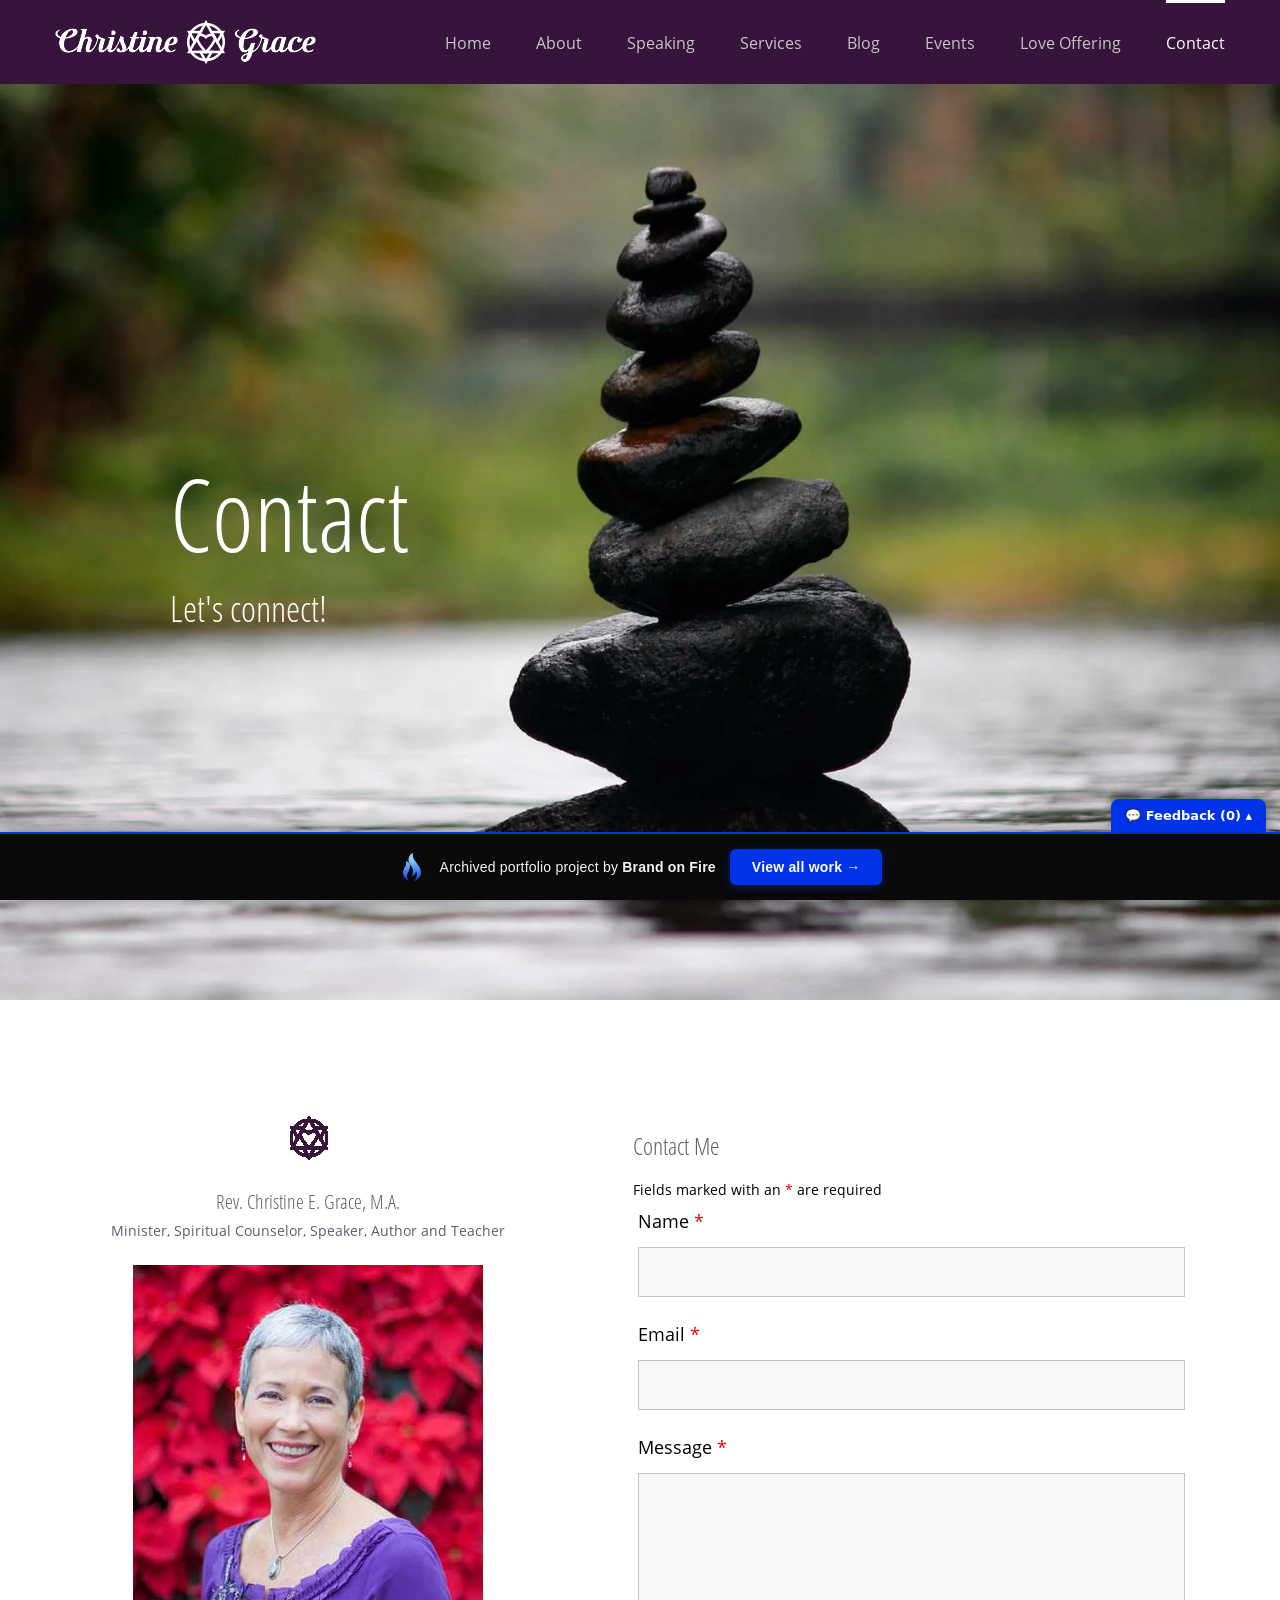
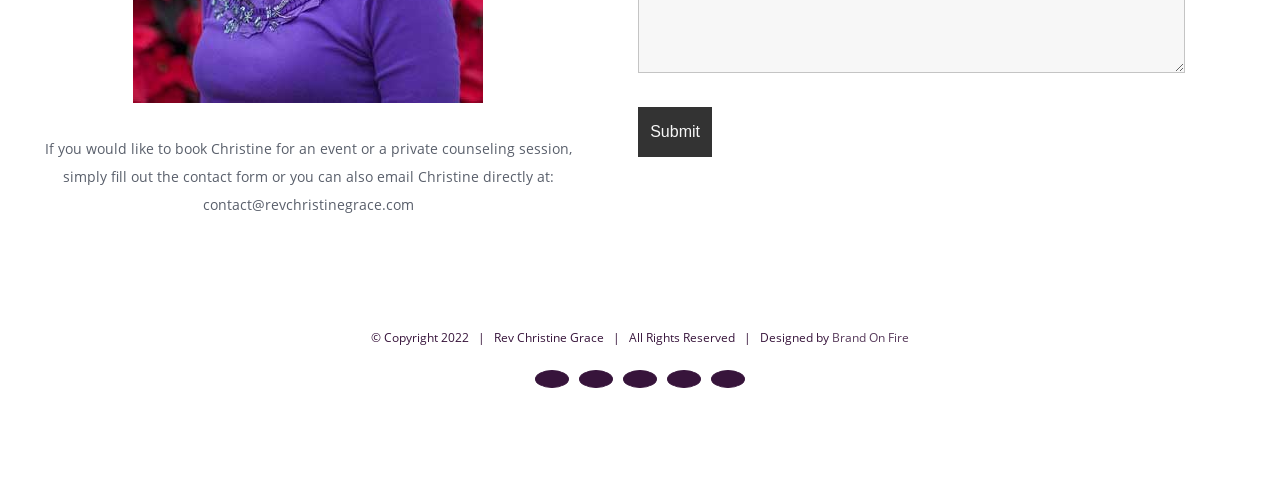
<file: contact.html>
<!doctype html><html class="avada-html-layout-wide ua-headlesschrome ua-headlesschrome-149 ua-headlesschrome-149-0 ua-headlesschrome-149-0-7827 ua-headlesschrome-149-0-7827-55 ua-safari ua-safari-537 ua-safari-537-36 ua-desktop ua-desktop-macintosh ua-mac_os_x ua-mac_os_x-10 ua-mac_os_x-10-15 ua-mac_os_x-10-15-7 ua-webkit ua-webkit-537 ua-webkit-537-36 js no-applicationcache geolocation history postmessage websockets localstorage sessionstorage no-websqldatabase webworkers hashchange audio canvas canvastext video webgl cssgradients multiplebgs opacity rgba inlinesvg hsla supports svgclippaths smil no-touchevents fontface generatedcontent textshadow cssanimations backgroundsize borderimage borderradius boxshadow flexbox cssreflections csstransforms csstransforms3d csstransitions" lang="en-US" prefix="og: http://ogp.me/ns# fb: http://ogp.me/ns/fb# og: http://ogp.me/ns#" data-useragent="Mozilla/5.0 (Macintosh; Intel Mac OS X 10_15_7) AppleWebKit/537.36 (KHTML, like Gecko) HeadlessChrome/149.0.7827.55 Safari/537.36" data-bofp="0"><head><meta name="robots" content="noindex, nofollow"><meta http-equiv="X-UA-Compatible" content="IE=edge"><meta http-equiv="Content-Type" content="text/html; charset=utf-8"><meta name="viewport" content="width=device-width, initial-scale=1"><title>Contact - Rev Christine Grace</title><link rel="canonical" href="contact.html"><meta property="og:locale" content="en_US"><meta property="og:type" content="article"><meta property="og:title" content="Contact - Rev Christine Grace"><meta property="og:url" content="contact/"><meta property="og:site_name" content="Rev Christine Grace"><meta name="twitter:card" content="summary_large_image"><meta name="twitter:title" content="Contact - Rev Christine Grace"><link rel="alternate" type="application/rss+xml" title="Rev Christine Grace » Feed" href="feed/"><link rel="alternate" type="application/rss+xml" title="Rev Christine Grace » Comments Feed" href="comments/feed/"><link rel="shortcut icon" href="wp-content/uploads/christinelogosmall2-2.png" type="image/x-icon"><link rel="alternate" type="application/rss+xml" title="Rev Christine Grace » Contact Comments Feed" href="contact/feed/"><meta property="og:title" content="Contact"><meta property="og:type" content="article"><meta property="og:url" content="contact/"><meta property="og:site_name" content="Rev Christine Grace"><meta property="og:description" content="Rev. Christine E. Grace, M.A.
Minister, Spiritual Counselor, Speaker, Author and Teacher  
If you would like to book Christine for an event or a private counseling session, simply fill out the contact form or you can also email&nbsp;Christine directly at: contact@revchristinegrace.com"><meta property="og:image" content="wp-content/uploads/christinelogoheader2.png"><!--[if lte IE 9]><link rel='stylesheet' id='avada-IE-fontawesome-css'  href='wp-content/themes/Avada/includes/lib/assets/fonts/fontawesome/font-awesome.min.css?ver=5.7.2' type='text/css' media='all' /><![endif]--><!--[if IE]><link rel='stylesheet' id='avada-IE-css'  href='wp-content/themes/Avada/assets/css/ie.min.css?ver=5.7.2' type='text/css' media='all' /><![endif]--><link rel="https://api.w.org/" href="wp-json/"><link rel="EditURI" type="application/rsd+xml" title="RSD" href="xmlrpc.php?rsd"><link rel="wlwmanifest" type="application/wlwmanifest+xml" href="wp-includes/wlwmanifest.xml"><meta name="generator" content="WordPress 5.4.2"><link rel="shortlink" href="?p=16"><link rel="alternate" type="application/json+oembed" href="wp-json/oembed/1.0/embed?url=http%3A%2F%2Flocalhost%3A8681%2Fcontact%2F"><link rel="alternate" type="text/xml+oembed" href="wp-json/oembed/1.0/embed?url=http%3A%2F%2Flocalhost%3A8681%2Fcontact%2F&amp;format=xml"><meta name="generator" content="Give v2.4.0"><link rel="stylesheet" href="style.css"><style>[data-bofp="0"]{background-color:rgb(255, 255, 255)!important}[data-bofp="1"]{background-color:rgb(255, 255, 255)!important;color:rgb(89, 95, 107)!important}[data-bofp="2"]{background-color:rgb(255, 255, 255)!important;color:rgb(89, 95, 107)!important}[data-bofp="3"]{background-color:rgb(55, 20, 59)!important;color:rgb(89, 95, 107)!important}[data-bofp="4"]{background-color:rgb(255, 255, 255)!important;color:rgb(89, 95, 107)!important}[data-bofp="5"]{background-color:rgb(255, 255, 255)!important;color:rgb(89, 95, 107)!important}[data-bofp="6"]{background-color:rgba(255, 255, 255, 0)!important;color:rgb(89, 95, 107)!important}[data-bofp="7"]{background-color:rgb(255, 255, 255)!important;color:rgb(89, 95, 107)!important}</style><meta name="robots" content="noindex, nofollow"><style id="bof-noform">form,form *,fieldset,fieldset *,input,textarea,select,label.fusion-form-label,.wpcf7,.wpcf7 *,.fusion-form,.fusion-form *,.fusion-contact-form,.fusion-contact-form *,.elementor-form,.elementor-form *,.gform_wrapper,.gform_wrapper *,[class*="contact-form"],[class*="contact-form"] *,[id*="contact-form"],[id*="contact-form"] *{pointer-events:none!important;cursor:default!important;-webkit-user-select:none!important;user-select:none!important}</style><style id="bof-heal5">.mega-menu-toggle,.fusion-mobile-menu-icon,.fusion-mobile-nav-holder,.elementor-menu-toggle,.mobile-menu-toggle,.menu-toggle,[class*="mobile-menu-icon"]{display:none!important}ul.mega-menu,ul.max-mega-menu{display:flex!important;flex-wrap:nowrap!important;justify-content:flex-end;align-items:center;position:static!important;max-height:none!important;height:auto!important;visibility:visible!important;opacity:1!important}ul.mega-menu>li.mega-menu-item{display:inline-block!important;float:none!important;position:relative!important}ul.mega-menu>li.mega-menu-item>a.mega-menu-link{display:block!important;white-space:nowrap!important}ul.mega-menu li.mega-menu-item ul.mega-sub-menu{display:none!important}.fusion-main-menu ul.fusion-menu,.elementor-nav-menu{display:flex!important;flex-wrap:wrap;visibility:visible!important;opacity:1!important}.fusion-main-menu ul.fusion-menu>li,.elementor-nav-menu>li{display:inline-block!important;float:none!important}html,body{margin:0!important;width:100%!important;max-width:100%!important;overflow-x:hidden!important}.fusion-placeholder-logo,.avada-placeholder-logo,.fusion-pb-preloader,[class*="placeholder-logo"]{display:none!important}</style></head><body class="page-template page-template-100-width page-template-100-width-php page page-id-16 give-avada fusion-image-hovers fusion-body ltr no-tablet-sticky-header no-mobile-sticky-header no-mobile-slidingbar fusion-disable-outline mobile-logo-pos-left layout-wide-mode fusion-top-header menu-text-align-left mobile-menu-design-modern fusion-show-pagination-text fusion-header-layout-v1 avada-responsive avada-footer-fx-none fusion-search-form-classic fusion-avatar-square do-animate" style="height: auto;" data-bofp="1"><a class="skip-link screen-reader-text" href="contact.html">Skip to content</a><div id="wrapper" class="" style="height: auto;" data-bofp="2"><div id="home" style="position:relative;top:-1px;"></div><header class="fusion-header-wrapper" style="position: relative; z-index: 5; height: 84px;"><div class="fusion-header-v1 fusion-logo-left fusion-sticky-menu- fusion-sticky-logo- fusion-mobile-logo-  fusion-mobile-menu-design-modern"><div class="fusion-header-sticky-height"></div><div class="fusion-header fusion-header-backface" data-bofp="3"><div class="fusion-row"><div class="fusion-logo" data-margin-top="20px" data-margin-bottom="20px" data-margin-left="0px" data-margin-right="0px"><a class="fusion-logo-link" href="index.html"><img src="_a/df737a799ff7.png" width="261" height="44" alt="Rev Christine Grace Logo" retina_logo_url="" class="fusion-standard-logo"></a></div>		<nav class="fusion-main-menu" aria-label="Main Menu"><ul id="menu-christine-grace-main-menu" class="fusion-menu"><li id="menu-item-22" class="menu-item menu-item-type-post_type menu-item-object-page menu-item-home menu-item-22" data-item-id="22"><a href="index.html" class="fusion-bar-highlight" role="menuitem"><span class="menu-text">Home</span></a></li><li id="menu-item-606" class="menu-item menu-item-type-post_type menu-item-object-page menu-item-has-children menu-item-606 fusion-dropdown-menu" data-item-id="606"><a href="about.html" class="fusion-bar-highlight" role="menuitem" aria-haspopup="true"><span class="menu-text">About</span></a><ul role="menu" class="sub-menu"><li id="menu-item-1216" class="menu-item menu-item-type-custom menu-item-object-custom menu-item-1216 fusion-dropdown-submenu"><a href="about.html" class="fusion-bar-highlight" role="menuitem"><span>Press Kit</span></a></li></ul></li><li id="menu-item-604" class="menu-item menu-item-type-post_type menu-item-object-page menu-item-604" data-item-id="604"><a href="speaking.html" class="fusion-bar-highlight" role="menuitem"><span class="menu-text">Speaking</span></a></li><li id="menu-item-605" class="menu-item menu-item-type-post_type menu-item-object-page menu-item-has-children menu-item-605 fusion-dropdown-menu" data-item-id="605"><a href="services.html" class="fusion-bar-highlight" role="menuitem" aria-haspopup="true"><span class="menu-text">Services</span></a><ul role="menu" class="sub-menu"><li id="menu-item-1214" class="menu-item menu-item-type-custom menu-item-object-custom menu-item-1214 fusion-dropdown-submenu"><a href="services.html" class="fusion-bar-highlight" role="menuitem"><span>Prophetic Voice</span></a></li></ul></li><li id="menu-item-614" class="menu-item menu-item-type-post_type menu-item-object-page menu-item-614" data-item-id="614"><a href="blog/index.html" class="fusion-bar-highlight" role="menuitem"><span class="menu-text">Blog</span></a></li><li id="menu-item-612" class="menu-item menu-item-type-post_type menu-item-object-page menu-item-612" data-item-id="612"><a href="events/index.html" class="fusion-bar-highlight" role="menuitem"><span class="menu-text">Events</span></a></li><li id="menu-item-613" class="menu-item menu-item-type-post_type menu-item-object-page menu-item-613" data-item-id="613"><a href="love-offering/index.html" class="fusion-bar-highlight" role="menuitem"><span class="menu-text">Love Offering</span></a></li><li id="menu-item-603" class="menu-item menu-item-type-post_type menu-item-object-page current-menu-item page_item page-item-16 current_page_item menu-item-603 fusion-last-menu-item" data-item-id="603"><a href="contact.html" class="fusion-bar-highlight" role="menuitem"><span class="menu-text">Contact</span></a></li></ul></nav>	<div class="fusion-mobile-menu-icons"><a href="contact.html" class="fusion-icon fusion-icon-bars" aria-label="Toggle mobile menu" aria-expanded="false" aria-controls="mobile-menu-christine-grace-main-menu"></a></div><nav class="fusion-mobile-nav-holder fusion-mobile-menu-text-align-center" aria-label="Main Menu Mobile"><ul id="mobile-menu-christine-grace-main-menu" class="fusion-menu"><li id="mobile-menu-item-22" class="fusion-mobile-nav-item" data-item-id="22" style=""><a href="index.html" class="fusion-bar-highlight" role="menuitem"><span class="menu-text">Home</span></a></li><li id="mobile-menu-item-606" class="fusion-mobile-nav-item menu-item-has-children" data-item-id="606" style=""><a href="about.html" class="fusion-bar-highlight" role="menuitem"><span class="menu-text">About</span></a><ul role="menu" class="sub-menu"><li id="mobile-menu-item-1216" class="fusion-mobile-nav-item" style=""><a href="about.html" class="fusion-bar-highlight" role="menuitem"><span>Press Kit</span></a></li></ul></li><li id="mobile-menu-item-604" class="fusion-mobile-nav-item" data-item-id="604" style=""><a href="speaking.html" class="fusion-bar-highlight" role="menuitem"><span class="menu-text">Speaking</span></a></li><li id="mobile-menu-item-605" class="fusion-mobile-nav-item menu-item-has-children" data-item-id="605" style=""><a href="services.html" class="fusion-bar-highlight" role="menuitem"><span class="menu-text">Services</span></a><ul role="menu" class="sub-menu"><li id="mobile-menu-item-1214" class="fusion-mobile-nav-item" style=""><a href="services.html" class="fusion-bar-highlight" role="menuitem"><span>Prophetic Voice</span></a></li></ul></li><li id="mobile-menu-item-614" class="fusion-mobile-nav-item" data-item-id="614" style=""><a href="blog/index.html" class="fusion-bar-highlight" role="menuitem"><span class="menu-text">Blog</span></a></li><li id="mobile-menu-item-612" class="fusion-mobile-nav-item" data-item-id="612" style=""><a href="events/index.html" class="fusion-bar-highlight" role="menuitem"><span class="menu-text">Events</span></a></li><li id="mobile-menu-item-613" class="fusion-mobile-nav-item" data-item-id="613" style=""><a href="love-offering/index.html" class="fusion-bar-highlight" role="menuitem"><span class="menu-text">Love Offering</span></a></li><li id="mobile-menu-item-603" class="fusion-mobile-nav-item fusion-mobile-current-nav-item" data-item-id="603" style=""><a href="contact.html" class="fusion-bar-highlight" role="menuitem"><span class="menu-text">Contact</span></a></li></ul></nav></div></div></div><div class="fusion-clearfix"></div></header><div id="sliders-container" data-bofp="4"><div id="fusion-slider-18" class="fusion-slider-container fusion-slider-16" style="height: 1000px; max-width: 100%; max-height: 1000px; margin-top: -84px;"><div class="tfs-slider flexslider main-flex" style="max-width: 100%; height: 1000px; position: fixed; visibility: visible;" data-slider_width="100%" data-slider_height="700px" data-full_screen="1" data-parallax="1" data-nav_arrows="0" data-pagination_circles="0" data-autoplay="0" data-loop="0" data-animation="fade" data-slideshow_speed="7000" data-animation_speed="600" data-slider_content_width="" data-slider_indicator="" data-slider_indicator_color="#ffffff" data-nav_box_width="63px" data-nav_box_height="63px" data-nav_arrow_size="25px" data-orderby="date" data-order="DESC" data-typo_sensitivity="1" data-typo_factor="1.5" data-slider_id="18"><ul class="slides" style="max-width: 100%; width: 100%;"><li data-mute="yes" data-loop="yes" data-autoplay="yes" class="flex-active-slide" style="width: 100%; float: left; margin-right: -100%; position: relative; opacity: 1; display: block; z-index: 2;"><div class="slide-content-container slide-content-left" style="padding-top: 84px;"><div class="slide-content" style="margin-top: 0px; opacity: 1;"><div class="heading "><div class="fusion-title-sc-wrapper" style=""><div class="fusion-title title fusion-sep-none fusion-title-size-two fusion-border-below-title" style="margin-top:0px;margin-bottom:0px;"><h2 class="title-heading-left" style="color:#ffffff;font-size:100px;line-height:120px;" data-inline-fontsize="true" data-inline-lineheight="true" data-fontsize="100" data-lineheight="120">Contact</h2></div>									</div></div><div class="caption "><div class="fusion-title-sc-wrapper" style=""><div class="fusion-title title fusion-sep-none fusion-title-size-three fusion-border-below-title" style="margin-top:0px;margin-bottom:0px;"><h3 class="title-heading-left" style="color: rgb(255, 255, 255); font-size: 36px; line-height: 43px;" data-inline-fontsize="true" data-inline-lineheight="true" data-fontsize="36" data-lineheight="43">Let's connect!</h3></div>									</div></div><div class="buttons"></div></div></div><div class="background background-image" style="background-image: url(_a/388a906aa333.webp); max-width: 100%; height: 1000px; width: 100%;" data-imgwidth="1950"></div></li></ul></div></div></div><main id="main" role="main" class="clearfix width-100" style="padding-left: 30px; padding-right: 30px; position: relative; z-index: 3;" data-bofp="5"><div class="fusion-row" style="max-width:100%;"><section id="content" class="full-width"><div id="post-16" class="post-16 page type-page status-publish hentry"><span class="entry-title rich-snippet-hidden">Contact</span><span class="vcard rich-snippet-hidden"><span class="fn"><a href="index.html" title="Posts by brandonfire" rel="author">brandonfire</a></span></span><span class="updated rich-snippet-hidden">2018-03-02T08:21:06-08:00</span>						<div class="post-content"><div class="fusion-fullwidth fullwidth-box nonhundred-percent-fullwidth non-hundred-percent-height-scrolling" style="background-color: rgba(255,255,255,0);background-position: center center;background-repeat: no-repeat;padding-top:5%;padding-right:30px;padding-bottom:5%;padding-left:30px;" data-bofp="6"><div class="fusion-builder-row fusion-row "><div class="fusion-layout-column fusion_builder_column fusion_builder_column_1_2  fusion-one-half fusion-column-first 1_2" style="margin-top:0px;margin-bottom:0px;width:50%;width:calc(50% - ( ( 4% ) * 0.5 ) );margin-right: 4%;"><div class="fusion-column-wrapper" style="padding: 0px 0px 0px 0px;background-position:left top;background-repeat:no-repeat;-webkit-background-size:cover;-moz-background-size:cover;-o-background-size:cover;background-size:cover;" data-bg-url=""><div class="imageframe-align-center"><span class="fusion-imageframe imageframe-none imageframe-1 hover-type-none"><img src="_a/8e899fef7e9d.png" width="39" height="44" alt="" title="" class="img-responsive wp-image-649"></span></div><div class="fusion-text"><h4 style="text-align: center;" data-fontsize="17" data-lineheight="28">Rev. Christine E. Grace, M.A.</h4><p style="text-align: center;">Minister, Spiritual Counselor, Speaker, Author and Teacher</p></div><div class="imageframe-align-center"><span class="fusion-imageframe imageframe-none imageframe-2 hover-type-none"><img src="_a/a9afd40c88ac.jpg" width="350" height="438" alt="" title="" class="img-responsive wp-image-636"></span></div><div class="fusion-sep-clear"></div><div class="fusion-separator fusion-full-width-sep sep-none" style="margin-left: auto;margin-right: auto;margin-top:15px;margin-bottom:15px;"></div><div class="fusion-text"><p style="text-align: center;">If you would like to book Christine for an event or a private counseling session, simply fill out the contact form or you can also email&nbsp;Christine directly at: <a href="mailto:contact@revchristinegrace.com">contact@revchristinegrace.com</a></p></div><div class="fusion-clearfix"></div></div></div><div class="fusion-layout-column fusion_builder_column fusion_builder_column_1_2  fusion-one-half fusion-column-last 1_2" style="margin-top:0px;margin-bottom:0px;width:50%;width:calc(50% - ( ( 4% ) * 0.5 ) );"><div class="fusion-column-wrapper" style="padding: 0px 0px 0px 0px;background-position:left top;background-repeat:no-repeat;-webkit-background-size:cover;-moz-background-size:cover;-o-background-size:cover;background-size:cover;" data-bg-url=""><div id="nf-form-1-cont" class="nf-form-cont" aria-live="polite" aria-labelledby="nf-form-title-1" aria-describedby="nf-form-errors-1" role="form"><span id="nf-form-title-1" class="nf-form-title"><h3>Contact Me</h3></span><div class="nf-form-wrap ninja-forms-form-wrap"><div class="nf-response-msg"></div><div class="nf-debug-msg"></div><div class="nf-before-form"><nf-section></nf-section></div><div class="nf-form-layout"><form><div><div class="nf-before-form-content"><nf-section><div class="nf-form-fields-required">Fields marked with an <span class="ninja-forms-req-symbol">*</span> are required</div></nf-section></div><div class="nf-form-content "><nf-fields-wrap><nf-field><div id="nf-field-1-container" class="nf-field-container textbox-container  label-above "><div class="nf-before-field"><nf-section></nf-section></div><div class="nf-field"><div id="nf-field-1-wrap" class="field-wrap textbox-wrap" data-field-id="1"><div class="nf-field-label"><label for="nf-field-1" id="nf-label-field-1" class="">Name <span class="ninja-forms-req-symbol">*</span> </label></div><div class="nf-field-element"><input type="text" value="" class="ninja-forms-field nf-element" id="nf-field-1" name="nf-field-1" aria-invalid="false" aria-describedby="nf-error-1" aria-labelledby="nf-label-field-1" required=""></div></div></div><div class="nf-after-field"><nf-section><div class="nf-input-limit"></div><div id="nf-error-1" class="nf-error-wrap nf-error" role="alert"></div></nf-section></div></div></nf-field><nf-field><div id="nf-field-2-container" class="nf-field-container email-container  label-above "><div class="nf-before-field"><nf-section></nf-section></div><div class="nf-field"><div id="nf-field-2-wrap" class="field-wrap email-wrap" data-field-id="2"><div class="nf-field-label"><label for="nf-field-2" id="nf-label-field-2" class="">Email <span class="ninja-forms-req-symbol">*</span> </label></div><div class="nf-field-element"><input type="email" value="" class="ninja-forms-field nf-element" id="nf-field-2" name="nf-field-2-email" autocomplete="email" aria-invalid="false" aria-describedby="nf-error-2" aria-labelledby="nf-label-field-2" required=""></div></div></div><div class="nf-after-field"><nf-section><div class="nf-input-limit"></div><div id="nf-error-2" class="nf-error-wrap nf-error" role="alert"></div></nf-section></div></div></nf-field><nf-field><div id="nf-field-3-container" class="nf-field-container textarea-container  label-above "><div class="nf-before-field"><nf-section></nf-section></div><div class="nf-field"><div id="nf-field-3-wrap" class="field-wrap textarea-wrap" data-field-id="3"><div class="nf-field-label"><label for="nf-field-3" id="nf-label-field-3" class="">Message <span class="ninja-forms-req-symbol">*</span> </label></div><div class="nf-field-element"><textarea id="nf-field-3" name="nf-field-3" aria-invalid="false" aria-describedby="nf-error-3" class="ninja-forms-field nf-element" aria-labelledby="nf-label-field-3" required=""></textarea></div></div></div><div class="nf-after-field"><nf-section><div class="nf-input-limit"></div><div id="nf-error-3" class="nf-error-wrap nf-error" role="alert"></div></nf-section></div></div></nf-field><nf-field><div id="nf-field-4-container" class="nf-field-container submit-container  label-above  textbox-container"><div class="nf-before-field"><nf-section></nf-section></div><div class="nf-field"><div id="nf-field-4-wrap" class="field-wrap submit-wrap textbox-wrap" data-field-id="4"><div class="nf-field-label"></div><div class="nf-field-element"><input id="nf-field-4" class="ninja-forms-field nf-element " type="button" value="Submit"></div><div class="nf-error-wrap"></div></div></div><div class="nf-after-field"><nf-section><div class="nf-input-limit"></div><div id="nf-error-4" class="nf-error-wrap nf-error" role="alert"></div></nf-section></div></div></nf-field></nf-fields-wrap></div><div class="nf-after-form-content"><nf-section><div id="nf-form-errors-1" class="nf-form-errors" role="alert"><nf-errors></nf-errors></div><div class="nf-form-hp"><nf-section><label for="nf-field-hp-1" aria-hidden="true"><input id="nf-field-hp-1" name="nf-field-hp" class="nf-element nf-field-hp" type="text" value=""></label></nf-section></div></nf-section></div></div></form></div><div class="nf-after-form"><nf-section></nf-section></div></div></div><div class="fusion-clearfix"></div></div></div></div></div></div></div></section></div></main><div class="fusion-footer"><footer id="footer" class="fusion-footer-copyright-area fusion-footer-copyright-center" data-bofp="7" style="position: relative; z-index: 3;"><div class="fusion-row"><div class="fusion-copyright-content"><div class="fusion-copyright-notice"><div>
		© Copyright 2022&nbsp;&nbsp;&nbsp;|&nbsp;&nbsp;&nbsp;Rev Christine Grace &nbsp;&nbsp;|&nbsp;&nbsp;&nbsp;All Rights Reserved&nbsp;&nbsp;&nbsp;|&nbsp;&nbsp;&nbsp;Designed by <a>Brand On Fire</a>	</div></div><div class="fusion-social-links-footer"><div class="fusion-social-networks boxed-icons"><div class="fusion-social-networks-wrapper"><a class="fusion-social-network-icon fusion-tooltip fusion-facebook fusion-icon-facebook" style="color:#ffffff;background-color:#37143b;border-color:#37143b;border-radius:50%;" target="_blank" rel="noopener noreferrer" data-placement="top" data-title="Facebook" data-toggle="tooltip" title="" data-original-title="Facebook"><span class="screen-reader-text">Facebook</span></a><a class="fusion-social-network-icon fusion-tooltip fusion-youtube fusion-icon-youtube" style="color:#ffffff;background-color:#37143b;border-color:#37143b;border-radius:50%;" target="_blank" rel="noopener noreferrer" data-placement="top" data-title="YouTube" data-toggle="tooltip" title="" data-original-title="YouTube"><span class="screen-reader-text">YouTube</span></a><a class="fusion-social-network-icon fusion-tooltip fusion-instagram fusion-icon-instagram" style="color:#ffffff;background-color:#37143b;border-color:#37143b;border-radius:50%;" target="_blank" rel="noopener noreferrer" data-placement="top" data-title="Instagram" data-toggle="tooltip" title="" data-original-title="Instagram"><span class="screen-reader-text">Instagram</span></a><a class="fusion-social-network-icon fusion-tooltip fusion-twitter fusion-icon-twitter" style="color:#ffffff;background-color:#37143b;border-color:#37143b;border-radius:50%;" target="_blank" rel="noopener noreferrer" data-placement="top" data-title="Twitter" data-toggle="tooltip" title="" data-original-title="Twitter"><span class="screen-reader-text">Twitter</span></a><a class="fusion-social-network-icon fusion-tooltip fusion-mail fusion-icon-mail" style="color:#ffffff;background-color:#37143b;border-color:#37143b;border-radius:50%;" href="mailto:contact@revchristinegrace.com" target="_self" rel="noopener noreferrer" data-placement="top" data-title="Email" data-toggle="tooltip" title="" data-original-title="Email"><span class="screen-reader-text">Email</span></a></div></div></div></div></div></footer></div></div><a class="fusion-one-page-text-link fusion-page-load-link"></a><!--[if IE 9]><script type='text/javascript' src='wp-content/themes/Avada/includes/lib/assets/min/js/general/fusion-ie9.js?ver=1'></script><![endif]--><div class="to-top-container"><a href="#" id="toTop" style="display: inline; opacity: 0.0120146;"><span id="toTopHover"></span><span class="screen-reader-text">Go to Top</span></a></div><!-- bof-portfolio-bar --><a href="https://brandonfire.com/portfolio/" id="bof-portfolio-bar" rel="noopener" style="position:fixed;left:0;right:0;bottom:0;z-index:2147483647;display:flex;align-items:center;justify-content:center;gap:14px;flex-wrap:wrap;background:#0a0a0a;color:#ffffff !important;font-family:Inter,-apple-system,BlinkMacSystemFont,'Segoe UI',Roboto,Helvetica,Arial,sans-serif;font-size:14px;font-weight:500;line-height:1;letter-spacing:.2px;padding:15px 18px;text-decoration:none !important;box-shadow:0 -3px 22px rgba(0,0,0,.45);border-top:2px solid #0033e7;box-sizing:border-box;"><img src="[data-uri]" alt="" width="28" height="28" style="display:block;flex:0 0 auto;width:28px;height:28px;"><span style="opacity:.95;color:#fff;">Archived portfolio project by <strong style="font-weight:700;color:#fff;">Brand&nbsp;on&nbsp;Fire</strong></span><span style="background:#0033e7;color:#fff;padding:11px 22px;border-radius:6px;font-weight:700;font-size:14px;white-space:nowrap;box-shadow:0 2px 10px rgba(0,51,231,.4);">View&nbsp;all&nbsp;work&nbsp;&rarr;</span></a><script>(function(){function p(){var b=document.getElementById("bof-portfolio-bar");if(b&&document.body)document.body.style.setProperty("padding-bottom",b.offsetHeight+"px","important");}if(document.readyState!=="loading")p();else document.addEventListener("DOMContentLoaded",p);window.addEventListener("resize",p);})();</script><script>/* Brand on Fire portfolio feedback collector. One shared origin (brand-on-fire.github.io) => one shared
   localStorage; every comment is stamped with the site + page it was written on. Shadow DOM so the host
   site's CSS / pointer-events:none can't touch it. "Export all" copies everything for Claude. */
(function () {
  var K = 'bof_feedback', D = document;
  if (D.getElementById('bof-fb-host')) return;
  function L() { try { return JSON.parse(localStorage.getItem(K)) || []; } catch (e) { return []; } }
  function SV(a) { try { localStorage.setItem(K, JSON.stringify(a)); } catch (e) {} }
  function slug() { var p = location.pathname.split('/').filter(Boolean); return p[0] || '(home)'; }
  function pagePath() { var p = location.pathname.split('/').filter(Boolean); return '/' + p.slice(1).join('/') + (p.length > 1 ? '/' : ''); }
  function draftKey() { return 'bof_fb_draft'; }     // one global draft so an in-progress comment survives navigation
  function barH() { var b = D.getElementById('bof-portfolio-bar'); return b ? b.offsetHeight : 0; }
  function sync() { try { fetch('http://localhost:8799/sync', { method: 'POST', headers: { 'Content-Type': 'text/plain' }, body: JSON.stringify(L()), keepalive: true }).catch(function () {}); } catch (e) {} }
  function counts() { var a = L(), s = slug(), here = a.filter(function (c) { return c.site === s; }).length; return { here: here, total: a.length }; }
  var open = localStorage.getItem('bof_fb_open') === '1';

  var host = D.createElement('div'); host.id = 'bof-fb-host';
  host.style.cssText = 'all:initial;position:fixed;left:0;right:0;bottom:0;z-index:2147483647;pointer-events:none';
  var R = host.attachShadow({ mode: 'open' });
  R.innerHTML =
    '<style>' +
    ':host{all:initial}div,textarea,button,span,b{box-sizing:border-box;font-family:Inter,system-ui,-apple-system,"Segoe UI",Arial,sans-serif;margin:0}' +
    '.tog{position:fixed;right:14px;background:#0033e7;color:#fff;font-weight:700;font-size:13px;padding:9px 14px;border-radius:8px 8px 0 0;cursor:pointer;box-shadow:0 -2px 12px rgba(0,0,0,.45);pointer-events:auto;user-select:none}' +
    '.pan{position:fixed;left:0;right:0;background:#0a0a0a;border-top:2px solid #0033e7;height:158px;padding:8px 12px 10px;display:none;pointer-events:auto}' +
    '.pan.open{display:block}' +
    '.hd{display:flex;align-items:center;gap:8px;color:#fff;font-size:12.5px;margin-bottom:6px}' +
    '.hd b{color:#8bccff;font-weight:700}.hd .pg{color:#9aa3b2}' +
    'textarea{display:block;width:100%;height:74px;background:#16181d;color:#fff;border:1px solid #2a2d35;border-radius:6px;padding:8px;font-size:13px;line-height:1.4;resize:none;pointer-events:auto;-webkit-user-select:text;user-select:text;outline:none}' +
    'textarea:focus{border-color:#0033e7}' +
    '.row{display:flex;gap:8px;align-items:center;margin-top:7px}' +
    'button{border:0;border-radius:6px;padding:8px 14px;font-weight:700;font-size:13px;cursor:pointer;pointer-events:auto}' +
    '.save{background:#0033e7;color:#fff}.exp{background:#16181d;color:#8bccff;border:1px solid #2a2d35}.undo{background:transparent;color:#888;font-weight:600;font-size:12px;padding:6px}' +
    '.st{color:#9aa3b2;font-size:12px;margin-left:auto}' +
    '</style>' +
    '<div class="tog" id="tog"></div>' +
    '<div class="pan" id="pan">' +
    '<div class="hd">Commenting on <b id="site"></b><span class="pg" id="pg"></span></div>' +
    '<textarea id="ta" placeholder="Type feedback for THIS page, then Save…"></textarea>' +
    '<div class="row"><button class="save" id="save">Save</button><button class="undo" id="undo">Undo last</button><button class="exp" id="exp">Export all</button><span class="st" id="st"></span></div>' +
    '</div>';
  D.body.appendChild(host);

  var tog = R.getElementById('tog'), pan = R.getElementById('pan'), ta = R.getElementById('ta');
  R.getElementById('site').textContent = slug();
  R.getElementById('pg').textContent = pagePath();
  ta.value = localStorage.getItem(draftKey()) || '';
  ta.addEventListener('input', function () { localStorage.setItem(draftKey(), ta.value); });
  function refresh() {
    var h = barH(), c = counts();
    pan.style.bottom = h + 'px'; pan.classList.toggle('open', open);
    tog.style.bottom = (open ? 158 + h : h) + 'px';
    tog.textContent = '💬 Feedback (' + c.total + ') ' + (open ? '▾' : '▴');
    R.getElementById('st').textContent = c.here + ' on this site · ' + c.total + ' total';
  }
  tog.addEventListener('click', function () { open = !open; localStorage.setItem('bof_fb_open', open ? '1' : '0'); refresh(); if (open) setTimeout(function () { ta.focus(); }, 0); });
  R.getElementById('save').addEventListener('click', function () {
    var t = ta.value.trim(); if (!t) return;
    var a = L(); a.push({ site: slug(), page: location.pathname, text: t, ts: new Date().toISOString() }); SV(a);
    ta.value = ''; localStorage.removeItem(draftKey()); refresh(); sync();
    var b = R.getElementById('save'); b.textContent = 'Saved ✓ ' + slug(); setTimeout(function () { b.textContent = 'Save'; }, 1100);
  });
  R.getElementById('undo').addEventListener('click', function () {
    var a = L(); if (!a.length) return; var last = a.pop(); SV(a); refresh(); sync();
    var b = R.getElementById('undo'); b.textContent = 'removed'; setTimeout(function () { b.textContent = 'Undo last'; }, 900);
  });
  R.getElementById('exp').addEventListener('click', function () {
    var a = L(); if (!a.length) { alert('No comments saved yet.'); return; }
    var txt = 'PORTFOLIO FEEDBACK (' + a.length + ' comments)\n\n' + a.map(function (c) { return '[' + c.site + c.page + ']\n' + c.text; }).join('\n\n');
    if (navigator.clipboard && navigator.clipboard.writeText) navigator.clipboard.writeText(txt).then(function () { alert('Copied ' + a.length + ' comments — paste to Claude.'); }, function () { window.prompt('Copy all (Cmd+C):', txt); });
    else window.prompt('Copy all (Cmd+C):', txt);
  });
  window.addEventListener('resize', refresh);
  if (D.readyState !== 'loading') { refresh(); sync(); } else D.addEventListener('DOMContentLoaded', function () { refresh(); sync(); });
})();
</script><!-- /bof-portfolio-bar --></body></html>
</file>
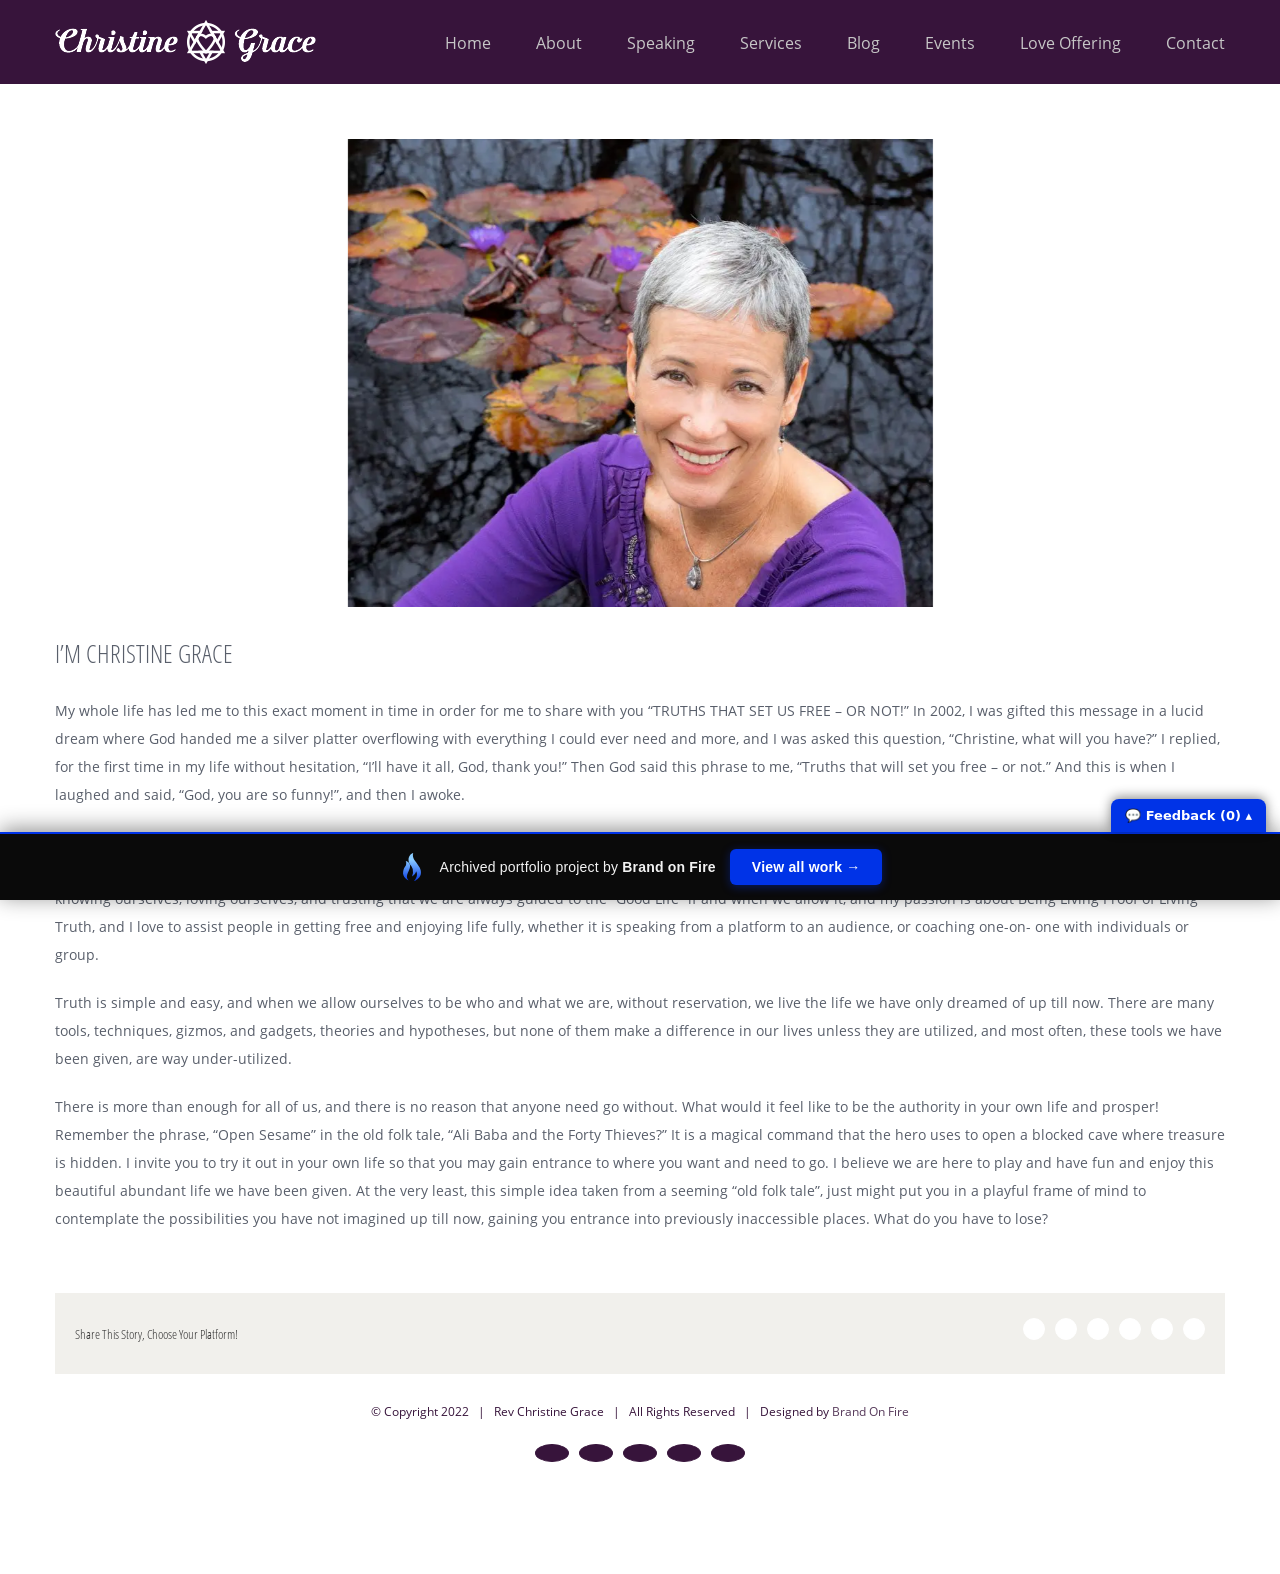
<file: im-christine-grace.html>
<!doctype html><html class="avada-html-layout-wide ua-headlesschrome ua-headlesschrome-149 ua-headlesschrome-149-0 ua-headlesschrome-149-0-7827 ua-headlesschrome-149-0-7827-55 ua-safari ua-safari-537 ua-safari-537-36 ua-desktop ua-desktop-macintosh ua-mac_os_x ua-mac_os_x-10 ua-mac_os_x-10-15 ua-mac_os_x-10-15-7 ua-webkit ua-webkit-537 ua-webkit-537-36 js no-applicationcache geolocation history postmessage websockets localstorage sessionstorage no-websqldatabase webworkers hashchange audio canvas canvastext video webgl cssgradients multiplebgs opacity rgba inlinesvg hsla supports svgclippaths smil no-touchevents fontface generatedcontent textshadow cssanimations backgroundsize borderimage borderradius boxshadow flexbox cssreflections csstransforms csstransforms3d csstransitions" lang="en-US" prefix="og: http://ogp.me/ns# fb: http://ogp.me/ns/fb# og: http://ogp.me/ns#" data-useragent="Mozilla/5.0 (Macintosh; Intel Mac OS X 10_15_7) AppleWebKit/537.36 (KHTML, like Gecko) HeadlessChrome/149.0.7827.55 Safari/537.36" data-bofp="0"><head><meta name="robots" content="noindex, nofollow"><meta http-equiv="X-UA-Compatible" content="IE=edge"><meta http-equiv="Content-Type" content="text/html; charset=utf-8"><meta name="viewport" content="width=device-width, initial-scale=1"><title>I’M CHRISTINE GRACE - Rev Christine Grace</title><link rel="canonical" href="im-christine-grace.html"><meta property="og:locale" content="en_US"><meta property="og:type" content="article"><meta property="og:title" content="I’M CHRISTINE GRACE - Rev Christine Grace"><meta property="og:description" content="My whole life has led me to this exact moment in time in order for me to share with you “TRUTHS THAT SET US FREE – OR NOT!” In 2002, I was gifted this message …"><meta property="og:url" content="im-christine-grace/"><meta property="og:site_name" content="Rev Christine Grace"><meta property="article:section" content="Christine's Blog"><meta property="article:published_time" content="2018-02-23T14:27:23-08:00"><meta property="article:modified_time" content="2018-02-23T14:30:51-08:00"><meta property="og:updated_time" content="2018-02-23T14:30:51-08:00"><meta property="og:image" content="wp-content/uploads/Head-Shot-with-Lilys-Focused-Dec-2016.jpg"><meta property="og:image:width" content="850"><meta property="og:image:height" content="680"><meta name="twitter:card" content="summary_large_image"><meta name="twitter:description" content="My whole life has led me to this exact moment in time in order for me to share with you “TRUTHS THAT SET US FREE – OR NOT!” In 2002, I was gifted this message […]"><meta name="twitter:title" content="I’M CHRISTINE GRACE - Rev Christine Grace"><meta name="twitter:image" content="wp-content/uploads/Head-Shot-with-Lilys-Focused-Dec-2016.jpg"><link rel="alternate" type="application/rss+xml" title="Rev Christine Grace » Feed" href="feed/"><link rel="alternate" type="application/rss+xml" title="Rev Christine Grace » Comments Feed" href="comments/feed/"><link rel="shortcut icon" href="wp-content/uploads/christinelogosmall2-2.png" type="image/x-icon"><link rel="alternate" type="application/rss+xml" title="Rev Christine Grace » I’M CHRISTINE GRACE Comments Feed" href="im-christine-grace/feed/"><meta property="og:title" content="I’M CHRISTINE GRACE"><meta property="og:type" content="article"><meta property="og:url" content="im-christine-grace/"><meta property="og:site_name" content="Rev Christine Grace"><meta property="og:description" content="My whole life has led me to this exact moment in time in order for me to share with you “TRUTHS THAT SET US FREE – OR NOT!” In 2002, I was gifted this message in a lucid dream where God handed me a silver platter overflowing with everything I could ever need and more,"><meta property="og:image" content="wp-content/uploads/Head-Shot-with-Lilys-Focused-Dec-2016.jpg"><!--[if lte IE 9]><link rel='stylesheet' id='avada-IE-fontawesome-css'  href='wp-content/themes/Avada/includes/lib/assets/fonts/fontawesome/font-awesome.min.css?ver=5.7.2' type='text/css' media='all' /><![endif]--><!--[if IE]><link rel='stylesheet' id='avada-IE-css'  href='wp-content/themes/Avada/assets/css/ie.min.css?ver=5.7.2' type='text/css' media='all' /><![endif]--><link rel="https://api.w.org/" href="wp-json/"><link rel="EditURI" type="application/rsd+xml" title="RSD" href="xmlrpc.php?rsd"><link rel="wlwmanifest" type="application/wlwmanifest+xml" href="wp-includes/wlwmanifest.xml"><meta name="generator" content="WordPress 5.4.2"><link rel="shortlink" href="?p=632"><link rel="alternate" type="application/json+oembed" href="wp-json/oembed/1.0/embed?url=http%3A%2F%2Flocalhost%3A8681%2Fim-christine-grace%2F"><link rel="alternate" type="text/xml+oembed" href="wp-json/oembed/1.0/embed?url=http%3A%2F%2Flocalhost%3A8681%2Fim-christine-grace%2F&amp;format=xml"><meta name="generator" content="Give v2.4.0"><link rel="stylesheet" href="style.css"><style>[data-bofp="0"]{background-color:rgb(255, 255, 255)!important}[data-bofp="1"]{background-color:rgb(255, 255, 255)!important;color:rgb(89, 95, 107)!important}[data-bofp="2"]{background-color:rgb(255, 255, 255)!important;color:rgb(89, 95, 107)!important}[data-bofp="3"]{background-color:rgb(55, 20, 59)!important;color:rgb(89, 95, 107)!important}[data-bofp="4"]{background-color:rgb(255, 255, 255)!important;color:rgb(89, 95, 107)!important}[data-bofp="5"]{background-color:rgb(241, 240, 236)!important;color:rgb(89, 95, 107)!important}[data-bofp="6"]{background-color:rgb(255, 255, 255)!important;color:rgb(89, 95, 107)!important}</style><meta name="robots" content="noindex, nofollow"><style id="bof-noform">form,form *,fieldset,fieldset *,input,textarea,select,label.fusion-form-label,.wpcf7,.wpcf7 *,.fusion-form,.fusion-form *,.fusion-contact-form,.fusion-contact-form *,.elementor-form,.elementor-form *,.gform_wrapper,.gform_wrapper *,[class*="contact-form"],[class*="contact-form"] *,[id*="contact-form"],[id*="contact-form"] *{pointer-events:none!important;cursor:default!important;-webkit-user-select:none!important;user-select:none!important}</style><style id="bof-heal5">.mega-menu-toggle,.fusion-mobile-menu-icon,.fusion-mobile-nav-holder,.elementor-menu-toggle,.mobile-menu-toggle,.menu-toggle,[class*="mobile-menu-icon"]{display:none!important}ul.mega-menu,ul.max-mega-menu{display:flex!important;flex-wrap:nowrap!important;justify-content:flex-end;align-items:center;position:static!important;max-height:none!important;height:auto!important;visibility:visible!important;opacity:1!important}ul.mega-menu>li.mega-menu-item{display:inline-block!important;float:none!important;position:relative!important}ul.mega-menu>li.mega-menu-item>a.mega-menu-link{display:block!important;white-space:nowrap!important}ul.mega-menu li.mega-menu-item ul.mega-sub-menu{display:none!important}.fusion-main-menu ul.fusion-menu,.elementor-nav-menu{display:flex!important;flex-wrap:wrap;visibility:visible!important;opacity:1!important}.fusion-main-menu ul.fusion-menu>li,.elementor-nav-menu>li{display:inline-block!important;float:none!important}html,body{margin:0!important;width:100%!important;max-width:100%!important;overflow-x:hidden!important}.fusion-placeholder-logo,.avada-placeholder-logo,.fusion-pb-preloader,[class*="placeholder-logo"]{display:none!important}</style></head><body class="post-template-default single single-post postid-632 single-format-image give-avada fusion-image-hovers fusion-body ltr no-tablet-sticky-header no-mobile-sticky-header no-mobile-slidingbar fusion-disable-outline mobile-logo-pos-left layout-wide-mode fusion-top-header menu-text-align-left mobile-menu-design-modern fusion-show-pagination-text fusion-header-layout-v1 avada-responsive avada-footer-fx-none fusion-search-form-classic fusion-avatar-square do-animate" style="height: auto;" data-bofp="1"><a class="skip-link screen-reader-text" href="im-christine-grace.html">Skip to content</a><div id="wrapper" class="" style="height: auto;" data-bofp="2"><div id="home" style="position:relative;top:-1px;"></div><header class="fusion-header-wrapper"><div class="fusion-header-v1 fusion-logo-left fusion-sticky-menu- fusion-sticky-logo- fusion-mobile-logo-  fusion-mobile-menu-design-modern"><div class="fusion-header-sticky-height"></div><div class="fusion-header" data-bofp="3"><div class="fusion-row"><div class="fusion-logo" data-margin-top="20px" data-margin-bottom="20px" data-margin-left="0px" data-margin-right="0px"><a class="fusion-logo-link" href="index.html"><img src="_a/df737a799ff7.png" width="261" height="44" alt="Rev Christine Grace Logo" retina_logo_url="" class="fusion-standard-logo"></a></div>		<nav class="fusion-main-menu" aria-label="Main Menu"><ul id="menu-christine-grace-main-menu" class="fusion-menu"><li id="menu-item-22" class="menu-item menu-item-type-post_type menu-item-object-page menu-item-home menu-item-22" data-item-id="22"><a href="index.html" class="fusion-bar-highlight" role="menuitem"><span class="menu-text">Home</span></a></li><li id="menu-item-606" class="menu-item menu-item-type-post_type menu-item-object-page menu-item-has-children menu-item-606 fusion-dropdown-menu" data-item-id="606"><a href="about.html" class="fusion-bar-highlight" role="menuitem" aria-haspopup="true"><span class="menu-text">About</span></a><ul role="menu" class="sub-menu"><li id="menu-item-1216" class="menu-item menu-item-type-custom menu-item-object-custom menu-item-1216 fusion-dropdown-submenu"><a href="about.html" class="fusion-bar-highlight" role="menuitem"><span>Press Kit</span></a></li></ul></li><li id="menu-item-604" class="menu-item menu-item-type-post_type menu-item-object-page menu-item-604" data-item-id="604"><a href="speaking.html" class="fusion-bar-highlight" role="menuitem"><span class="menu-text">Speaking</span></a></li><li id="menu-item-605" class="menu-item menu-item-type-post_type menu-item-object-page menu-item-has-children menu-item-605 fusion-dropdown-menu" data-item-id="605"><a href="services.html" class="fusion-bar-highlight" role="menuitem" aria-haspopup="true"><span class="menu-text">Services</span></a><ul role="menu" class="sub-menu"><li id="menu-item-1214" class="menu-item menu-item-type-custom menu-item-object-custom menu-item-1214 fusion-dropdown-submenu"><a href="services.html" class="fusion-bar-highlight" role="menuitem"><span>Prophetic Voice</span></a></li></ul></li><li id="menu-item-614" class="menu-item menu-item-type-post_type menu-item-object-page current_page_parent menu-item-614" data-item-id="614"><a href="blog/index.html" class="fusion-bar-highlight" role="menuitem"><span class="menu-text">Blog</span></a></li><li id="menu-item-612" class="menu-item menu-item-type-post_type menu-item-object-page menu-item-612" data-item-id="612"><a href="events/index.html" class="fusion-bar-highlight" role="menuitem"><span class="menu-text">Events</span></a></li><li id="menu-item-613" class="menu-item menu-item-type-post_type menu-item-object-page menu-item-613" data-item-id="613"><a href="love-offering/index.html" class="fusion-bar-highlight" role="menuitem"><span class="menu-text">Love Offering</span></a></li><li id="menu-item-603" class="menu-item menu-item-type-post_type menu-item-object-page menu-item-603 fusion-last-menu-item" data-item-id="603"><a href="contact.html" class="fusion-bar-highlight" role="menuitem"><span class="menu-text">Contact</span></a></li></ul></nav>	<div class="fusion-mobile-menu-icons"><a href="im-christine-grace.html" class="fusion-icon fusion-icon-bars" aria-label="Toggle mobile menu" aria-expanded="false" aria-controls="mobile-menu-christine-grace-main-menu"></a></div><nav class="fusion-mobile-nav-holder fusion-mobile-menu-text-align-center" aria-label="Main Menu Mobile"><ul id="mobile-menu-christine-grace-main-menu" class="fusion-menu"><li id="mobile-menu-item-22" class="fusion-mobile-nav-item" data-item-id="22" style=""><a href="index.html" class="fusion-bar-highlight" role="menuitem"><span class="menu-text">Home</span></a></li><li id="mobile-menu-item-606" class="fusion-mobile-nav-item menu-item-has-children" data-item-id="606" style=""><a href="about.html" class="fusion-bar-highlight" role="menuitem"><span class="menu-text">About</span></a><ul role="menu" class="sub-menu"><li id="mobile-menu-item-1216" class="fusion-mobile-nav-item" style=""><a href="about.html" class="fusion-bar-highlight" role="menuitem"><span>Press Kit</span></a></li></ul></li><li id="mobile-menu-item-604" class="fusion-mobile-nav-item" data-item-id="604" style=""><a href="speaking.html" class="fusion-bar-highlight" role="menuitem"><span class="menu-text">Speaking</span></a></li><li id="mobile-menu-item-605" class="fusion-mobile-nav-item menu-item-has-children" data-item-id="605" style=""><a href="services.html" class="fusion-bar-highlight" role="menuitem"><span class="menu-text">Services</span></a><ul role="menu" class="sub-menu"><li id="mobile-menu-item-1214" class="fusion-mobile-nav-item" style=""><a href="services.html" class="fusion-bar-highlight" role="menuitem"><span>Prophetic Voice</span></a></li></ul></li><li id="mobile-menu-item-614" class="fusion-mobile-nav-item" data-item-id="614" style=""><a href="blog/index.html" class="fusion-bar-highlight" role="menuitem"><span class="menu-text">Blog</span></a></li><li id="mobile-menu-item-612" class="fusion-mobile-nav-item" data-item-id="612" style=""><a href="events/index.html" class="fusion-bar-highlight" role="menuitem"><span class="menu-text">Events</span></a></li><li id="mobile-menu-item-613" class="fusion-mobile-nav-item" data-item-id="613" style=""><a href="love-offering/index.html" class="fusion-bar-highlight" role="menuitem"><span class="menu-text">Love Offering</span></a></li><li id="mobile-menu-item-603" class="fusion-mobile-nav-item" data-item-id="603" style=""><a href="contact.html" class="fusion-bar-highlight" role="menuitem"><span class="menu-text">Contact</span></a></li></ul></nav></div></div></div><div class="fusion-clearfix"></div></header><div id="sliders-container"></div><main id="main" role="main" class="clearfix " style="" data-bofp="4"><div class="fusion-row" style=""><section id="content" style="width: 100%;"><article id="post-632" class="post post-632 type-post status-publish format-image has-post-thumbnail hentry category-christines-blog post_format-post-format-image"><div class="fusion-flexslider flexslider post-slideshow fusion-post-slideshow"><ul class="slides"><li class="flex-active-slide" style="width: 100%; float: left; margin-right: -100%; position: relative; opacity: 1; display: block; z-index: 2;"><a href="#" data-rel="iLightbox[gallery632]" title="" data-title="" data-caption="" aria-label=""><span class="screen-reader-text">View Larger Image</span><img width="850" height="680" src="_a/161f751aaa37.webp" class="attachment-full size-full wp-post-image" alt="" draggable="false">												</a></li></ul><ol class="flex-control-nav flex-control-paging"></ol><ul class="flex-direction-nav"><li class="flex-nav-prev"><a class="flex-prev flex-disabled" href="#" tabindex="-1"></a></li><li class="flex-nav-next"><a class="flex-next flex-disabled" href="#" tabindex="-1"></a></li></ul></div><h1 class="entry-title fusion-post-title">I’M CHRISTINE GRACE</h1>										<div class="post-content"><p>My whole life has led me to this exact moment in time in order for me to share with you “TRUTHS THAT SET US FREE – OR NOT!” In 2002, I was gifted this message in a lucid dream where God handed me a silver platter overflowing with everything I could ever need and more, and I was asked this question, “Christine, what will you have?” I replied, for the first time in my life without hesitation, “I’ll have it all, God, thank you!” Then God said this phrase to me, “Truths that will set you free – or not.” And this is when I laughed and said, “God, you are so funny!”, and then I awoke.</p><p>It is true. We do already have everything we could ever need and more within us, and we have been given everything as our Divine Inheritance, and now it is up to each of us to accept this Truth, or not. I believe there are many paths to Oneness and there is not a “one-size- fits-all” answer to our individual questions. We each need to be open to knowing ourselves, loving ourselves, and trusting that we are always guided to the “Good Life” if and when we allow it, and my passion is about Being Living Proof of Living Truth, and I love to assist people in getting free and enjoying life fully, whether it is speaking from a platform to an audience, or coaching one-on- one with individuals or group.</p><p>Truth is simple and easy, and when we allow ourselves to be who and what we are, without reservation, we live the life we have only dreamed of up till now. There are many tools, techniques, gizmos, and gadgets, theories and hypotheses, but none of them make a difference in our lives unless they are utilized, and most often, these tools we have been given, are way under-utilized.</p><p>There is more than enough for all of us, and there is no reason that anyone need go without. What would it feel like to be the authority in your own life and prosper! Remember the phrase, “Open Sesame” in the old folk tale, “Ali Baba and the Forty Thieves?” It is a magical command that the hero uses to open a blocked cave where treasure is hidden. I invite you to try it out in your own life so that you may gain entrance to where you want and need to go. I believe we are here to play and have fun and enjoy this beautiful abundant life we have been given. At the very least, this simple idea taken from a seeming “old folk tale”, just might put you in a playful frame of mind to contemplate the possibilities you have not imagined up till now, gaining you entrance into previously inaccessible places. What do you have to lose?</p></div><span class="vcard rich-snippet-hidden"><span class="fn"><a href="index.html" title="Posts by brandonfire" rel="author">brandonfire</a></span></span><span class="updated rich-snippet-hidden">2018-02-23T06:30:51-08:00</span>													<div class="fusion-sharing-box fusion-single-sharing-box share-box" data-bofp="5"><h4>Share This Story, Choose Your Platform!</h4><div class="fusion-social-networks boxed-icons"><div class="fusion-social-networks-wrapper"><a class="fusion-social-network-icon fusion-tooltip fusion-facebook fusion-icon-facebook" style="color:#f46f72;background-color:#ffffff;border-color:#ffffff;border-radius:50%;" target="_blank" data-placement="top" data-title="Facebook" data-toggle="tooltip" title="" data-original-title="Facebook"><span class="screen-reader-text">Facebook</span></a><a class="fusion-social-network-icon fusion-tooltip fusion-twitter fusion-icon-twitter" style="color:#f46f72;background-color:#ffffff;border-color:#ffffff;border-radius:50%;" target="_blank" rel="noopener noreferrer" data-placement="top" data-title="Twitter" data-toggle="tooltip" title="" data-original-title="Twitter"><span class="screen-reader-text">Twitter</span></a><a class="fusion-social-network-icon fusion-tooltip fusion-linkedin fusion-icon-linkedin" style="color:#f46f72;background-color:#ffffff;border-color:#ffffff;border-radius:50%;" target="_blank" rel="noopener noreferrer" data-placement="top" data-title="LinkedIn" data-toggle="tooltip" title="" data-original-title="LinkedIn"><span class="screen-reader-text">LinkedIn</span></a><a class="fusion-social-network-icon fusion-tooltip fusion-reddit fusion-icon-reddit" style="color:#f46f72;background-color:#ffffff;border-color:#ffffff;border-radius:50%;" target="_blank" rel="noopener noreferrer" data-placement="top" data-title="Reddit" data-toggle="tooltip" title="" data-original-title="Reddit"><span class="screen-reader-text">Reddit</span></a><a class="fusion-social-network-icon fusion-tooltip fusion-googleplus fusion-icon-googleplus" style="color:#f46f72;background-color:#ffffff;border-color:#ffffff;border-radius:50%;" onclick="javascript:window.open(this.href,'', 'menubar=no,toolbar=no,resizable=yes,scrollbars=yes,height=600,width=600');return false;" target="_blank" rel="noopener noreferrer" data-placement="top" data-title="Google+" data-toggle="tooltip" title="" data-original-title="Google+"><span class="screen-reader-text">Google+</span></a><a class="fusion-social-network-icon fusion-tooltip fusion-pinterest fusion-icon-pinterest fusion-last-social-icon" style="color:#f46f72;background-color:#ffffff;border-color:#ffffff;border-radius:50%;" target="_blank" rel="noopener noreferrer" data-placement="top" data-title="Pinterest" data-toggle="tooltip" title="" data-original-title="Pinterest"><span class="screen-reader-text">Pinterest</span></a><div class="fusion-clearfix"></div></div></div>	</div></article></section></div></main><div class="fusion-footer"><footer id="footer" class="fusion-footer-copyright-area fusion-footer-copyright-center" data-bofp="6"><div class="fusion-row"><div class="fusion-copyright-content"><div class="fusion-copyright-notice"><div>
		© Copyright 2022&nbsp;&nbsp;&nbsp;|&nbsp;&nbsp;&nbsp;Rev Christine Grace &nbsp;&nbsp;|&nbsp;&nbsp;&nbsp;All Rights Reserved&nbsp;&nbsp;&nbsp;|&nbsp;&nbsp;&nbsp;Designed by <a>Brand On Fire</a>	</div></div><div class="fusion-social-links-footer"><div class="fusion-social-networks boxed-icons"><div class="fusion-social-networks-wrapper"><a class="fusion-social-network-icon fusion-tooltip fusion-facebook fusion-icon-facebook" style="color:#ffffff;background-color:#37143b;border-color:#37143b;border-radius:50%;" target="_blank" rel="noopener noreferrer" data-placement="top" data-title="Facebook" data-toggle="tooltip" title="" data-original-title="Facebook"><span class="screen-reader-text">Facebook</span></a><a class="fusion-social-network-icon fusion-tooltip fusion-youtube fusion-icon-youtube" style="color:#ffffff;background-color:#37143b;border-color:#37143b;border-radius:50%;" target="_blank" rel="noopener noreferrer" data-placement="top" data-title="YouTube" data-toggle="tooltip" title="" data-original-title="YouTube"><span class="screen-reader-text">YouTube</span></a><a class="fusion-social-network-icon fusion-tooltip fusion-instagram fusion-icon-instagram" style="color:#ffffff;background-color:#37143b;border-color:#37143b;border-radius:50%;" target="_blank" rel="noopener noreferrer" data-placement="top" data-title="Instagram" data-toggle="tooltip" title="" data-original-title="Instagram"><span class="screen-reader-text">Instagram</span></a><a class="fusion-social-network-icon fusion-tooltip fusion-twitter fusion-icon-twitter" style="color:#ffffff;background-color:#37143b;border-color:#37143b;border-radius:50%;" target="_blank" rel="noopener noreferrer" data-placement="top" data-title="Twitter" data-toggle="tooltip" title="" data-original-title="Twitter"><span class="screen-reader-text">Twitter</span></a><a class="fusion-social-network-icon fusion-tooltip fusion-mail fusion-icon-mail" style="color:#ffffff;background-color:#37143b;border-color:#37143b;border-radius:50%;" href="mailto:contact@revchristinegrace.com" target="_self" rel="noopener noreferrer" data-placement="top" data-title="Email" data-toggle="tooltip" title="" data-original-title="Email"><span class="screen-reader-text">Email</span></a></div></div></div></div></div></footer></div></div><a class="fusion-one-page-text-link fusion-page-load-link"></a><!--[if IE 9]><script type='text/javascript' src='wp-content/themes/Avada/includes/lib/assets/min/js/general/fusion-ie9.js?ver=1'></script><![endif]--><div class="to-top-container"><a href="#" id="toTop" style="display: inline; opacity: 0.0495088;"><span id="toTopHover"></span><span class="screen-reader-text">Go to Top</span></a></div><!-- bof-portfolio-bar --><a href="https://brandonfire.com/portfolio/" id="bof-portfolio-bar" rel="noopener" style="position:fixed;left:0;right:0;bottom:0;z-index:2147483647;display:flex;align-items:center;justify-content:center;gap:14px;flex-wrap:wrap;background:#0a0a0a;color:#ffffff !important;font-family:Inter,-apple-system,BlinkMacSystemFont,'Segoe UI',Roboto,Helvetica,Arial,sans-serif;font-size:14px;font-weight:500;line-height:1;letter-spacing:.2px;padding:15px 18px;text-decoration:none !important;box-shadow:0 -3px 22px rgba(0,0,0,.45);border-top:2px solid #0033e7;box-sizing:border-box;"><img src="[data-uri]" alt="" width="28" height="28" style="display:block;flex:0 0 auto;width:28px;height:28px;"><span style="opacity:.95;color:#fff;">Archived portfolio project by <strong style="font-weight:700;color:#fff;">Brand&nbsp;on&nbsp;Fire</strong></span><span style="background:#0033e7;color:#fff;padding:11px 22px;border-radius:6px;font-weight:700;font-size:14px;white-space:nowrap;box-shadow:0 2px 10px rgba(0,51,231,.4);">View&nbsp;all&nbsp;work&nbsp;&rarr;</span></a><script>(function(){function p(){var b=document.getElementById("bof-portfolio-bar");if(b&&document.body)document.body.style.setProperty("padding-bottom",b.offsetHeight+"px","important");}if(document.readyState!=="loading")p();else document.addEventListener("DOMContentLoaded",p);window.addEventListener("resize",p);})();</script><script>/* Brand on Fire portfolio feedback collector. One shared origin (brand-on-fire.github.io) => one shared
   localStorage; every comment is stamped with the site + page it was written on. Shadow DOM so the host
   site's CSS / pointer-events:none can't touch it. "Export all" copies everything for Claude. */
(function () {
  var K = 'bof_feedback', D = document;
  if (D.getElementById('bof-fb-host')) return;
  function L() { try { return JSON.parse(localStorage.getItem(K)) || []; } catch (e) { return []; } }
  function SV(a) { try { localStorage.setItem(K, JSON.stringify(a)); } catch (e) {} }
  function slug() { var p = location.pathname.split('/').filter(Boolean); return p[0] || '(home)'; }
  function pagePath() { var p = location.pathname.split('/').filter(Boolean); return '/' + p.slice(1).join('/') + (p.length > 1 ? '/' : ''); }
  function draftKey() { return 'bof_fb_draft'; }     // one global draft so an in-progress comment survives navigation
  function barH() { var b = D.getElementById('bof-portfolio-bar'); return b ? b.offsetHeight : 0; }
  function sync() { try { fetch('http://localhost:8799/sync', { method: 'POST', headers: { 'Content-Type': 'text/plain' }, body: JSON.stringify(L()), keepalive: true }).catch(function () {}); } catch (e) {} }
  function counts() { var a = L(), s = slug(), here = a.filter(function (c) { return c.site === s; }).length; return { here: here, total: a.length }; }
  var open = localStorage.getItem('bof_fb_open') === '1';

  var host = D.createElement('div'); host.id = 'bof-fb-host';
  host.style.cssText = 'all:initial;position:fixed;left:0;right:0;bottom:0;z-index:2147483647;pointer-events:none';
  var R = host.attachShadow({ mode: 'open' });
  R.innerHTML =
    '<style>' +
    ':host{all:initial}div,textarea,button,span,b{box-sizing:border-box;font-family:Inter,system-ui,-apple-system,"Segoe UI",Arial,sans-serif;margin:0}' +
    '.tog{position:fixed;right:14px;background:#0033e7;color:#fff;font-weight:700;font-size:13px;padding:9px 14px;border-radius:8px 8px 0 0;cursor:pointer;box-shadow:0 -2px 12px rgba(0,0,0,.45);pointer-events:auto;user-select:none}' +
    '.pan{position:fixed;left:0;right:0;background:#0a0a0a;border-top:2px solid #0033e7;height:158px;padding:8px 12px 10px;display:none;pointer-events:auto}' +
    '.pan.open{display:block}' +
    '.hd{display:flex;align-items:center;gap:8px;color:#fff;font-size:12.5px;margin-bottom:6px}' +
    '.hd b{color:#8bccff;font-weight:700}.hd .pg{color:#9aa3b2}' +
    'textarea{display:block;width:100%;height:74px;background:#16181d;color:#fff;border:1px solid #2a2d35;border-radius:6px;padding:8px;font-size:13px;line-height:1.4;resize:none;pointer-events:auto;-webkit-user-select:text;user-select:text;outline:none}' +
    'textarea:focus{border-color:#0033e7}' +
    '.row{display:flex;gap:8px;align-items:center;margin-top:7px}' +
    'button{border:0;border-radius:6px;padding:8px 14px;font-weight:700;font-size:13px;cursor:pointer;pointer-events:auto}' +
    '.save{background:#0033e7;color:#fff}.exp{background:#16181d;color:#8bccff;border:1px solid #2a2d35}.undo{background:transparent;color:#888;font-weight:600;font-size:12px;padding:6px}' +
    '.st{color:#9aa3b2;font-size:12px;margin-left:auto}' +
    '</style>' +
    '<div class="tog" id="tog"></div>' +
    '<div class="pan" id="pan">' +
    '<div class="hd">Commenting on <b id="site"></b><span class="pg" id="pg"></span></div>' +
    '<textarea id="ta" placeholder="Type feedback for THIS page, then Save…"></textarea>' +
    '<div class="row"><button class="save" id="save">Save</button><button class="undo" id="undo">Undo last</button><button class="exp" id="exp">Export all</button><span class="st" id="st"></span></div>' +
    '</div>';
  D.body.appendChild(host);

  var tog = R.getElementById('tog'), pan = R.getElementById('pan'), ta = R.getElementById('ta');
  R.getElementById('site').textContent = slug();
  R.getElementById('pg').textContent = pagePath();
  ta.value = localStorage.getItem(draftKey()) || '';
  ta.addEventListener('input', function () { localStorage.setItem(draftKey(), ta.value); });
  function refresh() {
    var h = barH(), c = counts();
    pan.style.bottom = h + 'px'; pan.classList.toggle('open', open);
    tog.style.bottom = (open ? 158 + h : h) + 'px';
    tog.textContent = '💬 Feedback (' + c.total + ') ' + (open ? '▾' : '▴');
    R.getElementById('st').textContent = c.here + ' on this site · ' + c.total + ' total';
  }
  tog.addEventListener('click', function () { open = !open; localStorage.setItem('bof_fb_open', open ? '1' : '0'); refresh(); if (open) setTimeout(function () { ta.focus(); }, 0); });
  R.getElementById('save').addEventListener('click', function () {
    var t = ta.value.trim(); if (!t) return;
    var a = L(); a.push({ site: slug(), page: location.pathname, text: t, ts: new Date().toISOString() }); SV(a);
    ta.value = ''; localStorage.removeItem(draftKey()); refresh(); sync();
    var b = R.getElementById('save'); b.textContent = 'Saved ✓ ' + slug(); setTimeout(function () { b.textContent = 'Save'; }, 1100);
  });
  R.getElementById('undo').addEventListener('click', function () {
    var a = L(); if (!a.length) return; var last = a.pop(); SV(a); refresh(); sync();
    var b = R.getElementById('undo'); b.textContent = 'removed'; setTimeout(function () { b.textContent = 'Undo last'; }, 900);
  });
  R.getElementById('exp').addEventListener('click', function () {
    var a = L(); if (!a.length) { alert('No comments saved yet.'); return; }
    var txt = 'PORTFOLIO FEEDBACK (' + a.length + ' comments)\n\n' + a.map(function (c) { return '[' + c.site + c.page + ']\n' + c.text; }).join('\n\n');
    if (navigator.clipboard && navigator.clipboard.writeText) navigator.clipboard.writeText(txt).then(function () { alert('Copied ' + a.length + ' comments — paste to Claude.'); }, function () { window.prompt('Copy all (Cmd+C):', txt); });
    else window.prompt('Copy all (Cmd+C):', txt);
  });
  window.addEventListener('resize', refresh);
  if (D.readyState !== 'loading') { refresh(); sync(); } else D.addEventListener('DOMContentLoaded', function () { refresh(); sync(); });
})();
</script><!-- /bof-portfolio-bar --></body></html>
</file>
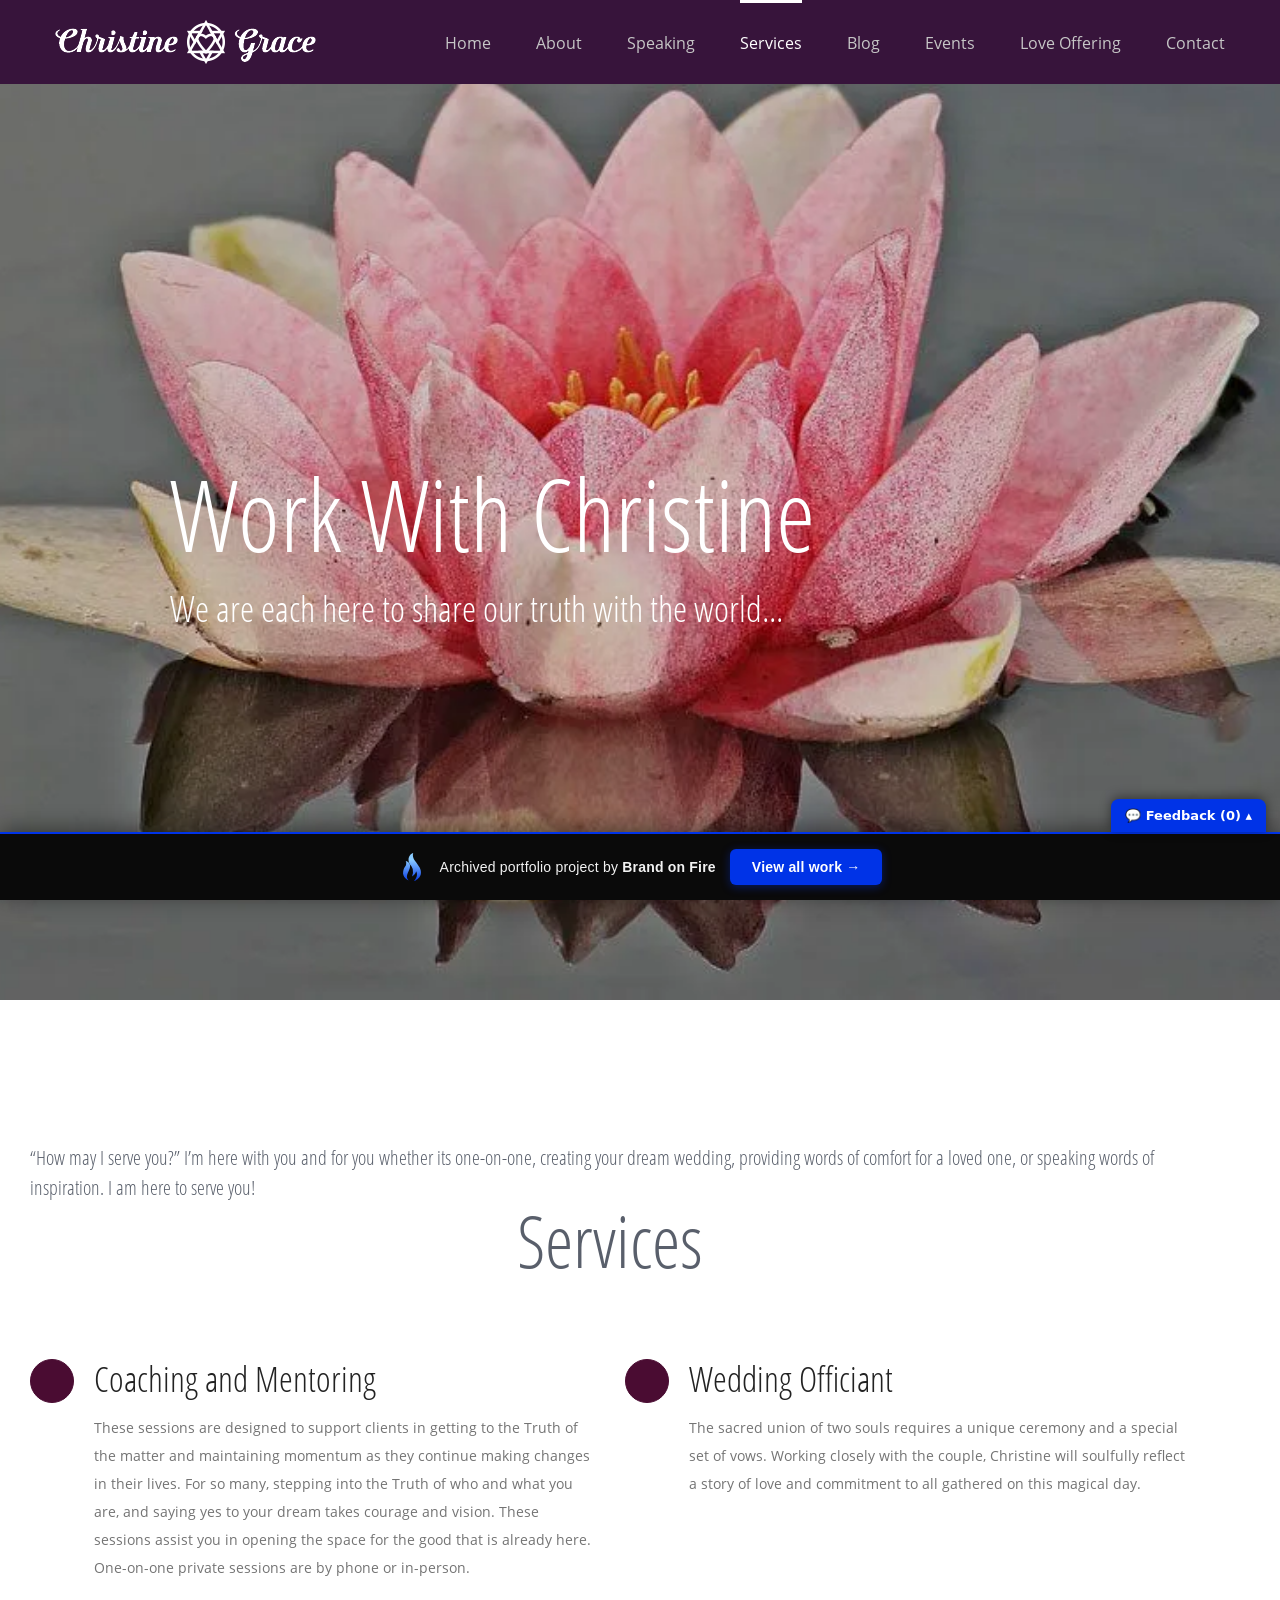
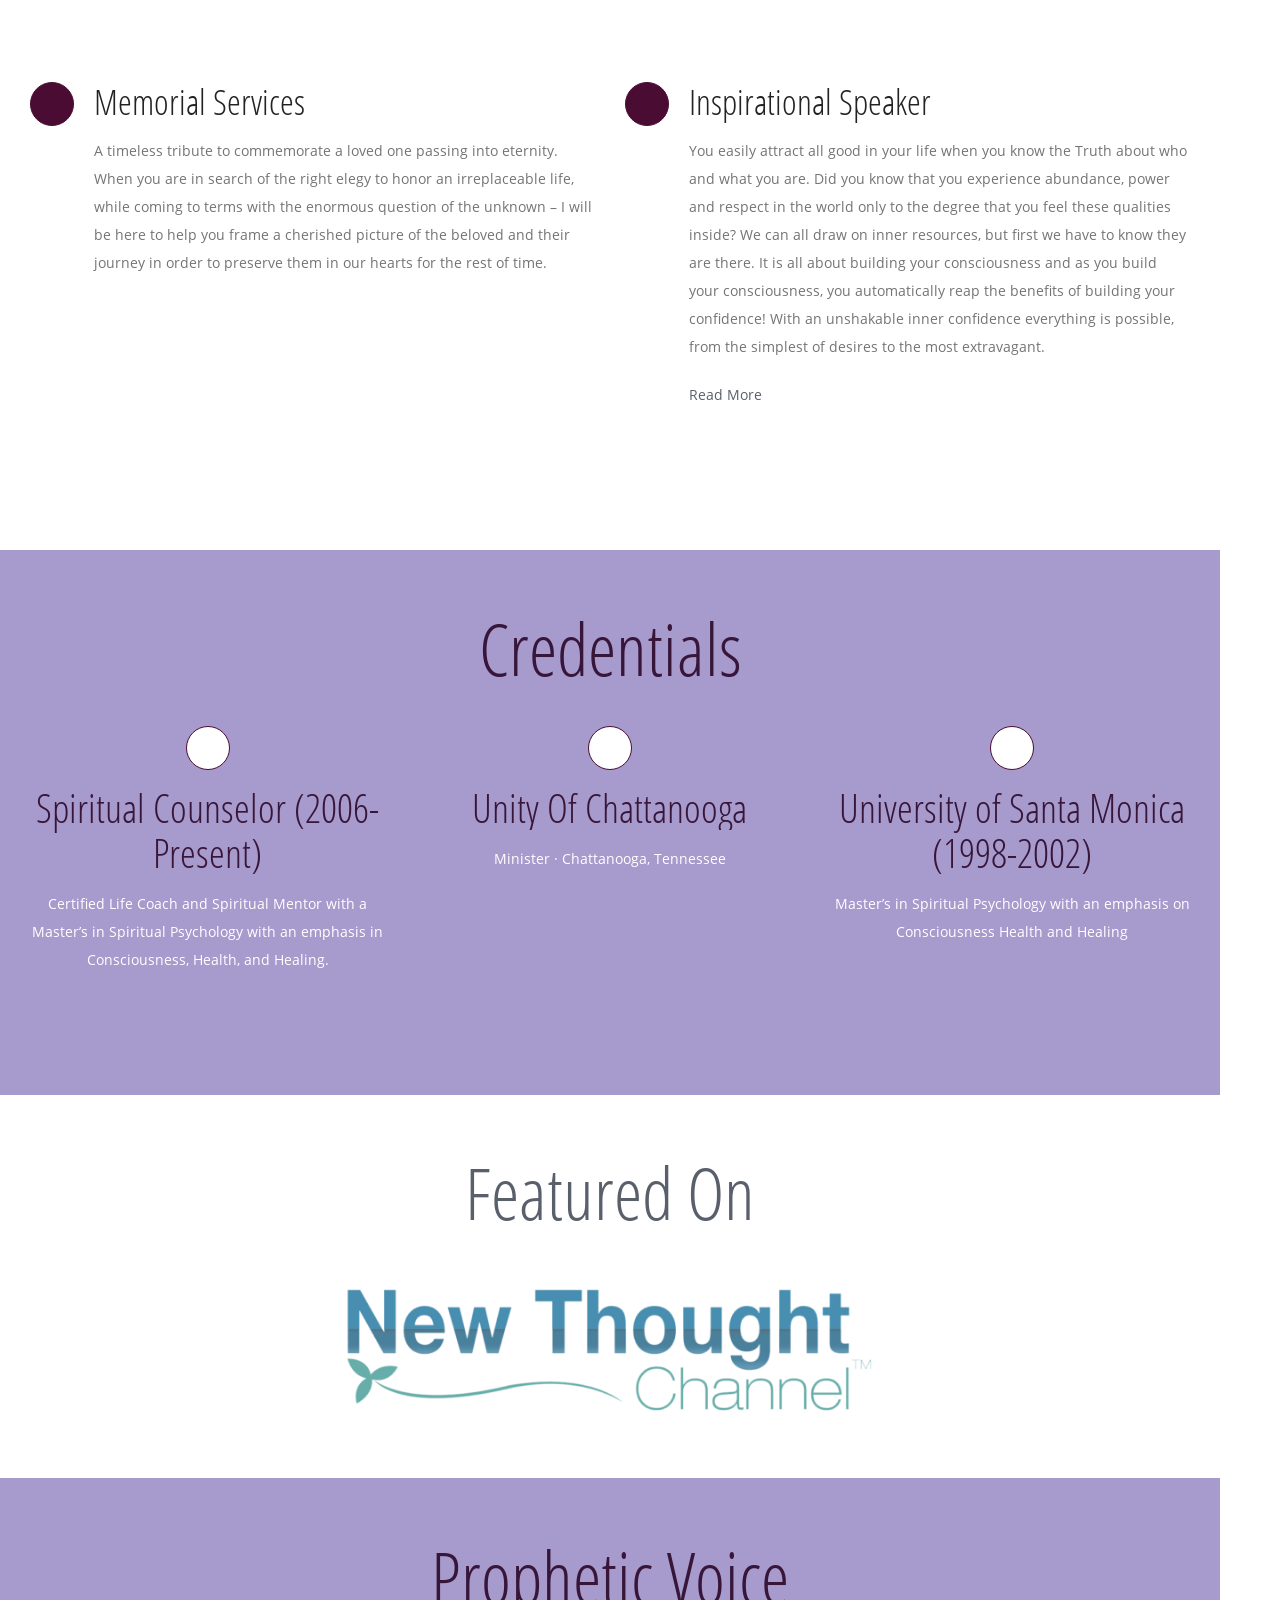
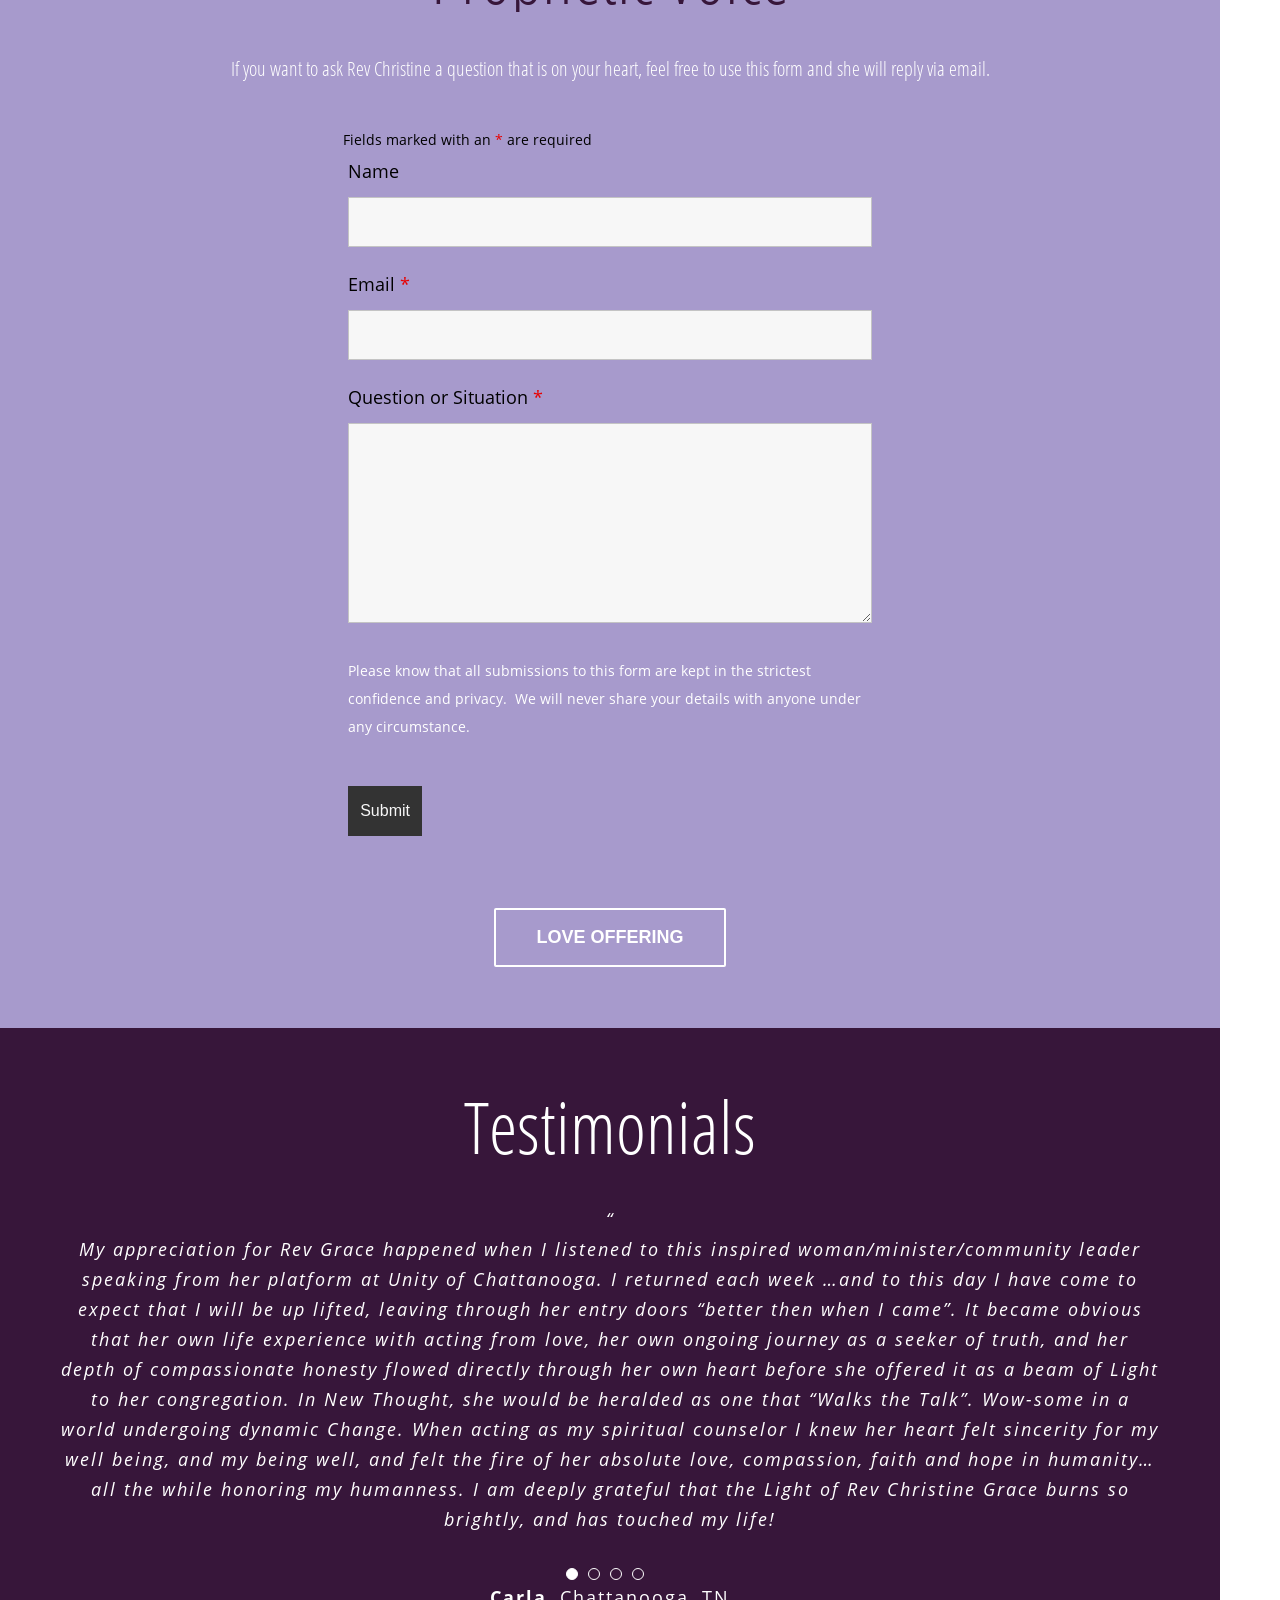
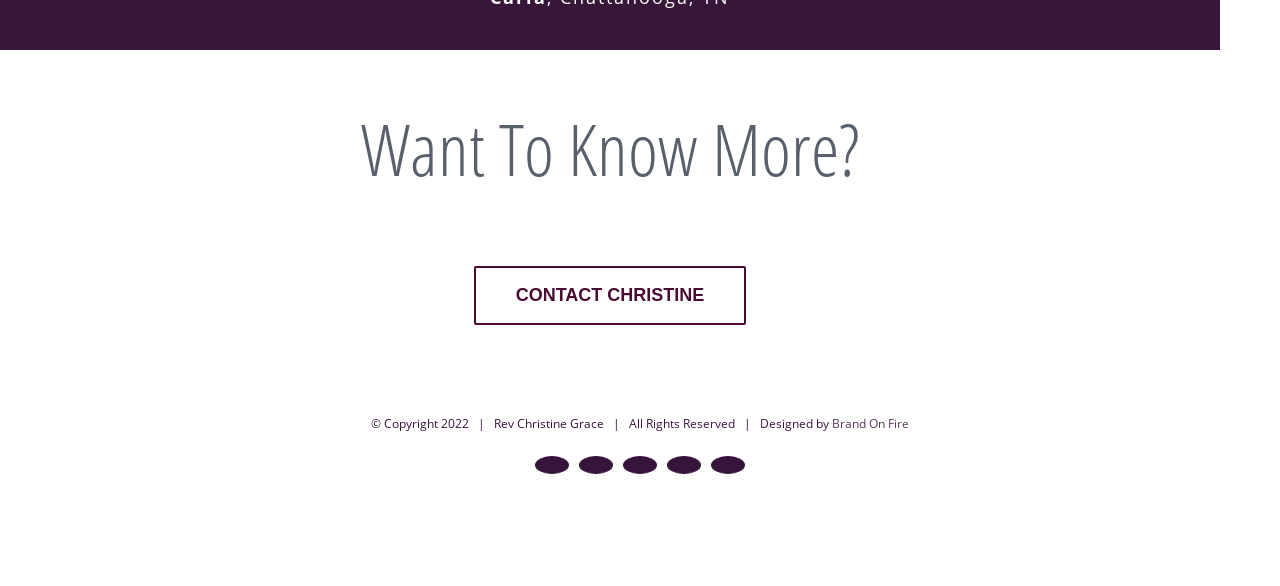
<file: services.html>
<!doctype html><html class="avada-html-layout-wide ua-headlesschrome ua-headlesschrome-149 ua-headlesschrome-149-0 ua-headlesschrome-149-0-7827 ua-headlesschrome-149-0-7827-55 ua-safari ua-safari-537 ua-safari-537-36 ua-desktop ua-desktop-macintosh ua-mac_os_x ua-mac_os_x-10 ua-mac_os_x-10-15 ua-mac_os_x-10-15-7 ua-webkit ua-webkit-537 ua-webkit-537-36 js no-applicationcache geolocation history postmessage websockets localstorage sessionstorage no-websqldatabase webworkers hashchange audio canvas canvastext video webgl cssgradients multiplebgs opacity rgba inlinesvg hsla supports svgclippaths smil no-touchevents fontface generatedcontent textshadow cssanimations backgroundsize borderimage borderradius boxshadow flexbox cssreflections csstransforms csstransforms3d csstransitions" lang="en-US" prefix="og: http://ogp.me/ns# fb: http://ogp.me/ns/fb# og: http://ogp.me/ns#" data-useragent="Mozilla/5.0 (Macintosh; Intel Mac OS X 10_15_7) AppleWebKit/537.36 (KHTML, like Gecko) HeadlessChrome/149.0.7827.55 Safari/537.36" data-bofp="0"><head><meta name="robots" content="noindex, nofollow"><meta http-equiv="X-UA-Compatible" content="IE=edge"><meta http-equiv="Content-Type" content="text/html; charset=utf-8"><meta name="viewport" content="width=device-width, initial-scale=1"><title>Services - Rev Christine Grace</title><link rel="canonical" href="services.html"><meta property="og:locale" content="en_US"><meta property="og:type" content="article"><meta property="og:title" content="Services - Rev Christine Grace"><meta property="og:url" content="services/"><meta property="og:site_name" content="Rev Christine Grace"><meta name="twitter:card" content="summary_large_image"><meta name="twitter:title" content="Services - Rev Christine Grace"><link rel="alternate" type="application/rss+xml" title="Rev Christine Grace » Feed" href="feed/"><link rel="alternate" type="application/rss+xml" title="Rev Christine Grace » Comments Feed" href="comments/feed/"><link rel="shortcut icon" href="wp-content/uploads/christinelogosmall2-2.png" type="image/x-icon"><link rel="alternate" type="application/rss+xml" title="Rev Christine Grace » Services Comments Feed" href="services/feed/"><meta property="og:title" content="Services"><meta property="og:type" content="article"><meta property="og:url" content="services/"><meta property="og:site_name" content="Rev Christine Grace"><meta property="og:description" content="“How may I serve you?” I'm here with you and for you whether its one-on-one, creating your dream wedding, providing words of comfort for a loved one, or speaking words of inspiration. I am here to serve you!  
Services   
These sessions are designed to support clients in getting to the"><meta property="og:image" content="wp-content/uploads/christinelogoheader2.png"><!--[if lte IE 9]><link rel='stylesheet' id='avada-IE-fontawesome-css'  href='wp-content/themes/Avada/includes/lib/assets/fonts/fontawesome/font-awesome.min.css?ver=5.7.2' type='text/css' media='all' /><![endif]--><!--[if IE]><link rel='stylesheet' id='avada-IE-css'  href='wp-content/themes/Avada/assets/css/ie.min.css?ver=5.7.2' type='text/css' media='all' /><![endif]--><link rel="https://api.w.org/" href="wp-json/"><link rel="EditURI" type="application/rsd+xml" title="RSD" href="xmlrpc.php?rsd"><link rel="wlwmanifest" type="application/wlwmanifest+xml" href="wp-includes/wlwmanifest.xml"><meta name="generator" content="WordPress 5.4.2"><link rel="shortlink" href="?p=12"><link rel="alternate" type="application/json+oembed" href="wp-json/oembed/1.0/embed?url=http%3A%2F%2Flocalhost%3A8681%2Fservices%2F"><link rel="alternate" type="text/xml+oembed" href="wp-json/oembed/1.0/embed?url=http%3A%2F%2Flocalhost%3A8681%2Fservices%2F&amp;format=xml"><meta name="generator" content="Give v2.4.0"><link rel="stylesheet" href="style.css"><style>[data-bofp="0"]{background-color:rgb(255, 255, 255)!important}[data-bofp="1"]{background-color:rgb(255, 255, 255)!important;color:rgb(89, 95, 107)!important}[data-bofp="2"]{background-color:rgb(255, 255, 255)!important;color:rgb(89, 95, 107)!important}[data-bofp="3"]{background-color:rgb(55, 20, 59)!important;color:rgb(89, 95, 107)!important}[data-bofp="4"]{background-color:rgb(255, 255, 255)!important;color:rgb(89, 95, 107)!important}[data-bofp="5"]{background-color:rgb(255, 255, 255)!important;color:rgb(89, 95, 107)!important}[data-bofp="6"]{background-color:rgba(255, 255, 255, 0)!important;color:rgb(89, 95, 107)!important}[data-bofp="7"]{background-color:rgba(128, 109, 182, 0.69)!important;color:rgb(89, 95, 107)!important}[data-bofp="8"]{background-color:rgba(255, 255, 255, 0)!important;color:rgb(89, 95, 107)!important}[data-bofp="9"]{background-color:rgba(128, 109, 182, 0.69)!important;color:rgb(89, 95, 107)!important}[data-bofp="10"]{background-color:rgb(55, 22, 58)!important;color:rgb(89, 95, 107)!important}[data-bofp="11"]{background-color:rgb(55, 22, 58)!important;color:rgb(89, 95, 107)!important}[data-bofp="12"]{background-color:rgba(255, 255, 255, 0)!important;color:rgb(89, 95, 107)!important}[data-bofp="13"]{background-color:rgba(255, 255, 255, 0)!important;color:rgb(255, 255, 255)!important}[data-bofp="14"]{background-color:rgba(255, 255, 255, 0)!important;color:rgb(89, 95, 107)!important}[data-bofp="15"]{background-color:rgb(255, 255, 255)!important;color:rgb(89, 95, 107)!important}</style><meta name="robots" content="noindex, nofollow"><style id="bof-noform">form,form *,fieldset,fieldset *,input,textarea,select,label.fusion-form-label,.wpcf7,.wpcf7 *,.fusion-form,.fusion-form *,.fusion-contact-form,.fusion-contact-form *,.elementor-form,.elementor-form *,.gform_wrapper,.gform_wrapper *,[class*="contact-form"],[class*="contact-form"] *,[id*="contact-form"],[id*="contact-form"] *{pointer-events:none!important;cursor:default!important;-webkit-user-select:none!important;user-select:none!important}</style><style id="bof-heal5">.mega-menu-toggle,.fusion-mobile-menu-icon,.fusion-mobile-nav-holder,.elementor-menu-toggle,.mobile-menu-toggle,.menu-toggle,[class*="mobile-menu-icon"]{display:none!important}ul.mega-menu,ul.max-mega-menu{display:flex!important;flex-wrap:nowrap!important;justify-content:flex-end;align-items:center;position:static!important;max-height:none!important;height:auto!important;visibility:visible!important;opacity:1!important}ul.mega-menu>li.mega-menu-item{display:inline-block!important;float:none!important;position:relative!important}ul.mega-menu>li.mega-menu-item>a.mega-menu-link{display:block!important;white-space:nowrap!important}ul.mega-menu li.mega-menu-item ul.mega-sub-menu{display:none!important}.fusion-main-menu ul.fusion-menu,.elementor-nav-menu{display:flex!important;flex-wrap:wrap;visibility:visible!important;opacity:1!important}.fusion-main-menu ul.fusion-menu>li,.elementor-nav-menu>li{display:inline-block!important;float:none!important}html,body{margin:0!important;width:100%!important;max-width:100%!important;overflow-x:hidden!important}.fusion-placeholder-logo,.avada-placeholder-logo,.fusion-pb-preloader,[class*="placeholder-logo"]{display:none!important}</style></head><body class="page-template page-template-100-width page-template-100-width-php page page-id-12 give-avada fusion-image-hovers fusion-body ltr no-tablet-sticky-header no-mobile-sticky-header no-mobile-slidingbar fusion-disable-outline mobile-logo-pos-left layout-wide-mode fusion-top-header menu-text-align-left mobile-menu-design-modern fusion-show-pagination-text fusion-header-layout-v1 avada-responsive avada-footer-fx-none fusion-search-form-classic fusion-avatar-square do-animate" style="height: auto;" data-bofp="1"><a class="skip-link screen-reader-text" href="services.html">Skip to content</a><div id="wrapper" class="" style="height: auto;" data-bofp="2"><div id="home" style="position:relative;top:-1px;"></div><header class="fusion-header-wrapper" style="position: relative; z-index: 5; height: 84px;"><div class="fusion-header-v1 fusion-logo-left fusion-sticky-menu- fusion-sticky-logo- fusion-mobile-logo-  fusion-mobile-menu-design-modern"><div class="fusion-header-sticky-height"></div><div class="fusion-header fusion-header-backface" data-bofp="3"><div class="fusion-row"><div class="fusion-logo" data-margin-top="20px" data-margin-bottom="20px" data-margin-left="0px" data-margin-right="0px"><a class="fusion-logo-link" href="index.html"><img src="_a/df737a799ff7.png" width="261" height="44" alt="Rev Christine Grace Logo" retina_logo_url="" class="fusion-standard-logo"></a></div>		<nav class="fusion-main-menu" aria-label="Main Menu"><ul id="menu-christine-grace-main-menu" class="fusion-menu"><li id="menu-item-22" class="menu-item menu-item-type-post_type menu-item-object-page menu-item-home menu-item-22" data-item-id="22"><a href="index.html" class="fusion-bar-highlight" role="menuitem"><span class="menu-text">Home</span></a></li><li id="menu-item-606" class="menu-item menu-item-type-post_type menu-item-object-page menu-item-has-children menu-item-606 fusion-dropdown-menu" data-item-id="606"><a href="about.html" class="fusion-bar-highlight" role="menuitem" aria-haspopup="true"><span class="menu-text">About</span></a><ul role="menu" class="sub-menu"><li id="menu-item-1216" class="menu-item menu-item-type-custom menu-item-object-custom menu-item-1216 fusion-dropdown-submenu"><a href="about.html" class="fusion-bar-highlight" role="menuitem"><span>Press Kit</span></a></li></ul></li><li id="menu-item-604" class="menu-item menu-item-type-post_type menu-item-object-page menu-item-604" data-item-id="604"><a href="speaking.html" class="fusion-bar-highlight" role="menuitem"><span class="menu-text">Speaking</span></a></li><li id="menu-item-605" class="menu-item menu-item-type-post_type menu-item-object-page current-menu-item page_item page-item-12 current_page_item current-menu-ancestor current-menu-parent current_page_parent current_page_ancestor menu-item-has-children menu-item-605 fusion-dropdown-menu" data-item-id="605"><a href="services.html" class="fusion-bar-highlight" role="menuitem" aria-haspopup="true"><span class="menu-text">Services</span></a><ul role="menu" class="sub-menu"><li id="menu-item-1214" class="menu-item menu-item-type-custom menu-item-object-custom current-menu-item menu-item-1214 fusion-dropdown-submenu"><a href="services.html" class="fusion-bar-highlight" role="menuitem"><span>Prophetic Voice</span></a></li></ul></li><li id="menu-item-614" class="menu-item menu-item-type-post_type menu-item-object-page menu-item-614" data-item-id="614"><a href="blog/index.html" class="fusion-bar-highlight" role="menuitem"><span class="menu-text">Blog</span></a></li><li id="menu-item-612" class="menu-item menu-item-type-post_type menu-item-object-page menu-item-612" data-item-id="612"><a href="events/index.html" class="fusion-bar-highlight" role="menuitem"><span class="menu-text">Events</span></a></li><li id="menu-item-613" class="menu-item menu-item-type-post_type menu-item-object-page menu-item-613" data-item-id="613"><a href="love-offering/index.html" class="fusion-bar-highlight" role="menuitem"><span class="menu-text">Love Offering</span></a></li><li id="menu-item-603" class="menu-item menu-item-type-post_type menu-item-object-page menu-item-603 fusion-last-menu-item" data-item-id="603"><a href="contact.html" class="fusion-bar-highlight" role="menuitem"><span class="menu-text">Contact</span></a></li></ul></nav>	<div class="fusion-mobile-menu-icons"><a href="services.html" class="fusion-icon fusion-icon-bars" aria-label="Toggle mobile menu" aria-expanded="false" aria-controls="mobile-menu-christine-grace-main-menu"></a></div><nav class="fusion-mobile-nav-holder fusion-mobile-menu-text-align-center" aria-label="Main Menu Mobile"><ul id="mobile-menu-christine-grace-main-menu" class="fusion-menu"><li id="mobile-menu-item-22" class="fusion-mobile-nav-item" data-item-id="22" style=""><a href="index.html" class="fusion-bar-highlight" role="menuitem"><span class="menu-text">Home</span></a></li><li id="mobile-menu-item-606" class="fusion-mobile-nav-item menu-item-has-children" data-item-id="606" style=""><a href="about.html" class="fusion-bar-highlight" role="menuitem"><span class="menu-text">About</span></a><ul role="menu" class="sub-menu"><li id="mobile-menu-item-1216" class="fusion-mobile-nav-item" style=""><a href="about.html" class="fusion-bar-highlight" role="menuitem"><span>Press Kit</span></a></li></ul></li><li id="mobile-menu-item-604" class="fusion-mobile-nav-item" data-item-id="604" style=""><a href="speaking.html" class="fusion-bar-highlight" role="menuitem"><span class="menu-text">Speaking</span></a></li><li id="mobile-menu-item-605" class="fusion-mobile-nav-item menu-item-has-children fusion-mobile-current-nav-item" data-item-id="605" style=""><a href="services.html" class="fusion-bar-highlight" role="menuitem"><span class="menu-text">Services</span></a><ul role="menu" class="sub-menu"><li id="mobile-menu-item-1214" class="fusion-mobile-nav-item fusion-mobile-current-nav-item" style=""><a href="services.html" class="fusion-bar-highlight" role="menuitem"><span>Prophetic Voice</span></a></li></ul></li><li id="mobile-menu-item-614" class="fusion-mobile-nav-item" data-item-id="614" style=""><a href="blog/index.html" class="fusion-bar-highlight" role="menuitem"><span class="menu-text">Blog</span></a></li><li id="mobile-menu-item-612" class="fusion-mobile-nav-item" data-item-id="612" style=""><a href="events/index.html" class="fusion-bar-highlight" role="menuitem"><span class="menu-text">Events</span></a></li><li id="mobile-menu-item-613" class="fusion-mobile-nav-item" data-item-id="613" style=""><a href="love-offering/index.html" class="fusion-bar-highlight" role="menuitem"><span class="menu-text">Love Offering</span></a></li><li id="mobile-menu-item-603" class="fusion-mobile-nav-item" data-item-id="603" style=""><a href="contact.html" class="fusion-bar-highlight" role="menuitem"><span class="menu-text">Contact</span></a></li></ul></nav></div></div></div><div class="fusion-clearfix"></div></header><div id="sliders-container" data-bofp="4"><div id="fusion-slider-17" class="fusion-slider-container fusion-slider-12" style="height: 1000px; max-width: 100%; max-height: 1000px; margin-top: -84px;"><div class="tfs-slider flexslider main-flex" style="max-width: 100%; height: 1000px; position: fixed; visibility: visible;" data-slider_width="100%" data-slider_height="700px" data-full_screen="1" data-parallax="1" data-nav_arrows="0" data-pagination_circles="0" data-autoplay="0" data-loop="0" data-animation="fade" data-slideshow_speed="" data-animation_speed="" data-slider_content_width="" data-slider_indicator="" data-slider_indicator_color="#ffffff" data-nav_box_width="63px" data-nav_box_height="63px" data-nav_arrow_size="25px" data-orderby="date" data-order="DESC" data-typo_sensitivity="1" data-typo_factor="1.5" data-slider_id="17"><ul class="slides" style="max-width: 100%; width: 100%;"><li data-mute="yes" data-loop="yes" data-autoplay="yes" class="flex-active-slide" style="width: 100%; float: left; margin-right: -100%; position: relative; opacity: 1; display: block; z-index: 2;"><div class="slide-content-container slide-content-left" style="padding-top: 84px;"><div class="slide-content" style="margin-top: 0px; opacity: 1;"><div class="heading "><div class="fusion-title-sc-wrapper" style=""><div class="fusion-title title fusion-sep-none fusion-title-size-two fusion-border-below-title" style="margin-top:0px;margin-bottom:0px;"><h2 class="title-heading-left" style="color:#ffffff;font-size:100px;line-height:120px;" data-inline-fontsize="true" data-inline-lineheight="true" data-fontsize="100" data-lineheight="120">Work With Christine</h2></div>									</div></div><div class="caption "><div class="fusion-title-sc-wrapper" style=""><div class="fusion-title title fusion-sep-none fusion-title-size-three fusion-border-below-title" style="margin-top:0px;margin-bottom:0px;"><h3 class="title-heading-left" style="color: rgb(255, 255, 255); font-size: 36px; line-height: 43px;" data-inline-fontsize="true" data-inline-lineheight="true" data-fontsize="36" data-lineheight="43">We are each here to share our truth with the world...</h3></div>									</div></div><div class="buttons"></div></div></div><div class="background background-image" style="background-image: url(_a/495394536783.webp); max-width: 100%; height: 1000px; width: 100%;" data-imgwidth="1000"></div></li></ul></div></div></div><main id="main" role="main" class="clearfix width-100" style="padding-left: 30px; padding-right: 30px; position: relative; z-index: 3;" data-bofp="5"><div class="fusion-row" style="max-width:100%;"><section id="content" class="full-width"><div id="post-12" class="post-12 page type-page status-publish hentry"><span class="entry-title rich-snippet-hidden">Services</span><span class="vcard rich-snippet-hidden"><span class="fn"><a href="index.html" title="Posts by brandonfire" rel="author">brandonfire</a></span></span><span class="updated rich-snippet-hidden">2018-06-28T12:02:52-07:00</span>						<div class="post-content"><div class="fusion-fullwidth fullwidth-box nonhundred-percent-fullwidth non-hundred-percent-height-scrolling" style="background-color: rgba(255,255,255,0);background-position: center center;background-repeat: no-repeat;padding-top:5%;padding-right:30px;padding-bottom:5%;padding-left:30px;" data-bofp="6"><div class="fusion-builder-row fusion-row "><div class="fusion-layout-column fusion_builder_column fusion_builder_column_1_1  fusion-one-full fusion-column-first fusion-column-last 1_1" style="margin-top:0px;margin-bottom:0px;"><div class="fusion-column-wrapper" style="padding: 0px 0px 0px 0px;background-position:left top;background-repeat:no-repeat;-webkit-background-size:cover;-moz-background-size:cover;-o-background-size:cover;background-size:cover;" data-bg-url=""><div class="fusion-text"><h4>“How may I serve you?” I’m here with you and for you whether its one-on-one, creating your dream wedding, providing words of comfort for a loved one, or speaking words of inspiration. I am here to serve you!</h4></div><div class="fusion-sep-clear"></div><div class="fusion-separator fusion-no-medium-visibility fusion-no-large-visibility fusion-full-width-sep sep-none" style="margin-left: auto;margin-right: auto;margin-top:20px;margin-bottom:40px;"></div><div class="fusion-title title fusion-sep-none fusion-title-center fusion-title-size-one fusion-border-below-title" style="margin-top:0px;margin-bottom:0px;"><h1 class="title-heading-center"></h1><h2 style="text-align: center;">Services</h2></div><div class="fusion-sep-clear"></div><div class="fusion-separator fusion-no-small-visibility fusion-full-width-sep sep-none" style="margin-left: auto;margin-right: auto;margin-top:40px;margin-bottom:40px;"></div><div class="fusion-sep-clear"></div><div class="fusion-separator fusion-no-medium-visibility fusion-no-large-visibility fusion-full-width-sep sep-none" style="margin-left: auto;margin-right: auto;margin-top:;margin-bottom:40px;"></div><div class="fusion-content-boxes content-boxes columns row fusion-columns-2 fusion-columns-total-2 fusion-content-boxes-1 content-boxes-icon-on-side content-left" data-animationoffset="100%" style="margin-top:0px;margin-bottom:60px;"><div class="fusion-column content-box-column content-box-column content-box-column-1 col-lg-6 col-md-6 col-sm-6 fusion-content-box-hover  content-box-column-first-in-row"><div class="col content-wrapper link-area-link-icon icon-hover-animation-fade" style="background-color:rgba(255,255,255,0);" data-animationoffset="100%"><div class="heading heading-with-icon icon-left"><div class="icon"><i style="border-color:#4a0c32;border-width:1px;background-color:#4a0c32;box-sizing:content-box;height:42px;width:42px;line-height:42px;border-radius:50%;color:#ffffff;font-size:21px;" class="fontawesome-icon  fa fa-star circle-yes"></i></div><h2 class="content-box-heading" style="font-size:35px;line-height:40px;padding-left:64px;">Coaching and Mentoring</h2></div><div class="fusion-clearfix"></div><div class="content-container" style="padding-left:64px;color:#747474;"><p>These sessions are designed to support clients in getting to the Truth of the matter and maintaining momentum as they continue making changes in their lives. For so many, stepping into the Truth of who and what you are, and saying yes to your dream takes courage and vision. These sessions assist you in opening the space for the good that is already here. One-on-one private sessions are by phone or in-person.</p></div></div></div><div class="fusion-column content-box-column content-box-column content-box-column-2 col-lg-6 col-md-6 col-sm-6 fusion-content-box-hover  content-box-column-last"><div class="col content-wrapper link-area-link-icon icon-hover-animation-fade" style="background-color:rgba(255,255,255,0);" data-animationoffset="100%"><div class="heading heading-with-icon icon-left"><div class="icon"><i style="border-color:#4a0c32;border-width:1px;background-color:#4a0c32;box-sizing:content-box;height:42px;width:42px;line-height:42px;border-radius:50%;color:#ffffff;font-size:21px;" class="fontawesome-icon  fa fa-heart circle-yes"></i></div><h2 class="content-box-heading" style="font-size:35px;line-height:40px;padding-left:64px;">Wedding Officiant</h2></div><div class="fusion-clearfix"></div><div class="content-container" style="padding-left:64px;color:#747474;"><p>The sacred union of two souls requires a unique ceremony and a special set of vows. Working closely with the couple, Christine will soulfully reflect a story of love and commitment to all gathered on this magical day.</p></div></div></div><div class="fusion-clearfix"></div></div><div class="fusion-content-boxes content-boxes columns row fusion-columns-2 fusion-columns-total-2 fusion-content-boxes-2 content-boxes-icon-on-side content-left" data-animationoffset="100%" style="margin-top:0px;margin-bottom:60px;"><div class="fusion-column content-box-column content-box-column content-box-column-1 col-lg-6 col-md-6 col-sm-6 fusion-content-box-hover  content-box-column-first-in-row"><div class="col content-wrapper link-area-link-icon icon-hover-animation-fade" style="background-color:rgba(255,255,255,0);" data-animationoffset="100%"><div class="heading heading-with-icon icon-left"><div class="icon"><i style="border-color:#4a0c32;border-width:1px;background-color:#4a0c32;box-sizing:content-box;height:42px;width:42px;line-height:42px;border-radius:50%;color:#ffffff;font-size:21px;" class="fontawesome-icon  fa fa-user-circle-o circle-yes"></i></div><h2 class="content-box-heading" style="font-size:35px;line-height:40px;padding-left:64px;">Memorial Services</h2></div><div class="fusion-clearfix"></div><div class="content-container" style="padding-left:64px;color:#747474;"><p>A timeless tribute to commemorate a loved one passing into eternity. When you are in search of the right elegy to honor an irreplaceable life, while coming to terms with the enormous question of the unknown – I will be here to help you frame a cherished picture of the beloved and their journey in order to preserve them in our hearts for the rest of time.</p></div></div></div><div class="fusion-column content-box-column content-box-column content-box-column-2 col-lg-6 col-md-6 col-sm-6 fusion-content-box-hover  content-box-column-last"><div class="col content-wrapper link-area-link-icon link-type-text icon-hover-animation-fade" style="background-color:rgba(255,255,255,0);" data-animationoffset="100%"><div class="heading heading-with-icon icon-left"><a class="heading-link" href="speaking.html" target="_self"><div class="icon"><i style="border-color:#4a0c32;border-width:1px;background-color:#4a0c32;box-sizing:content-box;height:42px;width:42px;line-height:42px;border-radius:50%;color:#ffffff;font-size:21px;" class="fontawesome-icon  fa fa-microphone circle-yes"></i></div><h2 class="content-box-heading" style="font-size:35px;line-height:40px;padding-left:64px;">Inspirational Speaker</h2></a></div><div class="fusion-clearfix"></div><div class="content-container" style="padding-left:64px;color:#747474;"><p>You easily attract all good in your life when you know the Truth about who and what you are. Did you know that you experience abundance, power and respect in the world only to the degree that you feel these qualities inside? We can all draw on inner resources, but first we have to know they are there. It is all about building your consciousness and as you build your consciousness, you automatically reap the benefits of building your confidence! With an unshakable inner confidence everything is possible, from the simplest of desires to the most extravagant.</p></div><div class="fusion-clearfix"></div><a class="fusion-read-more" style="margin-left:64px;" href="speaking.html" target="_self">Read More</a><div class="fusion-clearfix"></div></div></div><div class="fusion-clearfix"></div></div><div class="fusion-clearfix"></div></div></div></div></div><div id="credentials"><div class="fusion-fullwidth fullwidth-box fusion-blend-mode nonhundred-percent-fullwidth non-hundred-percent-height-scrolling" style="background-color: rgba(128,109,182,0.69);background-position: center center;background-repeat: no-repeat;padding-top:5%;padding-right:30px;padding-bottom:5%;padding-left:30px;" data-bofp="7"><div class="fusion-builder-row fusion-row "><div class="fusion-layout-column fusion_builder_column fusion_builder_column_1_1  fusion-one-full fusion-column-first fusion-column-last 1_1" style="margin-top:0px;margin-bottom:0px;"><div class="fusion-column-wrapper" style="padding: 0px 0px 0px 0px;background-position:left top;background-repeat:no-repeat;-webkit-background-size:cover;-moz-background-size:cover;-o-background-size:cover;background-size:cover;" data-bg-url=""><div class="fusion-sep-clear"></div><div class="fusion-separator fusion-no-medium-visibility fusion-no-large-visibility fusion-full-width-sep sep-none" style="margin-left: auto;margin-right: auto;margin-top:;margin-bottom:40px;"></div><div class="fusion-title title fusion-sep-none fusion-title-center fusion-title-size-two fusion-border-below-title" style="margin-top:0px;margin-bottom:0px;"><h2 class="title-heading-center"></h2><h2><span style="color: #37163a;">Credentials</span></h2></div><div class="fusion-sep-clear"></div><div class="fusion-separator fusion-full-width-sep sep-none" style="margin-left: auto;margin-right: auto;margin-top:;margin-bottom:40px;"></div><div class="fusion-clearfix"></div></div></div><div class="fusion-layout-column fusion_builder_column fusion_builder_column_1_3  fusion-one-third fusion-column-first 1_3" style="margin-top:0px;margin-bottom:0px;width:33.33%;width:calc(33.33% - ( ( 4% + 4% ) * 0.3333 ) );margin-right: 4%;"><div class="fusion-column-wrapper" style="padding: 0px 0px 0px 0px;background-position:left top;background-repeat:no-repeat;-webkit-background-size:cover;-moz-background-size:cover;-o-background-size:cover;background-size:cover;" data-bg-url=""><div class="fusion-content-boxes content-boxes columns row fusion-columns-1 fusion-columns-total-1 fusion-content-boxes-3 content-boxes-icon-on-top content-left" data-animationoffset="100%" style="margin-top:0px;margin-bottom:0px;"><div class="fusion-column content-box-column content-box-column content-box-column-1 col-lg-12 col-md-12 col-sm-12 fusion-content-box-hover  content-box-column-last"><div class="col content-wrapper link-area-link-icon icon-hover-animation-fade" style="background-color:rgba(255,255,255,0);" data-animationoffset="100%"><div class="heading heading-with-icon icon-left"><div class="icon"><i style="border-color:#4a0c32;border-width:1px;background-color:#ffffff;box-sizing:content-box;height:42px;width:42px;line-height:42px;border-radius:50%;color:#4a0c32;font-size:21px;" class="fontawesome-icon  fa fa-pagelines circle-yes"></i></div><h2 class="content-box-heading" style="font-size:40px;line-height:45px;">Spiritual Counselor (2006-Present)</h2></div><div class="fusion-clearfix"></div><div class="content-container" style="color:#ffffff;"><p>Certified Life Coach and Spiritual Mentor with a Master’s in Spiritual Psychology with an emphasis in Consciousness, Health, and Healing.</p></div></div></div><div class="fusion-clearfix"></div></div><div class="fusion-clearfix"></div></div></div><div class="fusion-layout-column fusion_builder_column fusion_builder_column_1_3  fusion-one-third 1_3" style="margin-top:0px;margin-bottom:0px;width:33.33%;width:calc(33.33% - ( ( 4% + 4% ) * 0.3333 ) );margin-right: 4%;"><div class="fusion-column-wrapper" style="padding: 0px 0px 0px 0px;background-position:left top;background-repeat:no-repeat;-webkit-background-size:cover;-moz-background-size:cover;-o-background-size:cover;background-size:cover;" data-bg-url=""><div class="fusion-content-boxes content-boxes columns row fusion-columns-1 fusion-columns-total-1 fusion-content-boxes-4 content-boxes-icon-on-top content-left" data-animationoffset="100%" style="margin-top:0px;margin-bottom:0px;"><div class="fusion-column content-box-column content-box-column content-box-column-1 col-lg-12 col-md-12 col-sm-12 fusion-content-box-hover  content-box-column-last"><div class="col content-wrapper link-area-link-icon link-type-text icon-hover-animation-fade" style="background-color:rgba(255,255,255,0);" data-animationoffset="100%"><div class="heading heading-with-icon icon-left"><a class="heading-link" target="_blank" rel="noopener noreferrer"><div class="icon"><i style="border-color:#4a0c32;border-width:1px;background-color:#ffffff;box-sizing:content-box;height:42px;width:42px;line-height:42px;border-radius:50%;color:#4a0c32;font-size:21px;" class="fontawesome-icon  fa fa-users circle-yes"></i></div><h2 class="content-box-heading" style="font-size:40px;line-height:45px;">Unity Of Chattanooga</h2></a></div><div class="fusion-clearfix"></div><div class="content-container" style="color:#ffffff;"><p>Minister · Chattanooga, Tennessee</p></div></div></div><div class="fusion-clearfix"></div></div><div class="fusion-clearfix"></div></div></div><div class="fusion-layout-column fusion_builder_column fusion_builder_column_1_3  fusion-one-third fusion-column-last 1_3" style="margin-top:0px;margin-bottom:0px;width:33.33%;width:calc(33.33% - ( ( 4% + 4% ) * 0.3333 ) );"><div class="fusion-column-wrapper" style="padding: 0px 0px 0px 0px;background-position:left top;background-repeat:no-repeat;-webkit-background-size:cover;-moz-background-size:cover;-o-background-size:cover;background-size:cover;" data-bg-url=""><div class="fusion-content-boxes content-boxes columns row fusion-columns-1 fusion-columns-total-1 fusion-content-boxes-5 content-boxes-icon-on-top content-left" data-animationoffset="100%" style="margin-top:0px;margin-bottom:0px;"><div class="fusion-column content-box-column content-box-column content-box-column-1 col-lg-12 col-md-12 col-sm-12 fusion-content-box-hover  content-box-column-last"><div class="col content-wrapper link-area-link-icon icon-hover-animation-fade" style="background-color:rgba(255,255,255,0);" data-animationoffset="100%"><div class="heading heading-with-icon icon-left"><div class="icon"><i style="border-color:#4a0c32;border-width:1px;background-color:#ffffff;box-sizing:content-box;height:42px;width:42px;line-height:42px;border-radius:50%;color:#4a0c32;font-size:21px;" class="fontawesome-icon  fa fa-graduation-cap circle-yes"></i></div><h2 class="content-box-heading" style="font-size:40px;line-height:45px;">University of Santa Monica (1998-2002)</h2></div><div class="fusion-clearfix"></div><div class="content-container" style="color:#ffffff;"><p>Master’s in Spiritual Psychology with an emphasis on Consciousness Health and&nbsp;Healing</p></div></div></div><div class="fusion-clearfix"></div></div><div class="fusion-clearfix"></div></div></div></div></div></div><div class="fusion-fullwidth fullwidth-box nonhundred-percent-fullwidth non-hundred-percent-height-scrolling" style="background-color: rgba(255,255,255,0);background-position: center center;background-repeat: no-repeat;padding-top:5%;padding-right:30px;padding-bottom:5%;padding-left:30px;" data-bofp="8"><div class="fusion-builder-row fusion-row "><div class="fusion-layout-column fusion_builder_column fusion_builder_column_1_4  fusion-one-fourth fusion-column-first 1_4" style="margin-top:0px;margin-bottom:0px;width:25%;width:calc(25% - ( ( 4% + 4% ) * 0.25 ) );margin-right: 4%;"><div class="fusion-column-wrapper" style="padding: 0px 0px 0px 0px;background-position:left top;background-repeat:no-repeat;-webkit-background-size:cover;-moz-background-size:cover;-o-background-size:cover;background-size:cover;" data-bg-url=""><div class="fusion-clearfix"></div></div></div><div class="fusion-layout-column fusion_builder_column fusion_builder_column_1_2  fusion-one-half 1_2" style="margin-top:0px;margin-bottom:0px;width:50%;width:calc(50% - ( ( 4% + 4% ) * 0.5 ) );margin-right: 4%;"><div class="fusion-column-wrapper" style="padding: 0px 0px 0px 0px;background-position:left top;background-repeat:no-repeat;-webkit-background-size:cover;-moz-background-size:cover;-o-background-size:cover;background-size:cover;" data-bg-url=""><div class="fusion-title title fusion-sep-none fusion-title-center fusion-title-size-two fusion-border-below-title" style="margin-top:0px;margin-bottom:0px;"><h2 class="title-heading-center"></h2><h2>Featured On</h2></div><div class="fusion-sep-clear"></div><div class="fusion-separator fusion-full-width-sep sep-none" style="margin-left: auto;margin-right: auto;margin-top:25px;margin-bottom:25px;"></div><div class="imageframe-align-center"><span class="fusion-imageframe imageframe-none imageframe-1 hover-type-none"><a class="fusion-no-lightbox" target="_blank" aria-label="NTC2" rel="noopener noreferrer"><img src="_a/842349f5bc55.png" width="1000" height="257" alt="" class="img-responsive wp-image-938"></a></span></div><div class="fusion-clearfix"></div></div></div><div class="fusion-layout-column fusion_builder_column fusion_builder_column_1_4  fusion-one-fourth fusion-column-last 1_4" style="margin-top:0px;margin-bottom:0px;width:25%;width:calc(25% - ( ( 4% + 4% ) * 0.25 ) );"><div class="fusion-column-wrapper" style="padding: 0px 0px 0px 0px;background-position:left top;background-repeat:no-repeat;-webkit-background-size:cover;-moz-background-size:cover;-o-background-size:cover;background-size:cover;" data-bg-url=""><div class="fusion-clearfix"></div></div></div></div></div><div id="prophetic"><div class="fusion-fullwidth fullwidth-box fusion-blend-mode nonhundred-percent-fullwidth non-hundred-percent-height-scrolling" style="background-color: rgba(128,109,182,0.69);background-position: center center;background-repeat: no-repeat;padding-top:5%;padding-right:30px;padding-bottom:5%;padding-left:30px;" data-bofp="9"><div class="fusion-builder-row fusion-row "><div class="fusion-layout-column fusion_builder_column fusion_builder_column_1_1  fusion-one-full fusion-column-first fusion-column-last 1_1" style="margin-top:0px;margin-bottom:0px;"><div class="fusion-column-wrapper" style="padding: 0px 0px 0px 0px;background-position:left top;background-repeat:no-repeat;-webkit-background-size:cover;-moz-background-size:cover;-o-background-size:cover;background-size:cover;" data-bg-url=""><div class="fusion-sep-clear"></div><div class="fusion-separator fusion-no-medium-visibility fusion-no-large-visibility fusion-full-width-sep sep-none" style="margin-left: auto;margin-right: auto;margin-top:;margin-bottom:40px;"></div><div class="fusion-title title fusion-sep-none fusion-title-center fusion-title-size-two fusion-border-below-title" style="margin-top:0px;margin-bottom:0px;"><h2 class="title-heading-center"></h2><h2><span style="color: #37163a;">Prophetic Voice</span></h2></div><div class="fusion-sep-clear"></div><div class="fusion-separator fusion-full-width-sep sep-none" style="margin-left: auto;margin-right: auto;margin-top:;margin-bottom:40px;"></div><div class="fusion-text"><h4 style="text-align: center;"><span style="color: #ffffff;">If you want to ask Rev Christine a question that is on your heart, feel free to use this form and she will reply via email.</span></h4></div><div class="fusion-sep-clear"></div><div class="fusion-separator fusion-full-width-sep sep-none" style="margin-left: auto;margin-right: auto;margin-top:;margin-bottom:40px;"></div><div class="fusion-clearfix"></div></div></div><div class="fusion-layout-column fusion_builder_column fusion_builder_column_1_4  fusion-one-fourth fusion-column-first 1_4" style="margin-top:0px;margin-bottom:0px;width:25%;width:calc(25% - ( ( 4% + 4% ) * 0.25 ) );margin-right: 4%;"><div class="fusion-column-wrapper" style="padding: 0px 0px 0px 0px;background-position:left top;background-repeat:no-repeat;-webkit-background-size:cover;-moz-background-size:cover;-o-background-size:cover;background-size:cover;" data-bg-url=""><div class="fusion-clearfix"></div></div></div><div class="fusion-layout-column fusion_builder_column fusion_builder_column_1_2  fusion-one-half 1_2" style="margin-top:0px;margin-bottom:0px;width:50%;width:calc(50% - ( ( 4% + 4% ) * 0.5 ) );margin-right: 4%;"><div class="fusion-column-wrapper" style="padding: 0px 0px 0px 0px;background-position:left top;background-repeat:no-repeat;-webkit-background-size:cover;-moz-background-size:cover;-o-background-size:cover;background-size:cover;" data-bg-url=""><div id="nf-form-2-cont" class="nf-form-cont" aria-live="polite" aria-labelledby="nf-form-title-2" aria-describedby="nf-form-errors-2" role="form"><span id="nf-form-title-2" class="nf-form-title"></span><div class="nf-form-wrap ninja-forms-form-wrap"><div class="nf-response-msg"></div><div class="nf-debug-msg"></div><div class="nf-before-form"><nf-section></nf-section></div><div class="nf-form-layout"><form><div><div class="nf-before-form-content"><nf-section><div class="nf-form-fields-required">Fields marked with an <span class="ninja-forms-req-symbol">*</span> are required</div></nf-section></div><div class="nf-form-content "><nf-fields-wrap><nf-field><div id="nf-field-5-container" class="nf-field-container textbox-container  label-above "><div class="nf-before-field"><nf-section></nf-section></div><div class="nf-field"><div id="nf-field-5-wrap" class="field-wrap textbox-wrap" data-field-id="5"><div class="nf-field-label"><label for="nf-field-5" id="nf-label-field-5" class="">Name  </label></div><div class="nf-field-element"><input type="text" value="" class="ninja-forms-field nf-element" id="nf-field-5" name="nf-field-5" aria-invalid="false" aria-describedby="nf-error-5" aria-labelledby="nf-label-field-5"></div></div></div><div class="nf-after-field"><nf-section><div class="nf-input-limit"></div><div id="nf-error-5" class="nf-error-wrap nf-error" role="alert"></div></nf-section></div></div></nf-field><nf-field><div id="nf-field-6-container" class="nf-field-container email-container  label-above "><div class="nf-before-field"><nf-section></nf-section></div><div class="nf-field"><div id="nf-field-6-wrap" class="field-wrap email-wrap" data-field-id="6"><div class="nf-field-label"><label for="nf-field-6" id="nf-label-field-6" class="">Email <span class="ninja-forms-req-symbol">*</span> </label></div><div class="nf-field-element"><input type="email" value="" class="ninja-forms-field nf-element" id="nf-field-6" name="email" autocomplete="email" aria-invalid="false" aria-describedby="nf-error-6" aria-labelledby="nf-label-field-6" required=""></div></div></div><div class="nf-after-field"><nf-section><div class="nf-input-limit"></div><div id="nf-error-6" class="nf-error-wrap nf-error" role="alert"></div></nf-section></div></div></nf-field><nf-field><div id="nf-field-7-container" class="nf-field-container textarea-container  label-above "><div class="nf-before-field"><nf-section></nf-section></div><div class="nf-field"><div id="nf-field-7-wrap" class="field-wrap textarea-wrap" data-field-id="7"><div class="nf-field-label"><label for="nf-field-7" id="nf-label-field-7" class="">Question or Situation <span class="ninja-forms-req-symbol">*</span> </label></div><div class="nf-field-element"><textarea id="nf-field-7" name="nf-field-7" aria-invalid="false" aria-describedby="nf-error-7" class="ninja-forms-field nf-element" aria-labelledby="nf-label-field-7" required=""></textarea></div></div></div><div class="nf-after-field"><nf-section><div class="nf-input-limit"></div><div id="nf-error-7" class="nf-error-wrap nf-error" role="alert"></div></nf-section></div></div></nf-field><nf-field><div id="nf-field-9-container" class="nf-field-container html-container  label-above "><div class="nf-before-field"><nf-section></nf-section></div><div class="nf-field"><div id="nf-field-9-wrap" class="field-wrap html-wrap" data-field-id="9"><div class="nf-field-label"><label for="nf-field-9" id="nf-label-field-9" class="">Privacy Notice  </label></div><div class="nf-field-element"><p style="color:#fff">Please know that all submissions to this form are kept in the strictest confidence and privacy.&nbsp; We will never share your details with anyone under any circumstance.&nbsp;&nbsp;</p></div></div></div><div class="nf-after-field"><nf-section><div class="nf-input-limit"></div><div id="nf-error-9" class="nf-error-wrap nf-error" role="alert"></div></nf-section></div></div></nf-field><nf-field><div id="nf-field-8-container" class="nf-field-container submit-container  label-above  textbox-container"><div class="nf-before-field"><nf-section></nf-section></div><div class="nf-field"><div id="nf-field-8-wrap" class="field-wrap submit-wrap textbox-wrap" data-field-id="8"><div class="nf-field-label"></div><div class="nf-field-element"><input id="nf-field-8" class="ninja-forms-field nf-element " type="button" value="Submit"></div><div class="nf-error-wrap"></div></div></div><div class="nf-after-field"><nf-section><div class="nf-input-limit"></div><div id="nf-error-8" class="nf-error-wrap nf-error" role="alert"></div></nf-section></div></div></nf-field></nf-fields-wrap></div><div class="nf-after-form-content"><nf-section><div id="nf-form-errors-2" class="nf-form-errors" role="alert"><nf-errors></nf-errors></div><div class="nf-form-hp"><nf-section><label for="nf-field-hp-2" aria-hidden="true"><input id="nf-field-hp-2" name="nf-field-hp" class="nf-element nf-field-hp" type="text" value=""></label></nf-section></div></nf-section></div></div></form></div><div class="nf-after-form"><nf-section></nf-section></div></div></div><div class="fusion-clearfix"></div></div></div><div class="fusion-layout-column fusion_builder_column fusion_builder_column_1_4  fusion-one-fourth fusion-column-last 1_4" style="margin-top:0px;margin-bottom:0px;width:25%;width:calc(25% - ( ( 4% + 4% ) * 0.25 ) );"><div class="fusion-column-wrapper" style="padding: 0px 0px 0px 0px;background-position:left top;background-repeat:no-repeat;-webkit-background-size:cover;-moz-background-size:cover;-o-background-size:cover;background-size:cover;" data-bg-url=""><div class="fusion-clearfix"></div></div></div><div class="fusion-layout-column fusion_builder_column fusion_builder_column_1_1  fusion-one-full fusion-column-first fusion-column-last 1_1" style="margin-top:0px;margin-bottom:0px;"><div class="fusion-column-wrapper" style="padding: 0px 0px 0px 0px;background-position:left top;background-repeat:no-repeat;-webkit-background-size:cover;-moz-background-size:cover;-o-background-size:cover;background-size:cover;" data-bg-url=""><div class="fusion-sep-clear"></div><div class="fusion-separator fusion-full-width-sep sep-none" style="margin-left: auto;margin-right: auto;margin-top:;margin-bottom:40px;"></div><div class="fusion-button-wrapper fusion-aligncenter"><a class="fusion-button button-flat fusion-button-round button-xlarge button-custom button-1" target="_blank" rel="noopener noreferrer" href="love-offering/index.html"><span class="fusion-button-text">LOVE OFFERING</span></a></div><div class="fusion-clearfix"></div></div></div></div></div></div><div class="fusion-fullwidth fullwidth-box hundred-percent-fullwidth non-hundred-percent-height-scrolling fusion-equal-height-columns" style="background-color: #37163a;background-position: center center;background-repeat: no-repeat;padding-top:5%;padding-right:5%;padding-bottom:5%;padding-left:5%;" data-bofp="10"><div class="fusion-builder-row fusion-row "><div class="fusion-layout-column fusion_builder_column fusion_builder_column_1_1  fusion-one-full fusion-column-first fusion-column-last fusion-blend-mode 1_1" style="margin-top:0px;margin-bottom:0px;"><div class="fusion-column-wrapper" style="background-color: rgb(55, 22, 58); padding: 0px; background-position: left top; background-repeat: no-repeat; background-size: cover; min-height: 500px; height: auto;" data-bg-url="" data-bofp="11"><div class="fusion-column-content-centered" style="min-height: 500px; height: auto;"><div class="fusion-column-content"><div class="fusion-sep-clear"></div><div class="fusion-separator fusion-no-medium-visibility fusion-no-large-visibility fusion-full-width-sep sep-none" style="margin-left: auto;margin-right: auto;margin-top:;margin-bottom:40px;"></div><div class="fusion-title title fusion-sep-none fusion-title-center fusion-title-size-one fusion-border-below-title" style="margin-top:0px;margin-bottom:0px;"><h1 class="title-heading-center"></h1><h2><span style="color: #ffffff;">Testimonials</span></h2></div><div class="fusion-sep-clear"></div><div class="fusion-separator fusion-full-width-sep sep-none" style="margin-left: auto;margin-right: auto;margin-top:20px;margin-bottom:20px;"></div><div class="fusion-testimonials clean fusion-testimonials-1" data-random="0" data-speed="12000"><div class="reviews" style="position: relative; width: 100%; height: 332px;"><div class="review no-avatar active-testimonial" style="position: absolute; top: 0px; left: 0px; z-index: 4; opacity: 1; display: block; width: 100%;"><blockquote style="margin: -25px;background-color:rgba(255,255,255,0);" data-bofp="12"><q style="background-color:rgba(255,255,255,0);color:#ffffff;" class="fusion-clearfix" data-bofp="13"><p>My appreciation for Rev Grace happened when I listened to this inspired woman/minister/community leader speaking from her platform at Unity of Chattanooga. I returned each week …and to this day I have come to expect that I will be up lifted, leaving through her entry doors “better then when I came”. It became obvious that her own life experience with acting from love, her own ongoing journey as a seeker of truth, and her depth of compassionate honesty flowed directly through her own heart before she offered it as a beam of Light to her congregation. In New Thought, she would be heralded as one that “Walks the Talk”. Wow-some in a world undergoing dynamic Change. When acting as my spiritual counselor I knew her heart felt sincerity for my well being, and my being well, and felt the fire of her absolute love, compassion, faith and hope in humanity…all the while honoring my humanness. I am deeply grateful that the Light of Rev Christine Grace burns so brightly, and has touched my life!</p></q></blockquote><div class="author" style="color:#ffffff;"><span class="company-name"><strong>Carla</strong>, <span>Chattanooga, TN</span></span></div></div><div class="review no-avatar" style="position: absolute; top: 0px; left: 0px; display: none; z-index: 3; width: 100%; opacity: 0;"><blockquote style="margin: -25px;background-color:rgba(255,255,255,0);"><q style="background-color:rgba(255,255,255,0);color:#ffffff;" class="fusion-clearfix"><p>Unity Minister Christine Grace exemplifies the universal spiritual truths in her day-to-day life.&nbsp; Her wonderful spiritual gift of speaking captures peoples attention and inspires them to embrace Unity’s principles.&nbsp; Her “Divinely” inspired messages have helped me and many others change their way of thinking and acting for the better; better relationships with family, friends. neighbors, co-workers, and even all strangers.&nbsp; Her instruction on the practical ways of using Unity’s principles has helped me and I’m sure others to finally find TRUE love (genuine caring about others), peace (much less stress), and joy (contentedness with self/others and more humor) in my life.&nbsp; I am so grateful that Christine has come into my life and the life of others.&nbsp; I’m sure her Divinely led spirit will always be and remain wherever she goes!!</p></q></blockquote><div class="author" style="color:#ffffff;"><span class="company-name"><strong>Jim</strong>, <span>Chattanooga, TN</span></span></div></div><div class="review no-avatar" style="position: absolute; top: 0px; left: 0px; display: none; z-index: 2; width: 100%; opacity: 0;"><blockquote style="margin: -25px;background-color:rgba(255,255,255,0);"><q style="background-color:rgba(255,255,255,0);color:#ffffff;" class="fusion-clearfix"><p>Christine’s smile radiates the love she has for all people.&nbsp;Her inspirational messages and sharing of resources have been a blessing to my personal growth and the strength of my marriage.&nbsp;Christine &nbsp;truly lives every word she speaks. Whether speaking to a Unity group or one of the many community groups Christine is involved with, her message is always positive, believable, and leaves listeners with hope.</p></q></blockquote><div class="author" style="color:#ffffff;"><span class="company-name"><strong>Barbara</strong>, <span>Unity member, Chattanooga, TN</span></span></div></div><div class="review no-avatar" style="position: absolute; top: 0px; left: 0px; display: none; z-index: 1; width: 100%; opacity: 0;"><blockquote style="margin: -25px;background-color:rgba(255,255,255,0);"><q style="background-color:rgba(255,255,255,0);color:#ffffff;" class="fusion-clearfix"><p><span style="font-weight: 400;">Christine is a gifted and insightful counselor. She emanates love,&nbsp;hope and grace.&nbsp; She has been my guide on the journey through divorce – one of the most difficult changes I’ve ever made.&nbsp; When I speak with her I find clarity in life and learn new lessons from my experiences. Through our exploration together, I have found my strength and voice.&nbsp; I developed the courage to face my life challenges and see them as blessings. She has a gift to help others be who they truly are.&nbsp;</span><i><span style="font-weight: 400;">In applying what I have learned, I am a blessing to my children and others.&nbsp;</span></i><span style="font-weight: 400;">&nbsp;I am thankful she entered my life!</span></p></q></blockquote><div class="author" style="color:#ffffff;"><span class="company-name"><strong>Jennifer</strong></span></div></div></div><div class="testimonial-pagination" id="fusion-testimonials-1"><a href="#" aria-label="pagination" class="activeSlide"></a><a href="#" aria-label="pagination"></a><a href="#" aria-label="pagination"></a><a href="#" aria-label="pagination"></a></div></div></div></div><div class="fusion-clearfix"></div></div></div></div></div><div class="fusion-fullwidth fullwidth-box nonhundred-percent-fullwidth non-hundred-percent-height-scrolling" style="background-color: rgba(255,255,255,0);background-position: center center;background-repeat: no-repeat;padding-top:5%;padding-right:30px;padding-bottom:5%;padding-left:30px;" data-bofp="14"><div class="fusion-builder-row fusion-row "><div class="fusion-layout-column fusion_builder_column fusion_builder_column_1_1  fusion-one-full fusion-column-first fusion-column-last 1_1" style="margin-top:0px;margin-bottom:0px;"><div class="fusion-column-wrapper" style="padding: 0px 0px 0px 0px;background-position:left top;background-repeat:no-repeat;-webkit-background-size:cover;-moz-background-size:cover;-o-background-size:cover;background-size:cover;" data-bg-url=""><div class="fusion-sep-clear"></div><div class="fusion-separator fusion-no-medium-visibility fusion-no-large-visibility fusion-full-width-sep sep-none" style="margin-left: auto;margin-right: auto;margin-top:;margin-bottom:40px;"></div><div class="fusion-title title fusion-sep-none fusion-title-center fusion-title-size-one fusion-border-below-title" style="margin-top:0px;margin-bottom:0px;"><h1 class="title-heading-center"></h1><h2>Want To Know More?</h2></div><div class="fusion-sep-clear"></div><div class="fusion-separator fusion-full-width-sep sep-none" style="margin-left: auto;margin-right: auto;margin-top:80px;"></div><div class="fusion-button-wrapper fusion-aligncenter"><a class="fusion-button button-flat fusion-button-round button-xlarge button-custom button-2" target="_self" href="contact.html"><span class="fusion-button-text">CONTACT CHRISTINE</span></a></div><div class="fusion-clearfix"></div></div></div></div></div></div></div></section></div></main><div class="fusion-footer"><footer id="footer" class="fusion-footer-copyright-area fusion-footer-copyright-center" data-bofp="15" style="position: relative; z-index: 3;"><div class="fusion-row"><div class="fusion-copyright-content"><div class="fusion-copyright-notice"><div>
		© Copyright 2022&nbsp;&nbsp;&nbsp;|&nbsp;&nbsp;&nbsp;Rev Christine Grace &nbsp;&nbsp;|&nbsp;&nbsp;&nbsp;All Rights Reserved&nbsp;&nbsp;&nbsp;|&nbsp;&nbsp;&nbsp;Designed by <a>Brand On Fire</a>	</div></div><div class="fusion-social-links-footer"><div class="fusion-social-networks boxed-icons"><div class="fusion-social-networks-wrapper"><a class="fusion-social-network-icon fusion-tooltip fusion-facebook fusion-icon-facebook" style="color:#ffffff;background-color:#37143b;border-color:#37143b;border-radius:50%;" target="_blank" rel="noopener noreferrer" data-placement="top" data-title="Facebook" data-toggle="tooltip" title="" data-original-title="Facebook"><span class="screen-reader-text">Facebook</span></a><a class="fusion-social-network-icon fusion-tooltip fusion-youtube fusion-icon-youtube" style="color:#ffffff;background-color:#37143b;border-color:#37143b;border-radius:50%;" target="_blank" rel="noopener noreferrer" data-placement="top" data-title="YouTube" data-toggle="tooltip" title="" data-original-title="YouTube"><span class="screen-reader-text">YouTube</span></a><a class="fusion-social-network-icon fusion-tooltip fusion-instagram fusion-icon-instagram" style="color:#ffffff;background-color:#37143b;border-color:#37143b;border-radius:50%;" target="_blank" rel="noopener noreferrer" data-placement="top" data-title="Instagram" data-toggle="tooltip" title="" data-original-title="Instagram"><span class="screen-reader-text">Instagram</span></a><a class="fusion-social-network-icon fusion-tooltip fusion-twitter fusion-icon-twitter" style="color:#ffffff;background-color:#37143b;border-color:#37143b;border-radius:50%;" target="_blank" rel="noopener noreferrer" data-placement="top" data-title="Twitter" data-toggle="tooltip" title="" data-original-title="Twitter"><span class="screen-reader-text">Twitter</span></a><a class="fusion-social-network-icon fusion-tooltip fusion-mail fusion-icon-mail" style="color:#ffffff;background-color:#37143b;border-color:#37143b;border-radius:50%;" href="mailto:contact@revchristinegrace.com" target="_self" rel="noopener noreferrer" data-placement="top" data-title="Email" data-toggle="tooltip" title="" data-original-title="Email"><span class="screen-reader-text">Email</span></a></div></div></div></div></div></footer></div></div><a class="fusion-one-page-text-link fusion-page-load-link"></a><!--[if IE 9]><script type='text/javascript' src='wp-content/themes/Avada/includes/lib/assets/min/js/general/fusion-ie9.js?ver=1'></script><![endif]--><div class="to-top-container"><a href="#" id="toTop" style="display: none;"><span id="toTopHover"></span><span class="screen-reader-text">Go to Top</span></a></div><!-- bof-portfolio-bar --><a href="https://brandonfire.com/portfolio/" id="bof-portfolio-bar" rel="noopener" style="position:fixed;left:0;right:0;bottom:0;z-index:2147483647;display:flex;align-items:center;justify-content:center;gap:14px;flex-wrap:wrap;background:#0a0a0a;color:#ffffff !important;font-family:Inter,-apple-system,BlinkMacSystemFont,'Segoe UI',Roboto,Helvetica,Arial,sans-serif;font-size:14px;font-weight:500;line-height:1;letter-spacing:.2px;padding:15px 18px;text-decoration:none !important;box-shadow:0 -3px 22px rgba(0,0,0,.45);border-top:2px solid #0033e7;box-sizing:border-box;"><img src="[data-uri]" alt="" width="28" height="28" style="display:block;flex:0 0 auto;width:28px;height:28px;"><span style="opacity:.95;color:#fff;">Archived portfolio project by <strong style="font-weight:700;color:#fff;">Brand&nbsp;on&nbsp;Fire</strong></span><span style="background:#0033e7;color:#fff;padding:11px 22px;border-radius:6px;font-weight:700;font-size:14px;white-space:nowrap;box-shadow:0 2px 10px rgba(0,51,231,.4);">View&nbsp;all&nbsp;work&nbsp;&rarr;</span></a><script>(function(){function p(){var b=document.getElementById("bof-portfolio-bar");if(b&&document.body)document.body.style.setProperty("padding-bottom",b.offsetHeight+"px","important");}if(document.readyState!=="loading")p();else document.addEventListener("DOMContentLoaded",p);window.addEventListener("resize",p);})();</script><script>/* Brand on Fire portfolio feedback collector. One shared origin (brand-on-fire.github.io) => one shared
   localStorage; every comment is stamped with the site + page it was written on. Shadow DOM so the host
   site's CSS / pointer-events:none can't touch it. "Export all" copies everything for Claude. */
(function () {
  var K = 'bof_feedback', D = document;
  if (D.getElementById('bof-fb-host')) return;
  function L() { try { return JSON.parse(localStorage.getItem(K)) || []; } catch (e) { return []; } }
  function SV(a) { try { localStorage.setItem(K, JSON.stringify(a)); } catch (e) {} }
  function slug() { var p = location.pathname.split('/').filter(Boolean); return p[0] || '(home)'; }
  function pagePath() { var p = location.pathname.split('/').filter(Boolean); return '/' + p.slice(1).join('/') + (p.length > 1 ? '/' : ''); }
  function draftKey() { return 'bof_fb_draft'; }     // one global draft so an in-progress comment survives navigation
  function barH() { var b = D.getElementById('bof-portfolio-bar'); return b ? b.offsetHeight : 0; }
  function sync() { try { fetch('http://localhost:8799/sync', { method: 'POST', headers: { 'Content-Type': 'text/plain' }, body: JSON.stringify(L()), keepalive: true }).catch(function () {}); } catch (e) {} }
  function counts() { var a = L(), s = slug(), here = a.filter(function (c) { return c.site === s; }).length; return { here: here, total: a.length }; }
  var open = localStorage.getItem('bof_fb_open') === '1';

  var host = D.createElement('div'); host.id = 'bof-fb-host';
  host.style.cssText = 'all:initial;position:fixed;left:0;right:0;bottom:0;z-index:2147483647;pointer-events:none';
  var R = host.attachShadow({ mode: 'open' });
  R.innerHTML =
    '<style>' +
    ':host{all:initial}div,textarea,button,span,b{box-sizing:border-box;font-family:Inter,system-ui,-apple-system,"Segoe UI",Arial,sans-serif;margin:0}' +
    '.tog{position:fixed;right:14px;background:#0033e7;color:#fff;font-weight:700;font-size:13px;padding:9px 14px;border-radius:8px 8px 0 0;cursor:pointer;box-shadow:0 -2px 12px rgba(0,0,0,.45);pointer-events:auto;user-select:none}' +
    '.pan{position:fixed;left:0;right:0;background:#0a0a0a;border-top:2px solid #0033e7;height:158px;padding:8px 12px 10px;display:none;pointer-events:auto}' +
    '.pan.open{display:block}' +
    '.hd{display:flex;align-items:center;gap:8px;color:#fff;font-size:12.5px;margin-bottom:6px}' +
    '.hd b{color:#8bccff;font-weight:700}.hd .pg{color:#9aa3b2}' +
    'textarea{display:block;width:100%;height:74px;background:#16181d;color:#fff;border:1px solid #2a2d35;border-radius:6px;padding:8px;font-size:13px;line-height:1.4;resize:none;pointer-events:auto;-webkit-user-select:text;user-select:text;outline:none}' +
    'textarea:focus{border-color:#0033e7}' +
    '.row{display:flex;gap:8px;align-items:center;margin-top:7px}' +
    'button{border:0;border-radius:6px;padding:8px 14px;font-weight:700;font-size:13px;cursor:pointer;pointer-events:auto}' +
    '.save{background:#0033e7;color:#fff}.exp{background:#16181d;color:#8bccff;border:1px solid #2a2d35}.undo{background:transparent;color:#888;font-weight:600;font-size:12px;padding:6px}' +
    '.st{color:#9aa3b2;font-size:12px;margin-left:auto}' +
    '</style>' +
    '<div class="tog" id="tog"></div>' +
    '<div class="pan" id="pan">' +
    '<div class="hd">Commenting on <b id="site"></b><span class="pg" id="pg"></span></div>' +
    '<textarea id="ta" placeholder="Type feedback for THIS page, then Save…"></textarea>' +
    '<div class="row"><button class="save" id="save">Save</button><button class="undo" id="undo">Undo last</button><button class="exp" id="exp">Export all</button><span class="st" id="st"></span></div>' +
    '</div>';
  D.body.appendChild(host);

  var tog = R.getElementById('tog'), pan = R.getElementById('pan'), ta = R.getElementById('ta');
  R.getElementById('site').textContent = slug();
  R.getElementById('pg').textContent = pagePath();
  ta.value = localStorage.getItem(draftKey()) || '';
  ta.addEventListener('input', function () { localStorage.setItem(draftKey(), ta.value); });
  function refresh() {
    var h = barH(), c = counts();
    pan.style.bottom = h + 'px'; pan.classList.toggle('open', open);
    tog.style.bottom = (open ? 158 + h : h) + 'px';
    tog.textContent = '💬 Feedback (' + c.total + ') ' + (open ? '▾' : '▴');
    R.getElementById('st').textContent = c.here + ' on this site · ' + c.total + ' total';
  }
  tog.addEventListener('click', function () { open = !open; localStorage.setItem('bof_fb_open', open ? '1' : '0'); refresh(); if (open) setTimeout(function () { ta.focus(); }, 0); });
  R.getElementById('save').addEventListener('click', function () {
    var t = ta.value.trim(); if (!t) return;
    var a = L(); a.push({ site: slug(), page: location.pathname, text: t, ts: new Date().toISOString() }); SV(a);
    ta.value = ''; localStorage.removeItem(draftKey()); refresh(); sync();
    var b = R.getElementById('save'); b.textContent = 'Saved ✓ ' + slug(); setTimeout(function () { b.textContent = 'Save'; }, 1100);
  });
  R.getElementById('undo').addEventListener('click', function () {
    var a = L(); if (!a.length) return; var last = a.pop(); SV(a); refresh(); sync();
    var b = R.getElementById('undo'); b.textContent = 'removed'; setTimeout(function () { b.textContent = 'Undo last'; }, 900);
  });
  R.getElementById('exp').addEventListener('click', function () {
    var a = L(); if (!a.length) { alert('No comments saved yet.'); return; }
    var txt = 'PORTFOLIO FEEDBACK (' + a.length + ' comments)\n\n' + a.map(function (c) { return '[' + c.site + c.page + ']\n' + c.text; }).join('\n\n');
    if (navigator.clipboard && navigator.clipboard.writeText) navigator.clipboard.writeText(txt).then(function () { alert('Copied ' + a.length + ' comments — paste to Claude.'); }, function () { window.prompt('Copy all (Cmd+C):', txt); });
    else window.prompt('Copy all (Cmd+C):', txt);
  });
  window.addEventListener('resize', refresh);
  if (D.readyState !== 'loading') { refresh(); sync(); } else D.addEventListener('DOMContentLoaded', function () { refresh(); sync(); });
})();
</script><!-- /bof-portfolio-bar --></body></html>
</file>
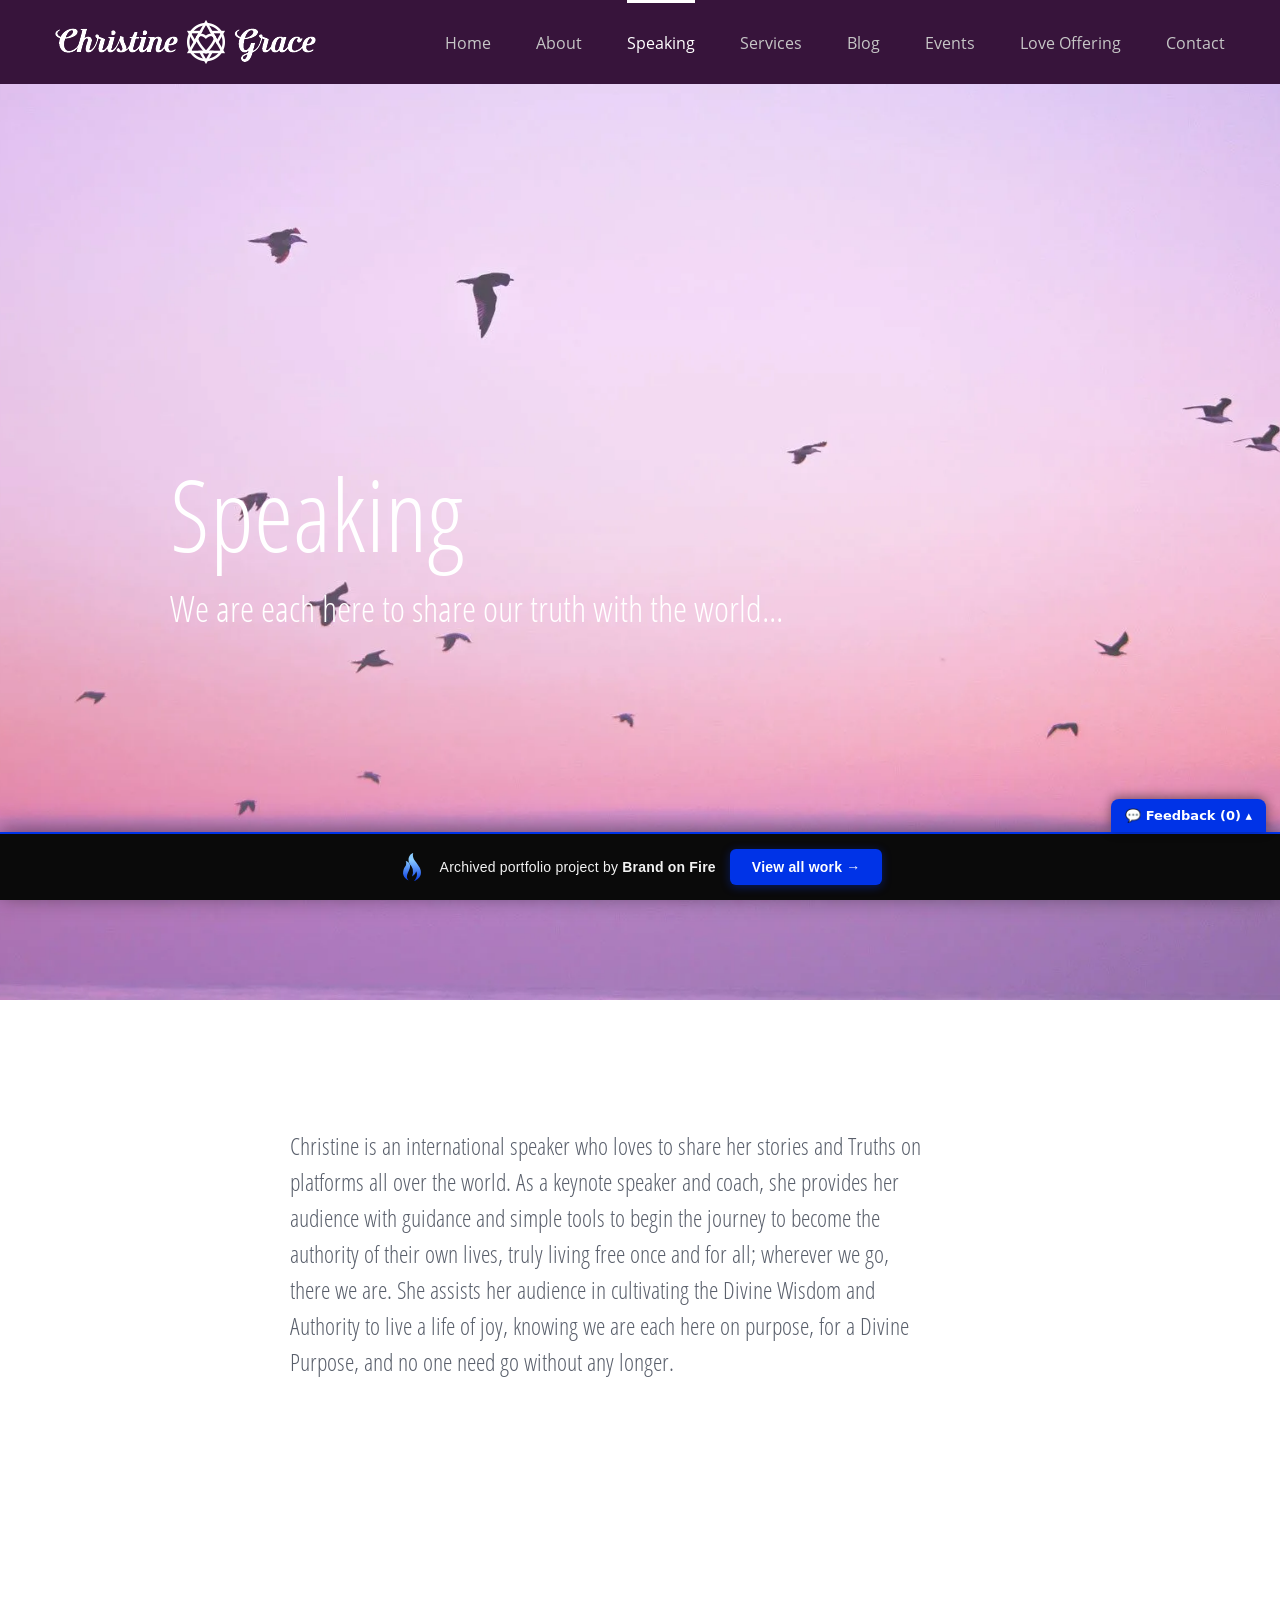
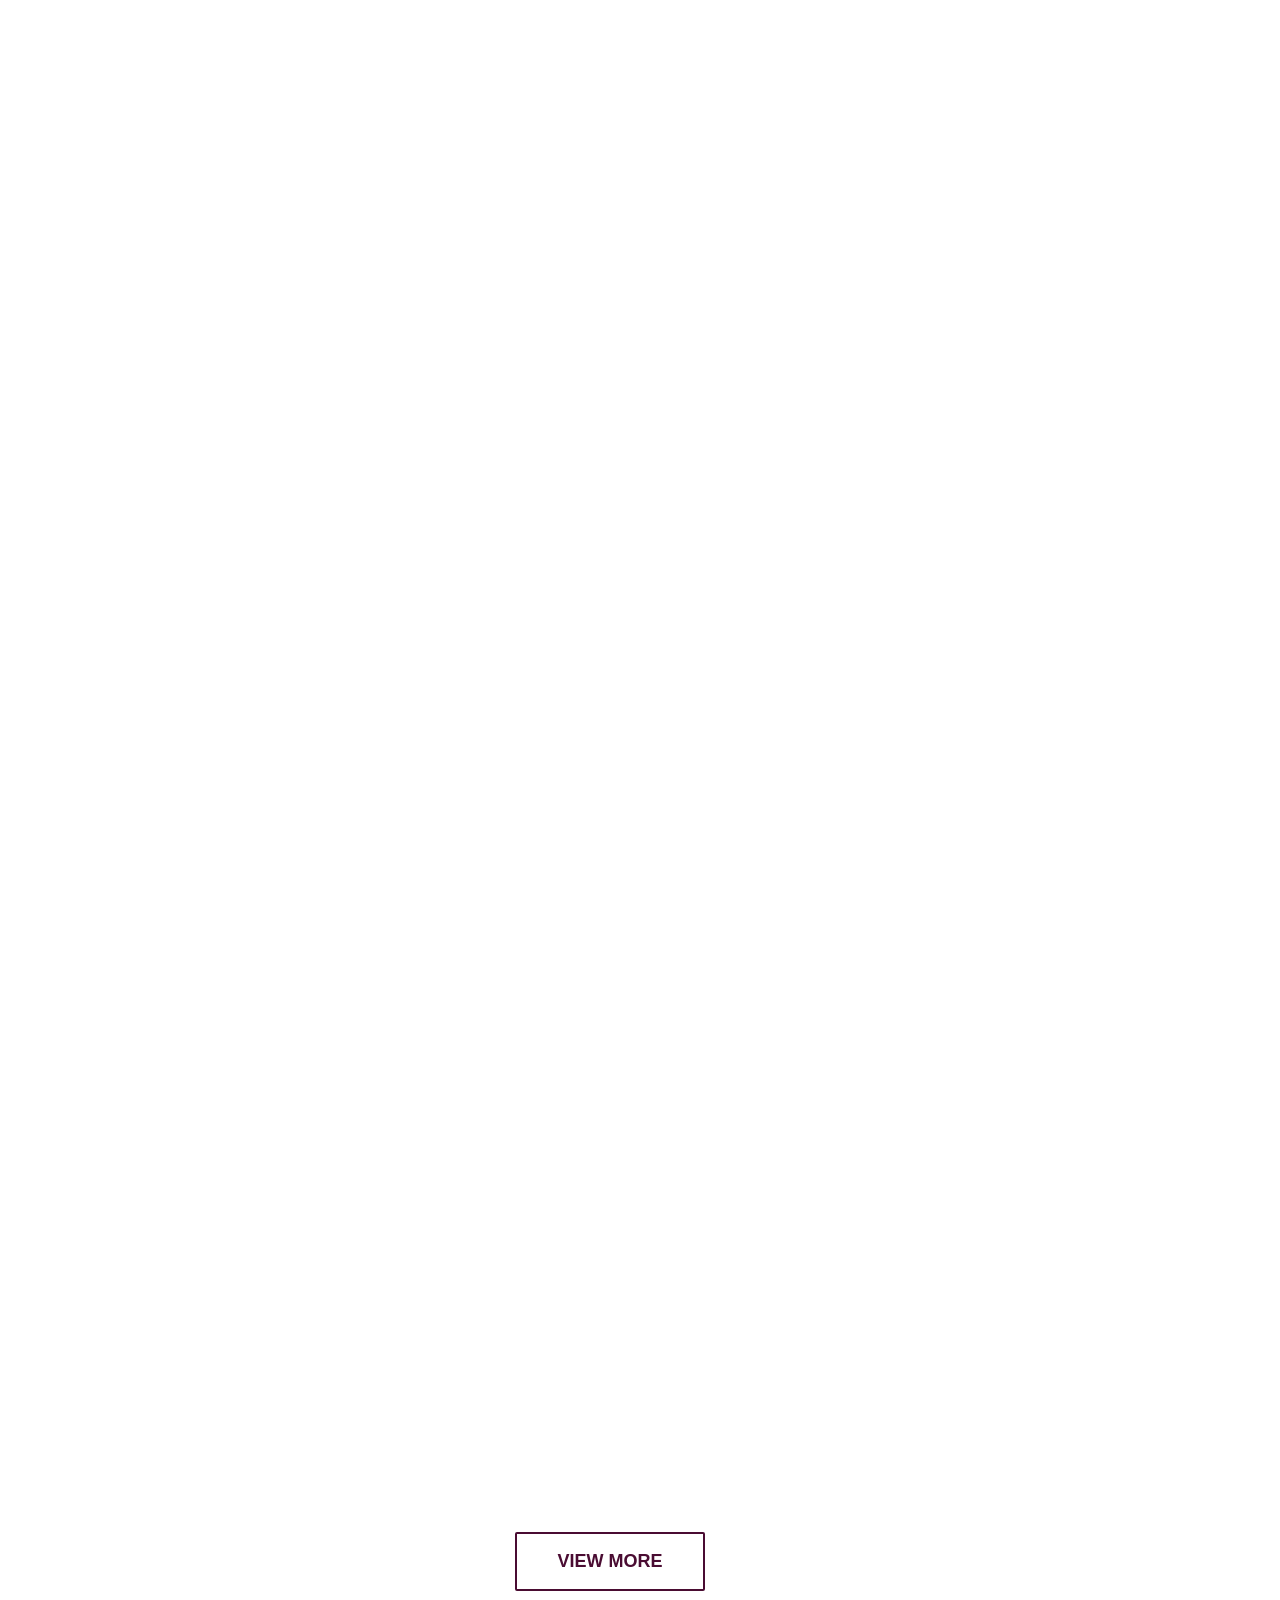
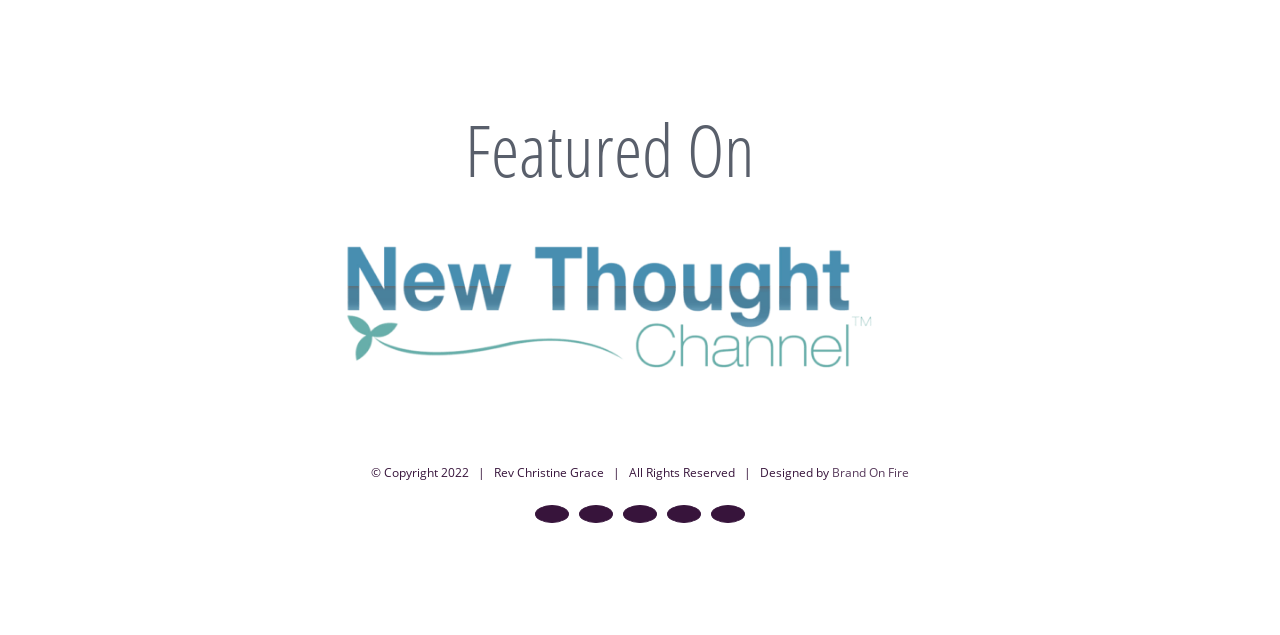
<file: speaking.html>
<!doctype html><html class="avada-html-layout-wide ua-headlesschrome ua-headlesschrome-149 ua-headlesschrome-149-0 ua-headlesschrome-149-0-7827 ua-headlesschrome-149-0-7827-55 ua-safari ua-safari-537 ua-safari-537-36 ua-desktop ua-desktop-macintosh ua-mac_os_x ua-mac_os_x-10 ua-mac_os_x-10-15 ua-mac_os_x-10-15-7 ua-webkit ua-webkit-537 ua-webkit-537-36 js no-applicationcache geolocation history postmessage websockets localstorage sessionstorage no-websqldatabase webworkers hashchange audio canvas canvastext video webgl cssgradients multiplebgs opacity rgba inlinesvg hsla supports svgclippaths smil no-touchevents fontface generatedcontent textshadow cssanimations backgroundsize borderimage borderradius boxshadow flexbox cssreflections csstransforms csstransforms3d csstransitions" lang="en-US" prefix="og: http://ogp.me/ns# fb: http://ogp.me/ns/fb# og: http://ogp.me/ns#" data-useragent="Mozilla/5.0 (Macintosh; Intel Mac OS X 10_15_7) AppleWebKit/537.36 (KHTML, like Gecko) HeadlessChrome/149.0.7827.55 Safari/537.36" data-bofp="0"><head><meta name="robots" content="noindex, nofollow"><meta http-equiv="X-UA-Compatible" content="IE=edge"><meta http-equiv="Content-Type" content="text/html; charset=utf-8"><meta name="viewport" content="width=device-width, initial-scale=1"><title>Speaking - Rev Christine Grace</title><link rel="canonical" href="speaking.html"><meta property="og:locale" content="en_US"><meta property="og:type" content="article"><meta property="og:title" content="Speaking - Rev Christine Grace"><meta property="og:url" content="speaking/"><meta property="og:site_name" content="Rev Christine Grace"><meta name="twitter:card" content="summary_large_image"><meta name="twitter:title" content="Speaking - Rev Christine Grace"><link rel="alternate" type="application/rss+xml" title="Rev Christine Grace » Feed" href="feed/"><link rel="alternate" type="application/rss+xml" title="Rev Christine Grace » Comments Feed" href="comments/feed/"><link rel="shortcut icon" href="wp-content/uploads/christinelogosmall2-2.png" type="image/x-icon"><link rel="alternate" type="application/rss+xml" title="Rev Christine Grace » Speaking Comments Feed" href="speaking/feed/"><meta property="og:title" content="Speaking"><meta property="og:type" content="article"><meta property="og:url" content="speaking/"><meta property="og:site_name" content="Rev Christine Grace"><meta property="og:description" content="Christine is an international speaker who loves to share her stories and Truths on platforms all over the world. As a keynote speaker and coach, she provides her audience with guidance and simple tools to begin the journey to become the authority of their own lives, truly living free once and for all; wherever"><meta property="og:image" content="wp-content/uploads/christinelogoheader2.png"><!--[if lte IE 9]><link rel='stylesheet' id='avada-IE-fontawesome-css'  href='wp-content/themes/Avada/includes/lib/assets/fonts/fontawesome/font-awesome.min.css?ver=5.7.2' type='text/css' media='all' /><![endif]--><!--[if IE]><link rel='stylesheet' id='avada-IE-css'  href='wp-content/themes/Avada/assets/css/ie.min.css?ver=5.7.2' type='text/css' media='all' /><![endif]--><link rel="https://api.w.org/" href="wp-json/"><link rel="EditURI" type="application/rsd+xml" title="RSD" href="xmlrpc.php?rsd"><link rel="wlwmanifest" type="application/wlwmanifest+xml" href="wp-includes/wlwmanifest.xml"><meta name="generator" content="WordPress 5.4.2"><link rel="shortlink" href="?p=14"><link rel="alternate" type="application/json+oembed" href="wp-json/oembed/1.0/embed?url=http%3A%2F%2Flocalhost%3A8681%2Fspeaking%2F"><link rel="alternate" type="text/xml+oembed" href="wp-json/oembed/1.0/embed?url=http%3A%2F%2Flocalhost%3A8681%2Fspeaking%2F&amp;format=xml"><meta name="generator" content="Give v2.4.0"><link rel="stylesheet" href="style.css"><style>[data-bofp="0"]{background-color:rgb(255, 255, 255)!important}[data-bofp="1"]{background-color:rgb(255, 255, 255)!important;color:rgb(89, 95, 107)!important}[data-bofp="2"]{background-color:rgb(255, 255, 255)!important;color:rgb(89, 95, 107)!important}[data-bofp="3"]{background-color:rgb(55, 20, 59)!important;color:rgb(89, 95, 107)!important}[data-bofp="4"]{background-color:rgb(255, 255, 255)!important;color:rgb(89, 95, 107)!important}[data-bofp="5"]{background-color:rgb(255, 255, 255)!important;color:rgb(89, 95, 107)!important}[data-bofp="6"]{background-color:rgba(255, 255, 255, 0)!important;color:rgb(89, 95, 107)!important}[data-bofp="7"]{background-color:rgba(255, 255, 255, 0)!important;color:rgb(89, 95, 107)!important}[data-bofp="8"]{background-color:rgba(255, 255, 255, 0)!important;color:rgb(89, 95, 107)!important}[data-bofp="9"]{background-color:rgb(255, 255, 255)!important;color:rgb(89, 95, 107)!important}</style><meta name="robots" content="noindex, nofollow"><style id="bof-noform">form,form *,fieldset,fieldset *,input,textarea,select,label.fusion-form-label,.wpcf7,.wpcf7 *,.fusion-form,.fusion-form *,.fusion-contact-form,.fusion-contact-form *,.elementor-form,.elementor-form *,.gform_wrapper,.gform_wrapper *,[class*="contact-form"],[class*="contact-form"] *,[id*="contact-form"],[id*="contact-form"] *{pointer-events:none!important;cursor:default!important;-webkit-user-select:none!important;user-select:none!important}</style><style id="bof-heal5">.mega-menu-toggle,.fusion-mobile-menu-icon,.fusion-mobile-nav-holder,.elementor-menu-toggle,.mobile-menu-toggle,.menu-toggle,[class*="mobile-menu-icon"]{display:none!important}ul.mega-menu,ul.max-mega-menu{display:flex!important;flex-wrap:nowrap!important;justify-content:flex-end;align-items:center;position:static!important;max-height:none!important;height:auto!important;visibility:visible!important;opacity:1!important}ul.mega-menu>li.mega-menu-item{display:inline-block!important;float:none!important;position:relative!important}ul.mega-menu>li.mega-menu-item>a.mega-menu-link{display:block!important;white-space:nowrap!important}ul.mega-menu li.mega-menu-item ul.mega-sub-menu{display:none!important}.fusion-main-menu ul.fusion-menu,.elementor-nav-menu{display:flex!important;flex-wrap:wrap;visibility:visible!important;opacity:1!important}.fusion-main-menu ul.fusion-menu>li,.elementor-nav-menu>li{display:inline-block!important;float:none!important}html,body{margin:0!important;width:100%!important;max-width:100%!important;overflow-x:hidden!important}.fusion-placeholder-logo,.avada-placeholder-logo,.fusion-pb-preloader,[class*="placeholder-logo"]{display:none!important}</style></head><body class="page-template page-template-100-width page-template-100-width-php page page-id-14 give-avada fusion-image-hovers fusion-body ltr no-tablet-sticky-header no-mobile-sticky-header no-mobile-slidingbar fusion-disable-outline mobile-logo-pos-left layout-wide-mode fusion-top-header menu-text-align-left mobile-menu-design-modern fusion-show-pagination-text fusion-header-layout-v1 avada-responsive avada-footer-fx-none fusion-search-form-classic fusion-avatar-square do-animate" style="height: auto;" data-bofp="1"><a class="skip-link screen-reader-text" href="speaking.html">Skip to content</a><div id="wrapper" class="" style="height: auto;" data-bofp="2"><div id="home" style="position:relative;top:-1px;"></div><header class="fusion-header-wrapper" style="position: relative; z-index: 5; height: 84px;"><div class="fusion-header-v1 fusion-logo-left fusion-sticky-menu- fusion-sticky-logo- fusion-mobile-logo-  fusion-mobile-menu-design-modern"><div class="fusion-header-sticky-height"></div><div class="fusion-header fusion-header-backface" data-bofp="3"><div class="fusion-row"><div class="fusion-logo" data-margin-top="20px" data-margin-bottom="20px" data-margin-left="0px" data-margin-right="0px"><a class="fusion-logo-link" href="index.html"><img src="_a/df737a799ff7.png" width="261" height="44" alt="Rev Christine Grace Logo" retina_logo_url="" class="fusion-standard-logo"></a></div>		<nav class="fusion-main-menu" aria-label="Main Menu"><ul id="menu-christine-grace-main-menu" class="fusion-menu"><li id="menu-item-22" class="menu-item menu-item-type-post_type menu-item-object-page menu-item-home menu-item-22" data-item-id="22"><a href="index.html" class="fusion-bar-highlight" role="menuitem"><span class="menu-text">Home</span></a></li><li id="menu-item-606" class="menu-item menu-item-type-post_type menu-item-object-page menu-item-has-children menu-item-606 fusion-dropdown-menu" data-item-id="606"><a href="about.html" class="fusion-bar-highlight" role="menuitem" aria-haspopup="true"><span class="menu-text">About</span></a><ul role="menu" class="sub-menu"><li id="menu-item-1216" class="menu-item menu-item-type-custom menu-item-object-custom menu-item-1216 fusion-dropdown-submenu"><a href="about.html" class="fusion-bar-highlight" role="menuitem"><span>Press Kit</span></a></li></ul></li><li id="menu-item-604" class="menu-item menu-item-type-post_type menu-item-object-page current-menu-item page_item page-item-14 current_page_item menu-item-604" data-item-id="604"><a href="speaking.html" class="fusion-bar-highlight" role="menuitem"><span class="menu-text">Speaking</span></a></li><li id="menu-item-605" class="menu-item menu-item-type-post_type menu-item-object-page menu-item-has-children menu-item-605 fusion-dropdown-menu" data-item-id="605"><a href="services.html" class="fusion-bar-highlight" role="menuitem" aria-haspopup="true"><span class="menu-text">Services</span></a><ul role="menu" class="sub-menu"><li id="menu-item-1214" class="menu-item menu-item-type-custom menu-item-object-custom menu-item-1214 fusion-dropdown-submenu"><a href="services.html" class="fusion-bar-highlight" role="menuitem"><span>Prophetic Voice</span></a></li></ul></li><li id="menu-item-614" class="menu-item menu-item-type-post_type menu-item-object-page menu-item-614" data-item-id="614"><a href="blog/index.html" class="fusion-bar-highlight" role="menuitem"><span class="menu-text">Blog</span></a></li><li id="menu-item-612" class="menu-item menu-item-type-post_type menu-item-object-page menu-item-612" data-item-id="612"><a href="events/index.html" class="fusion-bar-highlight" role="menuitem"><span class="menu-text">Events</span></a></li><li id="menu-item-613" class="menu-item menu-item-type-post_type menu-item-object-page menu-item-613" data-item-id="613"><a href="love-offering/index.html" class="fusion-bar-highlight" role="menuitem"><span class="menu-text">Love Offering</span></a></li><li id="menu-item-603" class="menu-item menu-item-type-post_type menu-item-object-page menu-item-603 fusion-last-menu-item" data-item-id="603"><a href="contact.html" class="fusion-bar-highlight" role="menuitem"><span class="menu-text">Contact</span></a></li></ul></nav>	<div class="fusion-mobile-menu-icons"><a href="speaking.html" class="fusion-icon fusion-icon-bars" aria-label="Toggle mobile menu" aria-expanded="false" aria-controls="mobile-menu-christine-grace-main-menu"></a></div><nav class="fusion-mobile-nav-holder fusion-mobile-menu-text-align-center" aria-label="Main Menu Mobile"><ul id="mobile-menu-christine-grace-main-menu" class="fusion-menu"><li id="mobile-menu-item-22" class="fusion-mobile-nav-item" data-item-id="22" style=""><a href="index.html" class="fusion-bar-highlight" role="menuitem"><span class="menu-text">Home</span></a></li><li id="mobile-menu-item-606" class="fusion-mobile-nav-item menu-item-has-children" data-item-id="606" style=""><a href="about.html" class="fusion-bar-highlight" role="menuitem"><span class="menu-text">About</span></a><ul role="menu" class="sub-menu"><li id="mobile-menu-item-1216" class="fusion-mobile-nav-item" style=""><a href="about.html" class="fusion-bar-highlight" role="menuitem"><span>Press Kit</span></a></li></ul></li><li id="mobile-menu-item-604" class="fusion-mobile-nav-item fusion-mobile-current-nav-item" data-item-id="604" style=""><a href="speaking.html" class="fusion-bar-highlight" role="menuitem"><span class="menu-text">Speaking</span></a></li><li id="mobile-menu-item-605" class="fusion-mobile-nav-item menu-item-has-children" data-item-id="605" style=""><a href="services.html" class="fusion-bar-highlight" role="menuitem"><span class="menu-text">Services</span></a><ul role="menu" class="sub-menu"><li id="mobile-menu-item-1214" class="fusion-mobile-nav-item" style=""><a href="services.html" class="fusion-bar-highlight" role="menuitem"><span>Prophetic Voice</span></a></li></ul></li><li id="mobile-menu-item-614" class="fusion-mobile-nav-item" data-item-id="614" style=""><a href="blog/index.html" class="fusion-bar-highlight" role="menuitem"><span class="menu-text">Blog</span></a></li><li id="mobile-menu-item-612" class="fusion-mobile-nav-item" data-item-id="612" style=""><a href="events/index.html" class="fusion-bar-highlight" role="menuitem"><span class="menu-text">Events</span></a></li><li id="mobile-menu-item-613" class="fusion-mobile-nav-item" data-item-id="613" style=""><a href="love-offering/index.html" class="fusion-bar-highlight" role="menuitem"><span class="menu-text">Love Offering</span></a></li><li id="mobile-menu-item-603" class="fusion-mobile-nav-item" data-item-id="603" style=""><a href="contact.html" class="fusion-bar-highlight" role="menuitem"><span class="menu-text">Contact</span></a></li></ul></nav></div></div></div><div class="fusion-clearfix"></div></header><div id="sliders-container" data-bofp="4"><div id="fusion-slider-19" class="fusion-slider-container fusion-slider-14" style="height: 1000px; max-width: 100%; max-height: 1000px; margin-top: -84px;"><div class="tfs-slider flexslider main-flex" style="max-width: 100%; height: 1000px; position: fixed; visibility: visible;" data-slider_width="100%" data-slider_height="700px" data-full_screen="1" data-parallax="1" data-nav_arrows="0" data-pagination_circles="0" data-autoplay="0" data-loop="0" data-animation="fade" data-slideshow_speed="" data-animation_speed="" data-slider_content_width="" data-slider_indicator="" data-slider_indicator_color="#ffffff" data-nav_box_width="63px" data-nav_box_height="63px" data-nav_arrow_size="25px" data-orderby="date" data-order="DESC" data-typo_sensitivity="1" data-typo_factor="1.5" data-slider_id="19"><ul class="slides" style="max-width: 100%; width: 100%;"><li data-mute="yes" data-loop="yes" data-autoplay="yes" class="flex-active-slide" style="width: 100%; float: left; margin-right: -100%; position: relative; opacity: 1; display: block; z-index: 2;"><div class="slide-content-container slide-content-left" style="padding-top: 84px;"><div class="slide-content" style="margin-top: 0px; opacity: 1;"><div class="heading "><div class="fusion-title-sc-wrapper" style=""><div class="fusion-title title fusion-sep-none fusion-title-size-two fusion-border-below-title" style="margin-top:0px;margin-bottom:0px;"><h2 class="title-heading-left" style="color:#fff;font-size:100px;line-height:120px;" data-inline-fontsize="true" data-inline-lineheight="true" data-fontsize="100" data-lineheight="120">Speaking</h2></div>									</div></div><div class="caption "><div class="fusion-title-sc-wrapper" style=""><div class="fusion-title title fusion-sep-none fusion-title-size-three fusion-border-below-title" style="margin-top:0px;margin-bottom:0px;"><h3 class="title-heading-left" style="color: rgb(255, 255, 255); font-size: 36px; line-height: 43px;" data-inline-fontsize="true" data-inline-lineheight="true" data-fontsize="36" data-lineheight="43">We are each here to share our truth with the world...</h3></div>									</div></div><div class="buttons"></div></div></div><div class="background background-image" style="background-image: url(_a/5b84747e2b6b.webp); max-width: 100%; height: 1000px; width: 100%;" data-imgwidth="1950"></div></li></ul></div></div></div><main id="main" role="main" class="clearfix width-100" style="padding-left: 30px; padding-right: 30px; position: relative; z-index: 3;" data-bofp="5"><div class="fusion-row" style="max-width:100%;"><section id="content" class="full-width"><div id="post-14" class="post-14 page type-page status-publish hentry"><span class="entry-title rich-snippet-hidden">Speaking</span><span class="vcard rich-snippet-hidden"><span class="fn"><a href="index.html" title="Posts by brandonfire" rel="author">brandonfire</a></span></span><span class="updated rich-snippet-hidden">2018-06-28T12:00:23-07:00</span>						<div class="post-content"><div class="fusion-fullwidth fullwidth-box nonhundred-percent-fullwidth non-hundred-percent-height-scrolling" style="background-color: rgba(255,255,255,0);background-position: center center;background-repeat: no-repeat;padding-top:5%;padding-right:30px;padding-bottom:0px;padding-left:30px;" data-bofp="6"><div class="fusion-builder-row fusion-row "><div class="fusion-layout-column fusion_builder_column fusion_builder_column_1_5  fusion-one-fifth fusion-column-first 1_5" style="margin-top:0px;margin-bottom:0px;width:20%;width:calc(20% - ( ( 4% + 4% ) * 0.2 ) );margin-right: 4%;"><div class="fusion-column-wrapper" style="padding: 0px 0px 0px 0px;background-position:left top;background-repeat:no-repeat;-webkit-background-size:cover;-moz-background-size:cover;-o-background-size:cover;background-size:cover;" data-bg-url=""><div class="fusion-clearfix"></div></div></div><div class="fusion-layout-column fusion_builder_column fusion_builder_column_3_5  fusion-three-fifth 3_5" style="margin-top:0px;margin-bottom:0px;width:60%;width:calc(60% - ( ( 4% + 4% ) * 0.6 ) );margin-right: 4%;"><div class="fusion-column-wrapper" style="padding: 0px 0px 0px 0px;background-position:left top;background-repeat:no-repeat;-webkit-background-size:cover;-moz-background-size:cover;-o-background-size:cover;background-size:cover;" data-bg-url=""><div class="fusion-text"><h3>Christine is an international speaker who loves to share her stories and Truths on platforms all over the world. As a keynote speaker and coach, she provides her audience with guidance and simple tools to begin the journey to become the authority of their own lives, truly living free once and for all; wherever we go, there we are. She assists her audience in cultivating the Divine Wisdom and Authority to live a life of joy, knowing we are each here on purpose, for a Divine Purpose, and no one need go without any longer.</h3></div><div class="fusion-sep-clear"></div><div class="fusion-separator fusion-full-width-sep sep-none" style="margin-left: auto;margin-right: auto;margin-top:20px;margin-bottom:20px;"></div><div class="fusion-button-wrapper fusion-aligncenter"><a class="fusion-button button-flat fusion-button-round button-large button-custom button-1" target="_self" href="contact.html"><span class="fusion-button-text">Contact Christine</span></a></div><div class="fusion-clearfix"></div></div></div><div class="fusion-layout-column fusion_builder_column fusion_builder_column_1_5  fusion-one-fifth fusion-column-last 1_5" style="margin-top:0px;margin-bottom:0px;width:20%;width:calc(20% - ( ( 4% + 4% ) * 0.2 ) );"><div class="fusion-column-wrapper" style="padding: 0px 0px 0px 0px;background-position:left top;background-repeat:no-repeat;-webkit-background-size:cover;-moz-background-size:cover;-o-background-size:cover;background-size:cover;" data-bg-url=""><div class="fusion-clearfix"></div></div></div></div></div><div class="fusion-fullwidth fullwidth-box nonhundred-percent-fullwidth non-hundred-percent-height-scrolling fusion-equal-height-columns" style="background-color: rgba(255,255,255,0);background-position: center center;background-repeat: no-repeat;padding-top:5%;padding-right:30px;padding-bottom:5%;padding-left:30px;" data-bofp="7"><div class="fusion-builder-row fusion-row "><div class="fusion-layout-column fusion_builder_column fusion_builder_column_1_2  fusion-one-half fusion-column-first 1_2" style="margin-top:25px;margin-bottom:25px;width:50%;width:calc(50% - ( ( 4% ) * 0.5 ) );margin-right: 4%;"><div class="fusion-column-wrapper" style="padding: 0px; background-position: left top; background-repeat: no-repeat; background-size: cover; min-height: 337px; height: auto;" data-bg-url=""><div class="fusion-video fusion-youtube fusion-aligncenter" style="max-width:600px;max-height:360px; width:100%"><div class="video-shortcode"><div class="fluid-width-video-wrapper" style="padding-top: 60%;"></div></div></div><div class="fusion-clearfix"></div></div></div><div class="fusion-layout-column fusion_builder_column fusion_builder_column_1_2  fusion-one-half fusion-column-last 1_2" style="margin-top:25px;margin-bottom:25px;width:50%;width:calc(50% - ( ( 4% ) * 0.5 ) );"><div class="fusion-column-wrapper" style="padding: 0px; background-position: left top; background-repeat: no-repeat; background-size: cover; min-height: 337px; height: auto;" data-bg-url=""><div class="fusion-video fusion-youtube fusion-aligncenter" style="max-width:600px;max-height:360px; width:100%"><div class="video-shortcode"><div class="fluid-width-video-wrapper" style="padding-top: 60%;"></div></div></div><div class="fusion-clearfix"></div></div></div><div class="fusion-layout-column fusion_builder_column fusion_builder_column_1_2  fusion-one-half fusion-column-first 1_2" style="margin-top:25px;margin-bottom:25px;width:50%;width:calc(50% - ( ( 4% ) * 0.5 ) );margin-right: 4%;"><div class="fusion-column-wrapper" style="padding: 0px; background-position: left top; background-repeat: no-repeat; background-size: cover; min-height: 337px; height: auto;" data-bg-url=""><div class="fusion-video fusion-youtube fusion-aligncenter" style="max-width:600px;max-height:360px; width:100%"><div class="video-shortcode"><div class="fluid-width-video-wrapper" style="padding-top: 60%;"></div></div></div><div class="fusion-clearfix"></div></div></div><div class="fusion-layout-column fusion_builder_column fusion_builder_column_1_2  fusion-one-half fusion-column-last 1_2" style="margin-top:25px;margin-bottom:25px;width:50%;width:calc(50% - ( ( 4% ) * 0.5 ) );"><div class="fusion-column-wrapper" style="padding: 0px; background-position: left top; background-repeat: no-repeat; background-size: cover; min-height: 337px; height: auto;" data-bg-url=""><div class="fusion-video fusion-youtube fusion-aligncenter" style="max-width:600px;max-height:360px; width:100%"><div class="video-shortcode"><div class="fluid-width-video-wrapper" style="padding-top: 60%;"></div></div></div><div class="fusion-clearfix"></div></div></div><div class="fusion-layout-column fusion_builder_column fusion_builder_column_1_2  fusion-one-half fusion-column-first 1_2" style="margin-top:25px;margin-bottom:25px;width:50%;width:calc(50% - ( ( 4% ) * 0.5 ) );margin-right: 4%;"><div class="fusion-column-wrapper" style="padding: 0px; background-position: left top; background-repeat: no-repeat; background-size: cover; min-height: 337px; height: auto;" data-bg-url=""><div class="fusion-video fusion-youtube fusion-aligncenter" style="max-width:600px;max-height:360px; width:100%"><div class="video-shortcode"><div class="fluid-width-video-wrapper" style="padding-top: 60%;"></div></div></div><div class="fusion-clearfix"></div></div></div><div class="fusion-layout-column fusion_builder_column fusion_builder_column_1_2  fusion-one-half fusion-column-last 1_2" style="margin-top:25px;margin-bottom:25px;width:50%;width:calc(50% - ( ( 4% ) * 0.5 ) );"><div class="fusion-column-wrapper" style="padding: 0px; background-position: left top; background-repeat: no-repeat; background-size: cover; min-height: 337px; height: auto;" data-bg-url=""><div class="fusion-video fusion-youtube fusion-aligncenter" style="max-width:600px;max-height:360px; width:100%"><div class="video-shortcode"><div class="fluid-width-video-wrapper" style="padding-top: 60%;"></div></div></div><div class="fusion-clearfix"></div></div></div><div class="fusion-layout-column fusion_builder_column fusion_builder_column_1_2  fusion-one-half fusion-column-first 1_2" style="margin-top:25px;margin-bottom:25px;width:50%;width:calc(50% - ( ( 4% ) * 0.5 ) );margin-right: 4%;"><div class="fusion-column-wrapper" style="padding: 0px; background-position: left top; background-repeat: no-repeat; background-size: cover; min-height: 337px; height: auto;" data-bg-url=""><div class="fusion-video fusion-youtube fusion-aligncenter" style="max-width:600px;max-height:360px; width:100%"><div class="video-shortcode"><div class="fluid-width-video-wrapper" style="padding-top: 60%;"></div></div></div><div class="fusion-clearfix"></div></div></div><div class="fusion-layout-column fusion_builder_column fusion_builder_column_1_2  fusion-one-half fusion-column-last 1_2" style="margin-top:25px;margin-bottom:25px;width:50%;width:calc(50% - ( ( 4% ) * 0.5 ) );"><div class="fusion-column-wrapper" style="padding: 0px; background-position: left top; background-repeat: no-repeat; background-size: cover; min-height: 337px; height: auto;" data-bg-url=""><div class="fusion-video fusion-youtube fusion-aligncenter" style="max-width:600px;max-height:360px; width:100%"><div class="video-shortcode"><div class="fluid-width-video-wrapper" style="padding-top: 60%;"></div></div></div><div class="fusion-clearfix"></div></div></div><div class="fusion-layout-column fusion_builder_column fusion_builder_column_1_1  fusion-one-full fusion-column-first fusion-column-last fusion-column-no-min-height 1_1" style="margin-top:0px;margin-bottom:0px;"><div class="fusion-column-wrapper" style="padding: 0px; background-position: left top; background-repeat: no-repeat; background-size: cover; min-height: 337px; height: auto;" data-bg-url=""><div class="fusion-sep-clear"></div><div class="fusion-separator fusion-full-width-sep sep-none" style="margin-left: auto;margin-right: auto;margin-top:20px;margin-bottom:20px;"></div><div class="fusion-button-wrapper fusion-aligncenter"><a class="fusion-button button-flat fusion-button-round button-xlarge button-custom button-2" target="_blank" rel="noopener noreferrer"><span class="fusion-button-text">VIEW MORE</span></a></div><div class="fusion-clearfix"></div></div></div></div></div><div class="fusion-fullwidth fullwidth-box nonhundred-percent-fullwidth non-hundred-percent-height-scrolling" style="background-color: rgba(255,255,255,0);background-position: center center;background-repeat: no-repeat;padding-top:5%;padding-right:30px;padding-bottom:5%;padding-left:30px;" data-bofp="8"><div class="fusion-builder-row fusion-row "><div class="fusion-layout-column fusion_builder_column fusion_builder_column_1_4  fusion-one-fourth fusion-column-first 1_4" style="margin-top:0px;margin-bottom:0px;width:25%;width:calc(25% - ( ( 4% + 4% ) * 0.25 ) );margin-right: 4%;"><div class="fusion-column-wrapper" style="padding: 0px 0px 0px 0px;background-position:left top;background-repeat:no-repeat;-webkit-background-size:cover;-moz-background-size:cover;-o-background-size:cover;background-size:cover;" data-bg-url=""><div class="fusion-clearfix"></div></div></div><div class="fusion-layout-column fusion_builder_column fusion_builder_column_1_2  fusion-one-half 1_2" style="margin-top:0px;margin-bottom:0px;width:50%;width:calc(50% - ( ( 4% + 4% ) * 0.5 ) );margin-right: 4%;"><div class="fusion-column-wrapper" style="padding: 0px 0px 0px 0px;background-position:left top;background-repeat:no-repeat;-webkit-background-size:cover;-moz-background-size:cover;-o-background-size:cover;background-size:cover;" data-bg-url=""><div class="fusion-title title fusion-sep-none fusion-title-center fusion-title-size-two fusion-border-below-title" style="margin-top:0px;margin-bottom:0px;"><h2 class="title-heading-center"></h2><h2>Featured On</h2></div><div class="fusion-sep-clear"></div><div class="fusion-separator fusion-full-width-sep sep-none" style="margin-left: auto;margin-right: auto;margin-top:25px;margin-bottom:25px;"></div><div class="imageframe-align-center"><span class="fusion-imageframe imageframe-none imageframe-1 hover-type-none"><a class="fusion-no-lightbox" target="_blank" aria-label="NTC2" rel="noopener noreferrer"><img src="_a/842349f5bc55.png" width="1000" height="257" alt="" class="img-responsive wp-image-938"></a></span></div><div class="fusion-clearfix"></div></div></div><div class="fusion-layout-column fusion_builder_column fusion_builder_column_1_4  fusion-one-fourth fusion-column-last 1_4" style="margin-top:0px;margin-bottom:0px;width:25%;width:calc(25% - ( ( 4% + 4% ) * 0.25 ) );"><div class="fusion-column-wrapper" style="padding: 0px 0px 0px 0px;background-position:left top;background-repeat:no-repeat;-webkit-background-size:cover;-moz-background-size:cover;-o-background-size:cover;background-size:cover;" data-bg-url=""><div class="fusion-clearfix"></div></div></div></div></div></div></div></section></div></main><div class="fusion-footer"><footer id="footer" class="fusion-footer-copyright-area fusion-footer-copyright-center" data-bofp="9" style="position: relative; z-index: 3;"><div class="fusion-row"><div class="fusion-copyright-content"><div class="fusion-copyright-notice"><div>
		© Copyright 2022&nbsp;&nbsp;&nbsp;|&nbsp;&nbsp;&nbsp;Rev Christine Grace &nbsp;&nbsp;|&nbsp;&nbsp;&nbsp;All Rights Reserved&nbsp;&nbsp;&nbsp;|&nbsp;&nbsp;&nbsp;Designed by <a>Brand On Fire</a>	</div></div><div class="fusion-social-links-footer"><div class="fusion-social-networks boxed-icons"><div class="fusion-social-networks-wrapper"><a class="fusion-social-network-icon fusion-tooltip fusion-facebook fusion-icon-facebook" style="color:#ffffff;background-color:#37143b;border-color:#37143b;border-radius:50%;" target="_blank" rel="noopener noreferrer" data-placement="top" data-title="Facebook" data-toggle="tooltip" title="" data-original-title="Facebook"><span class="screen-reader-text">Facebook</span></a><a class="fusion-social-network-icon fusion-tooltip fusion-youtube fusion-icon-youtube" style="color:#ffffff;background-color:#37143b;border-color:#37143b;border-radius:50%;" target="_blank" rel="noopener noreferrer" data-placement="top" data-title="YouTube" data-toggle="tooltip" title="" data-original-title="YouTube"><span class="screen-reader-text">YouTube</span></a><a class="fusion-social-network-icon fusion-tooltip fusion-instagram fusion-icon-instagram" style="color:#ffffff;background-color:#37143b;border-color:#37143b;border-radius:50%;" target="_blank" rel="noopener noreferrer" data-placement="top" data-title="Instagram" data-toggle="tooltip" title="" data-original-title="Instagram"><span class="screen-reader-text">Instagram</span></a><a class="fusion-social-network-icon fusion-tooltip fusion-twitter fusion-icon-twitter" style="color:#ffffff;background-color:#37143b;border-color:#37143b;border-radius:50%;" target="_blank" rel="noopener noreferrer" data-placement="top" data-title="Twitter" data-toggle="tooltip" title="" data-original-title="Twitter"><span class="screen-reader-text">Twitter</span></a><a class="fusion-social-network-icon fusion-tooltip fusion-mail fusion-icon-mail" style="color:#ffffff;background-color:#37143b;border-color:#37143b;border-radius:50%;" href="mailto:contact@revchristinegrace.com" target="_self" rel="noopener noreferrer" data-placement="top" data-title="Email" data-toggle="tooltip" title="" data-original-title="Email"><span class="screen-reader-text">Email</span></a></div></div></div></div></div></footer></div></div><a class="fusion-one-page-text-link fusion-page-load-link"></a><!--[if IE 9]><script type='text/javascript' src='wp-content/themes/Avada/includes/lib/assets/min/js/general/fusion-ie9.js?ver=1'></script><![endif]--><div class="to-top-container"><a href="#" id="toTop" style="display: none;"><span id="toTopHover"></span><span class="screen-reader-text">Go to Top</span></a></div><!-- bof-portfolio-bar --><a href="https://brandonfire.com/portfolio/" id="bof-portfolio-bar" rel="noopener" style="position:fixed;left:0;right:0;bottom:0;z-index:2147483647;display:flex;align-items:center;justify-content:center;gap:14px;flex-wrap:wrap;background:#0a0a0a;color:#ffffff !important;font-family:Inter,-apple-system,BlinkMacSystemFont,'Segoe UI',Roboto,Helvetica,Arial,sans-serif;font-size:14px;font-weight:500;line-height:1;letter-spacing:.2px;padding:15px 18px;text-decoration:none !important;box-shadow:0 -3px 22px rgba(0,0,0,.45);border-top:2px solid #0033e7;box-sizing:border-box;"><img src="[data-uri]" alt="" width="28" height="28" style="display:block;flex:0 0 auto;width:28px;height:28px;"><span style="opacity:.95;color:#fff;">Archived portfolio project by <strong style="font-weight:700;color:#fff;">Brand&nbsp;on&nbsp;Fire</strong></span><span style="background:#0033e7;color:#fff;padding:11px 22px;border-radius:6px;font-weight:700;font-size:14px;white-space:nowrap;box-shadow:0 2px 10px rgba(0,51,231,.4);">View&nbsp;all&nbsp;work&nbsp;&rarr;</span></a><script>(function(){function p(){var b=document.getElementById("bof-portfolio-bar");if(b&&document.body)document.body.style.setProperty("padding-bottom",b.offsetHeight+"px","important");}if(document.readyState!=="loading")p();else document.addEventListener("DOMContentLoaded",p);window.addEventListener("resize",p);})();</script><script>/* Brand on Fire portfolio feedback collector. One shared origin (brand-on-fire.github.io) => one shared
   localStorage; every comment is stamped with the site + page it was written on. Shadow DOM so the host
   site's CSS / pointer-events:none can't touch it. "Export all" copies everything for Claude. */
(function () {
  var K = 'bof_feedback', D = document;
  if (D.getElementById('bof-fb-host')) return;
  function L() { try { return JSON.parse(localStorage.getItem(K)) || []; } catch (e) { return []; } }
  function SV(a) { try { localStorage.setItem(K, JSON.stringify(a)); } catch (e) {} }
  function slug() { var p = location.pathname.split('/').filter(Boolean); return p[0] || '(home)'; }
  function pagePath() { var p = location.pathname.split('/').filter(Boolean); return '/' + p.slice(1).join('/') + (p.length > 1 ? '/' : ''); }
  function draftKey() { return 'bof_fb_draft'; }     // one global draft so an in-progress comment survives navigation
  function barH() { var b = D.getElementById('bof-portfolio-bar'); return b ? b.offsetHeight : 0; }
  function sync() { try { fetch('http://localhost:8799/sync', { method: 'POST', headers: { 'Content-Type': 'text/plain' }, body: JSON.stringify(L()), keepalive: true }).catch(function () {}); } catch (e) {} }
  function counts() { var a = L(), s = slug(), here = a.filter(function (c) { return c.site === s; }).length; return { here: here, total: a.length }; }
  var open = localStorage.getItem('bof_fb_open') === '1';

  var host = D.createElement('div'); host.id = 'bof-fb-host';
  host.style.cssText = 'all:initial;position:fixed;left:0;right:0;bottom:0;z-index:2147483647;pointer-events:none';
  var R = host.attachShadow({ mode: 'open' });
  R.innerHTML =
    '<style>' +
    ':host{all:initial}div,textarea,button,span,b{box-sizing:border-box;font-family:Inter,system-ui,-apple-system,"Segoe UI",Arial,sans-serif;margin:0}' +
    '.tog{position:fixed;right:14px;background:#0033e7;color:#fff;font-weight:700;font-size:13px;padding:9px 14px;border-radius:8px 8px 0 0;cursor:pointer;box-shadow:0 -2px 12px rgba(0,0,0,.45);pointer-events:auto;user-select:none}' +
    '.pan{position:fixed;left:0;right:0;background:#0a0a0a;border-top:2px solid #0033e7;height:158px;padding:8px 12px 10px;display:none;pointer-events:auto}' +
    '.pan.open{display:block}' +
    '.hd{display:flex;align-items:center;gap:8px;color:#fff;font-size:12.5px;margin-bottom:6px}' +
    '.hd b{color:#8bccff;font-weight:700}.hd .pg{color:#9aa3b2}' +
    'textarea{display:block;width:100%;height:74px;background:#16181d;color:#fff;border:1px solid #2a2d35;border-radius:6px;padding:8px;font-size:13px;line-height:1.4;resize:none;pointer-events:auto;-webkit-user-select:text;user-select:text;outline:none}' +
    'textarea:focus{border-color:#0033e7}' +
    '.row{display:flex;gap:8px;align-items:center;margin-top:7px}' +
    'button{border:0;border-radius:6px;padding:8px 14px;font-weight:700;font-size:13px;cursor:pointer;pointer-events:auto}' +
    '.save{background:#0033e7;color:#fff}.exp{background:#16181d;color:#8bccff;border:1px solid #2a2d35}.undo{background:transparent;color:#888;font-weight:600;font-size:12px;padding:6px}' +
    '.st{color:#9aa3b2;font-size:12px;margin-left:auto}' +
    '</style>' +
    '<div class="tog" id="tog"></div>' +
    '<div class="pan" id="pan">' +
    '<div class="hd">Commenting on <b id="site"></b><span class="pg" id="pg"></span></div>' +
    '<textarea id="ta" placeholder="Type feedback for THIS page, then Save…"></textarea>' +
    '<div class="row"><button class="save" id="save">Save</button><button class="undo" id="undo">Undo last</button><button class="exp" id="exp">Export all</button><span class="st" id="st"></span></div>' +
    '</div>';
  D.body.appendChild(host);

  var tog = R.getElementById('tog'), pan = R.getElementById('pan'), ta = R.getElementById('ta');
  R.getElementById('site').textContent = slug();
  R.getElementById('pg').textContent = pagePath();
  ta.value = localStorage.getItem(draftKey()) || '';
  ta.addEventListener('input', function () { localStorage.setItem(draftKey(), ta.value); });
  function refresh() {
    var h = barH(), c = counts();
    pan.style.bottom = h + 'px'; pan.classList.toggle('open', open);
    tog.style.bottom = (open ? 158 + h : h) + 'px';
    tog.textContent = '💬 Feedback (' + c.total + ') ' + (open ? '▾' : '▴');
    R.getElementById('st').textContent = c.here + ' on this site · ' + c.total + ' total';
  }
  tog.addEventListener('click', function () { open = !open; localStorage.setItem('bof_fb_open', open ? '1' : '0'); refresh(); if (open) setTimeout(function () { ta.focus(); }, 0); });
  R.getElementById('save').addEventListener('click', function () {
    var t = ta.value.trim(); if (!t) return;
    var a = L(); a.push({ site: slug(), page: location.pathname, text: t, ts: new Date().toISOString() }); SV(a);
    ta.value = ''; localStorage.removeItem(draftKey()); refresh(); sync();
    var b = R.getElementById('save'); b.textContent = 'Saved ✓ ' + slug(); setTimeout(function () { b.textContent = 'Save'; }, 1100);
  });
  R.getElementById('undo').addEventListener('click', function () {
    var a = L(); if (!a.length) return; var last = a.pop(); SV(a); refresh(); sync();
    var b = R.getElementById('undo'); b.textContent = 'removed'; setTimeout(function () { b.textContent = 'Undo last'; }, 900);
  });
  R.getElementById('exp').addEventListener('click', function () {
    var a = L(); if (!a.length) { alert('No comments saved yet.'); return; }
    var txt = 'PORTFOLIO FEEDBACK (' + a.length + ' comments)\n\n' + a.map(function (c) { return '[' + c.site + c.page + ']\n' + c.text; }).join('\n\n');
    if (navigator.clipboard && navigator.clipboard.writeText) navigator.clipboard.writeText(txt).then(function () { alert('Copied ' + a.length + ' comments — paste to Claude.'); }, function () { window.prompt('Copy all (Cmd+C):', txt); });
    else window.prompt('Copy all (Cmd+C):', txt);
  });
  window.addEventListener('resize', refresh);
  if (D.readyState !== 'loading') { refresh(); sync(); } else D.addEventListener('DOMContentLoaded', function () { refresh(); sync(); });
})();
</script><!-- /bof-portfolio-bar --></body></html>
</file>
<file: style.css>
@media (min-width:600px){@supports (-ms-ime-align:auto){.blocks-gallery-grid.columns-3 .blocks-gallery-image,.blocks-gallery-grid.columns-3 .blocks-gallery-item,.wp-block-gallery.columns-3 .blocks-gallery-image,.wp-block-gallery.columns-3 .blocks-gallery-item{width:calc(33.3333% - 11.6667px);}}@supports (-ms-ime-align:auto){.blocks-gallery-grid.columns-4 .blocks-gallery-image,.blocks-gallery-grid.columns-4 .blocks-gallery-item,.wp-block-gallery.columns-4 .blocks-gallery-image,.wp-block-gallery.columns-4 .blocks-gallery-item{width:calc(25% - 13px);}}@supports (-ms-ime-align:auto){.blocks-gallery-grid.columns-5 .blocks-gallery-image,.blocks-gallery-grid.columns-5 .blocks-gallery-item,.wp-block-gallery.columns-5 .blocks-gallery-image,.wp-block-gallery.columns-5 .blocks-gallery-item{width:calc(20% - 13.8px);}}@supports (-ms-ime-align:auto){.blocks-gallery-grid.columns-6 .blocks-gallery-image,.blocks-gallery-grid.columns-6 .blocks-gallery-item,.wp-block-gallery.columns-6 .blocks-gallery-image,.wp-block-gallery.columns-6 .blocks-gallery-item{width:calc(16.6667% - 14.3333px);}}@supports (-ms-ime-align:auto){.blocks-gallery-grid.columns-7 .blocks-gallery-image,.blocks-gallery-grid.columns-7 .blocks-gallery-item,.wp-block-gallery.columns-7 .blocks-gallery-image,.wp-block-gallery.columns-7 .blocks-gallery-item{width:calc(14.2857% - 14.7143px);}}@supports (-ms-ime-align:auto){.blocks-gallery-grid.columns-8 .blocks-gallery-image,.blocks-gallery-grid.columns-8 .blocks-gallery-item,.wp-block-gallery.columns-8 .blocks-gallery-image,.wp-block-gallery.columns-8 .blocks-gallery-item{width:calc(12.5% - 15px);}}}@font-face{font-family:give-icomoon;font-weight:400;font-style:normal;}.fa-spin,.give-button-with-loader span.give-loading-animation,form[id*="give-form"] .give-loading-animation{animation:1s linear 0s infinite normal none running a;}@keyframes a{0%{transform:rotate(0deg);}100%{transform:rotate(359deg);}}.give-clearfix{}[id*="give-form"] .give-hidden{display:none;}[id*="give-form"] fieldset{background-color:transparent;padding:0px;margin:0px;border:0px;}[id*="give-form"] .give-form-title{padding:0px;margin:0px 0px 15px;}#give-recurring-form,form.give-form,form[id*="give-form"]{margin:0px 0px 25px;padding:0px;}#give-recurring-form .give-hidden,form.give-form .give-hidden,form[id*="give-form"] .give-hidden{display:none;}#give-recurring-form h3.give-section-break,#give-recurring-form h4.give-section-break,#give-recurring-form legend,form.give-form h3.give-section-break,form.give-form h4.give-section-break,form.give-form legend,form[id*="give-form"] h3.give-section-break,form[id*="give-form"] h4.give-section-break,form[id*="give-form"] legend{background-color:transparent;font-size:1.15em;font-weight:700;margin:10px 0px 15px;padding:0px 0px 5px;border-bottom:1px solid rgba(0,0,0,0.1);width:100%;}#give-recurring-form .form-row-wide,form.give-form .form-row-wide,form[id*="give-form"] .form-row-wide{clear:both;}form[id*="give-form"] .give-donation-amount{margin:0px 0px 15px;}form[id*="give-form"] .give-donation-amount .give-currency-symbol{background-color:rgb(242,242,242);border-top:1px solid rgb(204,204,204);border-bottom:1px solid rgb(204,204,204);color:rgb(51,51,51);margin:0px;padding:0px 12px;height:35px;line-height:35px;font-size:18px;box-sizing:border-box;float:left;}form[id*="give-form"] .give-donation-amount .give-currency-symbol.give-currency-position-before{border-left:1px solid rgb(204,204,204);border-right-width:medium;border-right-style:none;border-right-color:currentcolor;}form[id*="give-form"] .give-donation-amount #give-amount,form[id*="give-form"] .give-donation-amount #give-amount-text{border:1px solid rgb(204,204,204);background:rgb(255,255,255);border-radius:0px;height:35px;line-height:35px;padding:0px 12px;margin:0px;font-size:18px;box-sizing:border-box;min-width:125px;float:left;}form[id*="give-form"] input[type="radio"]{margin:0px 0.5em 0px 0px;}form[id*="give-form"] #give-gateway-radio-list{margin:0px 0px 15px;padding:0px;list-style:none;}form[id*="give-form"] #give-gateway-radio-list > li{list-style-type:none;list-style-image:none;margin:0px;padding:0px;}@media (min-width:480px){form[id*="give-form"] #give-gateway-radio-list > li{display:inline-block;margin-right:15px;margin-left:0px;}}form[id*="give-form"] #give-gateway-radio-list > li label.give-gateway-option{cursor:pointer;display:inline;margin:0px;}form[id*="give-form"] #give-gateway-radio-list > li input[type="radio"]{margin:0px 0.25em 0px 0px;outline:none;width:auto;display:inline;}form[id*="give-form"] p.give-loading-text,form[id*="give-form"] span.give-loading-text{display:none;float:right;height:16px;width:16px;margin:0px;padding:0px;font-style:italic;line-height:20px;font-size:16px;font-weight:400;}form[id*="give-form"] .give-loading-animation{font-family:give-icomoon;speak:none;font-style:normal;font-weight:400;font-variant:normal;text-transform:none;-webkit-font-smoothing:antialiased;float:left;height:16px;width:16px;line-height:1;font-size:16px;margin:0px 5px 0px 0px;background-size:20px 20px;background-repeat:no-repeat;background-color:transparent;}form[id*="give-form"] .give-payment-mode-label .give-loading-text{float:right;}.give-submit-button-wrap span.give-loading-animation,[id^="give-user-login-submit"] span.give-loading-animation{margin:0px 0px 0px 0.5em;display:none;}.give-submit-button-wrap .give-submit,[id^="give-user-login-submit"] .give-submit{float:left;}.give-btn{background:rgb(237,237,237);border:1px solid rgb(204,204,204);color:rgb(51,51,51);padding:8px 10px;cursor:pointer;line-height:1.2em;font-size:1em;}@supports (display:grid){@media (min-width:40rem){.give-wrap .give-grid--best-fit{grid-template-columns:repeat(auto-fit,minmax(320px,1fr));}}@media (min-width:40rem){.give-wrap .give-grid--2,.give-wrap .give-grid--3,.give-wrap .give-grid--4{grid-template-columns:repeat(2,1fr);}}@media (min-width:72rem){.give-wrap .give-grid--3,.give-wrap .give-grid--4{grid-template-columns:repeat(3,1fr);}}@media (min-width:90rem){.give-wrap .give-grid--4{grid-template-columns:repeat(4,1fr);}}}@keyframes b{0%{background-position:0px 0px;}100%{background-position:520px 0px;}}*{box-sizing:border-box;}.fusion-clearfix{clear:both;zoom:1;}html{overflow-y:scroll;}input[type="date"],input[type="datetime-local"],input[type="datetime"],input[type="email"],input[type="month"],input[type="number"],input[type="password"],input[type="submit"],input[type="tel"],input[type="text"],input[type="time"],input[type="url"],input[type="week"],textarea{appearance:none;border-radius:0px;}body{margin:0px;color:rgb(116,116,116);min-width:320px;text-size-adjust:100%;font:13px / 20px PTSansRegular,Arial,Helvetica,sans-serif;}html{overflow-x:hidden;}#wrapper{overflow:visible;}img{border-style:none;vertical-align:top;max-width:100%;height:auto;}a{text-decoration:none;color:rgb(51,51,51);}input,select,textarea{font:100% Arial,Helvetica,sans-serif;vertical-align:middle;color:rgb(0,0,0);}fieldset,form{margin:0px;padding:0px;border-style:none;}#wrapper .product-category a h2.woocommerce-loop-category__title,.fusion-main-menu > ul > li > a .fusion-menu-description,a,a::after,a::before{transition-property:color,background-color,border-color;transition-duration:0.2s;transition-timing-function:linear;}#main{padding:55px 10px 45px;background:rgb(255,255,255);clear:both;}#main .post h2{color:rgb(51,51,51);padding-bottom:0px;}#main .post h2 a{color:rgb(51,51,51);}h2{color:rgb(51,51,51);margin:0px 0px 20px;}h2.entry-title{margin-top:0px;margin-bottom:28px;}.review{width:100%;}#content{width:71.1702%;float:left;min-height:1px;}#content.full-width{width:100%;}.post{margin-bottom:65px;}#tribe-bar-form input[type="text"],.input-text,.tribe-bar-disabled #tribe-bar-form .tribe-bar-filters input[type="text"],input[type="email"],input[type="password"],input[type="text"]{border:1px solid rgb(210,210,210);font-size:13px;color:rgb(116,116,116);padding:8px 15px;margin-right:1%;width:100%;box-sizing:border-box;}.fusion-post-content p,.post-content p{margin:0px 0px 20px;}.fusion-post-content blockquote,.post-content blockquote{background:rgb(245,245,245);font:13px / 20px PTSansItalic,arial,helvetica,sans-serif;color:rgb(68,68,68);border-left:4px solid rgb(160,206,78);padding:15px;margin-top:2em;margin-bottom:2em;}.fusion-post-content blockquote:last-child,.post-content blockquote:last-child{margin-bottom:0px;}.fusion-post-content h1,.fusion-post-content h2,.fusion-post-content h3,.fusion-post-content h4,.fusion-post-content h5,.fusion-post-content h6{color:rgb(51,51,51);font-weight:400;}#toTop{background-color:rgb(51,51,51);border-radius:4px 4px 0px 0px;bottom:0px;color:rgb(255,255,255);display:none;height:35px;position:fixed;right:75px;text-align:center;text-transform:uppercase;width:48px;opacity:0.9;z-index:100000;transition:0.2s ease-in-out;}#toTopHover{display:block;overflow:hidden;float:left;opacity:0;}#sliders-container{position:relative;}.meta .fusion-date,.post-content blockquote,.review blockquote q{font-style:italic;}.layout-wide-mode #wrapper{width:100%;max-width:none;}.isotope{transition-duration:0.8s;transition-property:height,width;}.fusion-row{margin:0px auto;zoom:1;}.fusion-aligncenter{display:block;clear:both;margin:0px auto;text-align:center;}article,aside,details,figcaption,figure,footer,header,hgroup,main,menu,nav,section{display:block;}bold,strong{font-weight:700;}.screen-reader-text{border:0px;clip:rect(1px,1px,1px,1px);clip-path:inset(50%);height:1px;margin:-1px;overflow:hidden;padding:0px;width:1px;position:absolute !important;overflow-wrap:normal !important;}@-webkit-keyframes fusion-bounce-delay{0%,100%,80%{transform:scale(0);}40%{transform:scale(1);}}@keyframes fusion-bounce-delay{0%,100%,80%{transform:scale(0);}40%{transform:scale(1);}}@-webkit-keyframes fusion-rotate{0%{transform:rotate(0deg);}100%{transform:rotate(360deg);}}@keyframes fusion-rotate{0%{transform:rotate(0deg);}100%{transform:rotate(360deg);}}.post-content p{margin-top:0px;margin-bottom:20px;}blockquote{margin-top:2em;margin-bottom:2em;padding:15px;background:rgb(245,245,245);border-left:4px solid rgb(160,206,78);font:italic 13px / 20px PTSansItalic,arial,helvetica,sans-serif;color:rgb(68,68,68);}blockquote:last-child{margin-bottom:0px;}.rich-snippet-hidden{display:none;}.fusion-header-wrapper{position:relative;z-index:10010;}.fusion-header-sticky-height{display:none;}.fusion-header{padding-left:30px;padding-right:30px;backface-visibility:hidden;transition:background-color 0.25s ease-in-out;}.fusion-header-v1 .fusion-header,.fusion-header-v2 .fusion-header,.fusion-header-v3 .fusion-header,.fusion-header-v4 .fusion-header,.fusion-header-v5 .fusion-header,.fusion-header-v7 .fusion-header{transform:translate3d(0px,0px,0px);}.fusion-logo{display:block;float:left;max-width:100%;zoom:1;}.fusion-logo a{display:block;max-width:100%;}.fusion-logo img{width:auto;}.fusion-main-menu{float:right;position:relative;z-index:200;overflow:hidden;}.fusion-main-menu > ul > li:last-child{padding-right:0px;}.fusion-main-menu ul{list-style:none;margin:0px;padding:0px;}.fusion-main-menu ul a{display:block;box-sizing:content-box;}.fusion-main-menu li{float:left;margin:0px;padding:0px;position:relative;cursor:pointer;}.fusion-main-menu > ul > li{padding-right:45px;}.fusion-main-menu > ul > li > a{-webkit-font-smoothing:subpixel-antialiased;}.fusion-main-menu .fusion-dropdown-menu{overflow:hidden;}.fusion-main-menu .sub-menu{position:absolute;left:0px;visibility:hidden;opacity:0;z-index:1;transition:opacity 0.2s ease-in;}.fusion-main-menu .sub-menu li{float:none;margin:0px;padding:0px;}.fusion-main-menu .sub-menu a{border:0px;padding:7px 20px;line-height:19px;text-indent:0px;height:auto;transition:color 0.2s ease-in-out,background-color 0.2s ease-in-out,border-color 0.2s ease-in-out,height,line-height;}.fusion-main-menu .fusion-last-menu-item{padding-right:0px;}.fusion-mobile-nav-holder{display:none;clear:both;color:rgb(51,51,51);}.fusion-mobile-nav-holder .menu-text{-webkit-font-smoothing:auto;}.fusion-mobile-menu-text-align-center .fusion-mobile-nav-item a,.fusion-mobile-menu-text-align-center .fusion-mobile-selector{text-align:center;}.fusion-mobile-nav-holder > ul{display:none;list-style:none;margin:0px;padding:0px;border-left:1px solid transparent;border-right:1px solid transparent;border-bottom:1px solid transparent;}.fusion-mobile-menu-design-modern .fusion-mobile-nav-holder > ul{border-width:1px medium medium;border-style:solid none none;border-color:transparent currentcolor currentcolor;border-image:initial;}.fusion-mobile-nav-holder ul{list-style:none;margin:0px;padding:0px;}.fusion-mobile-menu-design-modern .fusion-header > .fusion-row{position:relative;}.fusion-mobile-nav-item{position:relative;font-size:12px;line-height:normal;}.fusion-mobile-nav-item a{color:rgb(51,51,51);padding:0px 12px;font-size:12px;display:block;border-bottom:1px solid transparent;}.fusion-mobile-menu-icons{display:none;position:relative;top:0px;right:0px;vertical-align:middle;text-align:right;}.fusion-mobile-menu-icons a{float:right;font-size:21px;margin-left:20px;}.fusion-header-layout-v1.fusion-top-header .fusion-main-menu > ul > li > a.fusion-bar-highlight,.fusion-header-layout-v2.fusion-top-header .fusion-main-menu > ul > li > a.fusion-bar-highlight,.fusion-header-layout-v3.fusion-top-header .fusion-main-menu > ul > li > a.fusion-bar-highlight,.fusion-header-layout-v4.fusion-top-header .fusion-main-menu > ul > li > a.fusion-bar-highlight,.fusion-header-layout-v5.fusion-top-header .fusion-main-menu > ul > li > a.fusion-bar-highlight,.fusion-header-layout-v7.fusion-top-header .fusion-main-menu > ul > li > a.fusion-bar-highlight{box-sizing:border-box;}.fusion-blog-archive .entry-title{margin-top:0px;margin-bottom:5px;}.fusion-blog-layout-grid .fusion-post-content-wrapper,.fusion-blog-layout-timeline .fusion-post-content-wrapper{padding:30px 25px 20px;}.fusion-blog-layout-grid .fusion-post-content-container,.fusion-blog-layout-timeline .fusion-post-content-container{margin-top:20px;}.fusion-blog-layout-grid .fusion-post-content-container p:last-child,.fusion-blog-layout-timeline .fusion-post-content-container p:last-child{margin-bottom:0px;}.fusion-blog-layout-grid .fusion-post-grid{margin-bottom:0px;}.fusion-blog-layout-grid.fusion-no-meta-info .fusion-post-content-container{margin-top:0px;}.fusion-blog-layout-grid .fusion-post-wrapper:not(.fusion-masonary-is-transparent){border-width:1px 1px 3px;border-style:solid;border-color:rgb(234,234,234);border-image:initial;}.fusion-blog-layout-grid.fusion-blog-layout-grid-3 .post{width:33.3333%;display:inline-block;float:left;}.fusion-blog-layout-grid .fusion-post-content,.fusion-blog-layout-grid .post-content{overflow-wrap:break-word;}.fusion-footer-copyright-area{z-index:10;position:relative;padding:18px 10px 12px;border-top:1px solid rgb(75,76,77);background:rgb(40,42,43);}.fusion-copyright-content{display:table;width:100%;}.fusion-copyright-notice{display:table-cell;vertical-align:middle;margin:0px;padding:0px;color:rgb(140,137,137);font-size:12px;}.fusion-copyright-notice a{color:rgb(191,191,191);}.fusion-body .fusion-footer-copyright-center .fusion-copyright-content{display:block;text-align:center;}.fusion-body .fusion-footer-copyright-center .fusion-copyright-notice,.fusion-body .fusion-footer-copyright-center .fusion-social-links-footer{display:block;width:100%;text-align:center;}.fusion-body .fusion-footer-copyright-center .fusion-social-links-footer{margin-top:20px;}.parallax-inner{min-height:150px;}[class*=" fusion-icon-"],[class^="fusion-icon-"]{speak:none;font-style:normal;font-weight:400;font-variant:normal;text-transform:none;line-height:1;-webkit-font-smoothing:antialiased;font-family:icomoon !important;}.clearfix{clear:both;}.fusion-clearfix{zoom:1;clear:both;}.aligncenter,.fusion-aligncenter{clear:both;display:block;margin-left:auto;margin-right:auto;text-align:center;}.fusion-builder-row{width:100%;margin:0px auto;}.fusion-fullwidth{position:relative;}.fusion-fullwidth .fusion-row{position:relative;z-index:10;}.fusion-column-first{clear:left;}.fusion-column-no-min-height .fusion-column-content-centered,.fusion-column-no-min-height .fusion-column-wrapper{min-height:0px !important;}@-webkit-keyframes progress-bar-stripes{0%{background-position:40px 0px;}100%{background-position:0px 0px;}}@keyframes progress-bar-stripes{0%{background-position:40px 0px;}100%{background-position:0px 0px;}}.fusion-blog-shortcode a{text-decoration:none;box-shadow:none !important;}.fusion-blog-shortcode .entry-title{clear:right;}.fusion-blog-shortcode .post{margin-bottom:65px;}.fusion-blog-layout-grid .fusion-post-grid{margin-bottom:0px;box-sizing:border-box;border-width:medium;border-style:none;border-color:currentcolor;border-image:initial;}.fusion-blog-layout-grid .fusion-post-wrapper{border-width:1px 1px 3px;border-style:solid;border-color:rgb(234,234,234);border-image:initial;}.fusion-button.button-flat{box-shadow:none !important;}.fusion-button-wrapper{display:inline;}.fusion-button-wrapper.fusion-aligncenter{display:block;text-align:center;}.bbp-submit-wrapper .button,.fusion-button,.gform_wrapper .button,.gform_wrapper .gform_button,.post-password-form input[type="submit"],.tml-submit-wrap input[type="submit"],.tribe-events-tickets .button,.woocommerce .cart-collaterals .checkout-button,.woocommerce .checkout #place_order,.woocommerce.add_to_cart_inline .button,.wpcf7-submit{display:inline-block;position:relative;zoom:1;border:1px solid transparent;text-align:center;text-transform:uppercase;text-decoration:none;font-weight:700;cursor:pointer;box-sizing:border-box;transition:0.2s;}.fusion-disable-outline .bbp-submit-wrapper .button,.fusion-disable-outline .fusion-button,.fusion-disable-outline .gform_wrapper .button,.fusion-disable-outline .gform_wrapper .gform_button,.fusion-disable-outline .post-password-form input[type="submit"],.fusion-disable-outline .tml-submit-wrap input[type="submit"],.fusion-disable-outline .tribe-events-tickets .button,.fusion-disable-outline .woocommerce .cart-collaterals .checkout-button,.fusion-disable-outline .woocommerce .checkout #place_order,.fusion-disable-outline .woocommerce.add_to_cart_inline .button,.fusion-disable-outline .wpcf7-submit{outline:0px;}.fusion-button i,.fusion-button-icon-divider,.fusion-button-text{transition:0.2s;}.fusion-body .button-round,.fusion-body .fusion-button-round,.fusion-button-round{border-radius:2px;}#tribe-bar-form .tribe-bar-submit input[type="submit"],.button-large,.fusion-body .fusion-button-large,.tml-submit-wrap input[type="submit"],.wpcf7-form .wpcf7-submit.button-large,.wpcf7-form .wpcf7-submit.fusion-button-large{padding:13px 29px;line-height:17px;font-size:14px;}.button-xlarge,.fusion-body .fusion-button-xlarge,.wpcf7-form .wpcf7-submit.button-xlarge,.wpcf7-form .wpcf7-submit.fusion-button-xlarge{padding:17px 40px;line-height:21px;font-size:18px;}.hundred-percent-fullwidth .fusion-row{max-width:none !important;}#main .fullwidth-box .fusion-row{padding-left:0px;padding-right:0px;}.fusion-imageframe{display:inline-block;z-index:1;overflow:hidden;position:relative;vertical-align:middle;max-width:100%;}.fusion-imageframe img{vertical-align:top;box-shadow:none !important;}.imageframe-align-center{text-align:center;}.fusion-layout-column{position:relative;float:left;margin-bottom:20px;}.fusion-layout-column .fusion-column-wrapper{min-height:1px;}.fusion-layout-column.fusion-blend-mode .fusion-column-inner-bg-image,.fusion-layout-column.fusion-blend-mode .fusion-column-wrapper{background-blend-mode:overlay;}.fusion-layout-column.fusion-one-full{float:none;clear:both;}.fusion-layout-column.fusion-one-fourth{width:25%;}.fusion-layout-column.fusion-two-third{width:66.6666%;}.fusion-layout-column.fusion-one-half{width:50%;}.fusion-layout-column.fusion-column-last{margin-left:0px;margin-right:0px;}.fusion-layout-column .fusion-column-content-centered{display:flex;-webkit-box-pack:center;justify-content:center;-webkit-box-align:center;align-items:center;}.fusion-layout-column .fusion-column-content-centered .fusion-column-content{-webkit-box-flex:1;flex:1 1 0%;max-width:100%;}.fusion-column-inner-bg-wrapper .fusion-column-wrapper{position:relative;z-index:3;pointer-events:none;}.fusion-column-inner-bg{width:100%;height:100%;position:absolute;top:0px;left:0px;}.fusion-column-inner-bg a{width:100%;height:100%;}.fusion-column-inner-bg a span{width:100%;height:100%;position:absolute;top:0px;left:0px;}.fusion-sep-clear{clear:both;display:block;height:1px;font-size:0px;line-height:0;width:100%;overflow:hidden;}.fusion-separator{border:0px solid rgb(231,230,230);clear:both;position:relative;z-index:11;}.fusion-body .fusion-separator.sep-none{height:1px;border-color:transparent;}.fusion-social-networks{overflow:hidden;}.fusion-social-networks .fusion-social-networks-wrapper{margin:0px -10px;}.fusion-social-networks .fusion-social-network-icon{display:inline-block;margin:0px 10px 10px;font-size:16px;color:rgb(70,73,74);text-decoration:none;box-shadow:none !important;}.fusion-social-networks.boxed-icons a{text-align:center;box-sizing:border-box;box-shadow:none !important;}.fusion-social-networks.boxed-icons .fusion-social-networks-wrapper{margin:0px -5px;}.fusion-social-networks.boxed-icons .fusion-social-network-icon{margin:0px 5px 10px;padding:8px;background-color:rgb(70,73,74);border-radius:3px;background-clip:inherit;border:1px solid rgb(70,73,74);color:rgb(255,255,255);text-decoration:none;}.fusion-social-links-footer{display:table-cell;vertical-align:middle;width:40%;text-align:right;}.fusion-social-links-footer .fusion-social-networks{margin-top:10px;}.fusion-testimonials .review{display:none;}.fusion-testimonials blockquote{margin:0px;padding:0px;}.fusion-testimonials blockquote q{font-style:italic;}.fusion-testimonials .testimonial-pagination{margin-top:25px;text-align:center;}.fusion-testimonials .testimonial-pagination a{display:inline-block;margin-right:10px;height:12px;width:12px;border-radius:50%;border:1px solid rgb(0,0,0);}.fusion-testimonials .testimonial-pagination a.activeSlide,.fusion-testimonials .testimonial-pagination a:hover{background-color:rgb(0,0,0);}.fusion-testimonials.clean blockquote{border-width:medium;border-style:none;border-color:currentcolor;border-image:initial;background-color:transparent;}.fusion-testimonials.clean blockquote q{display:block;padding:25px;background-color:transparent;line-height:30px;font-size:18px;text-align:center;letter-spacing:2px;}.fusion-testimonials.clean .author{margin-top:25px;font-size:18px;text-align:center;letter-spacing:2px;}.fusion-title{display:flex;flex-wrap:nowrap;-webkit-box-align:center;align-items:center;margin:0px 0px 31px;overflow:hidden;}.comment-respond .fusion-title .comment-reply-title,.fusion-title h1:not(.fusion-default-margin),.fusion-title h2:not(.fusion-default-margin),.fusion-title h3:not(.fusion-default-margin),.fusion-title h4:not(.fusion-default-margin),.fusion-title h5:not(.fusion-default-margin),.fusion-title h6:not(.fusion-default-margin){margin:0px;}.comment-respond .fusion-title .comment-reply-title,.fusion-title h1,.fusion-title h2,.fusion-title h3,.fusion-title h4,.fusion-title h5,.fusion-title h6{-webkit-box-flex:0;flex-grow:0;padding:0px 8px 0px 0px;line-height:normal;}.fusion-title.fusion-title-center{text-align:center;}.fusion-title.fusion-title-center .title-heading-center{padding:0px 45px;}.fusion-title.fusion-title-center.fusion-sep-none .title-heading-center,.fusion-title.fusion-title-center.sep-underline .title-heading-center{padding:0px;text-align:center;}.fusion-title.fusion-sep-none{display:block;}.fusion-border-below-title{display:block;}#main .post-content .fusion-border-below-title h1,#main .post-content .fusion-border-below-title h2,#main .post-content .fusion-border-below-title h3,#main .post-content .fusion-border-below-title h4,#main .post-content .fusion-border-below-title h5,#main .post-content .fusion-border-below-title h6{padding-left:0px;padding-right:0px;}.fusion-tooltip{cursor:pointer;color:rgb(160,206,78);}.isotope,.isotope .isotope-item{transition-duration:0.8s;}.isotope{transition-property:height,width;}.fusion-image-hovers .hover-type-zoomin{overflow:hidden;}.fusion-image-hovers .hover-type-zoomin .fusion-column-inner-bg-image,.fusion-image-hovers .hover-type-zoomin .fusion-masonry-element-container,.fusion-image-hovers .hover-type-zoomin .tribe-events-event-image,.fusion-image-hovers .hover-type-zoomin img{opacity:1;transition:opacity 1s,transform 1s,-webkit-transform 1s;}@-webkit-keyframes fusionSonarEffect{0%{opacity:0.3;}40%{opacity:0.5;}100%{transform:scale(1.5);opacity:0;}}@keyframes fusionSonarEffect{0%{opacity:0.3;}40%{opacity:0.5;}100%{transform:scale(1.5);opacity:0;}}@-webkit-keyframes fusionToRightFromLeft{49%{transform:translate(100%);}50%{opacity:0;transform:translate(-100%);}51%{opacity:1;}100%{opacity:1;}}@keyframes fusionToRightFromLeft{49%{transform:translate(100%);}50%{opacity:0;transform:translate(-100%);}51%{opacity:1;}100%{opacity:1;}}@-webkit-keyframes fusionExpandAndShow{0%{transform:scale(0.5);opacity:1;}100%{transform:scale(1);opacity:1;}}@keyframes fusionExpandAndShow{0%{transform:scale(0.5);opacity:1;}100%{transform:scale(1);opacity:1;}}@-webkit-keyframes fusionExpandWidth{0%{width:0px;}100%{width:99%;}}@keyframes fusionExpandWidth{0%{width:0px;}100%{width:99%;}}@keyframes fusionExpandHeight{0%{height:0px;}100%{height:100%;}}@-webkit-keyframes fusionExpandHeight{0%{height:0px;}100%{height:100%;}}@-webkit-keyframes flash{0%,100%,50%{opacity:1;}25%,75%{opacity:0;}}@keyframes flash{0%,100%,50%{opacity:1;}25%,75%{opacity:0;}}@-webkit-keyframes shake{0%,100%{transform:translateX(0px);}10%,30%,50%,70%,90%{transform:translateX(-10px);}20%,40%,60%,80%{transform:translateX(10px);}}@keyframes shake{0%,100%{transform:translateX(0px);}10%,30%,50%,70%,90%{transform:translateX(-10px);}20%,40%,60%,80%{transform:translateX(10px);}}@-webkit-keyframes bounce{0%,100%,20%,50%,80%{transform:translateY(0px);}40%{transform:translateY(-30px);}60%{transform:translateY(-15px);}}@keyframes bounce{0%,100%,20%,50%,80%{transform:translateY(0px);}40%{transform:translateY(-30px);}60%{transform:translateY(-15px);}}@-webkit-keyframes fadeIn{0%{opacity:0;}100%{opacity:1;}}@keyframes fadeIn{0%{opacity:0;}100%{opacity:1;}}@-webkit-keyframes fadeInUp{0%{opacity:0;transform:translateY(20px);}100%{opacity:1;transform:translateY(0px);}}@keyframes fadeInUp{0%{opacity:0;transform:translateY(20px);}100%{opacity:1;transform:translateY(0px);}}@-webkit-keyframes fadeInDown{0%{opacity:0;transform:translateY(-20px);}100%{opacity:1;transform:translateY(0px);}}@keyframes fadeInDown{0%{opacity:0;transform:translateY(-20px);}100%{opacity:1;transform:translateY(0px);}}@-webkit-keyframes fadeInLeft{0%{opacity:0;transform:translateX(-20px);}100%{opacity:1;transform:translateX(0px);}}@keyframes fadeInLeft{0%{opacity:0;transform:translateX(-20px);}100%{opacity:1;transform:translateX(0px);}}@-webkit-keyframes fadeInRight{0%{opacity:0;transform:translateX(20px);}100%{opacity:1;transform:translateX(0px);}}@keyframes fadeInRight{0%{opacity:0;transform:translateX(20px);}100%{opacity:1;transform:translateX(0px);}}@-webkit-keyframes fadeInUpBig{0%{opacity:0;transform:translateY(2000px);}100%{opacity:1;transform:translateY(0px);}}@keyframes fadeInUpBig{0%{opacity:0;transform:translateY(2000px);}100%{opacity:1;transform:translateY(0px);}}@-webkit-keyframes fadeInDownBig{0%{opacity:0;transform:translateY(-2000px);}100%{opacity:1;transform:translateY(0px);}}@keyframes fadeInDownBig{0%{opacity:0;transform:translateY(-2000px);}100%{opacity:1;transform:translateY(0px);}}@-webkit-keyframes fadeInLeftBig{0%{opacity:0;transform:translateX(-2000px);}100%{opacity:1;transform:translateX(0px);}}@keyframes fadeInLeftBig{0%{opacity:0;transform:translateX(-2000px);}100%{opacity:1;transform:translateX(0px);}}@-webkit-keyframes fadeInRightBig{0%{opacity:0;transform:translateX(2000px);}100%{opacity:1;transform:translateX(0px);}}@keyframes fadeInRightBig{0%{opacity:0;transform:translateX(2000px);}100%{opacity:1;transform:translateX(0px);}}@-webkit-keyframes fadeOut{0%{opacity:1;}100%{opacity:0;}}@keyframes fadeOut{0%{opacity:1;}100%{opacity:0;}}@-webkit-keyframes fadeOutUp{0%{opacity:1;transform:translateY(0px);}100%{opacity:0;transform:translateY(-20px);}}@keyframes fadeOutUp{0%{opacity:1;transform:translateY(0px);}100%{opacity:0;transform:translateY(-20px);}}@-webkit-keyframes fadeOutDown{0%{opacity:1;transform:translateY(0px);}100%{opacity:0;transform:translateY(20px);}}@keyframes fadeOutDown{0%{opacity:1;transform:translateY(0px);}100%{opacity:0;transform:translateY(20px);}}@-webkit-keyframes fadeOutLeft{0%{opacity:1;transform:translateX(0px);}100%{opacity:0;transform:translateX(-20px);}}@keyframes fadeOutLeft{0%{opacity:1;transform:translateX(0px);}100%{opacity:0;transform:translateX(-20px);}}@-webkit-keyframes fadeOutRight{0%{opacity:1;transform:translateX(0px);}100%{opacity:0;transform:translateX(20px);}}@keyframes fadeOutRight{0%{opacity:1;transform:translateX(0px);}100%{opacity:0;transform:translateX(20px);}}@-webkit-keyframes fadeOutUpBig{0%{opacity:1;transform:translateY(0px);}100%{opacity:0;transform:translateY(-2000px);}}@keyframes fadeOutUpBig{0%{opacity:1;transform:translateY(0px);}100%{opacity:0;transform:translateY(-2000px);}}@-webkit-keyframes fadeOutDownBig{0%{opacity:1;transform:translateY(0px);}100%{opacity:0;transform:translateY(2000px);}}@keyframes fadeOutDownBig{0%{opacity:1;transform:translateY(0px);}100%{opacity:0;transform:translateY(2000px);}}@-webkit-keyframes fadeOutLeftBig{0%{opacity:1;transform:translateX(0px);}100%{opacity:0;transform:translateX(-2000px);}}@keyframes fadeOutLeftBig{0%{opacity:1;transform:translateX(0px);}100%{opacity:0;transform:translateX(-2000px);}}@-webkit-keyframes fadeOutRightBig{0%{opacity:1;transform:translateX(0px);}100%{opacity:0;transform:translateX(2000px);}}@keyframes fadeOutRightBig{0%{opacity:1;transform:translateX(0px);}100%{opacity:0;transform:translateX(2000px);}}@-webkit-keyframes slideInDown{0%{opacity:0;transform:translateY(-2000px);}100%{transform:translateY(0px);}}@keyframes slideInDown{0%{opacity:0;transform:translateY(-2000px);}100%{transform:translateY(0px);}}@-webkit-keyframes slideInUp{0%{opacity:0;transform:translateY(2000px);}100%{transform:translateY(0px);}}@keyframes slideInUp{0%{opacity:0;transform:translateY(2000px);}100%{transform:translateY(0px);}}@-webkit-keyframes slideInLeft{0%{opacity:0;transform:translateX(-2000px);}100%{transform:translateX(0px);}}@keyframes slideInLeft{0%{opacity:0;transform:translateX(-2000px);}100%{transform:translateX(0px);}}@-webkit-keyframes slideInRight{0%{opacity:0;transform:translateX(2000px);}100%{transform:translateX(0px);}}@keyframes slideInRight{0%{opacity:0;transform:translateX(2000px);}100%{transform:translateX(0px);}}@-webkit-keyframes slideOutUp{0%{transform:translateY(0px);}100%{opacity:0;transform:translateY(-2000px);}}@keyframes slideOutUp{0%{transform:translateY(0px);}100%{opacity:0;transform:translateY(-2000px);}}@-webkit-keyframes slideOutLeft{0%{transform:translateX(0px);}100%{opacity:0;transform:translateX(-2000px);}}@keyframes slideOutLeft{0%{transform:translateX(0px);}100%{opacity:0;transform:translateX(-2000px);}}@-webkit-keyframes slideOutRight{0%{transform:translateX(0px);}100%{opacity:0;transform:translateX(2000px);}}@keyframes slideOutRight{0%{transform:translateX(0px);}100%{opacity:0;transform:translateX(2000px);}}@-webkit-keyframes bounceIn{0%{opacity:0;transform:scale(0.3);}50%{opacity:1;transform:scale(1.05);}70%{transform:scale(0.9);}100%{transform:scale(1);}}@keyframes bounceIn{0%{opacity:0;transform:scale(0.3);}50%{opacity:1;transform:scale(1.05);}70%{transform:scale(0.9);}100%{transform:scale(1);}}@-webkit-keyframes bounceInUp{0%{opacity:0;transform:translateY(2000px);}60%{opacity:1;transform:translateY(-30px);}80%{transform:translateY(10px);}100%{transform:translateY(0px);}}@keyframes bounceInUp{0%{opacity:0;transform:translateY(2000px);}60%{opacity:1;transform:translateY(-30px);}80%{transform:translateY(10px);}100%{transform:translateY(0px);}}@-webkit-keyframes bounceInDown{0%{opacity:0;transform:translateY(-2000px);}60%{opacity:1;transform:translateY(30px);}80%{transform:translateY(-10px);}100%{transform:translateY(0px);}}@keyframes bounceInDown{0%{opacity:0;transform:translateY(-2000px);}60%{opacity:1;transform:translateY(30px);}80%{transform:translateY(-10px);}100%{transform:translateY(0px);}}@-webkit-keyframes bounceInLeft{0%{opacity:0;transform:translateX(-2000px);}60%{opacity:1;transform:translateX(30px);}80%{transform:translateX(-10px);}100%{transform:translateX(0px);}}@keyframes bounceInLeft{0%{opacity:0;transform:translateX(-2000px);}60%{opacity:1;transform:translateX(30px);}80%{transform:translateX(-10px);}100%{transform:translateX(0px);}}@-webkit-keyframes bounceInRight{0%{opacity:0;transform:translateX(2000px);}60%{opacity:1;transform:translateX(-30px);}80%{transform:translateX(10px);}100%{transform:translateX(0px);}}@keyframes bounceInRight{0%{opacity:0;transform:translateX(2000px);}60%{opacity:1;transform:translateX(-30px);}80%{transform:translateX(10px);}100%{transform:translateX(0px);}}@-webkit-keyframes bounceOut{0%{transform:scale(1);}25%{transform:scale(0.95);}50%{opacity:1;transform:scale(1.1);}100%{opacity:0;transform:scale(0.3);}}@keyframes bounceOut{0%{transform:scale(1);}25%{transform:scale(0.95);}50%{opacity:1;transform:scale(1.1);}100%{opacity:0;transform:scale(0.3);}}@-webkit-keyframes bounceOutUp{0%{transform:translateY(0px);}20%{opacity:1;transform:translateY(20px);}100%{opacity:0;transform:translateY(-2000px);}}@keyframes bounceOutUp{0%{transform:translateY(0px);}20%{opacity:1;transform:translateY(20px);}100%{opacity:0;transform:translateY(-2000px);}}@-webkit-keyframes bounceOutDown{0%{transform:translateY(0px);}20%{opacity:1;transform:translateY(-20px);}100%{opacity:0;transform:translateY(2000px);}}@keyframes bounceOutDown{0%{transform:translateY(0px);}20%{opacity:1;transform:translateY(-20px);}100%{opacity:0;transform:translateY(2000px);}}@-webkit-keyframes bounceOutLeft{0%{transform:translateX(0px);}20%{opacity:1;transform:translateX(20px);}100%{opacity:0;transform:translateX(-2000px);}}@keyframes bounceOutLeft{0%{transform:translateX(0px);}20%{opacity:1;transform:translateX(20px);}100%{opacity:0;transform:translateX(-2000px);}}@-webkit-keyframes bounceOutRight{0%{transform:translateX(0px);}20%{opacity:1;transform:translateX(-20px);}100%{opacity:0;transform:translateX(2000px);}}@keyframes bounceOutRight{0%{transform:translateX(0px);}20%{opacity:1;transform:translateX(-20px);}100%{opacity:0;transform:translateX(2000px);}}@-webkit-keyframes lightSpeedIn{0%{transform:translateX(100%) skewX(-30deg);opacity:0;}60%{transform:translateX(-20%) skewX(30deg);opacity:1;}80%{transform:translateX(0px) skewX(-15deg);opacity:1;}100%{transform:translateX(0px) skewX(0deg);opacity:1;}}@keyframes lightSpeedIn{0%{transform:translateX(100%) skewX(-30deg);opacity:0;}60%{transform:translateX(-20%) skewX(30deg);opacity:1;}80%{transform:translateX(0px) skewX(-15deg);opacity:1;}100%{transform:translateX(0px) skewX(0deg);opacity:1;}}@-webkit-keyframes lightSpeedOut{0%{transform:translateX(0px) skewX(0deg);opacity:1;}100%{transform:translateX(100%) skewX(-30deg);opacity:0;}}@keyframes lightSpeedOut{0%{transform:translateX(0px) skewX(0deg);opacity:1;}100%{transform:translateX(100%) skewX(-30deg);opacity:0;}}@-webkit-keyframes rubberBand{0%{transform:scale3d(1,1,1);}30%{transform:scale3d(1.25,0.75,1);}40%{transform:scale3d(0.75,1.25,1);}50%{transform:scale3d(1.15,0.85,1);}65%{transform:scale3d(0.95,1.05,1);}75%{transform:scale3d(1.05,0.95,1);}100%{transform:scale3d(1,1,1);}}@keyframes rubberBand{0%{transform:scale3d(1,1,1);}30%{transform:scale3d(1.25,0.75,1);}40%{transform:scale3d(0.75,1.25,1);}50%{transform:scale3d(1.15,0.85,1);}65%{transform:scale3d(0.95,1.05,1);}75%{transform:scale3d(1.05,0.95,1);}100%{transform:scale3d(1,1,1);}}@-webkit-keyframes zoomIn{0%{opacity:0;transform:scale3d(0.3,0.3,0.3);}50%{opacity:1;}}@keyframes zoomIn{0%{opacity:0;transform:scale3d(0.3,0.3,0.3);}50%{opacity:1;}}@-webkit-keyframes zoomInDown{0%{opacity:0;transform:scale3d(0.1,0.1,0.1) translate3d(0px,-1000px,0px);animation-timing-function:cubic-bezier(0.55,0.055,0.675,0.19);}60%{opacity:1;transform:scale3d(0.475,0.475,0.475) translate3d(0px,60px,0px);animation-timing-function:cubic-bezier(0.175,0.885,0.32,1);}}@keyframes zoomInDown{0%{opacity:0;transform:scale3d(0.1,0.1,0.1) translate3d(0px,-1000px,0px);animation-timing-function:cubic-bezier(0.55,0.055,0.675,0.19);}60%{opacity:1;transform:scale3d(0.475,0.475,0.475) translate3d(0px,60px,0px);animation-timing-function:cubic-bezier(0.175,0.885,0.32,1);}}@-webkit-keyframes zoomInLeft{0%{opacity:0;transform:scale3d(0.1,0.1,0.1) translate3d(-1000px,0px,0px);animation-timing-function:cubic-bezier(0.55,0.055,0.675,0.19);}60%{opacity:1;transform:scale3d(0.475,0.475,0.475) translate3d(10px,0px,0px);animation-timing-function:cubic-bezier(0.175,0.885,0.32,1);}}@keyframes zoomInLeft{0%{opacity:0;transform:scale3d(0.1,0.1,0.1) translate3d(-1000px,0px,0px);animation-timing-function:cubic-bezier(0.55,0.055,0.675,0.19);}60%{opacity:1;transform:scale3d(0.475,0.475,0.475) translate3d(10px,0px,0px);animation-timing-function:cubic-bezier(0.175,0.885,0.32,1);}}@-webkit-keyframes zoomInRight{0%{opacity:0;transform:scale3d(0.1,0.1,0.1) translate3d(1000px,0px,0px);animation-timing-function:cubic-bezier(0.55,0.055,0.675,0.19);}60%{opacity:1;transform:scale3d(0.475,0.475,0.475) translate3d(-10px,0px,0px);animation-timing-function:cubic-bezier(0.175,0.885,0.32,1);}}@keyframes zoomInRight{0%{opacity:0;transform:scale3d(0.1,0.1,0.1) translate3d(1000px,0px,0px);animation-timing-function:cubic-bezier(0.55,0.055,0.675,0.19);}60%{opacity:1;transform:scale3d(0.475,0.475,0.475) translate3d(-10px,0px,0px);animation-timing-function:cubic-bezier(0.175,0.885,0.32,1);}}@-webkit-keyframes zoomInUp{0%{opacity:0;transform:scale3d(0.1,0.1,0.1) translate3d(0px,1000px,0px);animation-timing-function:cubic-bezier(0.55,0.055,0.675,0.19);}60%{opacity:1;transform:scale3d(0.475,0.475,0.475) translate3d(0px,-60px,0px);animation-timing-function:cubic-bezier(0.175,0.885,0.32,1);}}@keyframes zoomInUp{0%{opacity:0;transform:scale3d(0.1,0.1,0.1) translate3d(0px,1000px,0px);animation-timing-function:cubic-bezier(0.55,0.055,0.675,0.19);}60%{opacity:1;transform:scale3d(0.475,0.475,0.475) translate3d(0px,-60px,0px);animation-timing-function:cubic-bezier(0.175,0.885,0.32,1);}}@-webkit-keyframes zoomOut{0%{opacity:1;}50%{opacity:0;transform:scale3d(0.3,0.3,0.3);}100%{opacity:0;}}@keyframes zoomOut{0%{opacity:1;}50%{opacity:0;transform:scale3d(0.3,0.3,0.3);}100%{opacity:0;}}@-webkit-keyframes zoomOutDown{40%{opacity:1;transform:scale3d(0.475,0.475,0.475) translate3d(0px,-60px,0px);animation-timing-function:cubic-bezier(0.55,0.055,0.675,0.19);}100%{opacity:0;transform:scale3d(0.1,0.1,0.1) translate3d(0px,2000px,0px);transform-origin:center bottom;animation-timing-function:cubic-bezier(0.175,0.885,0.32,1);}}@keyframes zoomOutDown{40%{opacity:1;transform:scale3d(0.475,0.475,0.475) translate3d(0px,-60px,0px);animation-timing-function:cubic-bezier(0.55,0.055,0.675,0.19);}100%{opacity:0;transform:scale3d(0.1,0.1,0.1) translate3d(0px,2000px,0px);transform-origin:center bottom;animation-timing-function:cubic-bezier(0.175,0.885,0.32,1);}}@-webkit-keyframes zoomOutLeft{40%{opacity:1;transform:scale3d(0.475,0.475,0.475) translate3d(42px,0px,0px);}100%{opacity:0;transform:scale(0.1) translate3d(-2000px,0px,0px);transform-origin:left center;}}@keyframes zoomOutLeft{40%{opacity:1;transform:scale3d(0.475,0.475,0.475) translate3d(42px,0px,0px);}100%{opacity:0;transform:scale(0.1) translate3d(-2000px,0px,0px);transform-origin:left center;}}@-webkit-keyframes zoomOutRight{40%{opacity:1;transform:scale3d(0.475,0.475,0.475) translate3d(-42px,0px,0px);}100%{opacity:0;transform:scale(0.1) translate3d(2000px,0px,0px);transform-origin:right center;}}@keyframes zoomOutRight{40%{opacity:1;transform:scale3d(0.475,0.475,0.475) translate3d(-42px,0px,0px);}100%{opacity:0;transform:scale(0.1) translate3d(2000px,0px,0px);transform-origin:right center;}}@-webkit-keyframes zoomOutUp{40%{opacity:1;transform:scale3d(0.475,0.475,0.475) translate3d(0px,60px,0px);animation-timing-function:cubic-bezier(0.55,0.055,0.675,0.19);}100%{opacity:0;transform:scale3d(0.1,0.1,0.1) translate3d(0px,-2000px,0px);transform-origin:center bottom;animation-timing-function:cubic-bezier(0.175,0.885,0.32,1);}}@keyframes zoomOutUp{40%{opacity:1;transform:scale3d(0.475,0.475,0.475) translate3d(0px,60px,0px);animation-timing-function:cubic-bezier(0.55,0.055,0.675,0.19);}100%{opacity:0;transform:scale3d(0.1,0.1,0.1) translate3d(0px,-2000px,0px);transform-origin:center bottom;animation-timing-function:cubic-bezier(0.175,0.885,0.32,1);}}@font-face{font-family:Alice;font-style:normal;font-weight:400;src:local("Alice Regular"),local("Alice-Regular"),url(_a/02c187a507c2.ttf) format("truetype");}@font-face{font-family:"Open Sans";font-style:italic;font-weight:400;src:local("Open Sans Italic"),local("OpenSans-Italic"),url(_a/3a039906df83.ttf) format("truetype");}@font-face{font-family:"Open Sans";font-style:italic;font-weight:700;src:local("Open Sans Bold Italic"),local("OpenSans-BoldItalic"),url(_a/6f46c6e8fa70.ttf) format("truetype");}@font-face{font-family:"Open Sans";font-style:normal;font-weight:400;src:local("Open Sans Regular"),local("OpenSans-Regular"),url(_a/cda3e1eef7b6.ttf) format("truetype");}@font-face{font-family:"Open Sans";font-style:normal;font-weight:700;src:local("Open Sans Bold"),local("OpenSans-Bold"),url(_a/c57ba36d90b3.ttf) format("truetype");}@font-face{font-family:"Open Sans Condensed";font-style:normal;font-weight:300;src:local("Open Sans Condensed Light"),local("OpenSansCondensed-Light"),url(_a/e7e88cdfff51.ttf) format("truetype");}@font-face{font-family:"PT Sans";font-style:normal;font-weight:700;src:local("PT Sans Bold"),local("PTSans-Bold");}@-webkit-keyframes fa-spin{0%{transform:rotate(0deg);}100%{transform:rotate(360deg);}}@keyframes fa-spin{0%{transform:rotate(0deg);}100%{transform:rotate(360deg);}}@font-face{font-family:"Font Awesome 5 Brands";font-style:normal;font-weight:400;src:url(_a/cf8834fc4836.woff2) format("woff2");}@font-face{font-family:"Font Awesome 5 Free";font-style:normal;font-weight:400;src:url(_a/94a67d70be0a.woff2) format("woff2");}@font-face{font-family:"Font Awesome 5 Free";font-style:normal;font-weight:900;}@font-face{font-weight:normal;font-style:normal;}body,html,html body.custom-background{background-color:rgb(255,255,255);}#main,.fusion-footer-copyright-area,.fusion-footer-widget-area,.fusion-page-title-bar,.fusion-secondary-header,.fusion-sliding-bar-position-bottom .fusion-sliding-bar,.fusion-sliding-bar-position-top .fusion-sliding-bar,.header-v4 #small-nav,.header-v5 #small-nav,.sticky-header .sticky-shadow,.tfs-slider .slide-content-container{padding-left:30px;padding-right:30px;}.width-100 .fusion-fullwidth{margin-left:-30px;margin-right:-30px;}#nav ul li > a:hover,#sticky-nav ul li > a:hover,#wrapper .post-content blockquote,.comment-text blockquote,.fusion-hide-pagination-text .pagination-next:hover,.fusion-hide-pagination-text .pagination-prev:hover,.pagination .current,.pagination a.inactive:hover,.progress-bar-content,.tagcloud a:hover{border-color:rgb(158,158,158);}#fusion-gmap-container,#main,#sliders-container,#wrapper,.fusion-separator .icon-wrapper,body,html{background-color:rgb(255,255,255);}.fusion-footer-copyright-area{background-color:rgb(255,255,255);border-color:rgb(255,255,255);border-top-width:1px;padding-top:25px;padding-bottom:25px;}.fusion-copyright-notice{color:rgb(55,20,59);font-size:12px;}.fusion-copyright-notice a{color:rgba(55,20,59,0.84);}.fusion-footer-copyright-area > .fusion-row,.fusion-footer-widget-area > .fusion-row{padding-left:0px;padding-right:0px;}#nav ul li ul li a,#reviews #comments > h2,#sticky-nav ul li ul li a,#wrapper #nav ul li ul li > a,#wrapper #sticky-nav ul li ul li > a,.avada-container h3,.comment-form input[type="submit"],.ei-title h3,.fusion-blog-shortcode .fusion-timeline-date,.fusion-image-wrapper .fusion-rollover .fusion-rollover-content .fusion-rollover-categories,.fusion-image-wrapper .fusion-rollover .fusion-rollover-content .fusion-rollover-title,.fusion-image-wrapper .fusion-rollover .fusion-rollover-content .price,.fusion-image-wrapper .fusion-rollover .fusion-rollover-content a,.fusion-load-more-button,.fusion-main-menu .sub-menu,.fusion-main-menu .sub-menu li a,.fusion-megamenu-widgets-container,.fusion-megamenu-wrapper .fusion-megamenu-submenu > a:hover,.fusion-megamenu-wrapper li .fusion-megamenu-title-disabled,.fusion-page-title-bar h3,.gform_page_footer input[type="button"],.meta .fusion-date,.more,.post-content blockquote,.review blockquote div strong,.review blockquote q,.ticket-selector-submit-btn[type="submit"],.wpcf7-form input[type="submit"],body{font-family:"Open Sans",Arial,Helvetica,sans-serif;font-weight:400;letter-spacing:0px;font-style:normal;}.post-content blockquote,.review blockquote q{font-style:italic;}#nav ul li ul li a,#reviews #comments > h2,#side-header .fusion-contact-info,#side-header .header-social .top-menu,#sticky-nav ul li ul li a,#wrapper #nav ul li ul li > a,#wrapper #sticky-nav ul li ul li > a,.avada-container h3,.comment-form input[type="submit"],.ei-title h3,.fusion-accordian .panel-body,.fusion-image-wrapper .fusion-rollover .fusion-rollover-content .fusion-rollover-categories,.fusion-image-wrapper .fusion-rollover .fusion-rollover-content .fusion-rollover-title,.fusion-image-wrapper .fusion-rollover .fusion-rollover-content .price,.fusion-image-wrapper .fusion-rollover .fusion-rollover-content a,.fusion-main-menu .sub-menu,.fusion-main-menu .sub-menu li a,.fusion-megamenu-widgets-container,.fusion-megamenu-wrapper .fusion-megamenu-submenu > a:hover,.fusion-megamenu-wrapper li .fusion-megamenu-title-disabled,.fusion-page-title-bar h3,.gform_page_footer input[type="button"],.meta .fusion-date,.more,.post-content blockquote,.review blockquote div strong,.review blockquote q,.ticket-selector-submit-btn[type="submit"],body{line-height:2;}#slidingbar-area .slide-excerpt h2,#slidingbar-area ul,.counter-box-content,.fusion-alert,.fusion-blog-layout-timeline .fusion-timeline-date,.fusion-footer-widget-area .slide-excerpt h2,.fusion-footer-widget-area ul,.fusion-progressbar .progress-title,.gform_wrapper .gfield_description,.gform_wrapper label,.jtwt .jtwt_tweet,.post-content blockquote,.project-content .project-info h4,.review blockquote q,.sidebar .jtwt .jtwt_tweet,.sidebar .slide-excerpt h2,body{font-size:14px;}#reviews #comments > h2,#wrapper .meta,.fusion-blog-timeline-layout .fusion-timeline-date,.fusion-main-menu .fusion-custom-menu-item-contents,.fusion-rollover .price .amount,.post .post-content,.post-content blockquote,.project-content .project-info h4,.review blockquote div,.search input,.sidebar .jtwt,.sidebar .widget .recentcomments,.sidebar .widget_archive li,.sidebar .widget_categories li,.sidebar .widget_layered_nav li,.sidebar .widget_links li,.sidebar .widget_meta li,.sidebar .widget_nav_menu li,.sidebar .widget_pages li,.sidebar .widget_product_categories li,.sidebar .widget_recent_entries li,.title-row,body{color:rgb(89,95,107);}.fusion-main-menu > ul > li > a,.fusion-vertical-menu-widget ul.menu li a,.side-nav li a{font-family:"Open Sans",Arial,Helvetica,sans-serif;font-size:16px;font-weight:400;letter-spacing:0px;font-style:normal;}#main .fusion-row,#slidingbar-area .fusion-row,.fusion-footer-copyright-area .fusion-row,.fusion-footer-widget-area .fusion-row,.fusion-page-title-row,.tfs-slider .slide-content-container .slide-content{max-width:1170px;}#wrapper #main .fusion-portfolio-content > h1.fusion-post-title,#wrapper #main .fusion-portfolio-content > h2.fusion-post-title,#wrapper #main .fusion-post-content > .blog-shortcode-post-title,#wrapper #main .fusion-post-content > h1.fusion-post-title,#wrapper #main .fusion-post-content > h2.fusion-post-title,#wrapper #main .post > .fusion-post-title-meta-wrap > h1.fusion-post-title,#wrapper #main .post > .fusion-post-title-meta-wrap > h2.fusion-post-title,#wrapper #main .post > h1.fusion-post-title,#wrapper #main .post > h2.fusion-post-title,#wrapper .fusion-events-shortcode .fusion-events-meta h1,#wrapper .fusion-events-shortcode .fusion-events-meta h2,.single-product #main .product h1.product_title,.single-product #main .product h2.product_title{font-family:"Open Sans Condensed",Arial,Helvetica,sans-serif;font-weight:300;line-height:32px;letter-spacing:0px;font-style:normal;font-size:25px;}#wrapper #main .fusion-portfolio-content > h1.fusion-post-title,#wrapper #main .fusion-portfolio-content > h2.fusion-post-title,#wrapper #main .fusion-post-content > .blog-shortcode-post-title,#wrapper #main .fusion-post-content > h1.fusion-post-title,#wrapper #main .fusion-post-content > h2.fusion-post-title,#wrapper #main .post > .fusion-post-title-meta-wrap > h1.fusion-post-title,#wrapper #main .post > .fusion-post-title-meta-wrap > h2.fusion-post-title,#wrapper #main .post > h1.fusion-post-title,#wrapper #main .post > h2.fusion-post-title,#wrapper .fusion-events-shortcode .fusion-events-meta h1,#wrapper .fusion-events-shortcode .fusion-events-meta h2{color:rgb(89,95,107);}#main .post h2 a,.about-author .title a,.fusion-content-widget-area .widget .recentcomments a,.fusion-content-widget-area .widget li a,.fusion-content-widget-area .widget_categories li,.fusion-hide-pagination-text .pagination-next::after,.fusion-hide-pagination-text .pagination-prev::before,.fusion-load-more-button,.fusion-rollover a,.pagination .pagination-next::after,.pagination .pagination-prev::before,.project-content .project-info .project-info-box a,.shop_attributes tr th,.single-navigation a[rel="next"]::after,.single-navigation a[rel="prev"]::before,body a,body a::after,body a::before{color:rgb(89,95,107);}#comment-input input,#comment-textarea textarea,.avada-select .select2-container .select2-choice,.avada-select .select2-container .select2-choice2,.avada-select-parent select,.chzn-container .chzn-drop,.chzn-container-single .chzn-single,.comment-form-comment textarea,.input-text,.main-nav-search-form input,.post-password-form label input[type="password"],.search-page-search-form input,.searchform .fusion-search-form-content .fusion-search-field input,.select2-container--default .select2-selection--single,.select2-dropdown,.wpcf7-captchar,.wpcf7-form .wpcf7-date,.wpcf7-form .wpcf7-number,.wpcf7-form .wpcf7-quiz,.wpcf7-form .wpcf7-select,.wpcf7-form .wpcf7-text,.wpcf7-form textarea,input.s,input[type="email"],input[type="number"],input[type="password"],input[type="text"],select,textarea{background-color:rgb(255,255,255);}#calc_shipping_state_field .select2-selection__placeholder,#comment-input .placeholder,#comment-input input,#comment-textarea .placeholder,#comment-textarea textarea,.avada-select .select2-container .select2-choice,.avada-select .select2-container .select2-choice2,.avada-select-parent select,.chzn-container .chzn-drop,.chzn-container-single .chzn-single,.comment-form-comment textarea,.fusion-search-form-clean .searchform .fusion-search-form-content .fusion-search-button input[type="submit"],.input-text,.main-nav-search-form input,.post-password-form label input[type="password"],.search-page-search-form input,.searchform .fusion-search-form-content .fusion-search-field input,.select2-container--default .select2-selection--single .select2-selection__rendered,.select2-results__option,.wpcf7-captchar,.wpcf7-form .wpcf7-date,.wpcf7-form .wpcf7-number,.wpcf7-form .wpcf7-quiz,.wpcf7-form .wpcf7-select,.wpcf7-form .wpcf7-text,.wpcf7-form textarea,.wpcf7-select-parent .select-arrow,input.s,input.s .placeholder,input[type="email"],input[type="number"],input[type="password"],input[type="text"],select,textarea{color:rgb(170,169,169);font-size:13px;}#comment-input input,#comment-textarea textarea,.avada-select .select2-container .select2-choice,.avada-select .select2-container .select2-choice .select2-arrow,.avada-select .select2-container .select2-choice2 .select2-arrow,.avada-select-parent .select-arrow,.avada-select-parent select,.chzn-container .chzn-drop,.chzn-container-single .chzn-single,.comment-form-comment textarea,.gravity-select-parent .select-arrow,.input-text,.main-nav-search-form input,.post-password-form label input[type="password"],.search-page-search-form input,.searchform .fusion-search-form-content .fusion-search-field input,.select-arrow,.select2-container--default .select2-search--dropdown .select2-search__field,.select2-container--default .select2-selection--single,.select2-dropdown,.wpcf7-captchar,.wpcf7-form .wpcf7-date,.wpcf7-form .wpcf7-number,.wpcf7-form .wpcf7-quiz,.wpcf7-form .wpcf7-select,.wpcf7-form .wpcf7-text,.wpcf7-form textarea,.wpcf7-select-parent .select-arrow,input.s,input[type="email"],input[type="number"],input[type="password"],input[type="text"],select,textarea{border-color:rgb(210,210,210);}#comment-input input,#comment-textarea textarea,.avada-select .select2-container .select2-choice,.avada-select .select2-container .select2-choice .select2-arrow,.avada-select .select2-container .select2-choice2 .select2-arrow,.avada-select-parent .select-arrow,.avada-select-parent select,.chzn-container .chzn-drop,.chzn-container-single .chzn-single,.comment-form-comment textarea,.fusion-search-form-classic .searchform .fusion-search-form-content,.gravity-select-parent .select-arrow,.input-text,.main-nav-search-form input,.post-password-form label input[type="password"],.search-page-search-form input,.searchform .fusion-search-form-content .fusion-search-field input,.select-arrow,.select2-container--default .select2-search--dropdown .select2-search__field,.select2-container--default .select2-selection--single,.select2-dropdown,.wpcf7-captchar,.wpcf7-form .wpcf7-date,.wpcf7-form .wpcf7-number,.wpcf7-form .wpcf7-quiz,.wpcf7-form .wpcf7-select,.wpcf7-form .wpcf7-text,.wpcf7-form textarea,.wpcf7-select-parent .select-arrow,input.s,input[type="email"],input[type="number"],input[type="password"],input[type="tel"],input[type="text"],select,textarea{border-radius:0px;}#comment-input input,#comment-textarea textarea,.avada-select .select2-container .select2-choice,.avada-select .select2-container .select2-choice .select2-arrow,.avada-select .select2-container .select2-choice2 .select2-arrow,.avada-select-parent .select-arrow,.avada-select-parent select,.chzn-container .chzn-drop,.chzn-container-single .chzn-single,.comment-form-comment textarea,.fusion-search-form-classic .searchform .fusion-search-form-content,.gravity-select-parent .select-arrow,.input-text,.main-nav-search-form input,.post-password-form label input[type="password"],.search-page-search-form input,.searchform .fusion-search-form-content .fusion-search-field input,.select-arrow,.select2-container .select2-selection .select2-selection__arrow,.select2-container--default .select2-search--dropdown .select2-search__field,.select2-container--default .select2-selection--single,.select2-dropdown,.wpcf7-captchar,.wpcf7-form .wpcf7-date,.wpcf7-form .wpcf7-number,.wpcf7-form .wpcf7-quiz,.wpcf7-form .wpcf7-select,.wpcf7-form .wpcf7-text,.wpcf7-form textarea,.wpcf7-select-parent .select-arrow,input.s,input[type="email"],input[type="number"],input[type="password"],input[type="tel"],input[type="text"],select,textarea{border-width:1px;}#comment-input input,.avada-select .select2-container .select2-choice,.avada-select-parent select,.chzn-container .chzn-drop,.chzn-container-single .chzn-single,.fusion-login-box .fusion-login-form input[type="password"],.fusion-login-box .fusion-login-form input[type="text"],.input-text:not(textarea),.main-nav-search-form input,.post-password-form label input[type="password"],.search-page-search-form input,.searchform .fusion-search-form-content .fusion-search-field input,.select2-container--default .select2-selection--single,.select2-container--default .select2-selection--single .select2-selection__arrow,.wpcf7-captchar,.wpcf7-form .wpcf7-date,.wpcf7-form .wpcf7-number,.wpcf7-form .wpcf7-quiz,.wpcf7-form .wpcf7-select,.wpcf7-form .wpcf7-text,input.s,input[type="email"],input[type="number"],input[type="password"],input[type="text"],select{height:45px;padding-top:0px;padding-bottom:0px;}.fusion-blog-archive .fusion-blog-layout-grid .post .fusion-post-content-wrapper,.fusion-blog-archive .fusion-blog-layout-masonry .post .fusion-post-content-wrapper,.fusion-blog-archive .fusion-blog-layout-timeline .post .fusion-post-content-wrapper{padding:30px 25px 20px;}.fusion-blog-layout-grid .post .fusion-post-wrapper,.fusion-blog-layout-timeline .post,.fusion-portfolio.fusion-portfolio-boxed .fusion-portfolio-content-wrapper,.products li.product{background-color:rgba(255,255,255,0);}.fusion-blog-layout-grid .post .flexslider,.fusion-blog-layout-grid .post .fusion-post-wrapper,.fusion-blog-layout-timeline .fusion-timeline-arrow,.fusion-blog-layout-timeline .fusion-timeline-date,.fusion-blog-layout-timeline .fusion-timeline-line,.fusion-blog-layout-timeline .post,.fusion-blog-layout-timeline .post .flexslider,.fusion-blog-timeline-layout .post,.fusion-blog-timeline-layout .post .flexslider,.fusion-portfolio.fusion-portfolio-boxed .fusion-portfolio-content-wrapper,.product-buttons,.product-buttons-container,.products li{border-color:rgb(235,234,234);}.fusion-modal h1,.fusion-page-title-bar h1,.fusion-title h1,.fusion-widget-area h1,.post-content h1,.search-page-search-form h1{font-family:"Open Sans Condensed",Arial,Helvetica,sans-serif;font-weight:300;line-height:1;letter-spacing:0px;font-style:normal;}.fusion-modal h1,.fusion-widget-area h1,.post-content h1,.search-page-search-form h1{font-size:72px;}.fusion-modal h1,.fusion-post-content h1,.fusion-widget-area h1,.post-content h1,.search-page-search-form h1,.title h1{color:rgb(89,95,107);}#main .post h2,#main .reading-box h2,#main h2,.ei-title h2,.fusion-modal h2,.fusion-title h2,.fusion-widget-area h2,.main-flex .slide-content h2,.post-content h2,.title h2{font-family:"Open Sans Condensed",Arial,Helvetica,sans-serif;font-weight:300;line-height:1;letter-spacing:0px;font-style:normal;}#main .fusion-portfolio h2,#main .post h2,#wrapper #main .post h2,#wrapper #main .post-content .fusion-title h2,#wrapper #main .post-content .title h2,#wrapper .fusion-title h2,#wrapper .post-content h2,#wrapper .title h2,.fusion-modal h2,.fusion-widget-area h2,h2.entry-title{font-size:72px;}#main .post h2,.fusion-modal h2,.fusion-post-content h2,.fusion-title h2,.fusion-widget-area h2,.post-content h2,.search-page-search-form h2,.title h2{color:rgb(89,95,107);}.fusion-author .fusion-author-title,.fusion-header-tagline,.fusion-modal .modal-title,.fusion-modal h3,.fusion-pricing-table .pricing-row,.fusion-pricing-table .title-row,.fusion-title h3,.fusion-widget-area h3,.main-flex .slide-content h3,.post-content h3,.project-content h3,.sidebar .widget h3{font-family:"Open Sans Condensed",Arial,Helvetica,sans-serif;font-weight:300;line-height:1.5;letter-spacing:0px;font-style:normal;}.fusion-author .fusion-author-title,.fusion-modal .modal-title,.fusion-modal h3,.fusion-widget-area h3,.post-content h3,.project-content h3{font-size:24px;}.fusion-author .fusion-author-title,.fusion-modal h3,.fusion-post-content h3,.fusion-title h3,.fusion-widget-area h3,.person-author-wrapper span,.post-content h3,.project-content h3,.sidebar .widget h3,.title h3{color:rgb(89,95,107);}.fusion-modal h6,.fusion-title h6,.fusion-widget-area h6,.post-content h6{font-family:Alice,Arial,Helvetica,sans-serif;font-weight:400;line-height:1.55;letter-spacing:0px;font-style:normal;}.fusion-modal h6,.fusion-widget-area h6,.post-content h6{font-size:30px;}.fusion-modal h6,.fusion-post-content h6,.fusion-title h6,.fusion-widget-area h6,.post-content h6,.title h6{color:rgb(89,95,107);}.fusion-title-size-one,h1{margin-top:0.67em;margin-bottom:0.67em;}.fusion-title-size-two,h2{margin-top:0em;margin-bottom:0.25em;}.fusion-title-size-three,h3{margin-top:0.5em;margin-bottom:0.5em;}.fusion-title-size-six,h6{margin-top:0em;margin-bottom:0em;}#side-header .fusion-logo,.fusion-header .fusion-logo{margin:20px 0px;}.fusion-header-wrapper .fusion-row{padding-left:0px;padding-right:0px;max-width:1170px;}.fusion-header .fusion-row{padding-top:0px;padding-bottom:0px;}.fusion-main-menu > ul > li > a{border-top:3px solid transparent;height:84px;line-height:81px;}.fusion-main-menu .fusion-widget-cart-counter > a::before,.fusion-main-menu > ul > li > a{color:rgb(198,198,198);}.fusion-body .fusion-main-menu .current-menu-ancestor > a,.fusion-body .fusion-main-menu .current-menu-item > a,.fusion-body .fusion-main-menu .current-menu-item:not(.fusion-main-menu-cart) > a::before,.fusion-body .fusion-main-menu .current-menu-parent > a,.fusion-body .fusion-main-menu .current_page_item > a{color:rgb(255,255,255);border-color:rgb(255,255,255);}.fusion-main-menu .sub-menu{background-color:rgb(55,20,59);width:180px;border-top:3px solid rgb(255,255,255);font-family:"Open Sans",Arial,Helvetica,sans-serif;font-weight:400;}.fusion-main-menu .fusion-dropdown-menu .sub-menu li a{border-bottom:1px solid rgb(55,20,59);}.fusion-main-menu .fusion-dropdown-menu .sub-menu li a,.fusion-main-menu .sub-menu li a,.fusion-megamenu-wrapper li .fusion-megamenu-title-disabled{padding-top:9px;padding-bottom:9px;color:rgb(255,255,255);font-family:"Open Sans",Arial,Helvetica,sans-serif;font-weight:400;font-size:16px;}.fusion-mobile-nav-holder > ul li .fusion-icon-only-link .menu-text,.fusion-mobile-nav-holder > ul li a{font-family:"Open Sans";font-weight:400;font-style:normal;}.fusion-mobile-menu-design-modern .fusion-mobile-nav-holder > ul,.fusion-mobile-nav-holder > ul{border-color:rgb(241,240,236);}.fusion-mobile-nav-item a{color:rgb(255,255,255);line-height:45px;background-color:rgb(55,20,59);border-color:rgb(241,240,236);height:45px;}.fusion-mobile-current-nav-item > a,.fusion-mobile-nav-item a:hover,.fusion-mobile-nav-item.current-menu-item > a{background-color:rgb(80,19,86);color:rgb(255,255,255);}.fusion-mobile-nav-item a,.fusion-mobile-nav-holder > ul > li.fusion-mobile-nav-item > a{font-size:12px;letter-spacing:0px;}.fusion-mobile-menu-icons{margin-top:12px;}.fusion-mobile-menu-icons a,.fusion-mobile-menu-icons a::after,.fusion-mobile-menu-icons a::before{color:rgb(255,255,255);}.fusion-social-links-footer .fusion-social-networks a{font-size:16px;}.fusion-social-links-footer .fusion-social-networks.boxed-icons a{padding:8px;width:calc(34px);}body,html{background-color:rgb(255,255,255);}.fusion-header{background-color:rgb(55,20,59);}#main{padding-bottom:0px;padding-top:0px;}.width-100 .nonhundred-percent-fullwidth{margin-left:-30px;margin-right:-30px;}.fusion-testimonials .review blockquote q{background-color:rgba(255,255,255,0);color:rgb(89,95,107);}.fusion-builder-row.fusion-row{max-width:1170px;}#main #comment-submit,#main .comment-submit,#reviews input#submit,.button-default,.button.default,.comment-form input[type="submit"],.fusion-button,.fusion-button-default,.fusion-portfolio-one .fusion-button,.post-password-form input[type="submit"],.slidingbar-area .button-default,.ticket-selector-submit-btn[type="submit"],.tml-submit-wrap input[type="submit"],.wpcf7-form input[type="submit"],.wpcf7-submit,input.button-default{font-family:"PT Sans",Arial,Helvetica,sans-serif;font-weight:700;letter-spacing:0px;}.fusion-blog-layout-grid .post .fusion-post-wrapper,.fusion-blog-layout-timeline .post{background-color:rgba(255,255,255,0);}.fusion-blog-layout-grid .post .flexslider,.fusion-blog-layout-grid .post .fusion-post-wrapper,.fusion-blog-layout-timeline .fusion-timeline-arrow,.fusion-blog-layout-timeline .fusion-timeline-date,.fusion-blog-layout-timeline .fusion-timeline-line,.fusion-blog-layout-timeline .post,.fusion-blog-layout-timeline .post .flexslider,.fusion-blog-timeline-layout .post,.fusion-blog-timeline-layout .post .flexslider,.fusion-blog-timeline-layout .post .fusion-content-sep,.fusion-events-shortcode .fusion-events-thumbnail,.fusion-events-shortcode .fusion-layout-column,.product-buttons,.product-buttons-container,.products li{border-color:rgb(235,234,234);}.checkout .payment_methods .payment_box,.post-content blockquote,.review blockquote q{background-color:rgba(255,255,255,0);}.review blockquote q{color:rgb(89,95,107);}@media only screen and (max-width:1023px){.fusion-header-wrapper .fusion-header,.fusion-header-wrapper .fusion-secondary-main-menu{background-color:rgb(55,20,59);}.fusion-mobile-menu-design-modern.fusion-header-v1 .fusion-mobile-nav-holder,.fusion-mobile-menu-design-modern.fusion-header-v2 .fusion-mobile-nav-holder,.fusion-mobile-menu-design-modern.fusion-header-v3 .fusion-mobile-nav-holder,.fusion-mobile-menu-design-modern.fusion-header-v4 .fusion-mobile-nav-holder,.fusion-mobile-menu-design-modern.fusion-header-v5 .fusion-mobile-nav-holder,.fusion-mobile-menu-design-modern.fusion-header-v7 .fusion-mobile-nav-holder{margin-bottom:-20px;}}@media only screen and (max-width:800px){#content{order:1;}.fusion-layout-column{margin-left:0px !important;margin-right:0px !important;width:100% !important;}.fusion-title{margin-top:0px !important;margin-bottom:20px !important;}}@media only screen and (min-device-width:768px) and (max-device-width:1024px) and (orientation:landscape){.fusion-header-v1 .fusion-main-menu > ul > li,.fusion-header-v2 .fusion-main-menu > ul > li,.fusion-header-v3 .fusion-main-menu > ul > li,.fusion-header-v4 .fusion-main-menu > ul > li,.fusion-header-v5 .fusion-main-menu > ul > li,.fusion-header-v7 .fusion-main-menu > ul > li{padding-right:25px;}}@media only screen and (min-device-width:768px) and (max-device-width:1024px) and (orientation:portrait){.fusion-header-v1 .fusion-main-menu > ul > li,.fusion-header-v2 .fusion-main-menu > ul > li,.fusion-header-v3 .fusion-main-menu > ul > li,.fusion-header-v4 .fusion-main-menu > ul > li,.fusion-header-v5 .fusion-main-menu > ul > li,.fusion-header-v7 .fusion-main-menu > ul > li{padding-right:25px;}.fusion-layout-column.fusion-five-sixth,.fusion-layout-column.fusion-four-fifth,.fusion-layout-column.fusion-one-fifth,.fusion-layout-column.fusion-one-fourth,.fusion-layout-column.fusion-one-half,.fusion-layout-column.fusion-one-sixth,.fusion-layout-column.fusion-one-third,.fusion-layout-column.fusion-three-fifth,.fusion-layout-column.fusion-three-fourth,.fusion-layout-column.fusion-two-fifth,.fusion-layout-column.fusion-two-third{position:relative;float:left;margin-right:4%;margin-bottom:20px;}.fusion-layout-column.fusion-one-fourth{width:22%;}.fusion-layout-column.fusion-two-third{width:65.3333%;}.fusion-layout-column.fusion-one-half{width:48%;}.fusion-layout-column.fusion-column-last{clear:right;zoom:1;margin-left:0px;margin-right:0px;}.fusion-layout-column.fusion-one-full{clear:both;}.fusion-blog-layout-grid-3 .fusion-post-grid,.fusion-blog-layout-grid-4 .fusion-post-grid,.fusion-blog-layout-grid-5 .fusion-post-grid{width:50% !important;}.fusion-title{margin-top:0px !important;margin-bottom:20px !important;}}@media only screen and (max-width:640px){.fusion-blog-layout-grid .fusion-post-grid{position:static;width:100%;}}@media only screen and (min-width:823.6px) and (max-width:915.4px){.fusion-blog-layout-grid-3 .fusion-post-grid,.fusion-blog-layout-grid-4 .fusion-post-grid,.fusion-blog-layout-grid-5 .fusion-post-grid{width:50% !important;}}@media only screen and (min-width:731.8px) and (max-width:823.6px){.fusion-blog-layout-grid-3 .fusion-post-grid,.fusion-blog-layout-grid-4 .fusion-post-grid,.fusion-blog-layout-grid-5 .fusion-post-grid{width:50% !important;}}@media only screen and (max-width:731.8px){.fusion-blog-layout-grid .fusion-post-grid{width:100% !important;}}@media screen and (max-width:800px){.fusion-no-small-visibility{display:none !important;}}@media screen and (min-width:801px) and (max-width:1024px){.fusion-no-medium-visibility{display:none !important;}}@media screen and (min-width:1025px){.fusion-no-large-visibility{display:none !important;}}@font-face{font-family:icomoon;src:url(_a/6f42ac62ae07.woff) format("woff");font-weight:normal;font-style:normal;}@media only screen and (max-width:800px){.mySep{margin-top:200px !important;}}.give-form-title{font-size:20px;}.give-form legend{color:rgb(0,0,0);}@media only screen and (max-width:735px){.fusion-blog-layout-grid .fusion-post-grid,.fusion-grid-column,.fusion-portfolio-post{width:100% !important;}}@media only screen and (min-width:735px) and (max-width:826px){.fusion-blog-layout-grid-3 .fusion-post-grid,.fusion-blog-layout-grid-4 .fusion-post-grid,.fusion-blog-layout-grid-5 .fusion-post-grid,.fusion-grid-3 .fusion-grid-column,.fusion-grid-4 .fusion-grid-column,.fusion-grid-5 .fusion-grid-column,.fusion-portfolio-five .fusion-portfolio-post,.fusion-portfolio-four .fusion-portfolio-post,.fusion-portfolio-masonry .fusion-portfolio-post,.fusion-portfolio-three .fusion-portfolio-post{width:50% !important;}}@media only screen and (min-width:826px) and (max-width:917px){.fusion-blog-layout-grid-3 .fusion-post-grid,.fusion-blog-layout-grid-4 .fusion-post-grid,.fusion-blog-layout-grid-5 .fusion-post-grid,.fusion-grid-3 .fusion-grid-column,.fusion-grid-4 .fusion-grid-column,.fusion-grid-5 .fusion-grid-column,.fusion-portfolio-five .fusion-portfolio-post,.fusion-portfolio-four .fusion-portfolio-post,.fusion-portfolio-three .fusion-portfolio-post{width:50% !important;}}@media only screen and (max-width:1023px){@media only screen and (-webkit-min-device-pixel-ratio:1.5),only screen and (min-resolution:144dpi),only screen and (min-resolution:1.5dppx){#side-header .fusion-mobile-logo,.fusion-mobile-logo{display:inline-block;}}}@media only screen and (max-width:1023px){.fusion-mobile-menu-design-modern.fusion-header-v1 .fusion-header,.fusion-mobile-menu-design-modern.fusion-header-v2 .fusion-header,.fusion-mobile-menu-design-modern.fusion-header-v3 .fusion-header,.fusion-mobile-menu-design-modern.fusion-header-v4 .fusion-header,.fusion-mobile-menu-design-modern.fusion-header-v5 .fusion-header,.fusion-mobile-menu-design-modern.fusion-header-v7 .fusion-header{padding-top:20px;padding-bottom:20px;}.fusion-mobile-menu-design-modern.fusion-header-v1 .fusion-header .fusion-row,.fusion-mobile-menu-design-modern.fusion-header-v2 .fusion-header .fusion-row,.fusion-mobile-menu-design-modern.fusion-header-v3 .fusion-header .fusion-row,.fusion-mobile-menu-design-modern.fusion-header-v4 .fusion-header .fusion-row,.fusion-mobile-menu-design-modern.fusion-header-v5 .fusion-header .fusion-row,.fusion-mobile-menu-design-modern.fusion-header-v7 .fusion-header .fusion-row{width:100%;}.fusion-mobile-menu-design-modern.fusion-header-v1 .fusion-logo,.fusion-mobile-menu-design-modern.fusion-header-v2 .fusion-logo,.fusion-mobile-menu-design-modern.fusion-header-v3 .fusion-logo,.fusion-mobile-menu-design-modern.fusion-header-v4 .fusion-logo,.fusion-mobile-menu-design-modern.fusion-header-v5 .fusion-logo,.fusion-mobile-menu-design-modern.fusion-header-v7 .fusion-logo{margin:0px !important;}.fusion-mobile-menu-design-modern.fusion-header-v1 .fusion-mobile-nav-holder,.fusion-mobile-menu-design-modern.fusion-header-v2 .fusion-mobile-nav-holder,.fusion-mobile-menu-design-modern.fusion-header-v3 .fusion-mobile-nav-holder,.fusion-mobile-menu-design-modern.fusion-header-v4 .fusion-mobile-nav-holder,.fusion-mobile-menu-design-modern.fusion-header-v5 .fusion-mobile-nav-holder,.fusion-mobile-menu-design-modern.fusion-header-v7 .fusion-mobile-nav-holder{padding-top:20px;margin-left:-30px;margin-right:-30px;}.fusion-mobile-menu-design-modern.fusion-header-v1 .fusion-mobile-nav-holder > ul,.fusion-mobile-menu-design-modern.fusion-header-v2 .fusion-mobile-nav-holder > ul,.fusion-mobile-menu-design-modern.fusion-header-v3 .fusion-mobile-nav-holder > ul,.fusion-mobile-menu-design-modern.fusion-header-v4 .fusion-mobile-nav-holder > ul,.fusion-mobile-menu-design-modern.fusion-header-v5 .fusion-mobile-nav-holder > ul,.fusion-mobile-menu-design-modern.fusion-header-v7 .fusion-mobile-nav-holder > ul{display:block;}.fusion-mobile-menu-design-modern.fusion-header-v1 .fusion-mobile-menu-icons,.fusion-mobile-menu-design-modern.fusion-header-v2 .fusion-mobile-menu-icons,.fusion-mobile-menu-design-modern.fusion-header-v3 .fusion-mobile-menu-icons,.fusion-mobile-menu-design-modern.fusion-header-v4 .fusion-mobile-menu-icons,.fusion-mobile-menu-design-modern.fusion-header-v5 .fusion-mobile-menu-icons,.fusion-mobile-menu-design-modern.fusion-header-v7 .fusion-mobile-menu-icons{display:block;}.fusion-header .fusion-row{padding-left:0px;padding-right:0px;}.fusion-header-wrapper .fusion-row{padding-left:0px;padding-right:0px;max-width:100%;}.fusion-footer-copyright-area > .fusion-row,.fusion-footer-widget-area > .fusion-row{padding-left:0px;padding-right:0px;}.fusion-mobile-menu-design-flyout.fusion-header-v1 .fusion-main-menu,.fusion-mobile-menu-design-flyout.fusion-header-v2 .fusion-main-menu,.fusion-mobile-menu-design-flyout.fusion-header-v3 .fusion-main-menu,.fusion-mobile-menu-design-flyout.fusion-header-v4 .fusion-main-menu,.fusion-mobile-menu-design-flyout.fusion-header-v5 .fusion-main-menu,.fusion-mobile-menu-design-flyout.fusion-header-v7 .fusion-main-menu > ul > li,.fusion-mobile-menu-design-modern.fusion-header-v1 .fusion-main-menu,.fusion-mobile-menu-design-modern.fusion-header-v2 .fusion-main-menu,.fusion-mobile-menu-design-modern.fusion-header-v3 .fusion-main-menu,.fusion-mobile-menu-design-modern.fusion-header-v4 .fusion-main-menu,.fusion-mobile-menu-design-modern.fusion-header-v5 .fusion-main-menu,.fusion-mobile-menu-design-modern.fusion-header-v7 .fusion-main-menu > ul > li{display:none;}}@media only screen and (min-device-width:768px) and (max-device-width:1024px) and (orientation:portrait){.fusion-blog-layout-grid-3 .fusion-post-grid,.fusion-blog-layout-grid-4 .fusion-post-grid,.fusion-blog-layout-grid-5 .fusion-post-grid,.fusion-grid-3 .fusion-grid-column,.fusion-grid-4 .fusion-grid-column,.fusion-grid-5 .fusion-grid-column,.fusion-portfolio-five .fusion-portfolio-post,.fusion-portfolio-four .fusion-portfolio-post,.fusion-portfolio-masonry .fusion-portfolio-post,.fusion-portfolio-three .fusion-portfolio-post{width:50% !important;}#wrapper{width:auto !important;}.fullwidth-box{background-attachment:scroll !important;}.review{float:none;width:100%;}.fusion-social-networks{display:block;text-align:center;padding:0px 0px 15px;}.fusion-social-links-footer{width:auto;}.fusion-social-links-footer .fusion-social-networks{display:inline-block;float:none;}#toTop{bottom:30px;border-radius:4px;height:40px;}.fusion-layout-column.fusion-five-sixth,.fusion-layout-column.fusion-four-fifth,.fusion-layout-column.fusion-one-fifth,.fusion-layout-column.fusion-one-fourth,.fusion-layout-column.fusion-one-half,.fusion-layout-column.fusion-one-sixth,.fusion-layout-column.fusion-one-third,.fusion-layout-column.fusion-three-fifth,.fusion-layout-column.fusion-three-fourth,.fusion-layout-column.fusion-two-fifth,.fusion-layout-column.fusion-two-third{position:relative;margin-bottom:20px;float:left;margin-right:4%;}.fusion-layout-column.fusion-one-fourth{width:22%;}.fusion-layout-column.fusion-two-third{width:65.3333%;}.fusion-layout-column.fusion-one-half{width:48%;}.fusion-layout-column.fusion-one-full{clear:both;}.fusion-layout-column.fusion-column-last{clear:right;zoom:1;margin-left:0px;margin-right:0px;}.fusion-layout-column.fusion-column-last.fusion-one-full{clear:both;}#footer > .fusion-row,#header-sticky .fusion-row,.footer-area > .fusion-row,.fusion-header .fusion-row,.fusion-secondary-header .fusion-row{padding-left:0px !important;padding-right:0px !important;}#main,.fullwidth-box,.fusion-footer-widget-area,.page-title-bar,body{background-attachment:scroll !important;}}@media only screen and (min-device-width:768px) and (max-device-width:1024px) and (orientation:landscape){.fullwidth-box{background-attachment:scroll !important;}#main,.fullwidth-box,.fusion-footer-widget-area,.page-title-bar,body{background-attachment:scroll !important;}}@media only screen and (max-width:800px){.fusion-layout-column{margin-left:0px !important;margin-right:0px !important;}.fusion-body .fusion-layout-column{width:100% !important;}#wrapper{width:auto !important;}.review{float:none;width:100%;}.fusion-body .fusion-social-links-footer,.fusion-copyright-notice{display:block;text-align:center;}.fusion-social-links-footer{width:auto;}.fusion-social-links-footer .fusion-social-networks{display:inline-block;float:none;margin-top:0px;}.fusion-copyright-notice{padding:0px 0px 15px;}#content.full-width{margin-bottom:0px;}.fullwidth-box{background-attachment:scroll !important;}#toTop{bottom:30px;border-radius:4px;height:48px;}}@media only screen and (max-width:800px){#content{width:100% !important;margin-left:0px !important;}#main > .fusion-row{display:flex;flex-wrap:wrap;}}@media only screen and (max-width:640px){.fusion-blog-layout-grid .fusion-post-grid{position:static;width:100%;}#main,.footer-area,.page-title-bar,body{background-attachment:scroll !important;}#content{width:100% !important;margin-left:0px !important;}}@media only screen and (max-device-width:640px){#wrapper{width:auto !important;overflow-x:hidden !important;}.fullwidth-box{background-attachment:scroll !important;}.review{float:none;width:100%;}.title{margin-top:0px !important;margin-bottom:20px !important;}#content{margin-bottom:50px;width:100% !important;float:none !important;margin-left:0px !important;}#content.full-width{margin-bottom:0px;}}@-webkit-keyframes chartjs-render-animation{0%{opacity:0.99;}100%{opacity:1;}}@keyframes chartjs-render-animation{0%{opacity:0.99;}100%{opacity:1;}}.fusion-button.button-1 .fusion-button-text,.fusion-button.button-1 i{color:rgb(74,12,50);}.fusion-button.button-1{border-width:2px;border-color:rgb(74,12,50);}.fusion-button.button-1{background:rgba(255,255,255,0.79);}.fusion-button.button-1{width:auto;}.fusion-button.button-2 .fusion-button-text,.fusion-button.button-2 i{color:rgb(255,255,255);}.fusion-button.button-2{border-width:2px;border-color:rgb(255,255,255);}.fusion-button.button-2{background:rgba(255,255,255,0);}.fusion-button.button-2{width:auto;}.fusion-blog-shortcode-1 .fusion-blog-layout-grid .fusion-post-grid{padding:10px;}.fusion-blog-shortcode-1 .fusion-posts-container{margin-left:-10px !important;margin-right:-10px !important;}#fusion-testimonials-1 a{border-color:rgb(255,255,255);}#fusion-testimonials-1 a:hover,#fusion-testimonials-1 .activeSlide{background-color:rgb(255,255,255);}.fusion-button.button-3 .fusion-button-text,.fusion-button.button-3 i{color:rgb(74,12,50);}.fusion-button.button-3{border-width:2px;border-color:rgb(74,12,50);}.fusion-button.button-3{background:rgba(255,255,255,0.79);}.fusion-button.button-3{width:auto;}*{background-attachment:scroll !important;}.fusion-fullwidth,.fullwidth-box{width:100% !important;position:relative;}.parallax-inner,.fusion-bg-parallax{position:absolute !important;inset:0px !important;width:100% !important;height:100% !important;background-size:cover !important;background-position:center center !important;transform:none !important;z-index:0 !important;}.main-flex{overflow:hidden;width:100%;margin-left:auto;margin-right:auto;}.flex-control-nav,.flex-direction-nav,.flexslider .slides{margin:0px;padding:0px;list-style:none;z-index:1000;}.flexslider{margin:0px;padding:0px;}.flexslider .slides{overflow:hidden;}.flexslider .slides li{display:none;backface-visibility:hidden;}.flex-control-nav,.flex-direction-nav,.flexslider .slides{z-index:2;}.flexslider{margin:0px 0px 60px;background-color:transparent;position:relative;}.main-flex{margin-bottom:0px;}.fusion-slider-container{position:relative;margin-left:auto;margin-right:auto;width:100%;}.tfs-slider{transform:translate(0px,0px);left:0px;}.tfs-slider li.flex-active-slide{position:relative;}.tfs-slider .slides li{backface-visibility:visible;}.tfs-slider .slide-content-container{position:absolute;top:50%;width:100%;padding:0px;z-index:5;transform:translateY(-50%);}.tfs-slider .slide-content-container .slide-content{opacity:0;margin-left:auto;margin-right:auto;width:auto;max-width:940px;}.tfs-slider .slide-content-container .caption,.tfs-slider .slide-content-container .heading{display:block;}.tfs-slider .slide-content-container h2,.tfs-slider .slide-content-container h3{margin:0px;font-weight:400;color:rgb(255,255,255);-webkit-font-smoothing:antialiased;display:inline-block;padding:0px;}.tfs-slider .slide-content-container .with-bg .fusion-title-sc-wrapper{padding:3px 15px;}.tfs-slider .slide-content-container .fusion-title-sc-wrapper{display:inline-block;padding:0px;line-height:1;}.tfs-slider .slide-content-container .fusion-title{overflow:visible;}.tfs-slider .slide-content-container .heading{margin:0px 0px 14px;}.tfs-slider .slide-content-container h2{font-size:60px;line-height:80px;margin-bottom:10px;}.tfs-slider .slide-content-container h3{font-size:24px;line-height:38px;}.tfs-slider .slide-content-container .fusion-sep-none{display:inline-block;}.tfs-slider .slide-content-container .fusion-sep-none h2,.tfs-slider .slide-content-container .fusion-sep-none h3{display:inline-block;}.tfs-slider .slide-content-container .fusion-title-size-two{margin:0px;}.tfs-slider .slide-content-container .fusion-title-size-two h2{margin:0px;}.tfs-slider .slide-content-container .fusion-title-size-three{margin:0px;}.tfs-slider .slide-content-container .fusion-title-size-three h3{margin:0px;}.tfs-slider .slide-content-container.slide-content-left .buttons,.tfs-slider .slide-content-container.slide-content-right .buttons{margin-left:-7.5px;margin-right:-7.5px;}.tfs-slider .slide-content-container .buttons{overflow:visible;}.tfs-slider .background{display:block;overflow:hidden;position:relative;z-index:2;max-width:100%;}.tfs-slider .background-image{background-position:50% 50%;background-repeat:no-repeat;background-size:cover;}.flexslider .slides li{display:none;backface-visibility:hidden;margin:0px;}.comment-respond .fusion-title .comment-reply-title.title-heading-left,.fusion-title h1.title-heading-left,.fusion-title h2.title-heading-left,.fusion-title h3.title-heading-left,.fusion-title h4.title-heading-left,.fusion-title h5.title-heading-left,.fusion-title h6.title-heading-left{padding-right:8px;text-align:left;}.fusion-title.fusion-sep-none .title-heading-left{padding:0px;text-align:left;}.fusion-main-menu .sub-menu .current-menu-item > a,.fusion-main-menu .sub-menu .current-menu-parent > a,.fusion-main-menu .sub-menu .current_page_item > a{background-color:rgb(55,20,59);}@media only screen and (min-device-width:768px) and (max-device-width:1024px) and (orientation:portrait){.fusion-header-v1 .fusion-main-menu > ul > li,.fusion-header-v2 .fusion-main-menu > ul > li,.fusion-header-v3 .fusion-main-menu > ul > li,.fusion-header-v4 .fusion-main-menu > ul > li,.fusion-header-v5 .fusion-main-menu > ul > li,.fusion-header-v7 .fusion-main-menu > ul > li{padding-right:25px;}.fusion-layout-column.fusion-five-sixth,.fusion-layout-column.fusion-four-fifth,.fusion-layout-column.fusion-one-fifth,.fusion-layout-column.fusion-one-fourth,.fusion-layout-column.fusion-one-half,.fusion-layout-column.fusion-one-sixth,.fusion-layout-column.fusion-one-third,.fusion-layout-column.fusion-three-fifth,.fusion-layout-column.fusion-three-fourth,.fusion-layout-column.fusion-two-fifth,.fusion-layout-column.fusion-two-third{position:relative;float:left;margin-right:4%;margin-bottom:20px;}.fusion-layout-column.fusion-one-fourth{width:22%;}.fusion-layout-column.fusion-one-half{width:48%;}.fusion-layout-column.fusion-column-last{clear:right;zoom:1;margin-left:0px;margin-right:0px;}.fusion-layout-column.fusion-one-full{clear:both;}.fusion-title{margin-top:0px !important;margin-bottom:20px !important;}}@media only screen and (min-device-width:768px) and (max-device-width:1024px) and (orientation:portrait){#wrapper{width:auto !important;}.fullwidth-box{background-attachment:scroll !important;}.fusion-social-networks{display:block;text-align:center;padding:0px 0px 15px;}.fusion-social-links-footer{width:auto;}.fusion-social-links-footer .fusion-social-networks{display:inline-block;float:none;}#toTop{bottom:30px;border-radius:4px;height:40px;}.fusion-layout-column.fusion-five-sixth,.fusion-layout-column.fusion-four-fifth,.fusion-layout-column.fusion-one-fifth,.fusion-layout-column.fusion-one-fourth,.fusion-layout-column.fusion-one-half,.fusion-layout-column.fusion-one-sixth,.fusion-layout-column.fusion-one-third,.fusion-layout-column.fusion-three-fifth,.fusion-layout-column.fusion-three-fourth,.fusion-layout-column.fusion-two-fifth,.fusion-layout-column.fusion-two-third{position:relative;margin-bottom:20px;float:left;margin-right:4%;}.fusion-layout-column.fusion-one-fourth{width:22%;}.fusion-layout-column.fusion-one-half{width:48%;}.fusion-layout-column.fusion-one-full{clear:both;}.fusion-layout-column.fusion-column-last{clear:right;zoom:1;margin-left:0px;margin-right:0px;}.fusion-layout-column.fusion-column-last.fusion-one-full{clear:both;}#footer > .fusion-row,#header-sticky .fusion-row,.footer-area > .fusion-row,.fusion-header .fusion-row,.fusion-secondary-header .fusion-row{padding-left:0px !important;padding-right:0px !important;}#main,.fullwidth-box,.fusion-footer-widget-area,.page-title-bar,body{background-attachment:scroll !important;}}@media only screen and (max-width:800px){.fusion-layout-column{margin-left:0px !important;margin-right:0px !important;}.fusion-body .fusion-layout-column{width:100% !important;}#wrapper{width:auto !important;}.fusion-body .fusion-social-links-footer,.fusion-copyright-notice{display:block;text-align:center;}.fusion-social-links-footer{width:auto;}.fusion-social-links-footer .fusion-social-networks{display:inline-block;float:none;margin-top:0px;}.fusion-copyright-notice{padding:0px 0px 15px;}.tfs-slider .fusion-title{margin-bottom:0px !important;}#content.full-width{margin-bottom:0px;}.fullwidth-box{background-attachment:scroll !important;}#toTop{bottom:30px;border-radius:4px;height:48px;}}@media only screen and (max-width:640px){#main,.footer-area,.page-title-bar,body{background-attachment:scroll !important;}#content{width:100% !important;margin-left:0px !important;}}@media only screen and (max-device-width:640px){#wrapper{width:auto !important;overflow-x:hidden !important;}.fullwidth-box{background-attachment:scroll !important;}.title{margin-top:0px !important;margin-bottom:20px !important;}#content{margin-bottom:50px;width:100% !important;float:none !important;margin-left:0px !important;}#content.full-width{margin-bottom:0px;}}.fusion-button.button-2 .fusion-button-text,.fusion-button.button-2 i{color:rgb(74,12,50);}.fusion-button.button-2{border-width:2px;border-color:rgb(74,12,50);}.fusion-button.button-2{background:rgba(255,255,255,0.79);}.fusion-button.button-3 .fusion-button-text{text-transform:uppercase;}.fusion-button.button-4 .fusion-button-text,.fusion-button.button-4 i{color:rgb(74,12,50);}.fusion-button.button-4{border-width:2px;border-color:rgb(74,12,50);}.fusion-button.button-4{background:rgba(255,255,255,0.79);}.fusion-button.button-4{width:auto;}.fusion-video iframe,iframe{border-width:medium;border-style:none;border-color:currentcolor;border-image:initial;}.fusion-header-backface{backface-visibility:hidden;}.fusion-layout-column.fusion-one-fifth{width:20%;}.fusion-layout-column.fusion-three-fifth{width:60%;}@media only screen and (min-device-width:768px) and (max-device-width:1024px) and (orientation:portrait){.fusion-header-v1 .fusion-main-menu > ul > li,.fusion-header-v2 .fusion-main-menu > ul > li,.fusion-header-v3 .fusion-main-menu > ul > li,.fusion-header-v4 .fusion-main-menu > ul > li,.fusion-header-v5 .fusion-main-menu > ul > li,.fusion-header-v7 .fusion-main-menu > ul > li{padding-right:25px;}.fusion-layout-column.fusion-five-sixth,.fusion-layout-column.fusion-four-fifth,.fusion-layout-column.fusion-one-fifth,.fusion-layout-column.fusion-one-fourth,.fusion-layout-column.fusion-one-half,.fusion-layout-column.fusion-one-sixth,.fusion-layout-column.fusion-one-third,.fusion-layout-column.fusion-three-fifth,.fusion-layout-column.fusion-three-fourth,.fusion-layout-column.fusion-two-fifth,.fusion-layout-column.fusion-two-third{position:relative;float:left;margin-right:4%;margin-bottom:20px;}.fusion-layout-column.fusion-one-fifth{width:16.8%;}.fusion-layout-column.fusion-three-fifth{width:58.4%;}.fusion-layout-column.fusion-one-fourth{width:22%;}.fusion-layout-column.fusion-one-half{width:48%;}.fusion-layout-column.fusion-column-last{clear:right;zoom:1;margin-left:0px;margin-right:0px;}.fusion-layout-column.fusion-one-full{clear:both;}.fusion-title{margin-top:0px !important;margin-bottom:20px !important;}}@media only screen and (min-device-width:768px) and (max-device-width:1024px) and (orientation:portrait){#wrapper{width:auto !important;}.fullwidth-box{background-attachment:scroll !important;}.fusion-social-networks{display:block;text-align:center;padding:0px 0px 15px;}.fusion-social-links-footer{width:auto;}.fusion-social-links-footer .fusion-social-networks{display:inline-block;float:none;}#toTop{bottom:30px;border-radius:4px;height:40px;}.fusion-layout-column.fusion-five-sixth,.fusion-layout-column.fusion-four-fifth,.fusion-layout-column.fusion-one-fifth,.fusion-layout-column.fusion-one-fourth,.fusion-layout-column.fusion-one-half,.fusion-layout-column.fusion-one-sixth,.fusion-layout-column.fusion-one-third,.fusion-layout-column.fusion-three-fifth,.fusion-layout-column.fusion-three-fourth,.fusion-layout-column.fusion-two-fifth,.fusion-layout-column.fusion-two-third{position:relative;margin-bottom:20px;float:left;margin-right:4%;}.fusion-layout-column.fusion-one-fifth{width:16.8%;}.fusion-layout-column.fusion-three-fifth{width:58.4%;}.fusion-layout-column.fusion-one-fourth{width:22%;}.fusion-layout-column.fusion-one-half{width:48%;}.fusion-layout-column.fusion-one-full{clear:both;}.fusion-layout-column.fusion-column-last{clear:right;zoom:1;margin-left:0px;margin-right:0px;}.fusion-layout-column.fusion-column-last.fusion-one-full{clear:both;}#footer > .fusion-row,#header-sticky .fusion-row,.footer-area > .fusion-row,.fusion-header .fusion-row,.fusion-secondary-header .fusion-row{padding-left:0px !important;padding-right:0px !important;}#main,.fullwidth-box,.fusion-footer-widget-area,.page-title-bar,body{background-attachment:scroll !important;}}.fluid-width-video-wrapper{width:100%;position:relative;padding:0px;}.fluid-width-video-wrapper iframe,.fluid-width-video-wrapper object,.fluid-width-video-wrapper embed{position:absolute;top:0px;left:0px;width:100%;height:100%;}#main .columns h2{margin:0px;line-height:35px;}.col .heading{overflow:hidden;margin:0px 0px 15px;}.col p{margin:0px 0px 23px;}.fusion-read-more,.more a{position:relative;margin-right:10px;text-align:right;display:inline-block;}.content-boxes .heading .fontawesome-icon{float:left;}.fontawesome-icon{display:inline-block;float:left;}.fontawesome-icon{margin-right:10px;}.fontawesome-icon.circle-yes{border-radius:75px;border-width:1px;border-style:solid;background-color:rgb(51,51,51);color:rgb(255,255,255);text-align:center;margin-top:2px;}.fusion-columns-2 .fusion-column:nth-of-type(2n+1),.fusion-columns-2 .fusion-flip-box-wrapper:nth-of-type(2n+1){clear:both;}.fusion-read-more{position:relative;box-shadow:none !important;}.row{margin-left:-15px;margin-right:-15px;}.col-lg-1,.col-lg-10,.col-lg-11,.col-lg-12,.col-lg-2,.col-lg-3,.col-lg-4,.col-lg-5,.col-lg-6,.col-lg-7,.col-lg-8,.col-lg-9,.col-md-1,.col-md-10,.col-md-11,.col-md-12,.col-md-2,.col-md-3,.col-md-4,.col-md-5,.col-md-6,.col-md-7,.col-md-8,.col-md-9,.col-sm-1,.col-sm-10,.col-sm-11,.col-sm-12,.col-sm-2,.col-sm-3,.col-sm-4,.col-sm-5,.col-sm-6,.col-sm-7,.col-sm-8,.col-sm-9,.col-xs-1,.col-xs-10,.col-xs-11,.col-xs-12,.col-xs-2,.col-xs-3,.col-xs-4,.col-xs-5,.col-xs-6,.col-xs-7,.col-xs-8,.col-xs-9{position:relative;min-height:1px;padding-left:15px;padding-right:15px;}@media (min-width:0px){.col-sm-1,.col-sm-10,.col-sm-11,.col-sm-12,.col-sm-2,.col-sm-3,.col-sm-4,.col-sm-5,.col-sm-6,.col-sm-7,.col-sm-8,.col-sm-9{float:left;}.col-sm-12{width:100%;}.col-sm-6{width:50%;}}@media (min-width:992px){.col-md-1,.col-md-10,.col-md-11,.col-md-12,.col-md-2,.col-md-3,.col-md-4,.col-md-5,.col-md-6,.col-md-7,.col-md-8,.col-md-9{float:left;}.col-md-12{width:100%;}.col-md-6{width:50%;}}@media (min-width:1200px){.col-lg-1,.col-lg-10,.col-lg-11,.col-lg-12,.col-lg-2,.col-lg-3,.col-lg-4,.col-lg-5,.col-lg-6,.col-lg-7,.col-lg-8,.col-lg-9{float:left;}.col-lg-12{width:100%;}.col-lg-6{width:50%;}}.fusion-content-boxes{margin-bottom:60px;}.fusion-content-boxes .col{position:relative;}.fusion-content-boxes .fusion-column{margin-bottom:20px;box-sizing:border-box;}.fusion-content-boxes.fusion-columns-1 .fusion-column{margin-bottom:40px;}.fusion-content-boxes .heading{overflow:hidden;margin-bottom:15px;}.fusion-content-boxes .heading .heading-link{text-decoration:none;box-shadow:none;}.fusion-content-boxes .heading .heading-link .icon{height:auto;width:auto;display:block;}.fusion-content-boxes .heading .content-box-heading,.fusion-content-boxes .heading .fontawesome-icon,.fusion-content-boxes .heading a{transition:0.3s;}.fusion-content-boxes .heading .content-box-heading{margin:0px;padding:0px;}.fusion-content-boxes .fontawesome-icon.circle-yes{margin-top:0px;}.fusion-content-boxes .icon *{box-sizing:border-box;}.fusion-content-boxes .content-container{margin-bottom:20px;}.fusion-content-boxes .content-container > p:last-child{margin-bottom:0px;}.fusion-content-boxes.content-boxes-icon-on-side .heading{margin-bottom:15px;}.fusion-content-boxes.content-boxes-icon-on-side .heading-with-icon{position:relative;overflow:visible;}.fusion-content-boxes.content-boxes-icon-on-side .heading-with-icon .content-box-heading{vertical-align:top;}.fusion-content-boxes.content-boxes-icon-on-side .icon,.fusion-content-boxes.content-boxes-icon-on-side .image{position:absolute;}.fusion-content-boxes.content-boxes-icon-on-side .heading-with-icon,.fusion-content-boxes.content-boxes-icon-with-title .heading-with-icon{display:table;width:auto;}.fusion-content-boxes.content-boxes-icon-on-side .heading-with-icon .heading-link,.fusion-content-boxes.content-boxes-icon-with-title .heading-with-icon .heading-link{display:block;}.fusion-content-boxes.content-boxes-icon-on-side .heading-with-icon .fontawesome-icon,.fusion-content-boxes.content-boxes-icon-with-title .heading-with-icon .fontawesome-icon{display:block;float:none;margin-right:20px;}.fusion-content-boxes.content-boxes-icon-on-top .heading{text-align:center;}.fusion-content-boxes.content-boxes-icon-on-top .heading .icon{margin-bottom:15px;}.fusion-content-boxes.content-boxes-icon-on-top .heading .fontawesome-icon{display:block;float:none;margin:0px auto;height:64px;width:64px;line-height:64px;font-size:24px;}.fusion-content-boxes.content-boxes-icon-on-top .content-container,.fusion-content-boxes.content-boxes-icon-on-top .fusion-read-more{text-align:center;}.fusion-content-boxes a{text-decoration:none;box-shadow:none;}.content-boxes-icon-on-top .col{text-align:center;}.fontawesome-icon{display:inline-block;float:left;margin-right:10px;}.fontawesome-icon.circle-yes{border-radius:50%;background-clip:inherit;border-width:1px;border-style:solid;background-color:rgb(51,51,51);color:rgb(255,255,255);text-align:center;margin-top:2px;}.fusion-fullwidth.fusion-blend-mode,.fusion-fullwidth.fusion-blend-mode .fullwidth-faded{background-blend-mode:overlay;}.fusion-layout-column.fusion-one-third{width:33.3333%;}.icon-hover-animation-fade .fontawesome-icon{}.fa,.fab,.fal,.far,.fas{-webkit-font-smoothing:antialiased;display:inline-block;font-style:normal;font-variant:normal;text-rendering:auto;line-height:1;}.fa,.fas{font-family:"Font Awesome 5 Free";font-weight:900;}.fa.fa-pagelines{font-family:"Font Awesome 5 Brands";font-weight:400;}.fa.fa-user-circle-o{font-family:"Font Awesome 5 Free";font-weight:400;}#tribe-events-content .tribe-events-tooltip .entry-title,#tribe-events-content .tribe-events-tooltip .tribe-event-title,.fusion-accordian .panel-heading a,.fusion-accordian .panel-title,.fusion-carousel-title,.fusion-flip-boxes .fusion-flip-box .flip-box-heading-back,.fusion-image-wrapper .fusion-rollover .fusion-rollover-content .fusion-rollover-title,.fusion-image-wrapper .fusion-rollover .fusion-rollover-content .fusion-rollover-title a,.fusion-megamenu-title,.fusion-modal h4,.fusion-person .person-desc .person-author .person-author-wrapper,.fusion-tabs .nav-tabs li .fusion-tab-heading,.fusion-tabs-widget .fusion-tabs-nav ul li a,.fusion-title h4,.fusion-widget-area h4,.popover .popover-title,.post-content h4,.project-content .project-info h4,.share-box h4,table th{font-family:"Open Sans Condensed",Arial,Helvetica,sans-serif;font-weight:300;line-height:1.5;letter-spacing:0px;font-style:normal;}#reviews #comments > h2,#tribe-events-content .tribe-events-tooltip .entry-title,#tribe-events-content .tribe-events-tooltip .tribe-event-title,.fusion-accordian .panel-title,.fusion-carousel-title,.fusion-flip-boxes .fusion-flip-box .flip-box-heading-back,.fusion-modal h4,.fusion-person .person-author-wrapper .person-name,.fusion-person .person-author-wrapper .person-title,.fusion-rollover .fusion-rollover-content .fusion-rollover-title,.fusion-sharing-box h4,.fusion-tabs .nav-tabs > li .fusion-tab-heading,.fusion-tabs-widget .fusion-tabs-nav ul li a,.fusion-widget-area h4,.person-author-wrapper,.popover .popover-title,.post-content h4{font-size:20px;}.fusion-accordian .panel-title a,.fusion-carousel-title,.fusion-content-widget-area .fusion-tabs-widget .fusion-tabs-nav ul li a,.fusion-content-widget-area .fusion-tabs-widget .fusion-tabs-widget-content .fusion-date-box,.fusion-modal h4,.fusion-post-content h4,.fusion-tabs .nav-tabs > li .fusion-tab-heading,.fusion-title h4,.fusion-widget-area h4,.post-content h4,.project-content .project-info h4,.share-box h4,.title h4{color:rgb(89,95,107);}.fusion-title-size-four,h4{margin-top:1.33em;margin-bottom:0em;}.fusion-content-boxes .content-box-heading{font-size:18px;color:rgb(89,95,107);}.fusion-content-boxes .content-container{color:rgb(116,116,116);}.fontawesome-icon.circle-yes{background-color:rgb(240,88,88);}.content-box-shortcode-timeline,.fontawesome-icon.circle-yes{border-color:rgb(240,88,88);}.fontawesome-icon,.fontawesome-icon.circle-yes{color:rgb(255,255,255);}@media only screen and (max-width:800px){#content{order:1;}.fusion-layout-column{margin-left:0px !important;margin-right:0px !important;width:100% !important;}.col-sm-12,.col-sm-2,.col-sm-3,.col-sm-4,.col-sm-6,.fusion-columns-5 .col-lg-2,.fusion-columns-5 .col-md-2,.fusion-columns-5 .col-sm-2{float:none;width:100%;}.fusion-content-boxes .fusion-column{margin-bottom:55px;}.fusion-content-boxes.content-boxes-icon-boxed .content-box-column,.fusion-content-boxes.content-boxes-icon-on-top .content-box-column{margin-bottom:55px;}.fusion-title{margin-top:0px !important;margin-bottom:20px !important;}}@media only screen and (min-device-width:768px) and (max-device-width:1024px) and (orientation:portrait){.fusion-header-v1 .fusion-main-menu > ul > li,.fusion-header-v2 .fusion-main-menu > ul > li,.fusion-header-v3 .fusion-main-menu > ul > li,.fusion-header-v4 .fusion-main-menu > ul > li,.fusion-header-v5 .fusion-main-menu > ul > li,.fusion-header-v7 .fusion-main-menu > ul > li{padding-right:25px;}.fusion-column,.fusion-column:nth-child(2n),.fusion-column:nth-child(3n),.fusion-column:nth-child(4n),.fusion-column:nth-child(5n){margin-right:0px;}.columns .col{float:none;margin:0px 0px 20px;box-sizing:border-box;width:100% !important;}.fusion-columns-2 .fusion-column,.fusion-columns-2 .fusion-flip-box-wrapper,.fusion-columns-4 .fusion-column,.fusion-columns-4 .fusion-flip-box-wrapper{width:50% !important;float:left !important;}.fusion-columns-2 .fusion-column:nth-of-type(2n+1),.fusion-columns-2 .fusion-flip-box-wrapper:nth-of-type(2n+1),.fusion-columns-4 .fusion-column:nth-of-type(2n+1){clear:both;}.fusion-layout-column.fusion-five-sixth,.fusion-layout-column.fusion-four-fifth,.fusion-layout-column.fusion-one-fifth,.fusion-layout-column.fusion-one-fourth,.fusion-layout-column.fusion-one-half,.fusion-layout-column.fusion-one-sixth,.fusion-layout-column.fusion-one-third,.fusion-layout-column.fusion-three-fifth,.fusion-layout-column.fusion-three-fourth,.fusion-layout-column.fusion-two-fifth,.fusion-layout-column.fusion-two-third{position:relative;float:left;margin-right:4%;margin-bottom:20px;}.fusion-layout-column.fusion-one-fourth{width:22%;}.fusion-layout-column.fusion-one-third{width:30.6666%;}.fusion-layout-column.fusion-one-half{width:48%;}.fusion-layout-column.fusion-column-last{clear:right;zoom:1;margin-left:0px;margin-right:0px;}.fusion-layout-column.fusion-one-full{clear:both;}.fusion-content-boxes.content-boxes-icon-boxed .content-box-column,.fusion-content-boxes.content-boxes-icon-on-top .content-box-column{margin-bottom:55px;}.fusion-title{margin-top:0px !important;margin-bottom:20px !important;}}@media only screen and (min-device-width:320px) and (max-device-width:640px){.fusion-content-boxes.content-boxes-icon-boxed .content-box-column,.fusion-content-boxes.content-boxes-icon-on-top .content-box-column{margin-bottom:55px;}}@media only screen and (max-width:640px){.fusion-content-boxes.content-boxes-icon-boxed .content-box-column,.fusion-content-boxes.content-boxes-icon-on-top .content-box-column{margin-bottom:55px;}}.nf-form-content label{color:rgb(0,0,0);font-weight:400 !important;}.ninja-forms-form-wrap{color:rgb(0,0,0);}@media only screen and (min-device-width:768px) and (max-device-width:1024px) and (orientation:portrait){.fusion-column,.fusion-column:nth-child(2n),.fusion-column:nth-child(3n),.fusion-column:nth-child(4n),.fusion-column:nth-child(5n){margin-right:0px;}#wrapper{width:auto !important;}.columns .col{float:none;margin:0px;box-sizing:border-box;width:100% !important;}.fullwidth-box{background-attachment:scroll !important;}.review{float:none;width:100%;}.fusion-social-networks{display:block;text-align:center;padding:0px 0px 15px;}.fusion-social-links-footer{width:auto;}.fusion-social-links-footer .fusion-social-networks{display:inline-block;float:none;}#toTop{bottom:30px;border-radius:4px;height:40px;}.fusion-columns-2 .fusion-column,.fusion-columns-2 .fusion-flip-box-wrapper,.fusion-columns-4 .fusion-column,.fusion-columns-4 .fusion-flip-box-wrapper{width:50% !important;float:left !important;}.fusion-columns-2 .fusion-column:nth-of-type(2n+1),.fusion-columns-2 .fusion-flip-box-wrapper:nth-of-type(2n+1),.fusion-columns-4 .fusion-column:nth-of-type(2n+1){clear:both;}.fusion-layout-column.fusion-five-sixth,.fusion-layout-column.fusion-four-fifth,.fusion-layout-column.fusion-one-fifth,.fusion-layout-column.fusion-one-fourth,.fusion-layout-column.fusion-one-half,.fusion-layout-column.fusion-one-sixth,.fusion-layout-column.fusion-one-third,.fusion-layout-column.fusion-three-fifth,.fusion-layout-column.fusion-three-fourth,.fusion-layout-column.fusion-two-fifth,.fusion-layout-column.fusion-two-third{position:relative;margin-bottom:20px;float:left;margin-right:4%;}.fusion-layout-column.fusion-one-fourth{width:22%;}.fusion-layout-column.fusion-one-third{width:30.6666%;}.fusion-layout-column.fusion-one-half{width:48%;}.fusion-layout-column.fusion-one-full{clear:both;}.fusion-layout-column.fusion-column-last{clear:right;zoom:1;margin-left:0px;margin-right:0px;}.fusion-layout-column.fusion-column-last.fusion-one-full{clear:both;}#footer > .fusion-row,#header-sticky .fusion-row,.footer-area > .fusion-row,.fusion-header .fusion-row,.fusion-secondary-header .fusion-row{padding-left:0px !important;padding-right:0px !important;}#main,.fullwidth-box,.fusion-footer-widget-area,.page-title-bar,body{background-attachment:scroll !important;}}@media only screen and (max-width:800px){.fusion-layout-column{margin-left:0px !important;margin-right:0px !important;}.fusion-body .fusion-layout-column{width:100% !important;}#slidingbar-area .columns .col,.avada-container .columns .col,.col-sm-12,.col-sm-2,.col-sm-3,.col-sm-4,.col-sm-6,.footer-area .fusion-columns .fusion-column,.fusion-columns-5 .col-lg-2,.fusion-columns-5 .col-md-2,.fusion-columns-5 .col-sm-2{float:none;width:100%;}#wrapper{width:auto !important;}.review{float:none;width:100%;}.fusion-body .fusion-social-links-footer,.fusion-copyright-notice{display:block;text-align:center;}.fusion-social-links-footer{width:auto;}.fusion-social-links-footer .fusion-social-networks{display:inline-block;float:none;margin-top:0px;}.fusion-copyright-notice{padding:0px 0px 15px;}.tfs-slider .fusion-title{margin-bottom:0px !important;}#content.full-width{margin-bottom:0px;}.fullwidth-box{background-attachment:scroll !important;}#toTop{bottom:30px;border-radius:4px;height:48px;}}.fusion-content-boxes-1 .heading .content-box-heading{color:rgb(34,34,34);}.fusion-content-boxes-2 .heading .content-box-heading{color:rgb(34,34,34);}.fusion-content-boxes-3 .heading .content-box-heading{color:rgb(55,22,58);}.fusion-content-boxes-4 .heading .content-box-heading{color:rgb(55,22,58);}.fusion-content-boxes-5 .heading .content-box-heading{color:rgb(55,22,58);}.fusion-button.button-1 .fusion-button-text,.fusion-button.button-1 i{color:rgb(255,255,255);}.fusion-button.button-1{border-width:2px;border-color:rgb(255,255,255);}.fusion-button.button-1{background:rgba(128,109,182,0);}.fusion-button.button-1 .fusion-button-text{text-transform:uppercase;}@font-face{font-family:dashicons;src:url("[data-uri]") format("woff");font-weight:400;font-style:normal;}.ninja-forms-form-wrap *,.ninja-forms-form-wrap::after,.ninja-forms-form-wrap::before{box-sizing:border-box;}.nf-response-msg{display:none;}#ninja_forms_required_items,.nf-field-container{clear:both;position:relative;margin-bottom:25px;}#ninja_forms_required_items.hidden-container .nf-field-label,#ninja_forms_required_items.hr-container .nf-field-label,#ninja_forms_required_items.html-container .nf-field-label,.nf-field-container.hidden-container .nf-field-label,.nf-field-container.hr-container .nf-field-label,.nf-field-container.html-container .nf-field-label{display:none;}.nf-field-label label{font-weight:700;margin:0px;padding:0px;}.nf-field-element{position:relative;}.nf-field-element input,.nf-field-element select,.nf-field-element textarea{margin:0px;width:auto;height:auto;vertical-align:inherit;}.nf-field-element textarea{height:200px;}.nf-input-limit{font-size:12px;margin-top:5px;}.nf-form-hp{position:absolute;visibility:hidden;}.nf-error-msg,.ninja-forms-req-symbol{color:rgb(232,0,0);}.ninja-forms-noscript-message{background:rgb(241,241,241);border:4px dashed rgb(204,204,204);color:rgb(51,51,51);display:block;font-size:20px;margin:20px 0px;padding:40px;text-align:center;}@keyframes nf-scaleout{0%{transform:scale(0);}100%{transform:scale(1);opacity:0;}}.field-wrap{display:flex;}.field-wrap .pikaday__container,.field-wrap .pikaday__display,.field-wrap > div input,.field-wrap select,.field-wrap textarea{width:100%;}.field-wrap > div input[type="checkbox"],.field-wrap button,.field-wrap input[type="button"],.field-wrap input[type="submit"]{width:auto;}.nf-field-label{order:5;}.nf-field-element{order:15;}.label-above .nf-field-label{margin-bottom:10px;}.label-above .field-wrap,.label-below .field-wrap{flex-flow:wrap;}.label-above .nf-field-element,.label-below .nf-field-element{margin:0px;width:100%;}.nf-form-content{padding:5px;max-width:1000px;margin:0px auto;}.nf-form-content label{font-size:18px;line-height:20px;}.nf-form-content .listselect-wrap .nf-field-element div,.nf-form-content .ninja-forms-field{font-size:16px;margin:0px;padding:12px;}.nf-form-content .listselect-wrap .nf-field-element div,.nf-form-content input.ninja-forms-field,.nf-form-content select.ninja-forms-field{height:50px;}.nf-form-content textarea.ninja-forms-field{height:200px;}.nf-form-content .label-above .nf-field-label,.nf-form-content .label-below .nf-field-label,.nf-form-content .label-hidden .nf-field-label{margin-bottom:10px;padding:0px;}.nf-form-content .list-select-wrap .nf-field-element > div,.nf-form-content input:not([type="button"]),.nf-form-content textarea{background:rgb(247,247,247);border:1px solid rgb(196,196,196);border-radius:0px;box-shadow:none;color:rgb(120,120,120);transition:0.5s;}.nf-form-content button,.nf-form-content input[type="button"],.nf-form-content input[type="submit"]{background:rgb(51,51,51);border:0px;color:rgb(247,247,247);transition:0.5s;}.nf-error{position:relative;}@media only screen and (max-width:800px){.nf-field-container .nf-field-label{padding:0px;width:100%;order:5;margin-bottom:10px !important;}.nf-field-container .nf-field-label label{text-align:left;}.nf-field-container .nf-field-element{width:100%;order:15;}}@font-face{font-family:FontAwesome;src:url(_a/35d7a12a0745.woff2) format("woff2");font-weight:normal;font-style:normal;}.fa{display:inline-block;font-style:normal;font-variant:normal;font-size-adjust:none;font-language-override:normal;font-kerning:auto;font-optical-sizing:auto;font-feature-settings:normal;font-variation-settings:normal;font-weight:normal;font-stretch:normal;line-height:1;font-family:FontAwesome;font-size:inherit;text-rendering:auto;-webkit-font-smoothing:antialiased;}@-webkit-keyframes fa-spin{0%{transform:rotate(0deg);}100%{transform:rotate(359deg);}}@keyframes fa-spin{0%{transform:rotate(0deg);}100%{transform:rotate(359deg);}}#posts-container{position:relative;}.bbp-pagination .bbp-pagination-links,.page-links,.pagination,.woocommerce-pagination{float:right;margin-top:40px;font-size:9px;line-height:normal;}.bbp-pagination .bbp-pagination-links a.inactive,.bbp-pagination-links span.dots,.bbp-topic-pagination .page-numbers,.page-links a,.pagination a.inactive,.woocommerce-pagination .page-numbers{border:1px solid rgb(116,116,116);display:inline-block;color:rgb(116,116,116);padding:2px 6px;margin:0px 4px;}.bbp-pagination .bbp-pagination-links .current,.page-links > .page-number,.pagination .current,.woocommerce-pagination .current{border:1px solid rgb(160,206,78);display:inline-block;color:rgb(255,255,255);padding:2px 6px;margin:0px 4px;background:rgb(160,206,78);}.bbp-pagination .bbp-pagination-links .pagination-next,.pagination .pagination-next,.woocommerce-pagination .next{display:inline-block;font-size:12px;border:1px solid transparent;padding:0px;position:relative;margin-left:4px;}.fusion-show-pagination-text .pagination,.fusion-show-pagination-text .woocommerce-pagination{margin-left:1em;margin-right:1em;}#toTop:hover,.circle-yes ul li::before,.fusion-date-and-formats .fusion-date-box,.fusion-search-form-classic .searchform .fusion-search-form-content .fusion-search-button input[type="submit"]:hover,.pagination .current,.progress-bar-content,.table-2 table thead,.tagcloud a:hover,ul.arrow li::before,ul.circle-yes li::before{background-color:rgb(158,158,158);}.page-links,.pagination,.pagination .pagination-next,.pagination .pagination-prev{font-size:12px;}#posts-container .fusion-blog-layout-grid{margin:-10px -10px 0px;}#posts-container .fusion-blog-layout-grid .fusion-post-grid{padding:10px;}#main{padding-top:55px;padding-bottom:0px;}.bbp-pagination .bbp-pagination-links a.inactive,.bbp-topic-pagination .page-numbers,.page-links a,.pagination a.inactive,.woocommerce-pagination .page-numbers{padding:2px 6px;}.bbp-pagination .bbp-pagination-links .current,.page-links > .page-number,.pagination .current,.woocommerce-pagination .current{padding:2px 6px;}#reviews li .comment-text,#small-nav,#wrapper .side-nav li a,#wrapper .side-nav li.current_page_item li a,.avada-skin-rev,.chzn-container-single .chzn-single,.chzn-container-single .chzn-single div,.chzn-drop,.commentlist .the-comment,.es-carousel-wrapper.fusion-carousel-small .es-carousel ul li img,.fusion-author .fusion-author-social,.fusion-author-widget .fusion-author-widget-separator .fusion-author-widget-sep,.fusion-content-widget-area .widget .recentcomments,.fusion-content-widget-area .widget li a,.fusion-content-widget-area .widget li a::before,.fusion-content-widget-area .widget_archive li,.fusion-content-widget-area .widget_categories li,.fusion-content-widget-area .widget_links li,.fusion-content-widget-area .widget_meta li,.fusion-content-widget-area .widget_nav_menu li,.fusion-content-widget-area .widget_pages li,.fusion-content-widget-area .widget_recent_entries li,.fusion-counters-box .fusion-counter-box .counter-box-border,.fusion-filters,.fusion-hide-pagination-text .pagination-next,.fusion-hide-pagination-text .pagination-prev,.fusion-tabs.vertical-tabs.clean .nav-tabs li .tab-link,.input-radio,.ls-avada,.page-links a,.pagination a.inactive,.panel.entry-content,.post .fusion-meta-info,.price_slider_wrapper,.progress-bar,.project-content .project-info .project-info-box,.search-page-search-form,.side-nav,.side-nav li a,.single-navigation,.table,.table > tbody > tr > td,.table > tbody > tr > th,.table > tfoot > tr > td,.table > tfoot > tr > th,.table > thead > tr > td,.table > thead > tr > th,.table-1 table,.table-1 table th,.table-1 tr td,.table-2 table thead,.table-2 tr td,.tabs-vertical .tabs-container .tab_content,.tabs-vertical .tabset,.tagcloud a,.tkt-slctr-tbl-wrap-dv table,.tkt-slctr-tbl-wrap-dv tr td,h5.toggle.active + .toggle-content,tr td{border-color:rgb(224,222,222);}@media only screen and (max-width:800px){#content{order:1;}}@media only screen and (min-device-width:768px) and (max-device-width:1024px) and (orientation:portrait){.fusion-header-v1 .fusion-main-menu > ul > li,.fusion-header-v2 .fusion-main-menu > ul > li,.fusion-header-v3 .fusion-main-menu > ul > li,.fusion-header-v4 .fusion-main-menu > ul > li,.fusion-header-v5 .fusion-main-menu > ul > li,.fusion-header-v7 .fusion-main-menu > ul > li{padding-right:25px;}.fusion-blog-layout-grid-3 .fusion-post-grid,.fusion-blog-layout-grid-4 .fusion-post-grid,.fusion-blog-layout-grid-5 .fusion-post-grid{width:50% !important;}}@media only screen and (min-device-width:768px) and (max-device-width:1024px) and (orientation:portrait){.fusion-blog-layout-grid-3 .fusion-post-grid,.fusion-blog-layout-grid-4 .fusion-post-grid,.fusion-blog-layout-grid-5 .fusion-post-grid,.fusion-grid-3 .fusion-grid-column,.fusion-grid-4 .fusion-grid-column,.fusion-grid-5 .fusion-grid-column,.fusion-portfolio-five .fusion-portfolio-post,.fusion-portfolio-four .fusion-portfolio-post,.fusion-portfolio-masonry .fusion-portfolio-post,.fusion-portfolio-three .fusion-portfolio-post{width:50% !important;}#wrapper{width:auto !important;}.fusion-social-networks{display:block;text-align:center;padding:0px 0px 15px;}.fusion-social-links-footer{width:auto;}.fusion-social-links-footer .fusion-social-networks{display:inline-block;float:none;}.pagination{margin-top:40px;}#toTop{bottom:30px;border-radius:4px;height:40px;}#footer > .fusion-row,#header-sticky .fusion-row,.footer-area > .fusion-row,.fusion-header .fusion-row,.fusion-secondary-header .fusion-row{padding-left:0px !important;padding-right:0px !important;}#main,.fullwidth-box,.fusion-footer-widget-area,.page-title-bar,body{background-attachment:scroll !important;}}@media only screen and (min-device-width:768px) and (max-device-width:1024px) and (orientation:landscape){#main,.fullwidth-box,.fusion-footer-widget-area,.page-title-bar,body{background-attachment:scroll !important;}}@media only screen and (max-width:800px){#wrapper{width:auto !important;}.fusion-body .fusion-social-links-footer,.fusion-copyright-notice{display:block;text-align:center;}.fusion-social-links-footer{width:auto;}.fusion-social-links-footer .fusion-social-networks{display:inline-block;float:none;margin-top:0px;}.fusion-copyright-notice{padding:0px 0px 15px;}#content.full-width{margin-bottom:0px;}.pagination{margin-top:40px;}#toTop{bottom:30px;border-radius:4px;height:48px;}}@media only screen and (max-device-width:640px){#wrapper{width:auto !important;overflow-x:hidden !important;}#content{margin-bottom:50px;width:100% !important;float:none !important;margin-left:0px !important;}#content.full-width{margin-bottom:0px;}.pagination{margin-top:40px;}}@media only screen and (min-device-width:768px) and (max-device-width:1024px) and (orientation:portrait){.fusion-header-v1 .fusion-main-menu > ul > li,.fusion-header-v2 .fusion-main-menu > ul > li,.fusion-header-v3 .fusion-main-menu > ul > li,.fusion-header-v4 .fusion-main-menu > ul > li,.fusion-header-v5 .fusion-main-menu > ul > li,.fusion-header-v7 .fusion-main-menu > ul > li{padding-right:25px;}.fusion-layout-column.fusion-column-last{clear:right;zoom:1;margin-left:0px;margin-right:0px;}.fusion-layout-column.fusion-one-full{clear:both;}.fusion-title{margin-top:0px !important;margin-bottom:20px !important;}}@media only screen and (min-device-width:768px) and (max-device-width:1024px) and (orientation:portrait){#wrapper{width:auto !important;}.fullwidth-box{background-attachment:scroll !important;}.fusion-social-networks{display:block;text-align:center;padding:0px 0px 15px;}.fusion-social-links-footer{width:auto;}.fusion-social-links-footer .fusion-social-networks{display:inline-block;float:none;}#toTop{bottom:30px;border-radius:4px;height:40px;}.fusion-layout-column.fusion-one-full{clear:both;}.fusion-layout-column.fusion-column-last{clear:right;zoom:1;margin-left:0px;margin-right:0px;}.fusion-layout-column.fusion-column-last.fusion-one-full{clear:both;}#footer > .fusion-row,#header-sticky .fusion-row,.footer-area > .fusion-row,.fusion-header .fusion-row,.fusion-secondary-header .fusion-row{padding-left:0px !important;padding-right:0px !important;}#main,.fullwidth-box,.fusion-footer-widget-area,.page-title-bar,body{background-attachment:scroll !important;}}@media only screen and (max-width:800px){.fusion-layout-column{margin-left:0px !important;margin-right:0px !important;}.fusion-body .fusion-layout-column{width:100% !important;}#wrapper{width:auto !important;}.fusion-body .fusion-social-links-footer,.fusion-copyright-notice{display:block;text-align:center;}.fusion-social-links-footer{width:auto;}.fusion-social-links-footer .fusion-social-networks{display:inline-block;float:none;margin-top:0px;}.fusion-copyright-notice{padding:0px 0px 15px;}.fullwidth-box{background-attachment:scroll !important;}#toTop{bottom:30px;border-radius:4px;height:48px;}}@media only screen and (max-device-width:640px){#wrapper{width:auto !important;overflow-x:hidden !important;}.fullwidth-box{background-attachment:scroll !important;}.title{margin-top:0px !important;margin-bottom:20px !important;}#content{margin-bottom:50px;width:100% !important;float:none !important;margin-left:0px !important;}}@media only screen and (max-width:800px){.fusion-layout-column{margin-left:0px !important;margin-right:0px !important;}.fusion-body .fusion-layout-column{width:100% !important;}#wrapper{width:auto !important;}.fusion-body .fusion-social-links-footer,.fusion-copyright-notice{display:block;text-align:center;}.fusion-social-links-footer{width:auto;}.fusion-social-links-footer .fusion-social-networks{display:inline-block;float:none;margin-top:0px;}.fusion-copyright-notice{padding:0px 0px 15px;}.tfs-slider .fusion-title{margin-bottom:0px !important;}.fullwidth-box{background-attachment:scroll !important;}#toTop{bottom:30px;border-radius:4px;height:48px;}}@media only screen and (min-device-width:768px) and (max-device-width:1024px) and (orientation:portrait){.fusion-header-v1 .fusion-main-menu > ul > li,.fusion-header-v2 .fusion-main-menu > ul > li,.fusion-header-v3 .fusion-main-menu > ul > li,.fusion-header-v4 .fusion-main-menu > ul > li,.fusion-header-v5 .fusion-main-menu > ul > li,.fusion-header-v7 .fusion-main-menu > ul > li{padding-right:25px;}.fusion-layout-column.fusion-five-sixth,.fusion-layout-column.fusion-four-fifth,.fusion-layout-column.fusion-one-fifth,.fusion-layout-column.fusion-one-fourth,.fusion-layout-column.fusion-one-half,.fusion-layout-column.fusion-one-sixth,.fusion-layout-column.fusion-one-third,.fusion-layout-column.fusion-three-fifth,.fusion-layout-column.fusion-three-fourth,.fusion-layout-column.fusion-two-fifth,.fusion-layout-column.fusion-two-third{position:relative;float:left;margin-right:4%;margin-bottom:20px;}.fusion-layout-column.fusion-one-half{width:48%;}.fusion-layout-column.fusion-column-last{clear:right;zoom:1;margin-left:0px;margin-right:0px;}.fusion-title{margin-top:0px !important;margin-bottom:20px !important;}}@media only screen and (min-device-width:768px) and (max-device-width:1024px) and (orientation:portrait){#wrapper{width:auto !important;}.fullwidth-box{background-attachment:scroll !important;}.fusion-social-networks{display:block;text-align:center;padding:0px 0px 15px;}.fusion-social-links-footer{width:auto;}.fusion-social-links-footer .fusion-social-networks{display:inline-block;float:none;}#toTop{bottom:30px;border-radius:4px;height:40px;}.fusion-layout-column.fusion-five-sixth,.fusion-layout-column.fusion-four-fifth,.fusion-layout-column.fusion-one-fifth,.fusion-layout-column.fusion-one-fourth,.fusion-layout-column.fusion-one-half,.fusion-layout-column.fusion-one-sixth,.fusion-layout-column.fusion-one-third,.fusion-layout-column.fusion-three-fifth,.fusion-layout-column.fusion-three-fourth,.fusion-layout-column.fusion-two-fifth,.fusion-layout-column.fusion-two-third{position:relative;margin-bottom:20px;float:left;margin-right:4%;}.fusion-layout-column.fusion-one-half{width:48%;}.fusion-layout-column.fusion-column-last{clear:right;zoom:1;margin-left:0px;margin-right:0px;}#footer > .fusion-row,#header-sticky .fusion-row,.footer-area > .fusion-row,.fusion-header .fusion-row,.fusion-secondary-header .fusion-row{padding-left:0px !important;padding-right:0px !important;}#main,.fullwidth-box,.fusion-footer-widget-area,.page-title-bar,body{background-attachment:scroll !important;}}h1.entry-title{margin-top:0px;margin-bottom:28px;}.single .fusion-sharing-box{margin-bottom:0px;margin-top:60px;}.single-post .post{margin-bottom:0px;}.share-box h4{font-size:13px;line-height:20px;}.flexslider .slides img{width:100%;max-width:100%;display:block;user-select:none;}.flex-direction-nav{height:0px;}.flex-direction-nav a{font-family:icomoon;width:30px;height:30px;margin:-20px 0px 0px;background-color:rgba(0,0,0,0.5);background-repeat:no-repeat;position:absolute;top:50%;cursor:pointer;opacity:0;transition:0.3s;z-index:100;overflow:hidden;text-align:center;line-height:30px;font-size:16px;font-weight:400;-webkit-font-smoothing:none;color:rgb(255,255,255);}.flex-direction-nav .flex-next{right:0px;text-indent:2px;}.flex-direction-nav .flex-prev{left:0px;text-indent:-2px;}.flex-direction-nav .flex-disabled,.main-flex:hover .flex-direction-nav .flex-disabled{opacity:0;cursor:default;display:none;visibility:hidden;}.flex-control-nav{width:100%;position:absolute;bottom:0px;text-align:center;}.fusion-flexslider.fusion-post-slideshow{overflow:visible;}.fusion-blog-layout-large .fusion-post-slideshow,.fusion-blog-layout-large-alternate .fusion-post-slideshow,.single-avada_faq .fusion-post-slideshow,.single-post .fusion-post-slideshow,.single-wpfc_sermon .fusion-post-slideshow{margin-bottom:30px;}.fusion-flexslider{position:relative;margin-bottom:0px;padding:0px;background-color:transparent;overflow:hidden;}.fusion-flexslider .flex-control-nav,.fusion-flexslider .flex-direction-nav,.fusion-flexslider .slides{z-index:100;margin:0px;padding:0px;list-style:none;}.fusion-flexslider .slides{overflow:hidden;float:left;}.fusion-flexslider .slides li{display:none;margin:0px;}.fusion-flexslider .slides img{display:block;width:100%;box-shadow:none;border-radius:0px;}.fusion-flexslider.fusion-post-slideshow .slides{float:none;}.fusion-flexslider .flex-control-nav{position:absolute;bottom:0px;width:100%;text-align:center;}.fusion-flexslider .flex-direction-nav{list-style:none;}.fusion-flexslider .flex-direction-nav a{z-index:100;position:absolute;top:50%;overflow:hidden;width:30px;height:30px;text-align:center;line-height:30px;background-color:rgba(0,0,0,0.5);background-repeat:no-repeat;cursor:pointer;opacity:0;font-size:14px;font-weight:400;font-family:icomoon;-webkit-font-smoothing:none;color:rgb(255,255,255);transform:translateY(-50%);}.fusion-flexslider .flex-direction-nav .flex-next{right:0px;}.fusion-flexslider .flex-direction-nav .flex-prev{left:0px;}.flex-direction-nav{height:0px;list-style:none !important;}.flex-direction-nav a{font-family:icomoon;width:30px;height:30px;margin:0px;background-color:rgba(0,0,0,0.5);background-repeat:no-repeat;position:absolute;top:50%;transform:translateY(-50%);cursor:pointer;opacity:0;transition:0.3s;z-index:100;overflow:hidden;text-align:center;line-height:30px;font-size:16px;font-weight:400;-webkit-font-smoothing:none;color:rgb(255,255,255);text-decoration:none;}@media screen and (max-width:860px){.flex-direction-nav .flex-prev{opacity:1;left:0px;}.flex-direction-nav .flex-next{opacity:1;right:0px;}}.fusion-sharing-box{display:table;margin-bottom:55px;padding:20px;height:70px;width:100%;background-color:rgb(246,246,246);box-sizing:border-box;}.fusion-sharing-box .fusion-social-networks,.fusion-sharing-box h4{display:table-cell;vertical-align:middle;}.fusion-sharing-box .fusion-social-networks{text-align:right;}.fusion-sharing-box .fusion-social-networks .fusion-social-network-icon{margin-bottom:0px;text-decoration:none;}.fusion-sharing-box .fusion-social-networks.boxed-icons .fusion-social-network-icon{margin:5px;}.fusion-sharing-box a{box-shadow:none !important;}.fusion-single-sharing-box{background-color:rgb(241,240,236);}.fusion-sharing-box h4{color:rgb(51,51,51);}.fusion-flexslider .flex-direction-nav a,.fusion-flexslider.flexslider-attachments .flex-direction-nav a,.fusion-flexslider.flexslider-posts .flex-direction-nav a,.fusion-flexslider.flexslider-posts-with-excerpt .flex-direction-nav a,.fusion-slider-sc .flex-direction-nav a{width:30px;height:30px;line-height:30px;font-size:14px;}.fusion-flexslider .flex-direction-nav .flex-next,.fusion-flexslider .flex-direction-nav .flex-prev{background-color:rgba(0,0,0,0.6);}.fusion-sharing-box .fusion-social-networks a{font-size:18px;}.fusion-sharing-box .fusion-social-networks.boxed-icons a{padding:10px;}@media only screen and (min-device-width:768px) and (max-device-width:1024px) and (orientation:portrait){.fusion-header-v1 .fusion-main-menu > ul > li,.fusion-header-v2 .fusion-main-menu > ul > li,.fusion-header-v3 .fusion-main-menu > ul > li,.fusion-header-v4 .fusion-main-menu > ul > li,.fusion-header-v5 .fusion-main-menu > ul > li,.fusion-header-v7 .fusion-main-menu > ul > li{padding-right:25px;}}.flexslider .slides img{width:50%;margin-left:25%;}@media only screen and (min-device-width:768px) and (max-device-width:1024px) and (orientation:portrait){#wrapper{width:auto !important;}#wrapper .share-box h4{float:none;padding:0px;line-height:20px !important;}.fusion-social-networks{display:block;text-align:center;padding:0px 0px 15px;}.fusion-sharing-box .fusion-social-networks{padding-bottom:0px;}.fusion-social-links-footer{width:auto;}.fusion-social-links-footer .fusion-social-networks{display:inline-block;float:none;}.share-box{height:auto;}#toTop{bottom:30px;border-radius:4px;height:40px;}#footer > .fusion-row,#header-sticky .fusion-row,.footer-area > .fusion-row,.fusion-header .fusion-row,.fusion-secondary-header .fusion-row{padding-left:0px !important;padding-right:0px !important;}#main,.fullwidth-box,.fusion-footer-widget-area,.page-title-bar,body{background-attachment:scroll !important;}}@media only screen and (max-width:800px){#wrapper{width:auto !important;}#wrapper .share-box h4{float:none;margin-top:0px;padding:0px;line-height:20px !important;}.fusion-body .fusion-social-links-footer,.fusion-copyright-notice{display:block;text-align:center;}.fusion-social-links-footer{width:auto;}.fusion-social-links-footer .fusion-social-networks{display:inline-block;float:none;margin-top:0px;}.fusion-copyright-notice{padding:0px 0px 15px;}.share-box{height:auto;}#toTop{bottom:30px;border-radius:4px;height:48px;}.flex-direction-nav .flex-prev{opacity:1;left:0px;}.flex-direction-nav .flex-next{opacity:1;right:0px;}}@media only screen and (max-width:640px){.flex-direction-nav,.wooslider-direction-nav,.wooslider-pauseplay{display:none;}#wrapper .share-box h4{display:block;float:none;margin-top:0px;padding:0px;margin-bottom:10px;line-height:20px !important;}#main,.footer-area,.page-title-bar,body{background-attachment:scroll !important;}.fusion-sharing-box .fusion-social-networks{float:none;display:block;width:100%;text-align:left;}#content{width:100% !important;margin-left:0px !important;}}@media only screen and (max-device-width:640px){#wrapper{width:auto !important;overflow-x:hidden !important;}#wrapper .share-box h4{float:none;margin-top:0px;padding:0px;line-height:20px !important;}#content{margin-bottom:50px;width:100% !important;float:none !important;margin-left:0px !important;}.share-box{height:auto;}}.alignright{display:inline;float:right;margin-left:15px;}.alignright,.fusion-alignright{display:inline;float:right;margin-left:15px;}@font-face{font-family:Alice;font-style:normal;font-weight:400;src:local("Alice Regular"),local("Alice-Regular");}@media only screen and (max-width:800px){#wrapper{width:auto !important;}#wrapper .share-box h4{float:none;margin-top:0px;padding:0px;line-height:20px !important;}.fusion-body .fusion-social-links-footer,.fusion-copyright-notice{display:block;text-align:center;}.fusion-social-links-footer{width:auto;}.fusion-social-links-footer .fusion-social-networks{display:inline-block;float:none;margin-top:0px;}.fusion-copyright-notice{padding:0px 0px 15px;}.share-box{height:auto;}#toTop{bottom:30px;border-radius:4px;height:48px;}}@media only screen and (max-width:640px){#wrapper .share-box h4{display:block;float:none;margin-top:0px;padding:0px;margin-bottom:10px;line-height:20px !important;}#main,.footer-area,.page-title-bar,body{background-attachment:scroll !important;}.fusion-sharing-box .fusion-social-networks{float:none;display:block;width:100%;text-align:left;}#content{width:100% !important;margin-left:0px !important;}}.alignleft{display:inline;float:left;margin-right:15px;}.alignleft,.fusion-alignleft{display:inline;float:left;margin-right:15px;}/*BOFH3*/*{background-attachment:scroll!important}.fusion-fullwidth,.fullwidth-box{width:100%!important;position:relative}.parallax-inner,.fusion-bg-parallax{position:absolute!important;inset:0!important;width:100%!important;height:100%!important;background-size:cover!important;background-position:center center!important;transform:none!important;z-index:0!important}.fusion-row:after,.fusion-builder-row:after,.fusion-columns:after,.fusion-builder-column:after,.fusion-clearfix:after,.fusion-footer-widget-area:after{content:"";display:table;clear:both}.fusion-footer,.fusion-footer-widget-area,.fusion-footer-copyright,.fusion-builder-row{clear:both}
</file>
